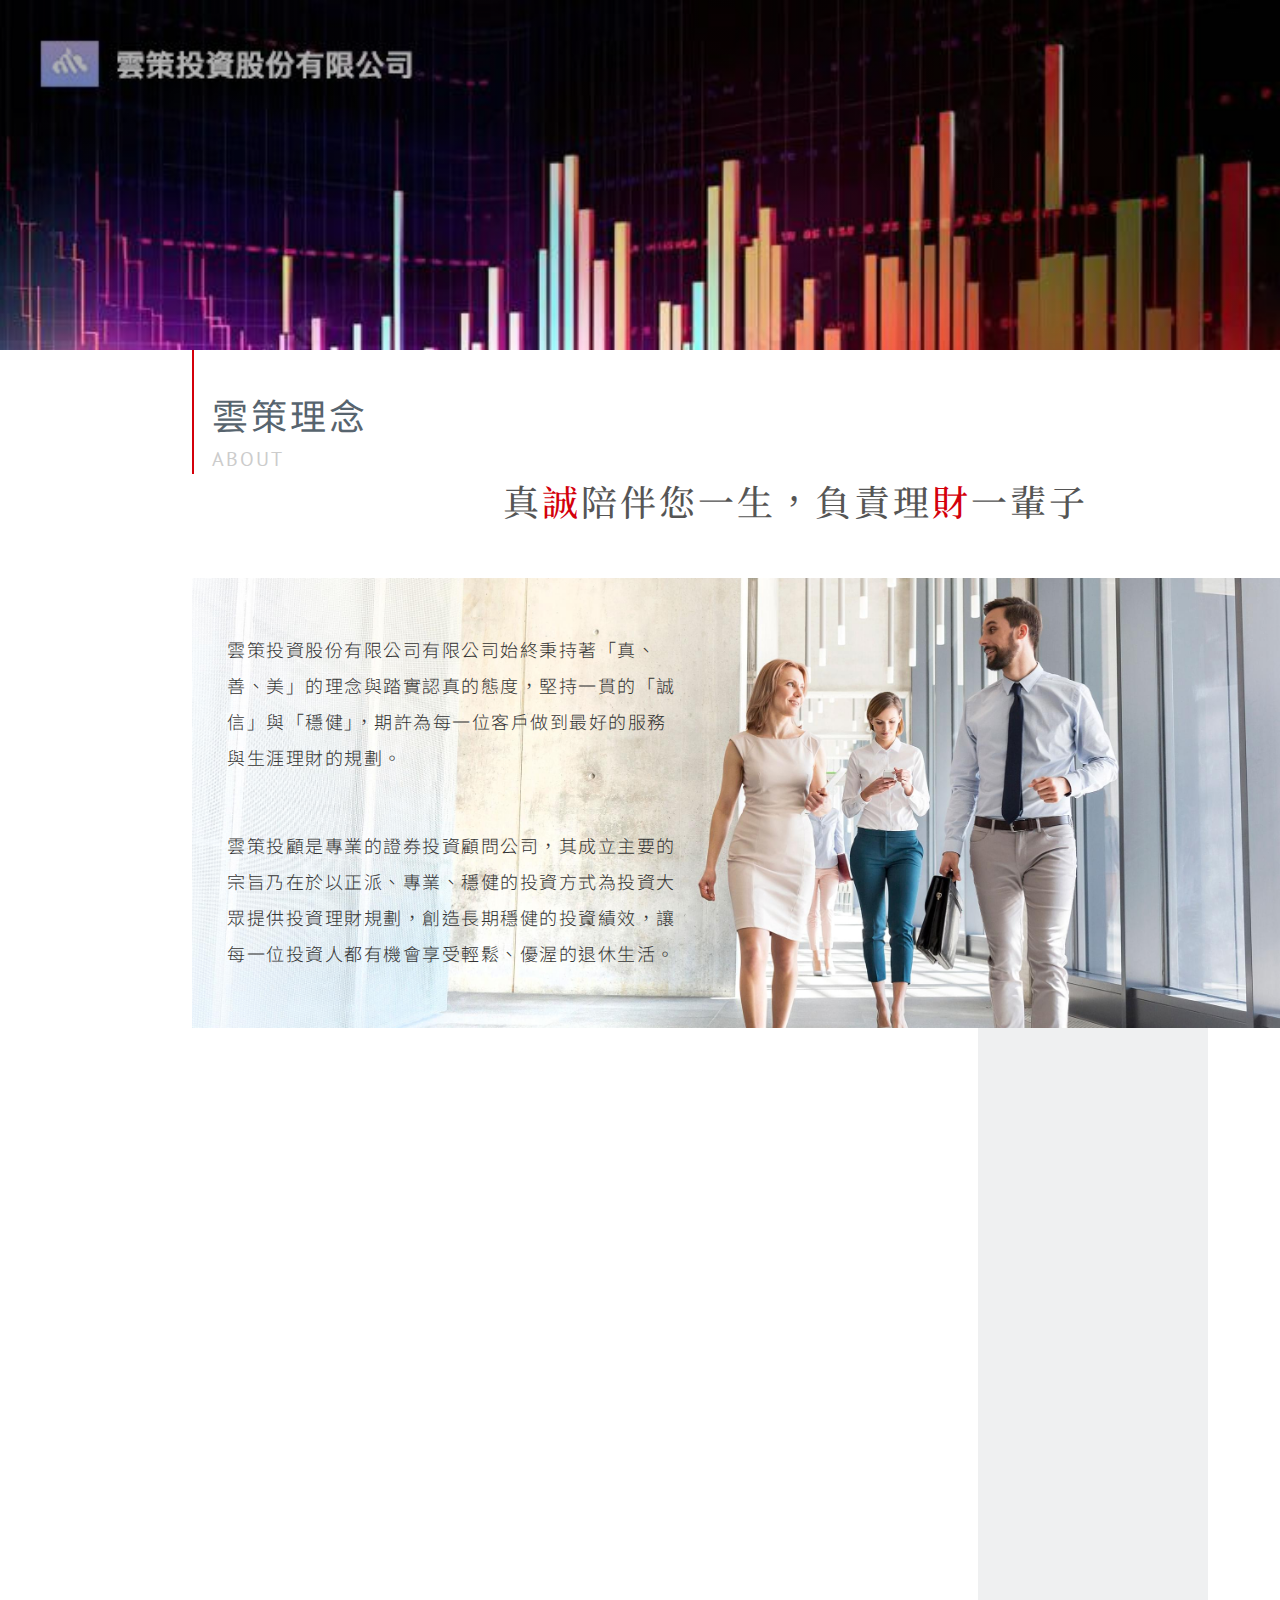
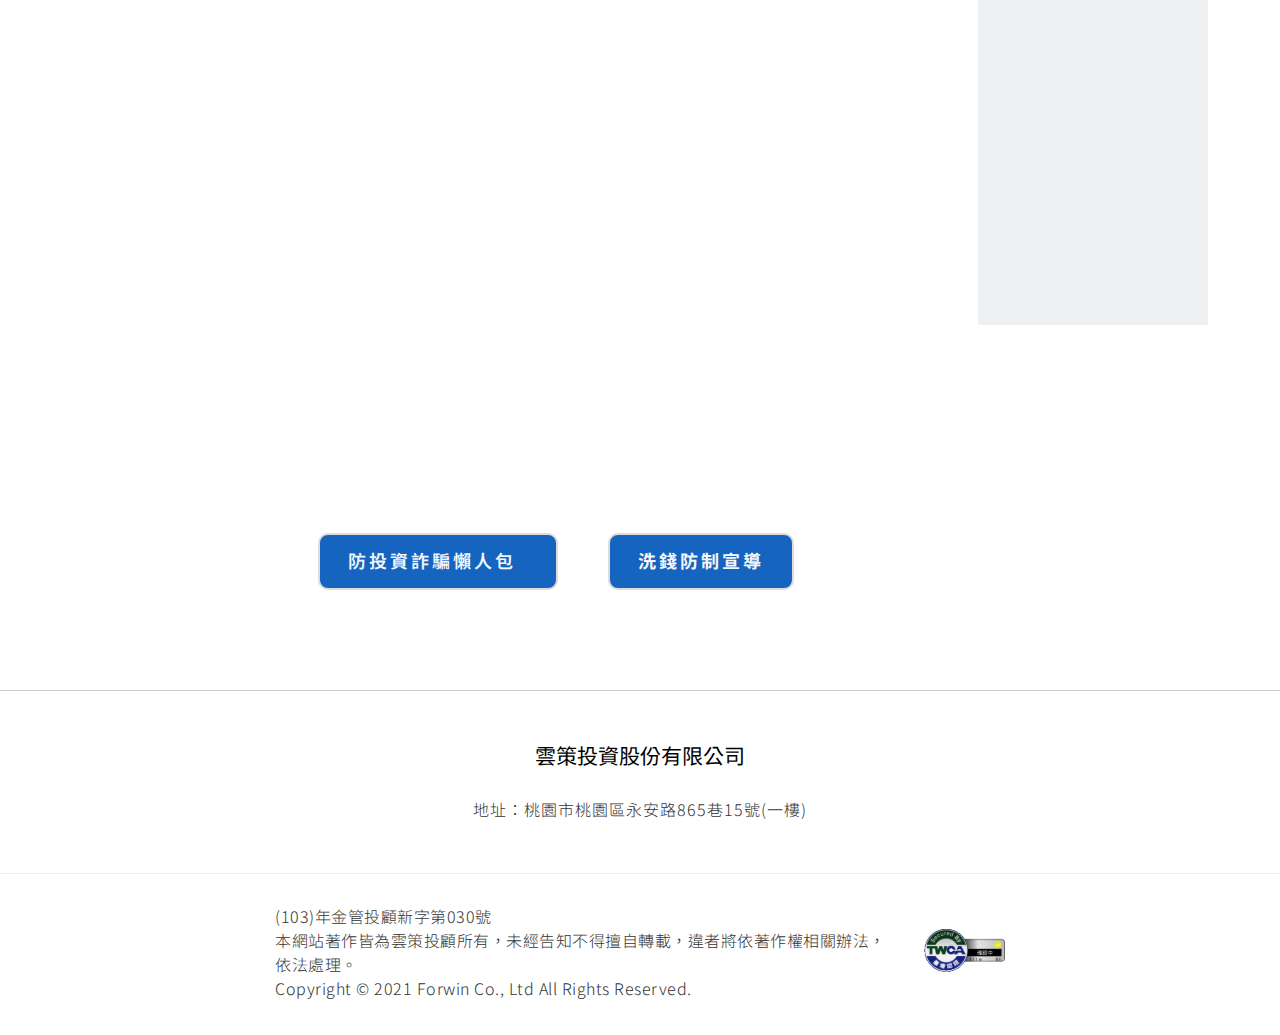
<file: index.html>
<!DOCTYPE html>
<html lang="zh-TW">

<head>
    <meta charset="utf-8">
    <meta http-equiv="X-UA-Compatible" content="IE=edge,chrome=1">
    <meta name="viewport" content="width=device-width, initial-scale=1.0, user-scalable=no">
        <title>關於雲策-雲策投顧</title>
        <!--<base href="https://www.forwinstock.com.tw/">-->
    <link rel="icon" type="image/png" href="./assets/img/favicon.png">
    <link rel="apple-touch-icon" sizes="144x144" href="./assets/img/apple-touch-icon-144x144.png">
    <!--<link rel="canonical" href="https://www.forwinstock.com.tw/tw/about" />-->
    <!--語系選項-->
    <meta name="title" content="關於雲策-雲策投顧">
    <meta name="description" content="雲策投顧">
    <meta name="keywords" content="雲策投顧">
    <meta name="author" content="雲策證券">
    <meta name="copyright" content="雲策證券">
        <!--語系選項-->
        <link rel="stylesheet" href="./assets/ContentBuilder/./assets/minimalist-blocks/content.css">
    <link rel="stylesheet" href="./assets/css/app.css?202103181601">
        <!--[if lt IE 9]>
     <script src="./assets/js/html5shiv.min.js"></script>
    <![endif]-->
</head>

  <body>
    <header class="header ">
  <div class="header__main">
    <h1 class="header__name">
      雲策證券
      <!--<a class="header__logo" href="tw">
        <img
          class="header__logo-img header__logo-default"
          src="./assets/img/logo/logo_header.svg"
          alt="雲策證券"
        />
      </a>-->
    </h1>
    <div class="header__nav"  style="display: none;">
      <div class="nav">
        <ul class="nav__list">
          <li class="nav__item">
            <a class="nav__link" href="tw/about">關於雲策</a>
          </li>
          <li class="nav__item">
            <a class="nav__link" href="tw/teams/teacher"
              >分析師陣容</a
            >
          </li>
          <li class="nav__item">
            <a class="nav__link" href="tw/news/articles">最新消息</a>
          </li>
          <li class="nav__item">
            <a class="nav__link" href="tw/online/lecture"
              >線上演講會</a
            >
          </li>
          <li class="nav__item">
            <a class="nav__link" href="tw/contact">聯絡我們</a>
          </li>
        </ul>
      </div>


      <div class="user_item nav__item">
        <div class="nav__link-bg">
          <a href="https://www.forwinstock.com.tw/tw/login" class="nav__link">
            <div class="img_width">
              <img src="./assets/img/icon/icon_member_dark.svg" />
            </div>
                      </a>
          <a href="https://www.forwinstock.com.tw/tw/login" class="nav__link">會員登入</a>
        </div>
      </div>

      <div class="mobile-nav">
        <ul class="mobile-nav__list">
          <li class="mobile-nav__item">
            <a class="mobile-nav__link" href="tw/about">關於雲策</a>
          </li>
          <li class="mobile-nav__item">
            <a class="mobile-nav__link" href="tw/teams/teacher"
              >分析師陣容</a
            >
          </li>
          <li class="mobile-nav__item">
            <a class="mobile-nav__link" href="tw/news/articles"
              >最新消息</a
            >
          </li>
          <li class="mobile-nav__item">
            <a class="mobile-nav__link" href="tw/online/lecture"
              >線上演講會</a
            >
          </li>
          <li class="mobile-nav__item">
            <a class="mobile-nav__link" href="tw/contact"
              >聯絡我們</a
            >
          </li>
                    <li class="mobile-nav__item mobile-nav__item--btn">
            <a class="mobile-nav__link" href="https://www.forwinstock.com.tw/tw/login"><span>會員登入</span></a>
          </li>
                  </ul>
      </div>
    </div>
    <div class="header__btn" data-href="root">
      <span></span>
      <span></span>
      <span></span>
    </div>
  </div>
</header>
    <main>
      <div class="inner-banner inner-banner--about">
       <!-- <h3>關於雲策</h3>-->
      </div>
      <div class="inner-about-outbox">
        <div class="col-container-about">
          <div class="about-title">
            <div class="title-main" data-aos="fade-up">
              <h3>雲策理念</h3>
              <p>ABOUT</p>
            </div>
          </div>
        </div>
        <div class="editor">
                      <div class="row clearfix" style=""><grammarly-extension data-grammarly-shadow-root="true" style="position: absolute; top: 0px; left: 0px; pointer-events: none;" class="cGcvT"></grammarly-extension>
                        <div class="column full" spellcheck="true"><div class="editor">
          <div class="col-container-about">
            <div class="about-secondtitle">
              <h2 class="n-serif-mainTilte font-medium" data-aos="fade-up" data-aos-delay="600">
                真<span>誠</span>陪伴您一生，負責理<span>財</span>一輩子
              </h2>
            </div>
          </div>
          <div class="about-info about-info--style">
            <div class="about-info__bg">
              <div class="about-info__textbox">
                <p class="mb-8 xl:mb-13" data-aos="fade-up" data-aos-delay="400">
                  雲策投資股份有限公司有限公司始終秉持著「真、善、美」的理念與踏實認真的態度，堅持一貫的「誠信」與「穩健」，期許為每一位客戶做到最好的服務與生涯理財的規劃。
                </p>
                <p data-aos="fade-up" data-aos-delay="600">
                  雲策投顧是專業的證券投資顧問公司，其成立主要的宗旨乃在於以正派、專業、穩健的投資方式為投資大眾提供投資理財規劃，創造長期穩健的投資績效，讓每一位投資人都有機會享受輕鬆、優渥的退休生活。
                </p>
              </div>
            </div>
          </div>
          <div class="about-info">
            <div class="col-container-about">
              <div class="about-bottom__txt">
                <h2 class="n-serif-mainTilte n-serif-mainTilte--line mb-5 xl:mb-10 font-medium" data-aos="fade-up">
                  誠信 穩健 專業
                </h2>
                <p class="mb-3" data-aos="fade-up">
                  雲策投顧提供投資者專業股票分析服務，以專業的語音系統及傳訊，讓客戶能即時掌握瞬息萬變的漲跌行情，並且由專業分析師在第一線為客戶嚴格把關，研判趨勢、精選個股，並隨時提供進場的契機，讓客戶在股海中不致於迷失方向，成為股市之中永遠的大贏家。
                </p>
                <p data-aos="fade-up">
                  「真誠陪伴您一生，負責理財一輩子」，雲策投顧誠摯期待您的加入，讓與眾不同的雲策投顧為您規劃理財生涯，享受別人作不到的服務，
                  同時提升您的優質生活！
                </p>
              </div>
              <div class="about-bottom__txt">
                <div class="about-bottom__left" data-aos="fade-up">
                  <h2 class="n-serif-mainTilte mb-5 xl:mb-10 font-medium">
                    金融友善服務專區
                  </h2>
                  <p class="">
                    為提供身心障礙朋友更友善之金融環境，本公司營業場所之大樓設有無障礙設施如下：<br>
                    1. 大樓門口通路設置「平面坡道」。<br>
                    2.大樓電梯設有「點字按鈕」及扶手。<br>
                    3.本公司所處樓層為平面走廊通道。<br>
                    並已設置客服專線提供專人諮詢服務，可依身心障礙者之個別需求提供適當之友善服務措施與協助。<br>
                    公司地址：桃園市桃園區永安路865巷15號(一樓) <br>
                    <br>
                  </p>
                  <!--<a href="https://www.sitca.org.tw/ROC/UserFriendly/main.aspx" style="color: rgb(21, 101, 192);" target="_blank">https://www.sitca.org.tw/ROC/UserFriendly/main.aspx</a>-->
                </div>
                <img src="/uploads/images/about/about_service.jpg" alt="" class="about-bottom__service" data-aos="fade-up" data-aos-delay="400">
              </div>
            </div>
            <div class="col-container">
            <div class="button_editor"><a href="https://www.sitca.org.tw/ROC/Legal/main4.html?v=2011280086" style="display: inline-block; text-decoration: none; transition: all 0.16s ease 0s; border-style: solid; cursor: pointer; background-color: rgb(21, 101, 192); color: rgb(241, 247, 253); border-color: rgb(220, 220, 220); border-width: 2px; padding: 13px 28px; line-height: 1.5; text-transform: uppercase; font-weight: 600; letter-spacing: 3px; border-radius: 10px; margin-top: 50px; margin-left: 190px; margin-right: 50px; font-size: 14px; width: 240px;" title="" draggable="false" data-hover-bgcolor="" onmouseover="this.setAttribute('data-style',this.style.cssText);if(this.getAttribute('data-hover-bordercolor')) this.style.borderColor=this.getAttribute('data-hover-bordercolor');if(this.getAttribute('data-hover-bgcolor')) this.style.backgroundColor=this.getAttribute('data-hover-bgcolor');if(this.getAttribute('data-hover-color')) this.style.color=this.getAttribute('data-hover-color');" onmouseout="this.setAttribute('style',this.getAttribute('data-style'));this.removeAttribute('data-style')" target="_blank" class="size-18" spellcheck="false">防投資詐騙懶人包</a><a href="https://www.sfb.gov.tw/ch/home.jsp?id=782&amp;parentpath=0,5" style="display: inline-block; text-decoration: none; transition: all 0.16s ease 0s; border-style: solid; cursor: pointer; background-color: rgb(21, 101, 192); color: rgb(247, 247, 247); border-color: rgb(220, 220, 220); border-width: 2px; border-radius: 10px; padding: 13px 28px; line-height: 1.5; text-transform: uppercase; font-weight: bold; letter-spacing: 3px; margin-top: 50px;" title="" target="_blank" class="size-18">洗錢防制宣導</a>
              </div>
              </div>
          </div>
        </div></div></div><div class="row clearfix">
          <!--<div class="column full">
            <img src="./assets/ContentBuilder/uploads/edit/0312-ka9ri1.jpg" alt="" data-filename="0312.jpg" style="width: 51.8547%; height: auto;">
          </div>-->
        </div>                  </div>
      </div>
    </main>
    <footer class="footer">
  <div class="col-container-footer text-center">
    <!--<img
      src="./assets/img/logo/logo_footer.svg"
      alt=""
      class="mb-5 footer-logo"
    />-->
    <h3 class="mb-5 ">雲策投資股份有限公司</h3>
    <ul class="footer-ul mb-8 lg:mb-12">
      <!--<li>
        <p>客服專線：02-8502-6666</p>
        <p>傳真：02-8502-6676</p>
      </li>-->
      <li>
        地址：桃園市桃園區永安路865巷15號(一樓)
      </li>
    </ul>
  </div>
  <div class="footer-bottom">
    <div class="col-container-footer text-center">
      <p>
        (103)年金管投顧新字第030號<br />
        本網站著作皆為雲策投顧所有，未經告知不得擅自轉載，違者將依著作權相關辦法，依法處理。<br />Copyright
        © 2021 Forwin Co., Ltd All Rights Reserved.
      </p>
      <img src="./assets/img/logo/certification.svg" alt="" />
    </div>
  </div>
</footer>
    <script src="./assets/js/vendor.js"></script>
<script src="./assets/js/app.js"></script>
  </body>
</html>

<script>
  function logout2() {
    $.post("https://www.forwinstock.com.tw/tw/logout/member",function(a) {
      if(a.url) top.location.href = a.url;
    })
  }
</script>
<script>
  function logout() {
    $.post("https://www.forwinstock.com.tw/tw/logout",function(a) {
      if(a.url) top.location.href = a.url;
    })
  }
</script>
</file>
<file: assets/ContentBuilder/assets/minimalist-blocks/content.css>
﻿/*
    content.css
    - A simple css for basic formatting
    - Used to format the built-in snippets (content blocks) in ContentBuilder.js
    - You can adjust or customize this css according to your site design
    - Can be combined with popular css frameworks    
*/
@import url("../ionicons/css/ionicons.min.css"); /* Icon support */

/**********************************
    Adjustment for css frameworks
***********************************/

/* For Material Design Lite */
.mdl-cell {
  margin-top: 0px;
  margin-bottom: 0px;
}

/* Images' default margin */
.container img {
  margin: 1.4rem 0 1rem;
}

/**********************************
    Default Typography
***********************************/

.display {
  margin-bottom: 0.5rem;
}
.display h1 {
  font-weight: 800;
  font-size: 3rem;
  line-height: 1.4;
  text-transform: uppercase;
}
.display p {
  font-size: 1.3rem;
  font-style: italic;
}
a {
  word-break: break-all;
}
@media all and (max-width: 1024px) {
  .display h1 {
    font-size: 2.2rem;
  }
  .display p {
    font-size: 1.1rem;
  }
}

/**********************************
    Basic Elements
***********************************/

/* a, a:hover, a:active, a:visited, a:focus {color: #009E91;}  */
hr {
  background: none;
  background-color: transparent;
  border: none;
  border-top: rgba(0, 0, 0, 0.18) 1px solid;
  margin: 30px 0 25px;
  padding: 5px;
}
figure {
  margin: 0;
}
/*ol, ul {line-height: inherit; font-weight: inherit;}
ul {
    list-style: initial;
    padding-left: 20px;
}
ul li {
    list-style: initial;
}
ol {padding-left: 20px;}
*/
table td {
  padding: 12px;
}
pre {
  font-family: courier;
  font-size: 1rem;
  white-space: pre-wrap;
  line-height: 1.4;
  padding: 15px;
  background: rgba(0, 0, 0, 0.03);
}
blockquote {
  margin: 16px 40px;
}
b,
strong {
  font-weight: 600;
}
sup {
  vertical-align: super;
}
sub {
  vertical-align: sub;
}

/**********************************
    Simple Grid 
    (if css framework not used)
***********************************/
.container {
  margin: initial auto;
  max-width: 980px;
}
.column p {
  font-size: 18px;
  line-height: 2;
  letter-spacing: 1.5px;
  color: #333333;
}
.column .editor-title {
  font-size: 20px;
  font-weight: 500;
  line-height: 1.5;
  letter-spacing: 1.5px;
  margin-bottom: 10px;
  color: #333333;
}
@media (min-width: 40rem) {
  .column {
    float: left;
    padding-left: 1rem; /* beta3 */
    padding-right: 1rem; /* beta3 */
    -moz-box-sizing: border-box;
    -webkit-box-sizing: border-box;
    box-sizing: border-box;
  }
  .row {
    margin: 0 -1rem;
  }
  .column.full {
    float: none;
    width: 100%;
  }
  .column.two-third {
    width: 66.7%;
  }
  .column.two-fourth {
    width: 75%;
  }
  .column.two-fifth {
    width: 80%;
  }
  .column.two-sixth {
    width: 83.3%;
  }
  .column.half {
    width: 50%;
  }
  .column.third {
    width: 33.3%;
  }
  .column.fourth {
    width: 25%;
  }
  .column.fifth {
    width: 20%;
  }
  .column.sixth {
    width: 16.6%;
  }
  .column.flow-opposite {
    float: right;
  }
}
.clearfix:before,
.clearfix:after {
  content: " ";
  display: table;
}
.clearfix:after {
  clear: both;
}
.clearfix {
  *zoom: 1;
}

/**********************************
    Useful Classes
***********************************/

.center {
  text-align: center;
}
.right {
  text-align: right;
}
.left {
  text-align: left;
}
.padding-20 {
  padding: 20px;
}
.padding-25 {
  padding: 25px;
}
.padding-30 {
  padding: 30px;
}
.padding-35 {
  padding: 35px;
}
.padding-40 {
  padding: 40px;
}
@media all and (max-width: 540px) {
  /*.center {text-align:initial}
    .right {text-align:initial}
    .left {text-align:initial}*/
  .padding-20 {
    padding: 0;
  }
  .padding-25 {
    padding: 0;
  }
  .padding-30 {
    padding: 0;
  }
  .padding-35 {
    padding: 0;
  }
  .padding-40 {
    padding: 0;
  }
}

.margin-0 {
  margin: 0 !important;
}
.margin-20 {
  margin: 20px !important;
}
.margin-25 {
  margin: 25px !important;
}
.margin-30 {
  margin: 30px !important;
}
.margin-35 {
  margin: 35px !important;
}
.margin-40 {
  margin: 40px !important;
}
.is-card {
  display: table;
  background-color: #fff;
}
.is-card > * {
  display: table;
}
.is-card-circle {
  width: 280px;
  height: 280px;
  border-radius: 500px;
  padding: 70px;
  margin: 0 auto;
}
@media all and (max-width: 540px) {
  .is-card-circle {
    zoom: 0.7;
    -moz-transform: scale(0.7);
  }
}
.is-card-content-centered {
  display: table-cell;
  vertical-align: middle;
  text-align: center;
}
.max-390 {
  max-width: 390px;
  margin: 0 auto;
}
.shadow-1 {
  /* card */
  -webkit-box-shadow: 0 1px 3px rgba(0, 0, 0, 0.12),
    0 1px 2px rgba(0, 0, 0, 0.24);
  -moz-box-shadow: 0 1px 3px rgba(0, 0, 0, 0.12), 0 1px 2px rgba(0, 0, 0, 0.24);
  box-shadow: 0 1px 3px rgba(0, 0, 0, 0.12), 0 1px 2px rgba(0, 0, 0, 0.24);
}
.shadow-2 {
  /* screenshot */
  -webkit-box-shadow: 0 30px 50px rgba(0, 0, 0, 0.15);
  -moz-box-shadow: 0 30px 50px rgba(0, 0, 0, 0.15);
  box-shadow: 0 30px 50px rgba(0, 0, 0, 0.15);
}
.shadow-3 {
  /* highlight */
  -webkit-box-shadow: 0 0px 100px rgba(0, 0, 0, 0.2);
  -moz-box-shadow: 0 0px 100px rgba(0, 0, 0, 0.2);
  box-shadow: 0 0px 100px rgba(0, 0, 0, 0.2);
}

img.circle {
  border-radius: 500px;
  margin-top: 0;
}
img.bordered {
  border: #ccc 1px solid;
}

.embed-responsive {
  position: relative;
  display: block;
  height: 0;
  padding: 0;
  overflow: hidden;
  margin-top: 1.4em;
  margin-bottom: 1em;
}
.embed-responsive.embed-responsive-16by9 {
  padding-bottom: 56.25%;
}
.embed-responsive.embed-responsive-4by3 {
  padding-bottom: 75%;
}
.embed-responsive iframe {
  position: absolute;
  top: 0;
  bottom: 0;
  left: 0;
  width: 100%;
  height: 100%;
  border: 0;
}

.list {
  position: relative;
  margin: 1.5em 0;
  box-shadow: none;
}
.list > i {
  position: absolute;
  left: -3px;
  top: 7px;
  font-size: 1.7em;
  line-height: 1;
}
.list > h2,
.list > h3 {
  margin: 0 0 0 50px;
}
.list > p {
  margin: 5px 0 0 50px;
}

.quote {
  position: relative;
  margin: 1.5em 0;
}
.quote > i {
  position: absolute;
  top: -10px;
  left: -7px;
  font-size: 2em;
}
.quote > small {
  margin-left: 50px;
  opacity: 0.7;
  font-size: 1em;
}
.quote > p {
  margin-left: 50px;
  font-size: 1.5em;
}
@media all and (max-width: 540px) {
  .quote > i {
    left: -15px;
    font-size: 1.5em;
  }
  .quote > small {
    margin-left: 20px;
    ont-size: 1em;
  }
  .quote > p {
    margin-left: 20px;
    font-size: 1.2em;
  }
}

.is-social {
  line-height: 1;
  margin-bottom: 1.5em;
}
.is-social a > i {
  text-decoration: none;
  color: #333;
  font-size: 1.2em;
  margin: 0 15px;
  -webkit-transition: all 0.1s ease-in-out;
  transition: all 0.1s ease-in-out;
}
.is-social a:first-child > i {
  margin: 0 15px 0 0;
}
.is-social a:last-child > i {
  margin: 0 0 0 15px;
}
.is-social a:hover > i {
  color: #08c9b9;
}
.is-light-text .is-social a > i {
  color: #fff;
}
.is-light-text .is-social a:hover > i {
  color: #fff;
}
.is-dark-text .is-social a > i {
  color: #000;
}
.is-dark-text .is-social a:hover > i {
  color: #000;
}

.is-rounded-button-big {
}
.is-rounded-button-big a {
  display: inline-block;
  text-align: center;
  margin: 0 20px;
  border-radius: 500px;
  width: 110px;
  height: 110px;
  background-color: #aaa;
  overflow: hidden;
}
.is-rounded-button-big a i {
  display: inline-block;
  width: 100%;
  height: 100%;
  vertical-align: middle;
  color: #ffffff;
  font-size: 40px;
  line-height: 110px;
}
.is-rounded-button-big a:first-child {
  margin: 0 20px 0 0;
}
.is-rounded-button-big a:last-child {
  margin: 0 0 0 20px;
}

.is-rounded-button-medium {
}
.is-rounded-button-medium a {
  display: inline-block;
  text-align: center;
  margin: 0 20px;
  border-radius: 500px;
  width: 70px;
  height: 70px;
  background-color: #aaa;
  overflow: hidden;
}
.is-rounded-button-medium a i {
  display: inline-block;
  width: 100%;
  height: 100%;
  vertical-align: middle;
  color: #ffffff;
  font-size: 30px;
  line-height: 70px;
}
.is-rounded-button-medium a:first-child {
  margin: 0 20px 0 0;
}
.is-rounded-button-medium a:last-child {
  margin: 0 0 0 20px;
}

.is-boxed-button-big {
  display: inline-block;
}
.is-boxed-button-big a {
  display: table;
  float: left;
  text-align: center;
  margin: 0 30px 0 0;
  width: 110px;
  height: 110px;
  background-color: #aaa;
}
.is-boxed-button-big a i {
  display: table-cell;
  width: 100%;
  height: 100%;
  vertical-align: middle;
  color: #ffffff;
  font-size: 40px;
}

.is-boxed-button-big2 {
  display: inline-block;
}
.is-boxed-button-big2 a {
  display: table;
  float: left;
  text-align: center;
  margin: 0 30px 0 0;
  width: 150px;
  height: 70px;
  background-color: #aaa;
}
.is-boxed-button-big2 a i {
  display: table-cell;
  width: 100%;
  height: 100%;
  vertical-align: middle;
  color: #ffffff;
  font-size: 35px;
}

.is-boxed-button-medium {
  display: inline-block;
}
.is-boxed-button-medium a {
  display: table;
  float: left;
  text-align: center;
  margin: 0 30px 0 0;
  width: 70px;
  height: 70px;
  background-color: #aaa;
}
.is-boxed-button-medium a i {
  display: table-cell;
  width: 100%;
  height: 100%;
  vertical-align: middle;
  color: #ffffff;
  font-size: 30px;
}

.is-boxed-button-medium2 {
  display: inline-block;
}
.is-boxed-button-medium2 a {
  display: table;
  float: left;
  text-align: center;
  margin: 0 30px 0 0;
  width: 100px;
  height: 50px;
  background-color: #aaa;
}
.is-boxed-button-medium2 a i {
  display: table-cell;
  width: 100%;
  height: 100%;
  vertical-align: middle;
  color: #ffffff;
  font-size: 25px;
}

.is-boxed-button-small {
  display: inline-block;
}
.is-boxed-button-small a {
  display: table;
  float: left;
  text-align: center;
  margin: 0 20px 0 0;
  width: 50px;
  height: 50px;
  background-color: #aaa;
}
.is-boxed-button-small a i {
  display: table-cell;
  width: 100%;
  height: 100%;
  vertical-align: middle;
  color: #ffffff;
  font-size: 20px;
}

.height-20 {
  height: 20px;
}
.height-40 {
  height: 40px;
}
.height-60 {
  height: 60px;
}
.height-80 {
  height: 80px;
}
.height-100 {
  height: 100px;
}
.height-120 {
  height: 120px;
}
.height-140 {
  height: 140px;
}
.height-160 {
  height: 160px;
}
.height-180 {
  height: 180px;
}
.height-200 {
  height: 200px;
}
.height-220 {
  height: 220px;
}
.height-240 {
  height: 240px;
}
.height-260 {
  height: 260px;
}
.height-280 {
  height: 280px;
}
.height-300 {
  height: 300px;
}
@media (max-width: 640px) {
  .height-20 {
    height: 20px;
  }
  .height-40 {
    height: 30px;
  }
  .height-60 {
    height: 40px;
  }
  .height-80 {
    height: 45px;
  }
  .height-100 {
    height: 50px;
  }
  .height-120 {
    height: 55px;
  }
  .height-140 {
    height: 60px;
  }
  .height-160 {
    height: 65px;
  }
  .height-180 {
    height: 70px;
  }
  .height-200 {
    height: 75px;
  }
  .height-220 {
    height: 80px;
  }
  .height-240 {
    height: 85px;
  }
  .height-260 {
    height: 90px;
  }
  .height-280 {
    height: 95px;
  }
  .height-300 {
    height: 100px;
  }
}

.size-12 {
  font-size: 12px !important;
}
.size-14 {
  font-size: 14px !important;
}
.size-16 {
  font-size: 16px !important;
}
.size-18 {
  font-size: 18px !important;
}
.size-21 {
  font-size: 21px !important;
}
.size-24 {
  font-size: 24px !important;
}
.size-28 {
  font-size: 28px !important;
}
.size-32 {
  font-size: 32px !important;
}
.size-35 {
  font-size: 35px !important;
}
.size-38 {
  font-size: 36px !important;
}
.size-42 {
  font-size: 42px !important;
}
.size-46 {
  font-size: 46px !important;
}
.size-48 {
  font-size: 48px !important;
}
.size-50 {
  font-size: 50px !important;
}
.size-54 {
  font-size: 54px !important;
}
.size-60 {
  font-size: 60px !important;
}
.size-64 {
  font-size: 64px !important;
}
.size-68 {
  font-size: 68px !important;
}
.size-72 {
  font-size: 72px !important;
}
.size-76 {
  font-size: 76px !important;
}
.size-80 {
  font-size: 80px !important;
}
.size-84 {
  font-size: 84px !important;
}
.size-88 {
  font-size: 88px !important;
}
.size-92 {
  font-size: 92px !important;
}
.size-96 {
  font-size: 96px !important;
}
.size-100 {
  font-size: 100px !important;
}
.size-104 {
  font-size: 104px !important;
}
.size-108 {
  font-size: 108px !important;
}
.size-112 {
  font-size: 112px !important;
}
.size-116 {
  font-size: 116px !important;
}
.size-120 {
  font-size: 120px !important;
}
.size-124 {
  font-size: 124px !important;
}
.size-128 {
  font-size: 128px !important;
}
.size-132 {
  font-size: 132px !important;
}
.size-136 {
  font-size: 136px !important;
}
.size-140 {
  font-size: 140px !important;
}
.size-144 {
  font-size: 144px !important;
}
.size-148 {
  font-size: 148px !important;
}
.size-152 {
  font-size: 152px !important;
}
.size-156 {
  font-size: 156px !important;
}
.size-160 {
  font-size: 160px !important;
}
.size-164 {
  font-size: 164px !important;
}
.size-168 {
  font-size: 168px !important;
}
.size-172 {
  font-size: 172px !important;
}
.size-176 {
  font-size: 176px !important;
}
.size-180 {
  font-size: 180px !important;
}
.size-184 {
  font-size: 184px !important;
}
.size-188 {
  font-size: 188px !important;
}
.size-192 {
  font-size: 192px !important;
}
.size-196 {
  font-size: 196px !important;
}
.size-200 {
  font-size: 200px !important;
}
.size-204 {
  font-size: 204px !important;
}
.size-208 {
  font-size: 208px !important;
}
.size-212 {
  font-size: 212px !important;
}
.size-216 {
  font-size: 216px !important;
}
.size-220 {
  font-size: 220px !important;
}

@media all and (max-width: 1024px) {
  .size-12 {
    font-size: 12px !important;
  }
  .size-14 {
    font-size: 14px !important;
  }
  .size-16 {
    font-size: 16px !important;
  }
  .size-18 {
    font-size: 18px !important;
  }
  .size-21 {
    font-size: 21px !important;
  }
  .size-24 {
    font-size: 24px !important;
  }
  .size-28 {
    font-size: 28px !important;
  }
  .size-32 {
    font-size: 32px !important;
  }
  .size-35 {
    font-size: 35px !important;
  }
  .size-38 {
    font-size: 36px !important;
  }
  .size-42 {
    font-size: 42px !important;
  }
  .size-46 {
    font-size: 46px !important;
  }
  .size-48 {
    font-size: 48px !important;
  }
  .size-50 {
    font-size: 50px !important;
  }
  .size-54 {
    font-size: 54px !important;
  }
  .size-60 {
    font-size: 60px !important;
  }
  .size-64 {
    font-size: 64px !important;
  }
  .size-68 {
    font-size: 68px !important;
  }
  .size-72 {
    font-size: 72px !important;
  }
  .size-76 {
    font-size: 73px !important;
  }
  .size-80 {
    font-size: 74px !important;
  }
  .size-84 {
    font-size: 75px !important;
  }
  .size-88 {
    font-size: 76px !important;
  }
  .size-92 {
    font-size: 77px !important;
  }
  .size-96 {
    font-size: 78px !important;
  }
  .size-100 {
    font-size: 79px !important;
  }
  .size-104 {
    font-size: 80px !important;
  }
  .size-108 {
    font-size: 81px !important;
  }
  .size-112 {
    font-size: 82px !important;
  }
  .size-116 {
    font-size: 84px !important;
  }
  .size-120 {
    font-size: 85px !important;
  }
  .size-124 {
    font-size: 86px !important;
  }
  .size-128 {
    font-size: 87px !important;
  }
  .size-132 {
    font-size: 88px !important;
  }
  .size-136 {
    font-size: 89px !important;
  }
  .size-140 {
    font-size: 90px !important;
  }
  .size-144 {
    font-size: 91px !important;
  }
  .size-148 {
    font-size: 92px !important;
  }
  .size-152 {
    font-size: 93px !important;
  }
  .size-156 {
    font-size: 94px !important;
  }
  .size-160 {
    font-size: 95px !important;
  }
  .size-164 {
    font-size: 96px !important;
  }
  .size-168 {
    font-size: 97px !important;
  }
  .size-172 {
    font-size: 98px !important;
  }
  .size-176 {
    font-size: 99px !important;
  }
  .size-180 {
    font-size: 100px !important;
  }
  .size-184 {
    font-size: 111px !important;
  }
  .size-188 {
    font-size: 112px !important;
  }
  .size-192 {
    font-size: 113px !important;
  }
  .size-196 {
    font-size: 114px !important;
  }
  .size-200 {
    font-size: 115px !important;
  }
  .size-204 {
    font-size: 116px !important;
  }
  .size-208 {
    font-size: 117px !important;
  }
  .size-212 {
    font-size: 118px !important;
  }
  .size-216 {
    font-size: 119px !important;
  }
  .size-220 {
    font-size: 120px !important;
  }
}

@media all and (max-width: 640px) {
  .size-12 {
    font-size: 12px !important;
  }
  .size-14 {
    font-size: 14px !important;
  }
  .size-16 {
    font-size: 16px !important;
  }
  .size-18 {
    font-size: 18px !important;
  }
  .size-21 {
    font-size: 21px !important;
  }
  .size-24 {
    font-size: 22px !important;
  }
  .size-28 {
    font-size: 24px !important;
  }
  .size-32 {
    font-size: 26px !important;
  }
  .size-35 {
    font-size: 28px !important;
  }
  .size-38 {
    font-size: 30px !important;
  }
  .size-42 {
    font-size: 32px !important;
  }
  .size-46 {
    font-size: 34px !important;
  }
  .size-48 {
    font-size: 36px !important;
  }
  .size-50 {
    font-size: 36px !important;
  }
  .size-54 {
    font-size: 36px !important;
  }
  .size-60 {
    font-size: 36px !important;
  }
  .size-64 {
    font-size: 36px !important;
  }
  .size-68 {
    font-size: 36px !important;
  }
  .size-72 {
    font-size: 36px !important;
  }
  .size-76 {
    font-size: 36px !important;
  }
  .size-80 {
    font-size: 36px !important;
  }
  .size-84 {
    font-size: 36px !important;
  }
  .size-88 {
    font-size: 36px !important;
  }
  .size-92 {
    font-size: 36px !important;
  }
  .size-96 {
    font-size: 36px !important;
  }
  .size-100 {
    font-size: 36px !important;
  }
  .size-104 {
    font-size: 36px !important;
  }
  .size-108 {
    font-size: 36px !important;
  }
  .size-112 {
    font-size: 36px !important;
  }
  .size-116 {
    font-size: 36px !important;
  }
  .size-120 {
    font-size: 36px !important;
  }
  .size-124 {
    font-size: 36px !important;
  }
  .size-128 {
    font-size: 36px !important;
  }
  .size-132 {
    font-size: 36px !important;
  }
  .size-136 {
    font-size: 36px !important;
  }
  .size-140 {
    font-size: 36px !important;
  }
  .size-144 {
    font-size: 36px !important;
  }
  .size-148 {
    font-size: 36px !important;
  }
  .size-152 {
    font-size: 36px !important;
  }
  .size-156 {
    font-size: 36px !important;
  }
  .size-160 {
    font-size: 36px !important;
  }
  .size-164 {
    font-size: 36px !important;
  }
  .size-168 {
    font-size: 36px !important;
  }
  .size-172 {
    font-size: 36px !important;
  }
  .size-176 {
    font-size: 36px !important;
  }
  .size-180 {
    font-size: 36px !important;
  }
  .size-184 {
    font-size: 36px !important;
  }
  .size-188 {
    font-size: 36px !important;
  }
  .size-192 {
    font-size: 36px !important;
  }
  .size-196 {
    font-size: 36px !important;
  }
  .size-200 {
    font-size: 36px !important;
  }
  .size-204 {
    font-size: 36px !important;
  }
  .size-208 {
    font-size: 36px !important;
  }
  .size-212 {
    font-size: 36px !important;
  }
  .size-216 {
    font-size: 36px !important;
  }
  .size-220 {
    font-size: 36px !important;
  }
}

/* If text wrapped with span-style during editing, don't apply the fix here (See line59) */
.size-12 span {
  font-size: 12px !important;
}
.size-14 span {
  font-size: 14px !important;
}
.size-16 span {
  font-size: 16px !important;
}
.size-18 span {
  font-size: 18px !important;
}
.size-21 span {
  font-size: 21px !important;
}
.size-24 span {
  font-size: 24px !important;
}
.size-28 span {
  font-size: 28px !important;
}
.size-32 span {
  font-size: 32px !important;
}
.size-35 span {
  font-size: 35px !important;
}
.size-38 span {
  font-size: 36px !important;
}
.size-42 span {
  font-size: 42px !important;
}
.size-46 span {
  font-size: 46px !important;
}
.size-48 span {
  font-size: 48px !important;
}
.size-50 span {
  font-size: 50px !important;
}
.size-54 span {
  font-size: 54px !important;
}
.size-60 span {
  font-size: 60px !important;
}
.size-64 span {
  font-size: 64px !important;
}
.size-68 span {
  font-size: 68px !important;
}
.size-72 span {
  font-size: 72px !important;
}
.size-76 span {
  font-size: 76px !important;
}
.size-80 span {
  font-size: 80px !important;
}
.size-84 span {
  font-size: 84px !important;
}
.size-88 span {
  font-size: 88px !important;
}
.size-92 span {
  font-size: 92px !important;
}
.size-96 span {
  font-size: 96px !important;
}
.size-100 span {
  font-size: 100px !important;
}
.size-104 span {
  font-size: 104px !important;
}
.size-108 span {
  font-size: 108px !important;
}
.size-112 span {
  font-size: 112px !important;
}
.size-116 span {
  font-size: 116px !important;
}
.size-120 span {
  font-size: 120px !important;
}
.size-124 span {
  font-size: 124px !important;
}
.size-128 span {
  font-size: 128px !important;
}
.size-132 span {
  font-size: 132px !important;
}
.size-136 span {
  font-size: 136px !important;
}
.size-140 span {
  font-size: 140px !important;
}
.size-144 span {
  font-size: 144px !important;
}
.size-148 span {
  font-size: 148px !important;
}
.size-152 span {
  font-size: 152px !important;
}
.size-156 span {
  font-size: 156px !important;
}
.size-160 span {
  font-size: 160px !important;
}
.size-164 span {
  font-size: 164px !important;
}
.size-168 span {
  font-size: 168px !important;
}
.size-172 span {
  font-size: 172px !important;
}
.size-176 span {
  font-size: 176px !important;
}
.size-180 span {
  font-size: 180px !important;
}
.size-184 span {
  font-size: 184px !important;
}
.size-188 span {
  font-size: 188px !important;
}
.size-192 span {
  font-size: 192px !important;
}
.size-196 span {
  font-size: 196px !important;
}
.size-200 span {
  font-size: 200px !important;
}
.size-204 span {
  font-size: 204px !important;
}
.size-208 span {
  font-size: 208px !important;
}
.size-212 span {
  font-size: 212px !important;
}
.size-216 span {
  font-size: 216px !important;
}
.size-220 span {
  font-size: 220px !important;
}

@media all and (max-width: 1024px) {
  .size-12 span {
    font-size: 12px !important;
  }
  .size-14 span {
    font-size: 14px !important;
  }
  .size-16 span {
    font-size: 16px !important;
  }
  .size-18 span {
    font-size: 18px !important;
  }
  .size-21 span {
    font-size: 21px !important;
  }
  .size-24 span {
    font-size: 24px !important;
  }
  .size-28 span {
    font-size: 28px !important;
  }
  .size-32 span {
    font-size: 32px !important;
  }
  .size-35 span {
    font-size: 35px !important;
  }
  .size-38 span {
    font-size: 36px !important;
  }
  .size-42 span {
    font-size: 42px !important;
  }
  .size-46 span {
    font-size: 46px !important;
  }
  .size-48 span {
    font-size: 48px !important;
  }
  .size-50 span {
    font-size: 50px !important;
  }
  .size-54 span {
    font-size: 54px !important;
  }
  .size-60 span {
    font-size: 60px !important;
  }
  .size-64 span {
    font-size: 64px !important;
  }
  .size-68 span {
    font-size: 68px !important;
  }
  .size-72 span {
    font-size: 72px !important;
  }
  .size-76 span {
    font-size: 73px !important;
  }
  .size-80 span {
    font-size: 74px !important;
  }
  .size-84 span {
    font-size: 75px !important;
  }
  .size-88 span {
    font-size: 76px !important;
  }
  .size-92 span {
    font-size: 77px !important;
  }
  .size-96 span {
    font-size: 78px !important;
  }
  .size-100 span {
    font-size: 79px !important;
  }
  .size-104 span {
    font-size: 80px !important;
  }
  .size-108 span {
    font-size: 81px !important;
  }
  .size-112 span {
    font-size: 82px !important;
  }
  .size-116 span {
    font-size: 84px !important;
  }
  .size-120 span {
    font-size: 85px !important;
  }
  .size-124 span {
    font-size: 86px !important;
  }
  .size-128 span {
    font-size: 87px !important;
  }
  .size-132 span {
    font-size: 88px !important;
  }
  .size-136 span {
    font-size: 89px !important;
  }
  .size-140 span {
    font-size: 90px !important;
  }
  .size-144 span {
    font-size: 91px !important;
  }
  .size-148 span {
    font-size: 92px !important;
  }
  .size-152 span {
    font-size: 93px !important;
  }
  .size-156 span {
    font-size: 94px !important;
  }
  .size-160 span {
    font-size: 95px !important;
  }
  .size-164 span {
    font-size: 96px !important;
  }
  .size-168 span {
    font-size: 97px !important;
  }
  .size-172 span {
    font-size: 98px !important;
  }
  .size-176 span {
    font-size: 99px !important;
  }
  .size-180 span {
    font-size: 100px !important;
  }
  .size-184 span {
    font-size: 111px !important;
  }
  .size-188 span {
    font-size: 112px !important;
  }
  .size-192 span {
    font-size: 113px !important;
  }
  .size-196 span {
    font-size: 114px !important;
  }
  .size-200 span {
    font-size: 115px !important;
  }
  .size-204 span {
    font-size: 116px !important;
  }
  .size-208 span {
    font-size: 117px !important;
  }
  .size-212 span {
    font-size: 118px !important;
  }
  .size-216 span {
    font-size: 119px !important;
  }
  .size-220 span {
    font-size: 120px !important;
  }
}

@media all and (max-width: 640px) {
  .size-12 span {
    font-size: 12px !important;
  }
  .size-14 span {
    font-size: 14px !important;
  }
  .size-16 span {
    font-size: 16px !important;
  }
  .size-18 span {
    font-size: 18px !important;
  }
  .size-21 span {
    font-size: 21px !important;
  }
  .size-24 span {
    font-size: 22px !important;
  }
  .size-28 span {
    font-size: 24px !important;
  }
  .size-32 span {
    font-size: 26px !important;
  }
  .size-35 span {
    font-size: 28px !important;
  }
  .size-38 span {
    font-size: 30px !important;
  }
  .size-42 span {
    font-size: 32px !important;
  }
  .size-46 span {
    font-size: 34px !important;
  }
  .size-48 span {
    font-size: 36px !important;
  }
  .size-50 span {
    font-size: 36px !important;
  }
  .size-54 span {
    font-size: 36px !important;
  }
  .size-60 span {
    font-size: 36px !important;
  }
  .size-64 span {
    font-size: 36px !important;
  }
  .size-68 span {
    font-size: 36px !important;
  }
  .size-72 span {
    font-size: 36px !important;
  }
  .size-76 span {
    font-size: 36px !important;
  }
  .size-80 span {
    font-size: 36px !important;
  }
  .size-84 span {
    font-size: 36px !important;
  }
  .size-88 span {
    font-size: 36px !important;
  }
  .size-92 span {
    font-size: 36px !important;
  }
  .size-96 span {
    font-size: 36px !important;
  }
  .size-100 span {
    font-size: 36px !important;
  }
  .size-104 span {
    font-size: 36px !important;
  }
  .size-108 span {
    font-size: 36px !important;
  }
  .size-112 span {
    font-size: 36px !important;
  }
  .size-116 span {
    font-size: 36px !important;
  }
  .size-120 span {
    font-size: 36px !important;
  }
  .size-124 span {
    font-size: 36px !important;
  }
  .size-128 span {
    font-size: 36px !important;
  }
  .size-132 span {
    font-size: 36px !important;
  }
  .size-136 span {
    font-size: 36px !important;
  }
  .size-140 span {
    font-size: 36px !important;
  }
  .size-144 span {
    font-size: 36px !important;
  }
  .size-148 span {
    font-size: 36px !important;
  }
  .size-152 span {
    font-size: 36px !important;
  }
  .size-156 span {
    font-size: 36px !important;
  }
  .size-160 span {
    font-size: 36px !important;
  }
  .size-164 span {
    font-size: 36px !important;
  }
  .size-168 span {
    font-size: 36px !important;
  }
  .size-172 span {
    font-size: 36px !important;
  }
  .size-176 span {
    font-size: 36px !important;
  }
  .size-180 span {
    font-size: 36px !important;
  }
  .size-184 span {
    font-size: 36px !important;
  }
  .size-188 span {
    font-size: 36px !important;
  }
  .size-192 span {
    font-size: 36px !important;
  }
  .size-196 span {
    font-size: 36px !important;
  }
  .size-200 span {
    font-size: 36px !important;
  }
  .size-204 span {
    font-size: 36px !important;
  }
  .size-208 span {
    font-size: 36px !important;
  }
  .size-212 span {
    font-size: 36px !important;
  }
  .size-216 span {
    font-size: 36px !important;
  }
  .size-220 span {
    font-size: 36px !important;
  }
}

@media all and (max-width: 1024px) {
  .margin-left-1024-reset {
    margin-left: 0px !important;
  }
  .margin-right-1024-reset {
    margin-right: 0px !important;
  }
}

.letter-spacing-25 {
  letter-spacing: 25px !important;
}
.letter-spacing-24 {
  letter-spacing: 24px !important;
}
.letter-spacing-23 {
  letter-spacing: 23px !important;
}
.letter-spacing-22 {
  letter-spacing: 22px !important;
}
.letter-spacing-21 {
  letter-spacing: 21px !important;
}
.letter-spacing-20 {
  letter-spacing: 20px !important;
}
.letter-spacing-19 {
  letter-spacing: 19px !important;
}
.letter-spacing-18 {
  letter-spacing: 18px !important;
}
.letter-spacing-17 {
  letter-spacing: 17px !important;
}
.letter-spacing-16 {
  letter-spacing: 16px !important;
}
.letter-spacing-15 {
  letter-spacing: 15px !important;
}
.letter-spacing-14 {
  letter-spacing: 14px !important;
}
.letter-spacing-13 {
  letter-spacing: 13px !important;
}
.letter-spacing-12 {
  letter-spacing: 12px !important;
}
.letter-spacing-11 {
  letter-spacing: 11px !important;
}
.letter-spacing-10 {
  letter-spacing: 10px !important;
}
.letter-spacing-9 {
  letter-spacing: 9px !important;
}
.letter-spacing-8 {
  letter-spacing: 8px !important;
}
.letter-spacing-7 {
  letter-spacing: 7px !important;
}
.letter-spacing-6 {
  letter-spacing: 6px !important;
}
.letter-spacing-5 {
  letter-spacing: 5px !important;
}
.letter-spacing-4 {
  letter-spacing: 4px !important;
}
.letter-spacing-3 {
  letter-spacing: 3px !important;
}
.letter-spacing-2 {
  letter-spacing: 2px !important;
}
.letter-spacing-1 {
  letter-spacing: 1px !important;
}

@media all and (max-width: 1024px) {
  .letter-spacing-25 {
    letter-spacing: 5px !important;
  }
  .letter-spacing-24 {
    letter-spacing: 5px !important;
  }
  .letter-spacing-23 {
    letter-spacing: 5px !important;
  }
  .letter-spacing-22 {
    letter-spacing: 5px !important;
  }
  .letter-spacing-21 {
    letter-spacing: 5px !important;
  }
  .letter-spacing-20 {
    letter-spacing: 5px !important;
  }
  .letter-spacing-19 {
    letter-spacing: 5px !important;
  }
  .letter-spacing-18 {
    letter-spacing: 5px !important;
  }
  .letter-spacing-17 {
    letter-spacing: 5px !important;
  }
  .letter-spacing-16 {
    letter-spacing: 5px !important;
  }
  .letter-spacing-15 {
    letter-spacing: 5px !important;
  }
  .letter-spacing-14 {
    letter-spacing: 5px !important;
  }
  .letter-spacing-13 {
    letter-spacing: 5px !important;
  }
  .letter-spacing-12 {
    letter-spacing: 5px !important;
  }
  .letter-spacing-11 {
    letter-spacing: 5px !important;
  }
  .letter-spacing-10 {
    letter-spacing: 5px !important;
  }
  .letter-spacing-9 {
    letter-spacing: 5px !important;
  }
  .letter-spacing-8 {
    letter-spacing: 4px !important;
  }
  .letter-spacing-7 {
    letter-spacing: 4px !important;
  }
  .letter-spacing-6 {
    letter-spacing: 3px !important;
  }
  .letter-spacing-5 {
    letter-spacing: 3px !important;
  }
}

/**********************************
    Title Styles
***********************************/

.is-light-text * {
  color: #fff;
}
.is-dark-text * {
  color: #000;
}

/* Style 1 */

.is-title1-96 {
  margin-top: 20px;
  margin-bottom: 20px;
}
.is-title1-80 {
  margin-top: 15px;
  margin-bottom: 15px;
}
.is-title1-64 {
  margin-top: 15px;
  margin-bottom: 15px;
}
.is-title1-48 {
  margin-top: 15px;
  margin-bottom: 15px;
}
.is-title1-32 {
  margin-top: 15px;
  margin-bottom: 15px;
}

/* Style 2 */

.is-title2-96 {
  margin-top: 25px;
  margin-bottom: 20px;
}
.is-title2-80 {
  margin-top: 20px;
  margin-bottom: 15px;
}
.is-title2-64 {
  margin-top: 20px;
  margin-bottom: 15px;
}
.is-title2-48 {
  margin-top: 15px;
  margin-bottom: 15px;
}
.is-title2-32 {
  margin-top: 10px;
  margin-bottom: 15px;
}

/* Style 3 */

.is-title3-96 {
  margin-top: 30px;
  margin-bottom: 35px;
  padding: 20px 0;
  border-top: #000 2px solid;
  border-bottom: #000 2px solid;
}
.is-title3-80 {
  margin-top: 25px;
  margin-bottom: 33px;
  padding: 20px 0;
  border-top: #000 2px solid;
  border-bottom: #000 2px solid;
}
.is-title3-64 {
  margin-top: 20px;
  margin-bottom: 30px;
  padding: 18px 0;
  border-top: #000 2px solid;
  border-bottom: #000 2px solid;
}
.is-title3-48 {
  margin-top: 20px;
  margin-bottom: 25px;
  padding: 18px 0;
  border-top: #000 2px solid;
  border-bottom: #000 2px solid;
}
.is-title3-32 {
  margin-top: 20px;
  margin-bottom: 20px;
  padding: 15px 0;
  border-top: #000 2px solid;
  border-bottom: #000 2px solid;
}

.is-light-text .is-title3-96 {
  border-top: #fff 2px solid;
  border-bottom: #fff 2px solid;
}
.is-light-text .is-title3-80 {
  border-top: #fff 2px solid;
  border-bottom: #fff 2px solid;
}
.is-light-text .is-title3-64 {
  border-top: #fff 2px solid;
  border-bottom: #fff 2px solid;
}
.is-light-text .is-title3-48 {
  border-top: #fff 2px solid;
  border-bottom: #fff 2px solid;
}
.is-light-text .is-title3-32 {
  border-top: #fff 2px solid;
  border-bottom: #fff 2px solid;
}

.is-dark-text .is-title3-96 {
  border-top: #000 2px solid;
  border-bottom: #000 2px solid;
}
.is-dark-text .is-title3-80 {
  border-top: #000 2px solid;
  border-bottom: #000 2px solid;
}
.is-dark-text .is-title3-64 {
  border-top: #000 2px solid;
  border-bottom: #000 2px solid;
}
.is-dark-text .is-title3-48 {
  border-top: #000 2px solid;
  border-bottom: #000 2px solid;
}
.is-dark-text .is-title3-32 {
  border-top: #000 2px solid;
  border-bottom: #000 2px solid;
}

/* Style 4 */

.is-title4-96 {
  margin-top: 30px;
  margin-bottom: 35px;
  padding: 20px 30px;
  border: #000 2px solid;
}
.is-title4-80 {
  margin-top: 25px;
  margin-bottom: 33px;
  padding: 20px 30px;
  border: #000 2px solid;
}
.is-title4-64 {
  margin-top: 20px;
  margin-bottom: 30px;
  padding: 18px 28px;
  border: #000 2px solid;
}
.is-title4-48 {
  margin-top: 20px;
  margin-bottom: 25px;
  padding: 18px 25px;
  border: #000 2px solid;
}
.is-title4-32 {
  margin-top: 20px;
  margin-bottom: 20px;
  padding: 15px 20px;
  border: #000 2px solid;
}

.is-light-text .is-title4-96 {
  border: #fff 2px solid;
}
.is-light-text .is-title4-80 {
  border: #fff 2px solid;
}
.is-light-text .is-title4-64 {
  border: #fff 2px solid;
}
.is-light-text .is-title4-48 {
  border: #fff 2px solid;
}
.is-light-text .is-title4-32 {
  border: #fff 2px solid;
}

.is-dark-text .is-title4-96 {
  border: #000 2px solid;
}
.is-dark-text .is-title4-80 {
  border: #000 2px solid;
}
.is-dark-text .is-title4-64 {
  border: #000 2px solid;
}
.is-dark-text .is-title4-48 {
  border: #000 2px solid;
}
.is-dark-text .is-title4-32 {
  border: #000 2px solid;
}

/* Style 5 */

.is-title5-96 {
  margin-top: 10px;
  margin-bottom: 35px;
  padding-bottom: 25px;
  border-bottom: #000 2px solid;
}
.is-title5-80 {
  margin-top: 10px;
  margin-bottom: 33px;
  padding-bottom: 25px;
  border-bottom: #000 2px solid;
}
.is-title5-64 {
  margin-top: 10px;
  margin-bottom: 30px;
  padding-bottom: 20px;
  border-bottom: #000 2px solid;
}
.is-title5-48 {
  margin-top: 10px;
  margin-bottom: 25px;
  padding-bottom: 20px;
  border-bottom: #000 2px solid;
}
.is-title5-32 {
  margin-top: 10px;
  margin-bottom: 20px;
  padding-bottom: 20px;
  border-bottom: #000 2px solid;
}

.is-light-text .is-title5-96 {
  border-bottom: #fff 2px solid;
}
.is-light-text .is-title5-80 {
  border-bottom: #fff 2px solid;
}
.is-light-text .is-title5-64 {
  border-bottom: #fff 2px solid;
}
.is-light-text .is-title5-48 {
  border-bottom: #fff 2px solid;
}
.is-light-text .is-title5-32 {
  border-bottom: #fff 2px solid;
}

.is-dark-text .is-title5-96 {
  border-bottom: #000 2px solid;
}
.is-dark-text .is-title5-80 {
  border-bottom: #000 2px solid;
}
.is-dark-text .is-title5-64 {
  border-bottom: #000 2px solid;
}
.is-dark-text .is-title5-48 {
  border-bottom: #000 2px solid;
}
.is-dark-text .is-title5-32 {
  border-bottom: #000 2px solid;
}

/* Extra Title Styles */

.is-title-lite {
  letter-spacing: 3px;
  word-spacing: 5px;
}
.is-title-lite.is-title3-96,
.is-title-lite.is-title4-96,
.is-title-lite.is-title5-96 {
  letter-spacing: 4px;
  word-spacing: 8px;
}
.is-title-lite.is-title3-80,
.is-title-lite.is-title4-80,
.is-title-lite.is-title5-80 {
  letter-spacing: 4px;
  word-spacing: 8px;
}
.is-title-lite.is-title3-64,
.is-title-lite.is-title4-64,
.is-title-lite.is-title5-64 {
  letter-spacing: 4px;
  word-spacing: 8px;
}
.is-title-lite.is-title3-48,
.is-title-lite.is-title4-48,
.is-title-lite.is-title5-48 {
  letter-spacing: 4px;
  word-spacing: 8px;
}
.is-title-lite.is-title3-32,
.is-title-lite.is-title4-32,
.is-title-lite.is-title5-32 {
  letter-spacing: 3px;
  word-spacing: 5px;
}

.is-title-bold {
  font-weight: 800;
}
.is-title-bold.is-title3-96,
.is-title-bold.is-title4-96,
.is-title-bold.is-title5-96 {
  border-width: 4px;
}
.is-title-bold.is-title3-80,
.is-title-bold.is-title4-80,
.is-title-bold.is-title5-80 {
  border-width: 4px;
}
.is-title-bold.is-title3-64,
.is-title-bold.is-title4-64,
.is-title-bold.is-title5-64 {
  border-width: 3px;
}
.is-title-bold.is-title3-48,
.is-title-bold.is-title4-48,
.is-title-bold.is-title5-48 {
  border-width: 3px;
}
.is-title-bold.is-title3-32,
.is-title-bold.is-title4-32,
.is-title-bold.is-title5-32 {
  border-width: 2px;
}

/**********************************
    Into Styles
***********************************/

.is-info1 {
  margin-top: 10px;
  margin-bottom: 0px;
  font-style: italic;
}
.is-info1.size-21 {
  margin-top: 12px;
}
.is-info1.size-24 {
  margin-top: 15px;
}

.is-info2 {
  margin-top: 10px;
  margin-bottom: 0px;
}
.is-info2.size-21 {
  margin-top: 12px;
}
.is-info2.size-24 {
  margin-top: 15px;
}

/**********************************
    Buttons Styles
***********************************/

.is-btn,
a.is-btn {
  padding: 10px 50px;
  font-size: 1rem;
  line-height: 2rem;
  border-radius: 0;
  letter-spacing: 3px;
  display: inline-block;
  margin: 3px 0;
  font-weight: normal;
  text-align: center;
  text-decoration: none;
  cursor: pointer;
  background-image: none;
  border: 1px solid transparent;
  white-space: nowrap;
  -webkit-transition: all 0.16s ease;
  transition: all 0.16s ease;
  text-decoration: none;
  color: #000;
}
.is-btn:hover,
.is-btn:visited,
.is-btn:focus,
a.is-btn:hover,
a.is-btn:visited,
a.is-btn:focus {
  color: initial;
  text-decoration: initial;
  opacity: initial;
} /* prevent overide */

/* ghost1 default */
.is-btn-ghost1,
a.is-btn-ghost1 {
  color: #000;
  border: 2px solid #111;
}

/* ghost1 light-text */
.is-light-text .is-btn-ghost1,
.is-dark-text .is-light-text .is-btn-ghost1,
.is-light-text a.is-btn-ghost1,
.is-dark-text .is-light-text a.is-btn-ghost1 {
  color: #fff;
  border: 2px solid #fff;
}

/* ghost1 dark-text */
.is-dark-text .is-btn-ghost1,
.is-light-text .is-dark-text .is-btn-ghost1,
.is-dark-text a.is-btn-ghost1,
.is-light-text .is-dark-text a.is-btn-ghost1 {
  color: #000;
  border: 2px solid #111;
}

/* ghost2 default */
.is-btn-ghost2,
a.is-btn-ghost2 {
  color: #000;
  border: 2px solid #dcdcdc;
  background-color: #dcdcdc;
}

/* ghost2 light-text */
.is-light-text .is-btn-ghost2,
.is-dark-text .is-light-text .is-btn-ghost2,
.is-light-text a.is-btn-ghost2,
.is-dark-text .is-light-text a.is-btn-ghost2 {
  color: #000;
  border: 2px solid #f9f9f9;
  background-color: #f9f9f9;
}

/* ghost2 dark-text */
.is-dark-text .is-btn-ghost2,
.is-light-text .is-dark-text .is-btn-ghost2,
.is-dark-text a.is-btn-ghost2,
.is-light-text .is-dark-text a.is-btn-ghost2 {
  color: #000;
  border: 2px solid #d7d7d7;
  background-color: #d7d7d7;
}

.is-btn.is-btn-small,
.is-btn-small {
  padding: 5px 25px;
  font-size: 0.85em;
}
.is-btn.is-upper,
.is-upper {
  text-transform: uppercase;
}
.is-btn.is-rounded-30,
.is-rounded-30 {
  border-radius: 30px;
}

/* backward compatible */
.btn {
  padding: 7px 25px;
  font-size: 1em;
  line-height: 2em;
  border-radius: 5px;
  letter-spacing: 1px;
  display: inline-block;
  margin-bottom: 0;
  font-weight: normal;
  text-align: center;
  text-decoration: none;
  vertical-align: middle;
  cursor: pointer;
  background-image: none;
  border: 1px solid transparent;
  white-space: nowrap;
  -webkit-transition: all 0.16s ease;
  transition: all 0.16s ease;
}
.btn.btn-primary {
  color: #ffffff;
  background-color: #08c9b9;
}
.btn.btn-primary:hover {
  color: #ffffff;
  background-color: #07b0a2;
  border-color: #07b0a2;
}
.btn.btn-default {
  color: #333333;
  background-color: #d3d3d3;
}
.btn.btn-default:hover {
  color: #111;
  background-color: #ccc;
  border-color: #ccc;
}
</file>
<file: assets/css/app.css>
@import url("https://fonts.googleapis.com/css2?family=Noto+Sans+TC:wght@100;300;400;500;700&family=Noto+Serif+TC:wght@300;400;500;600;700&family=PT+Sans:wght@400;700&display=swap"); /*! normalize.css v8.0.1 | MIT License | github.com/necolas/normalize.css */
html {
    line-height: 1.15;
    -webkit-text-size-adjust: 100%
}

body {
    margin: 0
}

main {
    display: block
}

h1 {
    font-size: 2em;
    margin: .67em 0
}

hr {
    box-sizing: content-box;
    height: 0;
    overflow: visible
}

pre {
    font-family: monospace, monospace;
    font-size: 1em
}

a {
    background-color: transparent
}

abbr[title] {
    border-bottom: 0;
    text-decoration: underline;
    -webkit-text-decoration: underline dotted;
    text-decoration: underline dotted
}

b, strong {
    font-weight: bolder
}

code, kbd, samp {
    font-family: monospace, monospace;
    font-size: 1em
}

small {
    font-size: 80%
}

sub, sup {
    font-size: 75%;
    line-height: 0;
    position: relative;
    vertical-align: baseline
}

sub {
    bottom: -0.25em
}

sup {
    top: -0.5em
}

img {
    border-style: none
}

button, input, optgroup, select, textarea {
    font-family: inherit;
    font-size: 100%;
    line-height: 1.15;
    margin: 0
}

button, input {
    overflow: visible
}

button, select {
    text-transform: none
}

button, [type="button"], [type="reset"], [type="submit"] {
    -webkit-appearance: button
}

button::-moz-focus-inner, [type="button"]::-moz-focus-inner, [type="reset"]::-moz-focus-inner, [type="submit"]::-moz-focus-inner {
    border-style: none;
    padding: 0
}

button:-moz-focusring, [type="button"]:-moz-focusring, [type="reset"]:-moz-focusring, [type="submit"]:-moz-focusring {
    outline: 1px dotted ButtonText
}

fieldset {
    padding: .35em .75em .625em
}

legend {
    box-sizing: border-box;
    color: inherit;
    display: table;
    max-width: 100%;
    padding: 0;
    white-space: normal
}

progress {
    vertical-align: baseline
}

textarea {
    overflow: auto
}

[type="checkbox"], [type="radio"] {
    box-sizing: border-box;
    padding: 0
}

[type="number"]::-webkit-inner-spin-button, [type="number"]::-webkit-outer-spin-button {
    height: auto
}

[type="search"] {
    -webkit-appearance: textfield;
    outline-offset: -2px
}

[type="search"]::-webkit-search-decoration {
    -webkit-appearance: none
}

::-webkit-file-upload-button {
    -webkit-appearance: button;
    font: inherit
}

details {
    display: block
}

summary {
    display: list-item
}

template {
    display: none
}

[hidden] {
    display: none
}

* {
    box-sizing: border-box
}

*:before, *:after {
    box-sizing: border-box
}

*:focus {
    outline: 0
}

body {
    font-family: "PT Sans", "Noto Sans TC", sans-serif;
    font-size: 18px;
    font-weight: 400;
    line-height: 2;
    overflow-x: hidden
}

main {
    display: block;
    overflow: hidden
}

h1, h2, h3, h4, h5, h6 {
    font-family: "PT Sans", "Noto Sans TC", sans-serif;
    font-weight: 400;
    line-height: 1.5;
    margin: 0
}

p {
    font-size: 18px;
    line-height: 2;
    margin: 0;
    font-weight: 300;
    word-wrap: break-word
}

ul, ol {
    list-style: none;
    padding: 0;
    margin: 0
}

a {
    text-decoration: none
}

a:active, a:focus {
    outline: 0
}

img {
    max-width: 100%;
    height: auto;
    vertical-align: middle
}

figure {
    padding: 0;
    margin: 0
}

fieldset {
    min-width: 0;
    padding: 0;
    margin: 0;
    border: 0
}

input, select, textarea {
    font-family: "Open Sans", -apple-system, BlinkMacSystemFont, "Microsoft JhengHei", Segoe UI, Helvetica, Arial, sans-serif, Apple Color Emoji, Segoe UI Emoji
}

input:focus, select:focus, textarea:focus {
    outline: 0
}

select {
    -webkit-appearance: none;
    -moz-appearance: none
}

select::-ms-expand {
    display: none
}

option {
    color: #000
}

textarea {
    resize: vertical;
    min-height: 120px
}

button {
    background-color: transparent;
    border: 0;
    padding: 0;
    margin: 0;
    cursor: pointer
}

button:focus {
    outline: 0;
    border: 0
}

.clearfix:after {
    content: ".";
    display: block;
    height: 0;
    clear: both;
    visibility: hidden
}

.clearfix {
    zoom: 1
}

@media (min-width: 62.4375em) {
    .mb-state {
        display: none
    }
}

.inner-list-outbox {
    padding: 70px 0 60px;
    border-bottom: solid 1px #ccc
}

@media (min-width: 62.4375em) {
    .inner-list-outbox {
        padding: 120px 0 80px
    }
}

.inner-about-outbox {
    padding: 0 0 60px;
    border-bottom: solid 1px #ccc
}

@media (min-width: 62.4375em) {
    .inner-about-outbox {
        padding: 0 0 100px
    }
}

.inner-detail-outbox {
    padding: 100px 0 60px;
    border-bottom: solid 1px #ccc
}

@media (min-width: 62.4375em) {
    .inner-detail-outbox {
        padding: 130px 0 100px
    }
}

.inner-detail-outbox--s {
    padding: 100px 0 0
}

@media (min-width: 62.4375em) {
    .inner-detail-outbox--s {
        padding: 130px 0 0
    }
}

.col-container {
    width: 80%;
    max-width: 1200px;
    margin-left: auto;
    margin-right: auto
}

@media (min-width: 48em) {
    .col-container {
        width: 90%
    }
}

@media (min-width: 75em) {
    .col-container {
        width: 80%
    }
}

.col-container-s {
    width: 80%;
    max-width: 1000px;
    margin-left: auto;
    margin-right: auto
}

@media (min-width: 48em) {
    .col-container-s {
        width: 90%
    }
}

@media (min-width: 75em) {
    .col-container-s {
        width: 80%
    }
}

.col-container-footer {
    width: 80%;
    max-width: 730px;
    margin-left: auto;
    margin-right: auto
}

@media (min-width: 48em) {
    .col-container-footer {
        width: 90%
    }
}

@media (min-width: 75em) {
    .col-container-footer {
        width: 80%
    }
}

.col-container-about {
    width: 80%;
    margin-left: auto;
    margin-right: auto
}

@media (min-width: 48em) {
    .col-container-about {
        width: 90%;
        max-width: 1000px
    }
}

@media (min-width: 75em) {
    .col-container-about {
        max-width: inherit;
        width: 70%
    }
}

.col-row {
    display: flex;
    flex-wrap: wrap
}

.col-1\/6, .col-1\/5, .col-1\/4, .col-1\/3, .col-2\/3, .col-1\/2, .col-1\/1, .col, .col-1\/6\@sm, .col-1\/5\@sm, .col-1\/4\@sm, .col-1\/3\@sm, .col-2\/3\@sm, .col-1\/2\@sm, .col-1\/1\@sm, .col\@sm, .col-1\/6\@md, .col-1\/5\@md, .col-1\/4\@md, .col-1\/3\@md, .col-2\/3\@md, .col-1\/2\@md, .col-1\/1\@md, .col\@md, .col-1\/6\@lg, .col-1\/5\@lg, .col-1\/4\@lg, .col-1\/3\@lg, .col-2\/3\@lg, .col-1\/2\@lg, .col-1\/1\@lg, .col\@lg, .col-1\/6\@xl, .col-1\/5\@xl, .col-1\/4\@xl, .col-1\/3\@xl, .col-2\/3\@xl, .col-1\/2\@xl, .col-1\/1\@xl, .col\@xl, .col-1\/6\@xxl, .col-1\/5\@xxl, .col-1\/4\@xxl, .col-1\/3\@xxl, .col-2\/3\@xxl, .col-1\/2\@xxl, .col-1\/1\@xxl, .col\@xxl {
    position: relative;
    width: 100%
}

.col {
    flex-basis: 0;
    flex-grow: 1;
    max-width: 100%
}

.col-1\/6 {
    flex: 0 0 16.66667%;
    max-width: 16.66667%
}

.col-1\/5 {
    flex: 0 0 20%;
    max-width: 20%
}

.col-1\/4 {
    flex: 0 0 25%;
    max-width: 25%
}

.col-1\/3 {
    flex: 0 0 33.33333%;
    max-width: 33.33333%
}

.col-2\/3 {
    flex: 0 0 66.66667%;
    max-width: 66.66667%
}

.col-1\/2 {
    flex: 0 0 50%;
    max-width: 50%
}

.col-1\/1 {
    flex: 0 0 100%;
    max-width: 100%
}

@media (min-width: 36em) {
    .sm\:col {
        flex-basis: 0;
        flex-grow: 1;
        max-width: 100%
    }

    .sm\:col-1\/6 {
        flex: 0 0 16.66667%;
        max-width: 16.66667%
    }

    .sm\:col-1\/5 {
        flex: 0 0 20%;
        max-width: 20%
    }

    .sm\:col-1\/4 {
        flex: 0 0 25%;
        max-width: 25%
    }

    .sm\:col-1\/3 {
        flex: 0 0 33.33333%;
        max-width: 33.33333%
    }

    .sm\:col-2\/3 {
        flex: 0 0 66.66667%;
        max-width: 66.66667%
    }

    .sm\:col-1\/2 {
        flex: 0 0 50%;
        max-width: 50%
    }

    .sm\:col-1\/1 {
        flex: 0 0 100%;
        max-width: 100%
    }
}

@media (min-width: 48em) {
    .md\:col {
        flex-basis: 0;
        flex-grow: 1;
        max-width: 100%
    }

    .md\:col-1\/6 {
        flex: 0 0 16.66667%;
        max-width: 16.66667%
    }

    .md\:col-1\/5 {
        flex: 0 0 20%;
        max-width: 20%
    }

    .md\:col-1\/4 {
        flex: 0 0 25%;
        max-width: 25%
    }

    .md\:col-1\/3 {
        flex: 0 0 33.33333%;
        max-width: 33.33333%
    }

    .md\:col-2\/3 {
        flex: 0 0 66.66667%;
        max-width: 66.66667%
    }

    .md\:col-1\/2 {
        flex: 0 0 50%;
        max-width: 50%
    }

    .md\:col-1\/1 {
        flex: 0 0 100%;
        max-width: 100%
    }
}

@media (min-width: 62.4375em) {
    .lg\:col {
        flex-basis: 0;
        flex-grow: 1;
        max-width: 100%
    }

    .lg\:col-1\/6 {
        flex: 0 0 16.66667%;
        max-width: 16.66667%
    }

    .lg\:col-1\/5 {
        flex: 0 0 20%;
        max-width: 20%
    }

    .lg\:col-1\/4 {
        flex: 0 0 25%;
        max-width: 25%
    }

    .lg\:col-1\/3 {
        flex: 0 0 33.33333%;
        max-width: 33.33333%
    }

    .lg\:col-2\/3 {
        flex: 0 0 66.66667%;
        max-width: 66.66667%
    }

    .lg\:col-1\/2 {
        flex: 0 0 50%;
        max-width: 50%
    }

    .lg\:col-1\/1 {
        flex: 0 0 100%;
        max-width: 100%
    }
}

@media (min-width: 75em) {
    .xl\:col {
        flex-basis: 0;
        flex-grow: 1;
        max-width: 100%
    }

    .xl\:col-1\/6 {
        flex: 0 0 16.66667%;
        max-width: 16.66667%
    }

    .xl\:col-1\/5 {
        flex: 0 0 20%;
        max-width: 20%
    }

    .xl\:col-1\/4 {
        flex: 0 0 25%;
        max-width: 25%
    }

    .xl\:col-1\/3 {
        flex: 0 0 33.33333%;
        max-width: 33.33333%
    }

    .xl\:col-2\/3 {
        flex: 0 0 66.66667%;
        max-width: 66.66667%
    }

    .xl\:col-1\/2 {
        flex: 0 0 50%;
        max-width: 50%
    }

    .xl\:col-1\/1 {
        flex: 0 0 100%;
        max-width: 100%
    }
}

@media (min-width: 90em) {
    .xxl\:col {
        flex-basis: 0;
        flex-grow: 1;
        max-width: 100%
    }

    .xxl\:col-1\/6 {
        flex: 0 0 16.66667%;
        max-width: 16.66667%
    }

    .xxl\:col-1\/5 {
        flex: 0 0 20%;
        max-width: 20%
    }

    .xxl\:col-1\/4 {
        flex: 0 0 25%;
        max-width: 25%
    }

    .xxl\:col-1\/3 {
        flex: 0 0 33.33333%;
        max-width: 33.33333%
    }

    .xxl\:col-2\/3 {
        flex: 0 0 66.66667%;
        max-width: 66.66667%
    }

    .xxl\:col-1\/2 {
        flex: 0 0 50%;
        max-width: 50%
    }

    .xxl\:col-1\/1 {
        flex: 0 0 100%;
        max-width: 100%
    }
}

[data-aos][data-aos][data-aos-duration="50"], body[data-aos-duration="50"] [data-aos] {
    transition-duration: 50ms
}

[data-aos][data-aos][data-aos-delay="50"], body[data-aos-delay="50"] [data-aos] {
    transition-delay: 0s
}

[data-aos][data-aos][data-aos-delay="50"].aos-animate, body[data-aos-delay="50"] [data-aos].aos-animate {
    transition-delay: 50ms
}

[data-aos][data-aos][data-aos-duration="100"], body[data-aos-duration="100"] [data-aos] {
    transition-duration: .1s
}

[data-aos][data-aos][data-aos-delay="100"], body[data-aos-delay="100"] [data-aos] {
    transition-delay: 0s
}

[data-aos][data-aos][data-aos-delay="100"].aos-animate, body[data-aos-delay="100"] [data-aos].aos-animate {
    transition-delay: .1s
}

[data-aos][data-aos][data-aos-duration="150"], body[data-aos-duration="150"] [data-aos] {
    transition-duration: .15s
}

[data-aos][data-aos][data-aos-delay="150"], body[data-aos-delay="150"] [data-aos] {
    transition-delay: 0s
}

[data-aos][data-aos][data-aos-delay="150"].aos-animate, body[data-aos-delay="150"] [data-aos].aos-animate {
    transition-delay: .15s
}

[data-aos][data-aos][data-aos-duration="200"], body[data-aos-duration="200"] [data-aos] {
    transition-duration: .2s
}

[data-aos][data-aos][data-aos-delay="200"], body[data-aos-delay="200"] [data-aos] {
    transition-delay: 0s
}

[data-aos][data-aos][data-aos-delay="200"].aos-animate, body[data-aos-delay="200"] [data-aos].aos-animate {
    transition-delay: .2s
}

[data-aos][data-aos][data-aos-duration="250"], body[data-aos-duration="250"] [data-aos] {
    transition-duration: .25s
}

[data-aos][data-aos][data-aos-delay="250"], body[data-aos-delay="250"] [data-aos] {
    transition-delay: 0s
}

[data-aos][data-aos][data-aos-delay="250"].aos-animate, body[data-aos-delay="250"] [data-aos].aos-animate {
    transition-delay: .25s
}

[data-aos][data-aos][data-aos-duration="300"], body[data-aos-duration="300"] [data-aos] {
    transition-duration: .3s
}

[data-aos][data-aos][data-aos-delay="300"], body[data-aos-delay="300"] [data-aos] {
    transition-delay: 0s
}

[data-aos][data-aos][data-aos-delay="300"].aos-animate, body[data-aos-delay="300"] [data-aos].aos-animate {
    transition-delay: .3s
}

[data-aos][data-aos][data-aos-duration="350"], body[data-aos-duration="350"] [data-aos] {
    transition-duration: .35s
}

[data-aos][data-aos][data-aos-delay="350"], body[data-aos-delay="350"] [data-aos] {
    transition-delay: 0s
}

[data-aos][data-aos][data-aos-delay="350"].aos-animate, body[data-aos-delay="350"] [data-aos].aos-animate {
    transition-delay: .35s
}

[data-aos][data-aos][data-aos-duration="400"], body[data-aos-duration="400"] [data-aos] {
    transition-duration: .4s
}

[data-aos][data-aos][data-aos-delay="400"], body[data-aos-delay="400"] [data-aos] {
    transition-delay: 0s
}

[data-aos][data-aos][data-aos-delay="400"].aos-animate, body[data-aos-delay="400"] [data-aos].aos-animate {
    transition-delay: .4s
}

[data-aos][data-aos][data-aos-duration="450"], body[data-aos-duration="450"] [data-aos] {
    transition-duration: .45s
}

[data-aos][data-aos][data-aos-delay="450"], body[data-aos-delay="450"] [data-aos] {
    transition-delay: 0s
}

[data-aos][data-aos][data-aos-delay="450"].aos-animate, body[data-aos-delay="450"] [data-aos].aos-animate {
    transition-delay: .45s
}

[data-aos][data-aos][data-aos-duration="500"], body[data-aos-duration="500"] [data-aos] {
    transition-duration: .5s
}

[data-aos][data-aos][data-aos-delay="500"], body[data-aos-delay="500"] [data-aos] {
    transition-delay: 0s
}

[data-aos][data-aos][data-aos-delay="500"].aos-animate, body[data-aos-delay="500"] [data-aos].aos-animate {
    transition-delay: .5s
}

[data-aos][data-aos][data-aos-duration="550"], body[data-aos-duration="550"] [data-aos] {
    transition-duration: .55s
}

[data-aos][data-aos][data-aos-delay="550"], body[data-aos-delay="550"] [data-aos] {
    transition-delay: 0s
}

[data-aos][data-aos][data-aos-delay="550"].aos-animate, body[data-aos-delay="550"] [data-aos].aos-animate {
    transition-delay: .55s
}

[data-aos][data-aos][data-aos-duration="600"], body[data-aos-duration="600"] [data-aos] {
    transition-duration: .6s
}

[data-aos][data-aos][data-aos-delay="600"], body[data-aos-delay="600"] [data-aos] {
    transition-delay: 0s
}

[data-aos][data-aos][data-aos-delay="600"].aos-animate, body[data-aos-delay="600"] [data-aos].aos-animate {
    transition-delay: .6s
}

[data-aos][data-aos][data-aos-duration="650"], body[data-aos-duration="650"] [data-aos] {
    transition-duration: .65s
}

[data-aos][data-aos][data-aos-delay="650"], body[data-aos-delay="650"] [data-aos] {
    transition-delay: 0s
}

[data-aos][data-aos][data-aos-delay="650"].aos-animate, body[data-aos-delay="650"] [data-aos].aos-animate {
    transition-delay: .65s
}

[data-aos][data-aos][data-aos-duration="700"], body[data-aos-duration="700"] [data-aos] {
    transition-duration: .7s
}

[data-aos][data-aos][data-aos-delay="700"], body[data-aos-delay="700"] [data-aos] {
    transition-delay: 0s
}

[data-aos][data-aos][data-aos-delay="700"].aos-animate, body[data-aos-delay="700"] [data-aos].aos-animate {
    transition-delay: .7s
}

[data-aos][data-aos][data-aos-duration="750"], body[data-aos-duration="750"] [data-aos] {
    transition-duration: .75s
}

[data-aos][data-aos][data-aos-delay="750"], body[data-aos-delay="750"] [data-aos] {
    transition-delay: 0s
}

[data-aos][data-aos][data-aos-delay="750"].aos-animate, body[data-aos-delay="750"] [data-aos].aos-animate {
    transition-delay: .75s
}

[data-aos][data-aos][data-aos-duration="800"], body[data-aos-duration="800"] [data-aos] {
    transition-duration: .8s
}

[data-aos][data-aos][data-aos-delay="800"], body[data-aos-delay="800"] [data-aos] {
    transition-delay: 0s
}

[data-aos][data-aos][data-aos-delay="800"].aos-animate, body[data-aos-delay="800"] [data-aos].aos-animate {
    transition-delay: .8s
}

[data-aos][data-aos][data-aos-duration="850"], body[data-aos-duration="850"] [data-aos] {
    transition-duration: .85s
}

[data-aos][data-aos][data-aos-delay="850"], body[data-aos-delay="850"] [data-aos] {
    transition-delay: 0s
}

[data-aos][data-aos][data-aos-delay="850"].aos-animate, body[data-aos-delay="850"] [data-aos].aos-animate {
    transition-delay: .85s
}

[data-aos][data-aos][data-aos-duration="900"], body[data-aos-duration="900"] [data-aos] {
    transition-duration: .9s
}

[data-aos][data-aos][data-aos-delay="900"], body[data-aos-delay="900"] [data-aos] {
    transition-delay: 0s
}

[data-aos][data-aos][data-aos-delay="900"].aos-animate, body[data-aos-delay="900"] [data-aos].aos-animate {
    transition-delay: .9s
}

[data-aos][data-aos][data-aos-duration="950"], body[data-aos-duration="950"] [data-aos] {
    transition-duration: .95s
}

[data-aos][data-aos][data-aos-delay="950"], body[data-aos-delay="950"] [data-aos] {
    transition-delay: 0s
}

[data-aos][data-aos][data-aos-delay="950"].aos-animate, body[data-aos-delay="950"] [data-aos].aos-animate {
    transition-delay: .95s
}

[data-aos][data-aos][data-aos-duration="1000"], body[data-aos-duration="1000"] [data-aos] {
    transition-duration: 1s
}

[data-aos][data-aos][data-aos-delay="1000"], body[data-aos-delay="1000"] [data-aos] {
    transition-delay: 0s
}

[data-aos][data-aos][data-aos-delay="1000"].aos-animate, body[data-aos-delay="1000"] [data-aos].aos-animate {
    transition-delay: 1s
}

[data-aos][data-aos][data-aos-duration="1050"], body[data-aos-duration="1050"] [data-aos] {
    transition-duration: 1.05s
}

[data-aos][data-aos][data-aos-delay="1050"], body[data-aos-delay="1050"] [data-aos] {
    transition-delay: 0s
}

[data-aos][data-aos][data-aos-delay="1050"].aos-animate, body[data-aos-delay="1050"] [data-aos].aos-animate {
    transition-delay: 1.05s
}

[data-aos][data-aos][data-aos-duration="1100"], body[data-aos-duration="1100"] [data-aos] {
    transition-duration: 1.1s
}

[data-aos][data-aos][data-aos-delay="1100"], body[data-aos-delay="1100"] [data-aos] {
    transition-delay: 0s
}

[data-aos][data-aos][data-aos-delay="1100"].aos-animate, body[data-aos-delay="1100"] [data-aos].aos-animate {
    transition-delay: 1.1s
}

[data-aos][data-aos][data-aos-duration="1150"], body[data-aos-duration="1150"] [data-aos] {
    transition-duration: 1.15s
}

[data-aos][data-aos][data-aos-delay="1150"], body[data-aos-delay="1150"] [data-aos] {
    transition-delay: 0s
}

[data-aos][data-aos][data-aos-delay="1150"].aos-animate, body[data-aos-delay="1150"] [data-aos].aos-animate {
    transition-delay: 1.15s
}

[data-aos][data-aos][data-aos-duration="1200"], body[data-aos-duration="1200"] [data-aos] {
    transition-duration: 1.2s
}

[data-aos][data-aos][data-aos-delay="1200"], body[data-aos-delay="1200"] [data-aos] {
    transition-delay: 0s
}

[data-aos][data-aos][data-aos-delay="1200"].aos-animate, body[data-aos-delay="1200"] [data-aos].aos-animate {
    transition-delay: 1.2s
}

[data-aos][data-aos][data-aos-duration="1250"], body[data-aos-duration="1250"] [data-aos] {
    transition-duration: 1.25s
}

[data-aos][data-aos][data-aos-delay="1250"], body[data-aos-delay="1250"] [data-aos] {
    transition-delay: 0s
}

[data-aos][data-aos][data-aos-delay="1250"].aos-animate, body[data-aos-delay="1250"] [data-aos].aos-animate {
    transition-delay: 1.25s
}

[data-aos][data-aos][data-aos-duration="1300"], body[data-aos-duration="1300"] [data-aos] {
    transition-duration: 1.3s
}

[data-aos][data-aos][data-aos-delay="1300"], body[data-aos-delay="1300"] [data-aos] {
    transition-delay: 0s
}

[data-aos][data-aos][data-aos-delay="1300"].aos-animate, body[data-aos-delay="1300"] [data-aos].aos-animate {
    transition-delay: 1.3s
}

[data-aos][data-aos][data-aos-duration="1350"], body[data-aos-duration="1350"] [data-aos] {
    transition-duration: 1.35s
}

[data-aos][data-aos][data-aos-delay="1350"], body[data-aos-delay="1350"] [data-aos] {
    transition-delay: 0s
}

[data-aos][data-aos][data-aos-delay="1350"].aos-animate, body[data-aos-delay="1350"] [data-aos].aos-animate {
    transition-delay: 1.35s
}

[data-aos][data-aos][data-aos-duration="1400"], body[data-aos-duration="1400"] [data-aos] {
    transition-duration: 1.4s
}

[data-aos][data-aos][data-aos-delay="1400"], body[data-aos-delay="1400"] [data-aos] {
    transition-delay: 0s
}

[data-aos][data-aos][data-aos-delay="1400"].aos-animate, body[data-aos-delay="1400"] [data-aos].aos-animate {
    transition-delay: 1.4s
}

[data-aos][data-aos][data-aos-duration="1450"], body[data-aos-duration="1450"] [data-aos] {
    transition-duration: 1.45s
}

[data-aos][data-aos][data-aos-delay="1450"], body[data-aos-delay="1450"] [data-aos] {
    transition-delay: 0s
}

[data-aos][data-aos][data-aos-delay="1450"].aos-animate, body[data-aos-delay="1450"] [data-aos].aos-animate {
    transition-delay: 1.45s
}

[data-aos][data-aos][data-aos-duration="1500"], body[data-aos-duration="1500"] [data-aos] {
    transition-duration: 1.5s
}

[data-aos][data-aos][data-aos-delay="1500"], body[data-aos-delay="1500"] [data-aos] {
    transition-delay: 0s
}

[data-aos][data-aos][data-aos-delay="1500"].aos-animate, body[data-aos-delay="1500"] [data-aos].aos-animate {
    transition-delay: 1.5s
}

[data-aos][data-aos][data-aos-duration="1550"], body[data-aos-duration="1550"] [data-aos] {
    transition-duration: 1.55s
}

[data-aos][data-aos][data-aos-delay="1550"], body[data-aos-delay="1550"] [data-aos] {
    transition-delay: 0s
}

[data-aos][data-aos][data-aos-delay="1550"].aos-animate, body[data-aos-delay="1550"] [data-aos].aos-animate {
    transition-delay: 1.55s
}

[data-aos][data-aos][data-aos-duration="1600"], body[data-aos-duration="1600"] [data-aos] {
    transition-duration: 1.6s
}

[data-aos][data-aos][data-aos-delay="1600"], body[data-aos-delay="1600"] [data-aos] {
    transition-delay: 0s
}

[data-aos][data-aos][data-aos-delay="1600"].aos-animate, body[data-aos-delay="1600"] [data-aos].aos-animate {
    transition-delay: 1.6s
}

[data-aos][data-aos][data-aos-duration="1650"], body[data-aos-duration="1650"] [data-aos] {
    transition-duration: 1.65s
}

[data-aos][data-aos][data-aos-delay="1650"], body[data-aos-delay="1650"] [data-aos] {
    transition-delay: 0s
}

[data-aos][data-aos][data-aos-delay="1650"].aos-animate, body[data-aos-delay="1650"] [data-aos].aos-animate {
    transition-delay: 1.65s
}

[data-aos][data-aos][data-aos-duration="1700"], body[data-aos-duration="1700"] [data-aos] {
    transition-duration: 1.7s
}

[data-aos][data-aos][data-aos-delay="1700"], body[data-aos-delay="1700"] [data-aos] {
    transition-delay: 0s
}

[data-aos][data-aos][data-aos-delay="1700"].aos-animate, body[data-aos-delay="1700"] [data-aos].aos-animate {
    transition-delay: 1.7s
}

[data-aos][data-aos][data-aos-duration="1750"], body[data-aos-duration="1750"] [data-aos] {
    transition-duration: 1.75s
}

[data-aos][data-aos][data-aos-delay="1750"], body[data-aos-delay="1750"] [data-aos] {
    transition-delay: 0s
}

[data-aos][data-aos][data-aos-delay="1750"].aos-animate, body[data-aos-delay="1750"] [data-aos].aos-animate {
    transition-delay: 1.75s
}

[data-aos][data-aos][data-aos-duration="1800"], body[data-aos-duration="1800"] [data-aos] {
    transition-duration: 1.8s
}

[data-aos][data-aos][data-aos-delay="1800"], body[data-aos-delay="1800"] [data-aos] {
    transition-delay: 0s
}

[data-aos][data-aos][data-aos-delay="1800"].aos-animate, body[data-aos-delay="1800"] [data-aos].aos-animate {
    transition-delay: 1.8s
}

[data-aos][data-aos][data-aos-duration="1850"], body[data-aos-duration="1850"] [data-aos] {
    transition-duration: 1.85s
}

[data-aos][data-aos][data-aos-delay="1850"], body[data-aos-delay="1850"] [data-aos] {
    transition-delay: 0s
}

[data-aos][data-aos][data-aos-delay="1850"].aos-animate, body[data-aos-delay="1850"] [data-aos].aos-animate {
    transition-delay: 1.85s
}

[data-aos][data-aos][data-aos-duration="1900"], body[data-aos-duration="1900"] [data-aos] {
    transition-duration: 1.9s
}

[data-aos][data-aos][data-aos-delay="1900"], body[data-aos-delay="1900"] [data-aos] {
    transition-delay: 0s
}

[data-aos][data-aos][data-aos-delay="1900"].aos-animate, body[data-aos-delay="1900"] [data-aos].aos-animate {
    transition-delay: 1.9s
}

[data-aos][data-aos][data-aos-duration="1950"], body[data-aos-duration="1950"] [data-aos] {
    transition-duration: 1.95s
}

[data-aos][data-aos][data-aos-delay="1950"], body[data-aos-delay="1950"] [data-aos] {
    transition-delay: 0s
}

[data-aos][data-aos][data-aos-delay="1950"].aos-animate, body[data-aos-delay="1950"] [data-aos].aos-animate {
    transition-delay: 1.95s
}

[data-aos][data-aos][data-aos-duration="2000"], body[data-aos-duration="2000"] [data-aos] {
    transition-duration: 2s
}

[data-aos][data-aos][data-aos-delay="2000"], body[data-aos-delay="2000"] [data-aos] {
    transition-delay: 0s
}

[data-aos][data-aos][data-aos-delay="2000"].aos-animate, body[data-aos-delay="2000"] [data-aos].aos-animate {
    transition-delay: 2s
}

[data-aos][data-aos][data-aos-duration="2050"], body[data-aos-duration="2050"] [data-aos] {
    transition-duration: 2.05s
}

[data-aos][data-aos][data-aos-delay="2050"], body[data-aos-delay="2050"] [data-aos] {
    transition-delay: 0s
}

[data-aos][data-aos][data-aos-delay="2050"].aos-animate, body[data-aos-delay="2050"] [data-aos].aos-animate {
    transition-delay: 2.05s
}

[data-aos][data-aos][data-aos-duration="2100"], body[data-aos-duration="2100"] [data-aos] {
    transition-duration: 2.1s
}

[data-aos][data-aos][data-aos-delay="2100"], body[data-aos-delay="2100"] [data-aos] {
    transition-delay: 0s
}

[data-aos][data-aos][data-aos-delay="2100"].aos-animate, body[data-aos-delay="2100"] [data-aos].aos-animate {
    transition-delay: 2.1s
}

[data-aos][data-aos][data-aos-duration="2150"], body[data-aos-duration="2150"] [data-aos] {
    transition-duration: 2.15s
}

[data-aos][data-aos][data-aos-delay="2150"], body[data-aos-delay="2150"] [data-aos] {
    transition-delay: 0s
}

[data-aos][data-aos][data-aos-delay="2150"].aos-animate, body[data-aos-delay="2150"] [data-aos].aos-animate {
    transition-delay: 2.15s
}

[data-aos][data-aos][data-aos-duration="2200"], body[data-aos-duration="2200"] [data-aos] {
    transition-duration: 2.2s
}

[data-aos][data-aos][data-aos-delay="2200"], body[data-aos-delay="2200"] [data-aos] {
    transition-delay: 0s
}

[data-aos][data-aos][data-aos-delay="2200"].aos-animate, body[data-aos-delay="2200"] [data-aos].aos-animate {
    transition-delay: 2.2s
}

[data-aos][data-aos][data-aos-duration="2250"], body[data-aos-duration="2250"] [data-aos] {
    transition-duration: 2.25s
}

[data-aos][data-aos][data-aos-delay="2250"], body[data-aos-delay="2250"] [data-aos] {
    transition-delay: 0s
}

[data-aos][data-aos][data-aos-delay="2250"].aos-animate, body[data-aos-delay="2250"] [data-aos].aos-animate {
    transition-delay: 2.25s
}

[data-aos][data-aos][data-aos-duration="2300"], body[data-aos-duration="2300"] [data-aos] {
    transition-duration: 2.3s
}

[data-aos][data-aos][data-aos-delay="2300"], body[data-aos-delay="2300"] [data-aos] {
    transition-delay: 0s
}

[data-aos][data-aos][data-aos-delay="2300"].aos-animate, body[data-aos-delay="2300"] [data-aos].aos-animate {
    transition-delay: 2.3s
}

[data-aos][data-aos][data-aos-duration="2350"], body[data-aos-duration="2350"] [data-aos] {
    transition-duration: 2.35s
}

[data-aos][data-aos][data-aos-delay="2350"], body[data-aos-delay="2350"] [data-aos] {
    transition-delay: 0s
}

[data-aos][data-aos][data-aos-delay="2350"].aos-animate, body[data-aos-delay="2350"] [data-aos].aos-animate {
    transition-delay: 2.35s
}

[data-aos][data-aos][data-aos-duration="2400"], body[data-aos-duration="2400"] [data-aos] {
    transition-duration: 2.4s
}

[data-aos][data-aos][data-aos-delay="2400"], body[data-aos-delay="2400"] [data-aos] {
    transition-delay: 0s
}

[data-aos][data-aos][data-aos-delay="2400"].aos-animate, body[data-aos-delay="2400"] [data-aos].aos-animate {
    transition-delay: 2.4s
}

[data-aos][data-aos][data-aos-duration="2450"], body[data-aos-duration="2450"] [data-aos] {
    transition-duration: 2.45s
}

[data-aos][data-aos][data-aos-delay="2450"], body[data-aos-delay="2450"] [data-aos] {
    transition-delay: 0s
}

[data-aos][data-aos][data-aos-delay="2450"].aos-animate, body[data-aos-delay="2450"] [data-aos].aos-animate {
    transition-delay: 2.45s
}

[data-aos][data-aos][data-aos-duration="2500"], body[data-aos-duration="2500"] [data-aos] {
    transition-duration: 2.5s
}

[data-aos][data-aos][data-aos-delay="2500"], body[data-aos-delay="2500"] [data-aos] {
    transition-delay: 0s
}

[data-aos][data-aos][data-aos-delay="2500"].aos-animate, body[data-aos-delay="2500"] [data-aos].aos-animate {
    transition-delay: 2.5s
}

[data-aos][data-aos][data-aos-duration="2550"], body[data-aos-duration="2550"] [data-aos] {
    transition-duration: 2.55s
}

[data-aos][data-aos][data-aos-delay="2550"], body[data-aos-delay="2550"] [data-aos] {
    transition-delay: 0s
}

[data-aos][data-aos][data-aos-delay="2550"].aos-animate, body[data-aos-delay="2550"] [data-aos].aos-animate {
    transition-delay: 2.55s
}

[data-aos][data-aos][data-aos-duration="2600"], body[data-aos-duration="2600"] [data-aos] {
    transition-duration: 2.6s
}

[data-aos][data-aos][data-aos-delay="2600"], body[data-aos-delay="2600"] [data-aos] {
    transition-delay: 0s
}

[data-aos][data-aos][data-aos-delay="2600"].aos-animate, body[data-aos-delay="2600"] [data-aos].aos-animate {
    transition-delay: 2.6s
}

[data-aos][data-aos][data-aos-duration="2650"], body[data-aos-duration="2650"] [data-aos] {
    transition-duration: 2.65s
}

[data-aos][data-aos][data-aos-delay="2650"], body[data-aos-delay="2650"] [data-aos] {
    transition-delay: 0s
}

[data-aos][data-aos][data-aos-delay="2650"].aos-animate, body[data-aos-delay="2650"] [data-aos].aos-animate {
    transition-delay: 2.65s
}

[data-aos][data-aos][data-aos-duration="2700"], body[data-aos-duration="2700"] [data-aos] {
    transition-duration: 2.7s
}

[data-aos][data-aos][data-aos-delay="2700"], body[data-aos-delay="2700"] [data-aos] {
    transition-delay: 0s
}

[data-aos][data-aos][data-aos-delay="2700"].aos-animate, body[data-aos-delay="2700"] [data-aos].aos-animate {
    transition-delay: 2.7s
}

[data-aos][data-aos][data-aos-duration="2750"], body[data-aos-duration="2750"] [data-aos] {
    transition-duration: 2.75s
}

[data-aos][data-aos][data-aos-delay="2750"], body[data-aos-delay="2750"] [data-aos] {
    transition-delay: 0s
}

[data-aos][data-aos][data-aos-delay="2750"].aos-animate, body[data-aos-delay="2750"] [data-aos].aos-animate {
    transition-delay: 2.75s
}

[data-aos][data-aos][data-aos-duration="2800"], body[data-aos-duration="2800"] [data-aos] {
    transition-duration: 2.8s
}

[data-aos][data-aos][data-aos-delay="2800"], body[data-aos-delay="2800"] [data-aos] {
    transition-delay: 0s
}

[data-aos][data-aos][data-aos-delay="2800"].aos-animate, body[data-aos-delay="2800"] [data-aos].aos-animate {
    transition-delay: 2.8s
}

[data-aos][data-aos][data-aos-duration="2850"], body[data-aos-duration="2850"] [data-aos] {
    transition-duration: 2.85s
}

[data-aos][data-aos][data-aos-delay="2850"], body[data-aos-delay="2850"] [data-aos] {
    transition-delay: 0s
}

[data-aos][data-aos][data-aos-delay="2850"].aos-animate, body[data-aos-delay="2850"] [data-aos].aos-animate {
    transition-delay: 2.85s
}

[data-aos][data-aos][data-aos-duration="2900"], body[data-aos-duration="2900"] [data-aos] {
    transition-duration: 2.9s
}

[data-aos][data-aos][data-aos-delay="2900"], body[data-aos-delay="2900"] [data-aos] {
    transition-delay: 0s
}

[data-aos][data-aos][data-aos-delay="2900"].aos-animate, body[data-aos-delay="2900"] [data-aos].aos-animate {
    transition-delay: 2.9s
}

[data-aos][data-aos][data-aos-duration="2950"], body[data-aos-duration="2950"] [data-aos] {
    transition-duration: 2.95s
}

[data-aos][data-aos][data-aos-delay="2950"], body[data-aos-delay="2950"] [data-aos] {
    transition-delay: 0s
}

[data-aos][data-aos][data-aos-delay="2950"].aos-animate, body[data-aos-delay="2950"] [data-aos].aos-animate {
    transition-delay: 2.95s
}

[data-aos][data-aos][data-aos-duration="3000"], body[data-aos-duration="3000"] [data-aos] {
    transition-duration: 3s
}

[data-aos][data-aos][data-aos-delay="3000"], body[data-aos-delay="3000"] [data-aos] {
    transition-delay: 0s
}

[data-aos][data-aos][data-aos-delay="3000"].aos-animate, body[data-aos-delay="3000"] [data-aos].aos-animate {
    transition-delay: 3s
}

[data-aos] {
    pointer-events: none
}

[data-aos].aos-animate {
    pointer-events: auto
}

[data-aos][data-aos][data-aos-easing=linear], body[data-aos-easing=linear] [data-aos] {
    transition-timing-function: cubic-bezier(0.25, 0.25, 0.75, 0.75)
}

[data-aos][data-aos][data-aos-easing=ease], body[data-aos-easing=ease] [data-aos] {
    transition-timing-function: ease
}

[data-aos][data-aos][data-aos-easing=ease-in], body[data-aos-easing=ease-in] [data-aos] {
    transition-timing-function: ease-in
}

[data-aos][data-aos][data-aos-easing=ease-out], body[data-aos-easing=ease-out] [data-aos] {
    transition-timing-function: ease-out
}

[data-aos][data-aos][data-aos-easing=ease-in-out], body[data-aos-easing=ease-in-out] [data-aos] {
    transition-timing-function: ease-in-out
}

[data-aos][data-aos][data-aos-easing=ease-in-back], body[data-aos-easing=ease-in-back] [data-aos] {
    transition-timing-function: cubic-bezier(0.6, -0.28, 0.735, 0.045)
}

[data-aos][data-aos][data-aos-easing=ease-out-back], body[data-aos-easing=ease-out-back] [data-aos] {
    transition-timing-function: cubic-bezier(0.175, 0.885, 0.32, 1.275)
}

[data-aos][data-aos][data-aos-easing=ease-in-out-back], body[data-aos-easing=ease-in-out-back] [data-aos] {
    transition-timing-function: cubic-bezier(0.68, -0.55, 0.265, 1.55)
}

[data-aos][data-aos][data-aos-easing=ease-in-sine], body[data-aos-easing=ease-in-sine] [data-aos] {
    transition-timing-function: cubic-bezier(0.47, 0, 0.745, 0.715)
}

[data-aos][data-aos][data-aos-easing=ease-out-sine], body[data-aos-easing=ease-out-sine] [data-aos] {
    transition-timing-function: cubic-bezier(0.39, 0.575, 0.565, 1)
}

[data-aos][data-aos][data-aos-easing=ease-in-out-sine], body[data-aos-easing=ease-in-out-sine] [data-aos] {
    transition-timing-function: cubic-bezier(0.445, 0.05, 0.55, 0.95)
}

[data-aos][data-aos][data-aos-easing=ease-in-quad], body[data-aos-easing=ease-in-quad] [data-aos] {
    transition-timing-function: cubic-bezier(0.55, 0.085, 0.68, 0.53)
}

[data-aos][data-aos][data-aos-easing=ease-out-quad], body[data-aos-easing=ease-out-quad] [data-aos] {
    transition-timing-function: cubic-bezier(0.25, 0.46, 0.45, 0.94)
}

[data-aos][data-aos][data-aos-easing=ease-in-out-quad], body[data-aos-easing=ease-in-out-quad] [data-aos] {
    transition-timing-function: cubic-bezier(0.455, 0.03, 0.515, 0.955)
}

[data-aos][data-aos][data-aos-easing=ease-in-cubic], body[data-aos-easing=ease-in-cubic] [data-aos] {
    transition-timing-function: cubic-bezier(0.55, 0.085, 0.68, 0.53)
}

[data-aos][data-aos][data-aos-easing=ease-out-cubic], body[data-aos-easing=ease-out-cubic] [data-aos] {
    transition-timing-function: cubic-bezier(0.25, 0.46, 0.45, 0.94)
}

[data-aos][data-aos][data-aos-easing=ease-in-out-cubic], body[data-aos-easing=ease-in-out-cubic] [data-aos] {
    transition-timing-function: cubic-bezier(0.455, 0.03, 0.515, 0.955)
}

[data-aos][data-aos][data-aos-easing=ease-in-quart], body[data-aos-easing=ease-in-quart] [data-aos] {
    transition-timing-function: cubic-bezier(0.55, 0.085, 0.68, 0.53)
}

[data-aos][data-aos][data-aos-easing=ease-out-quart], body[data-aos-easing=ease-out-quart] [data-aos] {
    transition-timing-function: cubic-bezier(0.25, 0.46, 0.45, 0.94)
}

[data-aos][data-aos][data-aos-easing=ease-in-out-quart], body[data-aos-easing=ease-in-out-quart] [data-aos] {
    transition-timing-function: cubic-bezier(0.455, 0.03, 0.515, 0.955)
}

@media screen {
    html:not(.no-js) [data-aos^=fade][data-aos^=fade] {
        opacity: 0;
        transition-property: opacity, -webkit-transform;
        transition-property: opacity, transform;
        transition-property: opacity, transform, -webkit-transform
    }

    html:not(.no-js) [data-aos^=fade][data-aos^=fade].aos-animate {
        opacity: 1;
        -webkit-transform: none;
        transform: none
    }

    html:not(.no-js) [data-aos=fade-up] {
        -webkit-transform: translate3d(0, 100px, 0);
        transform: translate3d(0, 100px, 0)
    }

    html:not(.no-js) [data-aos=fade-down] {
        -webkit-transform: translate3d(0, -100px, 0);
        transform: translate3d(0, -100px, 0)
    }

    html:not(.no-js) [data-aos=fade-right] {
        -webkit-transform: translate3d(-100px, 0, 0);
        transform: translate3d(-100px, 0, 0)
    }

    html:not(.no-js) [data-aos=fade-left] {
        -webkit-transform: translate3d(100px, 0, 0);
        transform: translate3d(100px, 0, 0)
    }

    html:not(.no-js) [data-aos=fade-up-right] {
        -webkit-transform: translate3d(-100px, 100px, 0);
        transform: translate3d(-100px, 100px, 0)
    }

    html:not(.no-js) [data-aos=fade-up-left] {
        -webkit-transform: translate3d(100px, 100px, 0);
        transform: translate3d(100px, 100px, 0)
    }

    html:not(.no-js) [data-aos=fade-down-right] {
        -webkit-transform: translate3d(-100px, -100px, 0);
        transform: translate3d(-100px, -100px, 0)
    }

    html:not(.no-js) [data-aos=fade-down-left] {
        -webkit-transform: translate3d(100px, -100px, 0);
        transform: translate3d(100px, -100px, 0)
    }

    html:not(.no-js) [data-aos^=zoom][data-aos^=zoom] {
        opacity: 0;
        transition-property: opacity, -webkit-transform;
        transition-property: opacity, transform;
        transition-property: opacity, transform, -webkit-transform
    }

    html:not(.no-js) [data-aos^=zoom][data-aos^=zoom].aos-animate {
        opacity: 1;
        -webkit-transform: translateZ(0) scale(1);
        transform: translateZ(0) scale(1)
    }

    html:not(.no-js) [data-aos=zoom-in] {
        -webkit-transform: scale(0.6);
        transform: scale(0.6)
    }

    html:not(.no-js) [data-aos=zoom-in-up] {
        -webkit-transform: translate3d(0, 100px, 0) scale(0.6);
        transform: translate3d(0, 100px, 0) scale(0.6)
    }

    html:not(.no-js) [data-aos=zoom-in-down] {
        -webkit-transform: translate3d(0, -100px, 0) scale(0.6);
        transform: translate3d(0, -100px, 0) scale(0.6)
    }

    html:not(.no-js) [data-aos=zoom-in-right] {
        -webkit-transform: translate3d(-100px, 0, 0) scale(0.6);
        transform: translate3d(-100px, 0, 0) scale(0.6)
    }

    html:not(.no-js) [data-aos=zoom-in-left] {
        -webkit-transform: translate3d(100px, 0, 0) scale(0.6);
        transform: translate3d(100px, 0, 0) scale(0.6)
    }

    html:not(.no-js) [data-aos=zoom-out] {
        -webkit-transform: scale(1.2);
        transform: scale(1.2)
    }

    html:not(.no-js) [data-aos=zoom-out-up] {
        -webkit-transform: translate3d(0, 100px, 0) scale(1.2);
        transform: translate3d(0, 100px, 0) scale(1.2)
    }

    html:not(.no-js) [data-aos=zoom-out-down] {
        -webkit-transform: translate3d(0, -100px, 0) scale(1.2);
        transform: translate3d(0, -100px, 0) scale(1.2)
    }

    html:not(.no-js) [data-aos=zoom-out-right] {
        -webkit-transform: translate3d(-100px, 0, 0) scale(1.2);
        transform: translate3d(-100px, 0, 0) scale(1.2)
    }

    html:not(.no-js) [data-aos=zoom-out-left] {
        -webkit-transform: translate3d(100px, 0, 0) scale(1.2);
        transform: translate3d(100px, 0, 0) scale(1.2)
    }

    html:not(.no-js) [data-aos^=slide][data-aos^=slide] {
        transition-property: -webkit-transform;
        transition-property: transform;
        transition-property: transform, -webkit-transform;
        transition-property: transform, -webkit-transform;
        visibility: hidden
    }

    html:not(.no-js) [data-aos^=slide][data-aos^=slide].aos-animate {
        visibility: visible;
        -webkit-transform: translateZ(0);
        transform: translateZ(0)
    }

    html:not(.no-js) [data-aos=slide-up] {
        -webkit-transform: translate3d(0, 100%, 0);
        transform: translate3d(0, 100%, 0)
    }

    html:not(.no-js) [data-aos=slide-down] {
        -webkit-transform: translate3d(0, -100%, 0);
        transform: translate3d(0, -100%, 0)
    }

    html:not(.no-js) [data-aos=slide-right] {
        -webkit-transform: translate3d(-100%, 0, 0);
        transform: translate3d(-100%, 0, 0)
    }

    html:not(.no-js) [data-aos=slide-left] {
        -webkit-transform: translate3d(100%, 0, 0);
        transform: translate3d(100%, 0, 0)
    }

    html:not(.no-js) [data-aos^=flip][data-aos^=flip] {
        -webkit-backface-visibility: hidden;
        backface-visibility: hidden;
        transition-property: -webkit-transform;
        transition-property: transform;
        transition-property: transform, -webkit-transform;
        transition-property: transform, -webkit-transform
    }

    html:not(.no-js) [data-aos=flip-left] {
        -webkit-transform: perspective(2500px) rotateY(-100deg);
        transform: perspective(2500px) rotateY(-100deg)
    }

    html:not(.no-js) [data-aos=flip-left].aos-animate {
        -webkit-transform: perspective(2500px) rotateY(0);
        transform: perspective(2500px) rotateY(0)
    }

    html:not(.no-js) [data-aos=flip-right] {
        -webkit-transform: perspective(2500px) rotateY(100deg);
        transform: perspective(2500px) rotateY(100deg)
    }

    html:not(.no-js) [data-aos=flip-right].aos-animate {
        -webkit-transform: perspective(2500px) rotateY(0);
        transform: perspective(2500px) rotateY(0)
    }

    html:not(.no-js) [data-aos=flip-up] {
        -webkit-transform: perspective(2500px) rotateX(-100deg);
        transform: perspective(2500px) rotateX(-100deg)
    }

    html:not(.no-js) [data-aos=flip-up].aos-animate {
        -webkit-transform: perspective(2500px) rotateX(0);
        transform: perspective(2500px) rotateX(0)
    }

    html:not(.no-js) [data-aos=flip-down] {
        -webkit-transform: perspective(2500px) rotateX(100deg);
        transform: perspective(2500px) rotateX(100deg)
    }

    html:not(.no-js) [data-aos=flip-down].aos-animate {
        -webkit-transform: perspective(2500px) rotateX(0);
        transform: perspective(2500px) rotateX(0)
    }
}

@font-face {
    font-family: "swiper-icons";
    src: url("[data-uri]") format("woff");
    font-weight: 400;
    font-style: normal
}

:root {
    --swiper-theme-color: #007aff
}

.swiper-container {
    margin-left: auto;
    margin-right: auto;
    position: relative;
    overflow: hidden;
    list-style: none;
    padding: 0;
    z-index: 1
}

.swiper-container-vertical > .swiper-wrapper {
    flex-direction: column
}

.swiper-wrapper {
    position: relative;
    width: 100%;
    height: 100%;
    z-index: 1;
    display: flex;
    transition-property: -webkit-transform;
    transition-property: transform;
    transition-property: transform, -webkit-transform;
    box-sizing: content-box
}

.swiper-container-android .swiper-slide, .swiper-wrapper {
    -webkit-transform: translate3d(0, 0, 0);
    transform: translate3d(0, 0, 0)
}

.swiper-container-multirow > .swiper-wrapper {
    flex-wrap: wrap
}

.swiper-container-multirow-column > .swiper-wrapper {
    flex-wrap: wrap;
    flex-direction: column
}

.swiper-container-free-mode > .swiper-wrapper {
    transition-timing-function: ease-out;
    margin: 0 auto
}

.swiper-slide {
    flex-shrink: 0;
    width: 100%;
    height: 100%;
    position: relative;
    transition-property: -webkit-transform;
    transition-property: transform;
    transition-property: transform, -webkit-transform
}

.swiper-slide-invisible-blank {
    visibility: hidden
}

.swiper-container-autoheight, .swiper-container-autoheight .swiper-slide {
    height: auto
}

.swiper-container-autoheight .swiper-wrapper {
    align-items: flex-start;
    transition-property: height, -webkit-transform;
    transition-property: transform, height;
    transition-property: transform, height, -webkit-transform
}

.swiper-container-3d {
    -webkit-perspective: 1200px;
    perspective: 1200px
}

.swiper-container-3d .swiper-wrapper, .swiper-container-3d .swiper-slide, .swiper-container-3d .swiper-slide-shadow-left, .swiper-container-3d .swiper-slide-shadow-right, .swiper-container-3d .swiper-slide-shadow-top, .swiper-container-3d .swiper-slide-shadow-bottom, .swiper-container-3d .swiper-cube-shadow {
    -webkit-transform-style: preserve-3d;
    transform-style: preserve-3d
}

.swiper-container-3d .swiper-slide-shadow-left, .swiper-container-3d .swiper-slide-shadow-right, .swiper-container-3d .swiper-slide-shadow-top, .swiper-container-3d .swiper-slide-shadow-bottom {
    position: absolute;
    left: 0;
    top: 0;
    width: 100%;
    height: 100%;
    pointer-events: none;
    z-index: 10
}

.swiper-container-3d .swiper-slide-shadow-left {
    background-image: linear-gradient(to left, rgba(0, 0, 0, 0.5), rgba(0, 0, 0, 0))
}

.swiper-container-3d .swiper-slide-shadow-right {
    background-image: linear-gradient(to right, rgba(0, 0, 0, 0.5), rgba(0, 0, 0, 0))
}

.swiper-container-3d .swiper-slide-shadow-top {
    background-image: linear-gradient(to top, rgba(0, 0, 0, 0.5), rgba(0, 0, 0, 0))
}

.swiper-container-3d .swiper-slide-shadow-bottom {
    background-image: linear-gradient(to bottom, rgba(0, 0, 0, 0.5), rgba(0, 0, 0, 0))
}

.swiper-container-css-mode > .swiper-wrapper {
    overflow: auto;
    scrollbar-width: none;
    -ms-overflow-style: none
}

.swiper-container-css-mode > .swiper-wrapper::-webkit-scrollbar {
    display: none
}

.swiper-container-css-mode > .swiper-wrapper > .swiper-slide {
    scroll-snap-align: start start
}

.swiper-container-horizontal.swiper-container-css-mode > .swiper-wrapper {
    -ms-scroll-snap-type: x mandatory;
    scroll-snap-type: x mandatory
}

.swiper-container-vertical.swiper-container-css-mode > .swiper-wrapper {
    -ms-scroll-snap-type: y mandatory;
    scroll-snap-type: y mandatory
}

:root {
    --swiper-navigation-size: 44px
}

.swiper-button-prev, .swiper-button-next {
    position: absolute;
    top: 50%;
    width: calc(var(--swiper-navigation-size) / 44 * 27);
    height: var(--swiper-navigation-size);
    margin-top: calc(-1 * var(--swiper-navigation-size) / 2);
    z-index: 10;
    cursor: pointer;
    display: flex;
    align-items: center;
    justify-content: center;
    color: var(--swiper-navigation-color, var(--swiper-theme-color))
}

.swiper-button-prev.swiper-button-disabled, .swiper-button-next.swiper-button-disabled {
    opacity: .35;
    cursor: auto;
    pointer-events: none
}

.swiper-button-prev:after, .swiper-button-next:after {
    font-family: swiper-icons;
    font-size: var(--swiper-navigation-size);
    text-transform: none !important;
    letter-spacing: 0;
    text-transform: none;
    font-variant: initial;
    line-height: 1
}

.swiper-button-prev, .swiper-container-rtl .swiper-button-next {
    left: 10px;
    right: auto
}

.swiper-button-next, .swiper-container-rtl .swiper-button-prev {
    right: 10px;
    left: auto
}

.swiper-button-prev.swiper-button-white, .swiper-button-next.swiper-button-white {
    --swiper-navigation-color: #fff
}

.swiper-button-prev.swiper-button-black, .swiper-button-next.swiper-button-black {
    --swiper-navigation-color: #000
}

.swiper-button-lock {
    display: none
}

.swiper-pagination {
    position: absolute;
    text-align: center;
    transition: 300ms opacity;
    -webkit-transform: translate3d(0, 0, 0);
    transform: translate3d(0, 0, 0);
    z-index: 10
}

.swiper-pagination.swiper-pagination-hidden {
    opacity: 0
}

.swiper-pagination-fraction, .swiper-pagination-custom, .swiper-container-horizontal > .swiper-pagination-bullets {
    bottom: 10px;
    left: 0;
    width: 100%
}

.swiper-pagination-bullets-dynamic {
    overflow: hidden;
    font-size: 0
}

.swiper-pagination-bullets-dynamic .swiper-pagination-bullet {
    -webkit-transform: scale(0.33);
    transform: scale(0.33);
    position: relative
}

.swiper-pagination-bullets-dynamic .swiper-pagination-bullet-active {
    -webkit-transform: scale(1);
    transform: scale(1)
}

.swiper-pagination-bullets-dynamic .swiper-pagination-bullet-active-main {
    -webkit-transform: scale(1);
    transform: scale(1)
}

.swiper-pagination-bullets-dynamic .swiper-pagination-bullet-active-prev {
    -webkit-transform: scale(0.66);
    transform: scale(0.66)
}

.swiper-pagination-bullets-dynamic .swiper-pagination-bullet-active-prev-prev {
    -webkit-transform: scale(0.33);
    transform: scale(0.33)
}

.swiper-pagination-bullets-dynamic .swiper-pagination-bullet-active-next {
    -webkit-transform: scale(0.66);
    transform: scale(0.66)
}

.swiper-pagination-bullets-dynamic .swiper-pagination-bullet-active-next-next {
    -webkit-transform: scale(0.33);
    transform: scale(0.33)
}

.swiper-pagination-bullet {
    width: 8px;
    height: 8px;
    display: inline-block;
    border-radius: 100%;
    background: #000;
    opacity: .2
}

button.swiper-pagination-bullet {
    border: 0;
    margin: 0;
    padding: 0;
    box-shadow: none;
    -webkit-appearance: none;
    -moz-appearance: none;
    appearance: none
}

.swiper-pagination-clickable .swiper-pagination-bullet {
    cursor: pointer
}

.swiper-pagination-bullet-active {
    opacity: 1;
    background: var(--swiper-pagination-color, var(--swiper-theme-color))
}

.swiper-container-vertical > .swiper-pagination-bullets {
    right: 10px;
    top: 50%;
    -webkit-transform: translate3d(0, -50%, 0);
    transform: translate3d(0, -50%, 0)
}

.swiper-container-vertical > .swiper-pagination-bullets .swiper-pagination-bullet {
    margin: 6px 0;
    display: block
}

.swiper-container-vertical > .swiper-pagination-bullets.swiper-pagination-bullets-dynamic {
    top: 50%;
    -webkit-transform: translateY(-50%);
    transform: translateY(-50%);
    width: 8px
}

.swiper-container-vertical > .swiper-pagination-bullets.swiper-pagination-bullets-dynamic .swiper-pagination-bullet {
    display: inline-block;
    transition: 200ms top, 200ms -webkit-transform;
    transition: 200ms transform, 200ms top;
    transition: 200ms transform, 200ms top, 200ms -webkit-transform
}

.swiper-container-horizontal > .swiper-pagination-bullets .swiper-pagination-bullet {
    margin: 0 4px
}

.swiper-container-horizontal > .swiper-pagination-bullets.swiper-pagination-bullets-dynamic {
    left: 50%;
    -webkit-transform: translateX(-50%);
    transform: translateX(-50%);
    white-space: nowrap
}

.swiper-container-horizontal > .swiper-pagination-bullets.swiper-pagination-bullets-dynamic .swiper-pagination-bullet {
    transition: 200ms left, 200ms -webkit-transform;
    transition: 200ms transform, 200ms left;
    transition: 200ms transform, 200ms left, 200ms -webkit-transform
}

.swiper-container-horizontal.swiper-container-rtl > .swiper-pagination-bullets-dynamic .swiper-pagination-bullet {
    transition: 200ms right, 200ms -webkit-transform;
    transition: 200ms transform, 200ms right;
    transition: 200ms transform, 200ms right, 200ms -webkit-transform
}

.swiper-pagination-progressbar {
    background: rgba(0, 0, 0, 0.25);
    position: absolute
}

.swiper-pagination-progressbar .swiper-pagination-progressbar-fill {
    background: var(--swiper-pagination-color, var(--swiper-theme-color));
    position: absolute;
    left: 0;
    top: 0;
    width: 100%;
    height: 100%;
    -webkit-transform: scale(0);
    transform: scale(0);
    -webkit-transform-origin: left top;
    transform-origin: left top
}

.swiper-container-rtl .swiper-pagination-progressbar .swiper-pagination-progressbar-fill {
    -webkit-transform-origin: right top;
    transform-origin: right top
}

.swiper-container-horizontal > .swiper-pagination-progressbar, .swiper-container-vertical > .swiper-pagination-progressbar.swiper-pagination-progressbar-opposite {
    width: 100%;
    height: 4px;
    left: 0;
    top: 0
}

.swiper-container-vertical > .swiper-pagination-progressbar, .swiper-container-horizontal > .swiper-pagination-progressbar.swiper-pagination-progressbar-opposite {
    width: 4px;
    height: 100%;
    left: 0;
    top: 0
}

.swiper-pagination-white {
    --swiper-pagination-color: #fff
}

.swiper-pagination-black {
    --swiper-pagination-color: #000
}

.swiper-pagination-lock {
    display: none
}

.swiper-scrollbar {
    border-radius: 10px;
    position: relative;
    -ms-touch-action: none;
    background: rgba(0, 0, 0, 0.1)
}

.swiper-container-horizontal > .swiper-scrollbar {
    position: absolute;
    left: 1%;
    bottom: 3px;
    z-index: 50;
    height: 5px;
    width: 98%
}

.swiper-container-vertical > .swiper-scrollbar {
    position: absolute;
    right: 3px;
    top: 1%;
    z-index: 50;
    width: 5px;
    height: 98%
}

.swiper-scrollbar-drag {
    height: 100%;
    width: 100%;
    position: relative;
    background: rgba(0, 0, 0, 0.5);
    border-radius: 10px;
    left: 0;
    top: 0
}

.swiper-scrollbar-cursor-drag {
    cursor: move
}

.swiper-scrollbar-lock {
    display: none
}

.swiper-zoom-container {
    width: 100%;
    height: 100%;
    display: flex;
    justify-content: center;
    align-items: center;
    text-align: center
}

.swiper-zoom-container > img, .swiper-zoom-container > svg, .swiper-zoom-container > canvas {
    max-width: 100%;
    max-height: 100%;
    -o-object-fit: contain;
    object-fit: contain
}

.swiper-slide-zoomed {
    cursor: move
}

.swiper-lazy-preloader {
    width: 42px;
    height: 42px;
    position: absolute;
    left: 50%;
    top: 50%;
    margin-left: -21px;
    margin-top: -21px;
    z-index: 10;
    -webkit-transform-origin: 50%;
    transform-origin: 50%;
    -webkit-animation: swiper-preloader-spin 1s infinite linear;
    animation: swiper-preloader-spin 1s infinite linear;
    box-sizing: border-box;
    border: 4px solid var(--swiper-preloader-color, var(--swiper-theme-color));
    border-radius: 50%;
    border-top-color: transparent
}

.swiper-lazy-preloader-white {
    --swiper-preloader-color: #fff
}

.swiper-lazy-preloader-black {
    --swiper-preloader-color: #000
}

@-webkit-keyframes swiper-preloader-spin {
    100% {
        -webkit-transform: rotate(360deg);
        transform: rotate(360deg)
    }
}

@keyframes swiper-preloader-spin {
    100% {
        -webkit-transform: rotate(360deg);
        transform: rotate(360deg)
    }
}

.swiper-container .swiper-notification {
    position: absolute;
    left: 0;
    top: 0;
    pointer-events: none;
    opacity: 0;
    z-index: -1000
}

.swiper-container-fade.swiper-container-free-mode .swiper-slide {
    transition-timing-function: ease-out
}

.swiper-container-fade .swiper-slide {
    pointer-events: none;
    transition-property: opacity
}

.swiper-container-fade .swiper-slide .swiper-slide {
    pointer-events: none
}

.swiper-container-fade .swiper-slide-active, .swiper-container-fade .swiper-slide-active .swiper-slide-active {
    pointer-events: auto
}

.swiper-container-cube {
    overflow: visible
}

.swiper-container-cube .swiper-slide {
    pointer-events: none;
    -webkit-backface-visibility: hidden;
    backface-visibility: hidden;
    z-index: 1;
    visibility: hidden;
    -webkit-transform-origin: 0 0;
    transform-origin: 0 0;
    width: 100%;
    height: 100%
}

.swiper-container-cube .swiper-slide .swiper-slide {
    pointer-events: none
}

.swiper-container-cube.swiper-container-rtl .swiper-slide {
    -webkit-transform-origin: 100% 0;
    transform-origin: 100% 0
}

.swiper-container-cube .swiper-slide-active, .swiper-container-cube .swiper-slide-active .swiper-slide-active {
    pointer-events: auto
}

.swiper-container-cube .swiper-slide-active, .swiper-container-cube .swiper-slide-next, .swiper-container-cube .swiper-slide-prev, .swiper-container-cube .swiper-slide-next + .swiper-slide {
    pointer-events: auto;
    visibility: visible
}

.swiper-container-cube .swiper-slide-shadow-top, .swiper-container-cube .swiper-slide-shadow-bottom, .swiper-container-cube .swiper-slide-shadow-left, .swiper-container-cube .swiper-slide-shadow-right {
    z-index: 0;
    -webkit-backface-visibility: hidden;
    backface-visibility: hidden
}

.swiper-container-cube .swiper-cube-shadow {
    position: absolute;
    left: 0;
    bottom: 0;
    width: 100%;
    height: 100%;
    background: #000;
    opacity: .6;
    -webkit-filter: blur(50px);
    filter: blur(50px);
    z-index: 0
}

.swiper-container-flip {
    overflow: visible
}

.swiper-container-flip .swiper-slide {
    pointer-events: none;
    -webkit-backface-visibility: hidden;
    backface-visibility: hidden;
    z-index: 1
}

.swiper-container-flip .swiper-slide .swiper-slide {
    pointer-events: none
}

.swiper-container-flip .swiper-slide-active, .swiper-container-flip .swiper-slide-active .swiper-slide-active {
    pointer-events: auto
}

.swiper-container-flip .swiper-slide-shadow-top, .swiper-container-flip .swiper-slide-shadow-bottom, .swiper-container-flip .swiper-slide-shadow-left, .swiper-container-flip .swiper-slide-shadow-right {
    z-index: 0;
    -webkit-backface-visibility: hidden;
    backface-visibility: hidden
}

.u-bg-primary {
    background-color: #003288 !important
}

.u-bg-secondary {
    background-color: #d4000b !important
}

.u-bg-white {
    background-color: #fff !important
}

.u-bg-black {
    background-color: #000 !important
}

.u-bg-gray-100 {
    background-color: #eff0f1 !important
}

.u-bg-gray-200 {
    background-color: #ccc !important
}

.u-bg-gray-300 {
    background-color: #aaa !important
}

.u-bg-gray-400 {
    background-color: #888 !important
}

.u-bg-gray-500 {
    background-color: #555 !important
}

.u-bg-cover {
    background-size: cover !important;
    background-position: center !important;
    background-repeat: no-repeat !important
}

.u-border-top {
    border-top: 1px solid #000
}

.u-border-bottom {
    border-bottom: 1px solid #000
}

.u-border-gray-100 {
    border-color: #eff0f1
}

.u-border-gray-200 {
    border-color: #ccc
}

.u-border-gray-300 {
    border-color: #aaa
}

.u-border-gray-400 {
    border-color: #888
}

.u-border-gray-500 {
    border-color: #555
}

.color-primary {
    color: #003288 !important
}

.color-secondary {
    color: #d4000b !important
}

.color-white {
    color: #fff !important
}

.color-black {
    color: #000 !important
}

.color-gray-100 {
    color: #eff0f1 !important
}

.color-gray-200 {
    color: #ccc !important
}

.color-gray-300 {
    color: #aaa !important
}

.color-gray-400 {
    color: #888 !important
}

.color-gray-500 {
    color: #555 !important
}

.block {
    display: block
}

.block-inline {
    display: inline-block
}

.flex {
    display: flex
}

.hidden {
    display: none
}

@media (min-width: 36em) {
    .sm\:block {
        display: block
    }

    .sm\:block-inline {
        display: inline-block
    }

    .sm\:flex {
        display: flex
    }

    .sm\:hidden {
        display: none
    }
}

@media (min-width: 48em) {
    .md\:block {
        display: block
    }

    .md\:block-inline {
        display: inline-block
    }

    .md\:flex {
        display: flex
    }

    .md\:hidden {
        display: none
    }
}

@media (min-width: 62.4375em) {
    .lg\:block {
        display: block
    }

    .lg\:block-inline {
        display: inline-block
    }

    .lg\:flex {
        display: flex
    }

    .lg\:hidden {
        display: none
    }
}

@media (min-width: 75em) {
    .xl\:block {
        display: block
    }

    .xl\:block-inline {
        display: inline-block
    }

    .xl\:flex {
        display: flex
    }

    .xl\:hidden {
        display: none
    }
}

.flex-row {
    flex-direction: row
}

.flex-row-reverse {
    flex-direction: row-reverse
}

.flex-col {
    flex-direction: column
}

.flex-col-reverse {
    flex-direction: column-reverse
}

.flex-wrap {
    flex-wrap: wrap
}

.items-start {
    align-items: flex-start
}

.items-end {
    align-items: flex-end
}

.items-center {
    align-items: center
}

.justify-start {
    justify-content: flex-start
}

.justify-end {
    justify-content: flex-end
}

.justify-center {
    justify-content: center
}

.justify-between {
    justify-content: space-between
}

@media (min-width: 36em) {
    .sm\:flex-row {
        flex-direction: row
    }

    .sm\:flex-row-reverse {
        flex-direction: row-reverse
    }

    .sm\:flex-col {
        flex-direction: column
    }

    .sm\:flex-col-reverse {
        flex-direction: column-reverse
    }

    .sm\:flex-wrap {
        flex-wrap: wrap
    }

    .sm\:items-start {
        align-items: flex-start
    }

    .sm\:items-end {
        align-items: flex-end
    }

    .sm\:items-center {
        align-items: center
    }

    .sm\:justify-start {
        justify-content: flex-start
    }

    .sm\:justify-end {
        justify-content: flex-end
    }

    .sm\:justify-center {
        justify-content: center
    }

    .sm\:justify-between {
        justify-content: space-between
    }

    .sm\:content-center {
        align-content: center
    }
}

@media (min-width: 48em) {
    .md\:flex-row {
        flex-direction: row
    }

    .md\:flex-row-reverse {
        flex-direction: row-reverse
    }

    .md\:flex-col {
        flex-direction: column
    }

    .md\:flex-col-reverse {
        flex-direction: column-reverse
    }

    .md\:flex-wrap {
        flex-wrap: wrap
    }

    .md\:items-start {
        align-items: flex-start
    }

    .md\:items-end {
        align-items: flex-end
    }

    .md\:items-center {
        align-items: center
    }

    .md\:justify-start {
        justify-content: flex-start
    }

    .md\:justify-end {
        justify-content: flex-end
    }

    .md\:justify-center {
        justify-content: center
    }

    .md\:justify-between {
        justify-content: space-between
    }

    .md\:content-center {
        align-content: center
    }
}

@media (min-width: 62.4375em) {
    .lg\:flex-row {
        flex-direction: row
    }

    .lg\:flex-row-reverse {
        flex-direction: row-reverse
    }

    .lg\:flex-col {
        flex-direction: column
    }

    .lg\:flex-col-reverse {
        flex-direction: column-reverse
    }

    .lg\:flex-wrap {
        flex-wrap: wrap
    }

    .lg\:items-start {
        align-items: flex-start
    }

    .lg\:items-end {
        align-items: flex-end
    }

    .lg\:items-center {
        align-items: center
    }

    .lg\:justify-start {
        justify-content: flex-start
    }

    .lg\:justify-end {
        justify-content: flex-end
    }

    .lg\:justify-center {
        justify-content: center
    }

    .lg\:justify-between {
        justify-content: space-between
    }

    .lg\:content-center {
        align-content: center
    }
}

@media (min-width: 75em) {
    .xl\:flex-row {
        flex-direction: row
    }

    .xl\:flex-row-reverse {
        flex-direction: row-reverse
    }

    .xl\:flex-col {
        flex-direction: column
    }

    .xl\:flex-col-reverse {
        flex-direction: column-reverse
    }

    .xl\:flex-wrap {
        flex-wrap: wrap
    }

    .xl\:items-start {
        align-items: flex-start
    }

    .xl\:items-end {
        align-items: flex-end
    }

    .xl\:items-center {
        align-items: center
    }

    .xl\:justify-start {
        justify-content: flex-start
    }

    .xl\:justify-end {
        justify-content: flex-end
    }

    .xl\:justify-center {
        justify-content: center
    }

    .xl\:justify-between {
        justify-content: space-between
    }

    .xl\:content-center {
        align-content: center
    }
}

.flex-auto {
    flex: 1
}

.gap-15 {
    margin-left: -0.9375rem;
    margin-bottom: -0.9375rem
}

.gap-15 > * {
    padding-left: .9375rem;
    padding-bottom: .9375rem
}

.gap-x-15 {
    margin-left: -0.9375rem
}

.gap-x-15 > * {
    padding-left: .9375rem
}

.gap-y-15 {
    margin-bottom: -0.9375rem
}

.gap-y-15 > * {
    padding-bottom: .9375rem
}

@media (min-width: 36em) {
    .sm\:gap-15 {
        margin-left: -0.9375rem;
        margin-bottom: -0.9375rem
    }

    .sm\:gap-15 > * {
        padding-left: .9375rem;
        padding-bottom: .9375rem
    }

    .sm\:gap-x-15 {
        margin-left: -0.9375rem
    }

    .sm\:gap-x-15 > * {
        padding-left: .9375rem
    }

    .sm\:gap-y-15 {
        margin-bottom: -0.9375rem
    }

    .sm\:gap-y-15 > * {
        padding-bottom: .9375rem
    }
}

@media (min-width: 48em) {
    .md\:gap-15 {
        margin-left: -0.9375rem;
        margin-bottom: -0.9375rem
    }

    .md\:gap-15 > * {
        padding-left: .9375rem;
        padding-bottom: .9375rem
    }

    .md\:gap-x-15 {
        margin-left: -0.9375rem
    }

    .md\:gap-x-15 > * {
        padding-left: .9375rem
    }

    .md\:gap-y-15 {
        margin-bottom: -0.9375rem
    }

    .md\:gap-y-15 > * {
        padding-bottom: .9375rem
    }
}

@media (min-width: 62.4375em) {
    .lg\:gap-15 {
        margin-left: -0.9375rem;
        margin-bottom: -0.9375rem
    }

    .lg\:gap-15 > * {
        padding-left: .9375rem;
        padding-bottom: .9375rem
    }

    .lg\:gap-x-15 {
        margin-left: -0.9375rem
    }

    .lg\:gap-x-15 > * {
        padding-left: .9375rem
    }

    .lg\:gap-y-15 {
        margin-bottom: -0.9375rem
    }

    .lg\:gap-y-15 > * {
        padding-bottom: .9375rem
    }
}

@media (min-width: 75em) {
    .xl\:gap-15 {
        margin-left: -0.9375rem;
        margin-bottom: -0.9375rem
    }

    .xl\:gap-15 > * {
        padding-left: .9375rem;
        padding-bottom: .9375rem
    }

    .xl\:gap-x-15 {
        margin-left: -0.9375rem
    }

    .xl\:gap-x-15 > * {
        padding-left: .9375rem
    }

    .xl\:gap-y-15 {
        margin-bottom: -0.9375rem
    }

    .xl\:gap-y-15 > * {
        padding-bottom: .9375rem
    }
}

@media (min-width: 90em) {
    .xxl\:gap-15 {
        margin-left: -0.9375rem;
        margin-bottom: -0.9375rem
    }

    .xxl\:gap-15 > * {
        padding-left: .9375rem;
        padding-bottom: .9375rem
    }

    .xxl\:gap-x-15 {
        margin-left: -0.9375rem
    }

    .xxl\:gap-x-15 > * {
        padding-left: .9375rem
    }

    .xxl\:gap-y-15 {
        margin-bottom: -0.9375rem
    }

    .xxl\:gap-y-15 > * {
        padding-bottom: .9375rem
    }
}

.gap-30 {
    margin-left: -1.875rem;
    margin-bottom: -1.875rem
}

.gap-30 > * {
    padding-left: 1.875rem;
    padding-bottom: 1.875rem
}

.gap-x-30 {
    margin-left: -1.875rem
}

.gap-x-30 > * {
    padding-left: 1.875rem
}

.gap-y-30 {
    margin-bottom: -1.875rem
}

.gap-y-30 > * {
    padding-bottom: 1.875rem
}

@media (min-width: 36em) {
    .sm\:gap-30 {
        margin-left: -1.875rem;
        margin-bottom: -1.875rem
    }

    .sm\:gap-30 > * {
        padding-left: 1.875rem;
        padding-bottom: 1.875rem
    }

    .sm\:gap-x-30 {
        margin-left: -1.875rem
    }

    .sm\:gap-x-30 > * {
        padding-left: 1.875rem
    }

    .sm\:gap-y-30 {
        margin-bottom: -1.875rem
    }

    .sm\:gap-y-30 > * {
        padding-bottom: 1.875rem
    }
}

@media (min-width: 48em) {
    .md\:gap-30 {
        margin-left: -1.875rem;
        margin-bottom: -1.875rem
    }

    .md\:gap-30 > * {
        padding-left: 1.875rem;
        padding-bottom: 1.875rem
    }

    .md\:gap-x-30 {
        margin-left: -1.875rem
    }

    .md\:gap-x-30 > * {
        padding-left: 1.875rem
    }

    .md\:gap-y-30 {
        margin-bottom: -1.875rem
    }

    .md\:gap-y-30 > * {
        padding-bottom: 1.875rem
    }
}

@media (min-width: 62.4375em) {
    .lg\:gap-30 {
        margin-left: -1.875rem;
        margin-bottom: -1.875rem
    }

    .lg\:gap-30 > * {
        padding-left: 1.875rem;
        padding-bottom: 1.875rem
    }

    .lg\:gap-x-30 {
        margin-left: -1.875rem
    }

    .lg\:gap-x-30 > * {
        padding-left: 1.875rem
    }

    .lg\:gap-y-30 {
        margin-bottom: -1.875rem
    }

    .lg\:gap-y-30 > * {
        padding-bottom: 1.875rem
    }
}

@media (min-width: 75em) {
    .xl\:gap-30 {
        margin-left: -1.875rem;
        margin-bottom: -1.875rem
    }

    .xl\:gap-30 > * {
        padding-left: 1.875rem;
        padding-bottom: 1.875rem
    }

    .xl\:gap-x-30 {
        margin-left: -1.875rem
    }

    .xl\:gap-x-30 > * {
        padding-left: 1.875rem
    }

    .xl\:gap-y-30 {
        margin-bottom: -1.875rem
    }

    .xl\:gap-y-30 > * {
        padding-bottom: 1.875rem
    }
}

@media (min-width: 90em) {
    .xxl\:gap-30 {
        margin-left: -1.875rem;
        margin-bottom: -1.875rem
    }

    .xxl\:gap-30 > * {
        padding-left: 1.875rem;
        padding-bottom: 1.875rem
    }

    .xxl\:gap-x-30 {
        margin-left: -1.875rem
    }

    .xxl\:gap-x-30 > * {
        padding-left: 1.875rem
    }

    .xxl\:gap-y-30 {
        margin-bottom: -1.875rem
    }

    .xxl\:gap-y-30 > * {
        padding-bottom: 1.875rem
    }
}

.gap-60 {
    margin-left: -3.75rem;
    margin-bottom: -3.75rem
}

.gap-60 > * {
    padding-left: 3.75rem;
    padding-bottom: 3.75rem
}

.gap-x-60 {
    margin-left: -3.75rem
}

.gap-x-60 > * {
    padding-left: 3.75rem
}

.gap-y-60 {
    margin-bottom: -3.75rem
}

.gap-y-60 > * {
    padding-bottom: 3.75rem
}

@media (min-width: 36em) {
    .sm\:gap-60 {
        margin-left: -3.75rem;
        margin-bottom: -3.75rem
    }

    .sm\:gap-60 > * {
        padding-left: 3.75rem;
        padding-bottom: 3.75rem
    }

    .sm\:gap-x-60 {
        margin-left: -3.75rem
    }

    .sm\:gap-x-60 > * {
        padding-left: 3.75rem
    }

    .sm\:gap-y-60 {
        margin-bottom: -3.75rem
    }

    .sm\:gap-y-60 > * {
        padding-bottom: 3.75rem
    }
}

@media (min-width: 48em) {
    .md\:gap-60 {
        margin-left: -3.75rem;
        margin-bottom: -3.75rem
    }

    .md\:gap-60 > * {
        padding-left: 3.75rem;
        padding-bottom: 3.75rem
    }

    .md\:gap-x-60 {
        margin-left: -3.75rem
    }

    .md\:gap-x-60 > * {
        padding-left: 3.75rem
    }

    .md\:gap-y-60 {
        margin-bottom: -3.75rem
    }

    .md\:gap-y-60 > * {
        padding-bottom: 3.75rem
    }
}

@media (min-width: 62.4375em) {
    .lg\:gap-60 {
        margin-left: -3.75rem;
        margin-bottom: -3.75rem
    }

    .lg\:gap-60 > * {
        padding-left: 3.75rem;
        padding-bottom: 3.75rem
    }

    .lg\:gap-x-60 {
        margin-left: -3.75rem
    }

    .lg\:gap-x-60 > * {
        padding-left: 3.75rem
    }

    .lg\:gap-y-60 {
        margin-bottom: -3.75rem
    }

    .lg\:gap-y-60 > * {
        padding-bottom: 3.75rem
    }
}

@media (min-width: 75em) {
    .xl\:gap-60 {
        margin-left: -3.75rem;
        margin-bottom: -3.75rem
    }

    .xl\:gap-60 > * {
        padding-left: 3.75rem;
        padding-bottom: 3.75rem
    }

    .xl\:gap-x-60 {
        margin-left: -3.75rem
    }

    .xl\:gap-x-60 > * {
        padding-left: 3.75rem
    }

    .xl\:gap-y-60 {
        margin-bottom: -3.75rem
    }

    .xl\:gap-y-60 > * {
        padding-bottom: 3.75rem
    }
}

@media (min-width: 90em) {
    .xxl\:gap-60 {
        margin-left: -3.75rem;
        margin-bottom: -3.75rem
    }

    .xxl\:gap-60 > * {
        padding-left: 3.75rem;
        padding-bottom: 3.75rem
    }

    .xxl\:gap-x-60 {
        margin-left: -3.75rem
    }

    .xxl\:gap-x-60 > * {
        padding-left: 3.75rem
    }

    .xxl\:gap-y-60 {
        margin-bottom: -3.75rem
    }

    .xxl\:gap-y-60 > * {
        padding-bottom: 3.75rem
    }
}

.gap-75 {
    margin-left: -4.6875rem;
    margin-bottom: -4.6875rem
}

.gap-75 > * {
    padding-left: 4.6875rem;
    padding-bottom: 4.6875rem
}

.gap-x-75 {
    margin-left: -4.6875rem
}

.gap-x-75 > * {
    padding-left: 4.6875rem
}

.gap-y-75 {
    margin-bottom: -4.6875rem
}

.gap-y-75 > * {
    padding-bottom: 4.6875rem
}

@media (min-width: 36em) {
    .sm\:gap-75 {
        margin-left: -4.6875rem;
        margin-bottom: -4.6875rem
    }

    .sm\:gap-75 > * {
        padding-left: 4.6875rem;
        padding-bottom: 4.6875rem
    }

    .sm\:gap-x-75 {
        margin-left: -4.6875rem
    }

    .sm\:gap-x-75 > * {
        padding-left: 4.6875rem
    }

    .sm\:gap-y-75 {
        margin-bottom: -4.6875rem
    }

    .sm\:gap-y-75 > * {
        padding-bottom: 4.6875rem
    }
}

@media (min-width: 48em) {
    .md\:gap-75 {
        margin-left: -4.6875rem;
        margin-bottom: -4.6875rem
    }

    .md\:gap-75 > * {
        padding-left: 4.6875rem;
        padding-bottom: 4.6875rem
    }

    .md\:gap-x-75 {
        margin-left: -4.6875rem
    }

    .md\:gap-x-75 > * {
        padding-left: 4.6875rem
    }

    .md\:gap-y-75 {
        margin-bottom: -4.6875rem
    }

    .md\:gap-y-75 > * {
        padding-bottom: 4.6875rem
    }
}

@media (min-width: 62.4375em) {
    .lg\:gap-75 {
        margin-left: -4.6875rem;
        margin-bottom: -4.6875rem
    }

    .lg\:gap-75 > * {
        padding-left: 4.6875rem;
        padding-bottom: 4.6875rem
    }

    .lg\:gap-x-75 {
        margin-left: -4.6875rem
    }

    .lg\:gap-x-75 > * {
        padding-left: 4.6875rem
    }

    .lg\:gap-y-75 {
        margin-bottom: -4.6875rem
    }

    .lg\:gap-y-75 > * {
        padding-bottom: 4.6875rem
    }
}

@media (min-width: 75em) {
    .xl\:gap-75 {
        margin-left: -4.6875rem;
        margin-bottom: -4.6875rem
    }

    .xl\:gap-75 > * {
        padding-left: 4.6875rem;
        padding-bottom: 4.6875rem
    }

    .xl\:gap-x-75 {
        margin-left: -4.6875rem
    }

    .xl\:gap-x-75 > * {
        padding-left: 4.6875rem
    }

    .xl\:gap-y-75 {
        margin-bottom: -4.6875rem
    }

    .xl\:gap-y-75 > * {
        padding-bottom: 4.6875rem
    }
}

@media (min-width: 90em) {
    .xxl\:gap-75 {
        margin-left: -4.6875rem;
        margin-bottom: -4.6875rem
    }

    .xxl\:gap-75 > * {
        padding-left: 4.6875rem;
        padding-bottom: 4.6875rem
    }

    .xxl\:gap-x-75 {
        margin-left: -4.6875rem
    }

    .xxl\:gap-x-75 > * {
        padding-left: 4.6875rem
    }

    .xxl\:gap-y-75 {
        margin-bottom: -4.6875rem
    }

    .xxl\:gap-y-75 > * {
        padding-bottom: 4.6875rem
    }
}

.opacity-10 {
    opacity: .1
}

.opacity-20 {
    opacity: .2
}

.opacity-30 {
    opacity: .3
}

.opacity-40 {
    opacity: .4
}

.opacity-50 {
    opacity: .5
}

.opacity-60 {
    opacity: .6
}

.opacity-70 {
    opacity: .7
}

.opacity-80 {
    opacity: .8
}

.opacity-90 {
    opacity: .9
}

.opacity-100 {
    opacity: 1
}

.pt-0 {
    padding-top: 0
}

.pt-1 {
    padding-top: .25rem
}

.pt-2 {
    padding-top: .5rem
}

.pt-3 {
    padding-top: .75rem
}

.pt-4 {
    padding-top: 1rem
}

.pt-5 {
    padding-top: 1.25rem
}

.pt-6 {
    padding-top: 1.5rem
}

.pt-7 {
    padding-top: 1.75rem
}

.pt-8 {
    padding-top: 2rem
}

.pt-9 {
    padding-top: 2.25rem
}

.pt-10 {
    padding-top: 2.5rem
}

.pt-11 {
    padding-top: 2.75rem
}

.pt-12 {
    padding-top: 3rem
}

.pt-13 {
    padding-top: 3.25rem
}

.pt-14 {
    padding-top: 3.5rem
}

.pt-15 {
    padding-top: 3.75rem
}

.pt-16 {
    padding-top: 4rem
}

.pt-17 {
    padding-top: 4.25rem
}

.pt-18 {
    padding-top: 4.5rem
}

.pt-19 {
    padding-top: 4.75rem
}

.pt-20 {
    padding-top: 5rem
}

.pt-21 {
    padding-top: 5.25rem
}

.pt-22 {
    padding-top: 5.5rem
}

.pt-23 {
    padding-top: 5.75rem
}

.pt-24 {
    padding-top: 6rem
}

.pt-25 {
    padding-top: 6.25rem
}

.pt-26 {
    padding-top: 6.5rem
}

.pt-27 {
    padding-top: 6.75rem
}

.pt-28 {
    padding-top: 7rem
}

.pt-29 {
    padding-top: 7.25rem
}

.pt-30 {
    padding-top: 7.5rem
}

.pt-31 {
    padding-top: 7.75rem
}

.pt-32 {
    padding-top: 8rem
}

.pt-33 {
    padding-top: 8.25rem
}

.pt-34 {
    padding-top: 8.5rem
}

.pt-35 {
    padding-top: 8.75rem
}

.pt-36 {
    padding-top: 9rem
}

.pr-0 {
    padding-right: 0
}

.pr-1 {
    padding-right: .25rem
}

.pr-2 {
    padding-right: .5rem
}

.pr-3 {
    padding-right: .75rem
}

.pr-4 {
    padding-right: 1rem
}

.pr-5 {
    padding-right: 1.25rem
}

.pr-6 {
    padding-right: 1.5rem
}

.pr-7 {
    padding-right: 1.75rem
}

.pr-8 {
    padding-right: 2rem
}

.pr-9 {
    padding-right: 2.25rem
}

.pr-10 {
    padding-right: 2.5rem
}

.pr-11 {
    padding-right: 2.75rem
}

.pr-12 {
    padding-right: 3rem
}

.pr-13 {
    padding-right: 3.25rem
}

.pr-14 {
    padding-right: 3.5rem
}

.pr-15 {
    padding-right: 3.75rem
}

.pr-16 {
    padding-right: 4rem
}

.pr-17 {
    padding-right: 4.25rem
}

.pr-18 {
    padding-right: 4.5rem
}

.pr-19 {
    padding-right: 4.75rem
}

.pr-20 {
    padding-right: 5rem
}

.pr-21 {
    padding-right: 5.25rem
}

.pr-22 {
    padding-right: 5.5rem
}

.pr-23 {
    padding-right: 5.75rem
}

.pr-24 {
    padding-right: 6rem
}

.pr-25 {
    padding-right: 6.25rem
}

.pr-26 {
    padding-right: 6.5rem
}

.pr-27 {
    padding-right: 6.75rem
}

.pr-28 {
    padding-right: 7rem
}

.pr-29 {
    padding-right: 7.25rem
}

.pr-30 {
    padding-right: 7.5rem
}

.pr-31 {
    padding-right: 7.75rem
}

.pr-32 {
    padding-right: 8rem
}

.pr-33 {
    padding-right: 8.25rem
}

.pr-34 {
    padding-right: 8.5rem
}

.pr-35 {
    padding-right: 8.75rem
}

.pr-36 {
    padding-right: 9rem
}

.pb-0 {
    padding-bottom: 0
}

.pb-1 {
    padding-bottom: .25rem
}

.pb-2 {
    padding-bottom: .5rem
}

.pb-3 {
    padding-bottom: .75rem
}

.pb-4 {
    padding-bottom: 1rem
}

.pb-5 {
    padding-bottom: 1.25rem
}

.pb-6 {
    padding-bottom: 1.5rem
}

.pb-7 {
    padding-bottom: 1.75rem
}

.pb-8 {
    padding-bottom: 2rem
}

.pb-9 {
    padding-bottom: 2.25rem
}

.pb-10 {
    padding-bottom: 2.5rem
}

.pb-11 {
    padding-bottom: 2.75rem
}

.pb-12 {
    padding-bottom: 3rem
}

.pb-13 {
    padding-bottom: 3.25rem
}

.pb-14 {
    padding-bottom: 3.5rem
}

.pb-15 {
    padding-bottom: 3.75rem
}

.pb-16 {
    padding-bottom: 4rem
}

.pb-17 {
    padding-bottom: 4.25rem
}

.pb-18 {
    padding-bottom: 4.5rem
}

.pb-19 {
    padding-bottom: 4.75rem
}

.pb-20 {
    padding-bottom: 5rem
}

.pb-21 {
    padding-bottom: 5.25rem
}

.pb-22 {
    padding-bottom: 5.5rem
}

.pb-23 {
    padding-bottom: 5.75rem
}

.pb-24 {
    padding-bottom: 6rem
}

.pb-25 {
    padding-bottom: 6.25rem
}

.pb-26 {
    padding-bottom: 6.5rem
}

.pb-27 {
    padding-bottom: 6.75rem
}

.pb-28 {
    padding-bottom: 7rem
}

.pb-29 {
    padding-bottom: 7.25rem
}

.pb-30 {
    padding-bottom: 7.5rem
}

.pb-31 {
    padding-bottom: 7.75rem
}

.pb-32 {
    padding-bottom: 8rem
}

.pb-33 {
    padding-bottom: 8.25rem
}

.pb-34 {
    padding-bottom: 8.5rem
}

.pb-35 {
    padding-bottom: 8.75rem
}

.pb-36 {
    padding-bottom: 9rem
}

.pl-0 {
    padding-left: 0
}

.pl-1 {
    padding-left: .25rem
}

.pl-2 {
    padding-left: .5rem
}

.pl-3 {
    padding-left: .75rem
}

.pl-4 {
    padding-left: 1rem
}

.pl-5 {
    padding-left: 1.25rem
}

.pl-6 {
    padding-left: 1.5rem
}

.pl-7 {
    padding-left: 1.75rem
}

.pl-8 {
    padding-left: 2rem
}

.pl-9 {
    padding-left: 2.25rem
}

.pl-10 {
    padding-left: 2.5rem
}

.pl-11 {
    padding-left: 2.75rem
}

.pl-12 {
    padding-left: 3rem
}

.pl-13 {
    padding-left: 3.25rem
}

.pl-14 {
    padding-left: 3.5rem
}

.pl-15 {
    padding-left: 3.75rem
}

.pl-16 {
    padding-left: 4rem
}

.pl-17 {
    padding-left: 4.25rem
}

.pl-18 {
    padding-left: 4.5rem
}

.pl-19 {
    padding-left: 4.75rem
}

.pl-20 {
    padding-left: 5rem
}

.pl-21 {
    padding-left: 5.25rem
}

.pl-22 {
    padding-left: 5.5rem
}

.pl-23 {
    padding-left: 5.75rem
}

.pl-24 {
    padding-left: 6rem
}

.pl-25 {
    padding-left: 6.25rem
}

.pl-26 {
    padding-left: 6.5rem
}

.pl-27 {
    padding-left: 6.75rem
}

.pl-28 {
    padding-left: 7rem
}

.pl-29 {
    padding-left: 7.25rem
}

.pl-30 {
    padding-left: 7.5rem
}

.pl-31 {
    padding-left: 7.75rem
}

.pl-32 {
    padding-left: 8rem
}

.pl-33 {
    padding-left: 8.25rem
}

.pl-34 {
    padding-left: 8.5rem
}

.pl-35 {
    padding-left: 8.75rem
}

.pl-36 {
    padding-left: 9rem
}

.py-0 {
    padding-top: 0;
    padding-bottom: 0
}

.py-1 {
    padding-top: .25rem;
    padding-bottom: .25rem
}

.py-2 {
    padding-top: .5rem;
    padding-bottom: .5rem
}

.py-3 {
    padding-top: .75rem;
    padding-bottom: .75rem
}

.py-4 {
    padding-top: 1rem;
    padding-bottom: 1rem
}

.py-5 {
    padding-top: 1.25rem;
    padding-bottom: 1.25rem
}

.py-6 {
    padding-top: 1.5rem;
    padding-bottom: 1.5rem
}

.py-7 {
    padding-top: 1.75rem;
    padding-bottom: 1.75rem
}

.py-8 {
    padding-top: 2rem;
    padding-bottom: 2rem
}

.py-9 {
    padding-top: 2.25rem;
    padding-bottom: 2.25rem
}

.py-10 {
    padding-top: 2.5rem;
    padding-bottom: 2.5rem
}

.py-11 {
    padding-top: 2.75rem;
    padding-bottom: 2.75rem
}

.py-12 {
    padding-top: 3rem;
    padding-bottom: 3rem
}

.py-13 {
    padding-top: 3.25rem;
    padding-bottom: 3.25rem
}

.py-14 {
    padding-top: 3.5rem;
    padding-bottom: 3.5rem
}

.py-15 {
    padding-top: 3.75rem;
    padding-bottom: 3.75rem
}

.py-16 {
    padding-top: 4rem;
    padding-bottom: 4rem
}

.py-17 {
    padding-top: 4.25rem;
    padding-bottom: 4.25rem
}

.py-18 {
    padding-top: 4.5rem;
    padding-bottom: 4.5rem
}

.py-19 {
    padding-top: 4.75rem;
    padding-bottom: 4.75rem
}

.py-20 {
    padding-top: 5rem;
    padding-bottom: 5rem
}

.py-21 {
    padding-top: 5.25rem;
    padding-bottom: 5.25rem
}

.py-22 {
    padding-top: 5.5rem;
    padding-bottom: 5.5rem
}

.py-23 {
    padding-top: 5.75rem;
    padding-bottom: 5.75rem
}

.py-24 {
    padding-top: 6rem;
    padding-bottom: 6rem
}

.py-25 {
    padding-top: 6.25rem;
    padding-bottom: 6.25rem
}

.py-26 {
    padding-top: 6.5rem;
    padding-bottom: 6.5rem
}

.py-27 {
    padding-top: 6.75rem;
    padding-bottom: 6.75rem
}

.py-28 {
    padding-top: 7rem;
    padding-bottom: 7rem
}

.py-29 {
    padding-top: 7.25rem;
    padding-bottom: 7.25rem
}

.py-30 {
    padding-top: 7.5rem;
    padding-bottom: 7.5rem
}

.py-31 {
    padding-top: 7.75rem;
    padding-bottom: 7.75rem
}

.py-32 {
    padding-top: 8rem;
    padding-bottom: 8rem
}

.py-33 {
    padding-top: 8.25rem;
    padding-bottom: 8.25rem
}

.py-34 {
    padding-top: 8.5rem;
    padding-bottom: 8.5rem
}

.py-35 {
    padding-top: 8.75rem;
    padding-bottom: 8.75rem
}

.py-36 {
    padding-top: 9rem;
    padding-bottom: 9rem
}

.px-0 {
    padding-left: 0;
    padding-right: 0
}

.px-1 {
    padding-left: .25rem;
    padding-right: .25rem
}

.px-2 {
    padding-left: .5rem;
    padding-right: .5rem
}

.px-3 {
    padding-left: .75rem;
    padding-right: .75rem
}

.px-4 {
    padding-left: 1rem;
    padding-right: 1rem
}

.px-5 {
    padding-left: 1.25rem;
    padding-right: 1.25rem
}

.px-6 {
    padding-left: 1.5rem;
    padding-right: 1.5rem
}

.px-7 {
    padding-left: 1.75rem;
    padding-right: 1.75rem
}

.px-8 {
    padding-left: 2rem;
    padding-right: 2rem
}

.px-9 {
    padding-left: 2.25rem;
    padding-right: 2.25rem
}

.px-10 {
    padding-left: 2.5rem;
    padding-right: 2.5rem
}

.px-11 {
    padding-left: 2.75rem;
    padding-right: 2.75rem
}

.px-12 {
    padding-left: 3rem;
    padding-right: 3rem
}

.px-13 {
    padding-left: 3.25rem;
    padding-right: 3.25rem
}

.px-14 {
    padding-left: 3.5rem;
    padding-right: 3.5rem
}

.px-15 {
    padding-left: 3.75rem;
    padding-right: 3.75rem
}

.px-16 {
    padding-left: 4rem;
    padding-right: 4rem
}

.px-17 {
    padding-left: 4.25rem;
    padding-right: 4.25rem
}

.px-18 {
    padding-left: 4.5rem;
    padding-right: 4.5rem
}

.px-19 {
    padding-left: 4.75rem;
    padding-right: 4.75rem
}

.px-20 {
    padding-left: 5rem;
    padding-right: 5rem
}

.px-21 {
    padding-left: 5.25rem;
    padding-right: 5.25rem
}

.px-22 {
    padding-left: 5.5rem;
    padding-right: 5.5rem
}

.px-23 {
    padding-left: 5.75rem;
    padding-right: 5.75rem
}

.px-24 {
    padding-left: 6rem;
    padding-right: 6rem
}

.px-25 {
    padding-left: 6.25rem;
    padding-right: 6.25rem
}

.px-26 {
    padding-left: 6.5rem;
    padding-right: 6.5rem
}

.px-27 {
    padding-left: 6.75rem;
    padding-right: 6.75rem
}

.px-28 {
    padding-left: 7rem;
    padding-right: 7rem
}

.px-29 {
    padding-left: 7.25rem;
    padding-right: 7.25rem
}

.px-30 {
    padding-left: 7.5rem;
    padding-right: 7.5rem
}

.px-31 {
    padding-left: 7.75rem;
    padding-right: 7.75rem
}

.px-32 {
    padding-left: 8rem;
    padding-right: 8rem
}

.px-33 {
    padding-left: 8.25rem;
    padding-right: 8.25rem
}

.px-34 {
    padding-left: 8.5rem;
    padding-right: 8.5rem
}

.px-35 {
    padding-left: 8.75rem;
    padding-right: 8.75rem
}

.px-36 {
    padding-left: 9rem;
    padding-right: 9rem
}

.p-0 {
    padding: 0
}

.p-1 {
    padding: .25rem
}

.p-2 {
    padding: .5rem
}

.p-3 {
    padding: .75rem
}

.p-4 {
    padding: 1rem
}

.p-5 {
    padding: 1.25rem
}

.p-6 {
    padding: 1.5rem
}

.p-7 {
    padding: 1.75rem
}

.p-8 {
    padding: 2rem
}

.p-9 {
    padding: 2.25rem
}

.p-10 {
    padding: 2.5rem
}

.p-11 {
    padding: 2.75rem
}

.p-12 {
    padding: 3rem
}

.p-13 {
    padding: 3.25rem
}

.p-14 {
    padding: 3.5rem
}

.p-15 {
    padding: 3.75rem
}

.p-16 {
    padding: 4rem
}

.p-17 {
    padding: 4.25rem
}

.p-18 {
    padding: 4.5rem
}

.p-19 {
    padding: 4.75rem
}

.p-20 {
    padding: 5rem
}

.p-21 {
    padding: 5.25rem
}

.p-22 {
    padding: 5.5rem
}

.p-23 {
    padding: 5.75rem
}

.p-24 {
    padding: 6rem
}

.p-25 {
    padding: 6.25rem
}

.p-26 {
    padding: 6.5rem
}

.p-27 {
    padding: 6.75rem
}

.p-28 {
    padding: 7rem
}

.p-29 {
    padding: 7.25rem
}

.p-30 {
    padding: 7.5rem
}

.p-31 {
    padding: 7.75rem
}

.p-32 {
    padding: 8rem
}

.p-33 {
    padding: 8.25rem
}

.p-34 {
    padding: 8.5rem
}

.p-35 {
    padding: 8.75rem
}

.p-36 {
    padding: 9rem
}

@media (min-width: 36em) {
    .sm\:pt-0 {
        padding-top: 0
    }

    .sm\:pt-1 {
        padding-top: .25rem
    }

    .sm\:pt-2 {
        padding-top: .5rem
    }

    .sm\:pt-3 {
        padding-top: .75rem
    }

    .sm\:pt-4 {
        padding-top: 1rem
    }

    .sm\:pt-5 {
        padding-top: 1.25rem
    }

    .sm\:pt-6 {
        padding-top: 1.5rem
    }

    .sm\:pt-7 {
        padding-top: 1.75rem
    }

    .sm\:pt-8 {
        padding-top: 2rem
    }

    .sm\:pt-9 {
        padding-top: 2.25rem
    }

    .sm\:pt-10 {
        padding-top: 2.5rem
    }

    .sm\:pt-11 {
        padding-top: 2.75rem
    }

    .sm\:pt-12 {
        padding-top: 3rem
    }

    .sm\:pt-13 {
        padding-top: 3.25rem
    }

    .sm\:pt-14 {
        padding-top: 3.5rem
    }

    .sm\:pt-15 {
        padding-top: 3.75rem
    }

    .sm\:pt-16 {
        padding-top: 4rem
    }

    .sm\:pt-17 {
        padding-top: 4.25rem
    }

    .sm\:pt-18 {
        padding-top: 4.5rem
    }

    .sm\:pt-19 {
        padding-top: 4.75rem
    }

    .sm\:pt-20 {
        padding-top: 5rem
    }

    .sm\:pt-21 {
        padding-top: 5.25rem
    }

    .sm\:pt-22 {
        padding-top: 5.5rem
    }

    .sm\:pt-23 {
        padding-top: 5.75rem
    }

    .sm\:pt-24 {
        padding-top: 6rem
    }

    .sm\:pt-25 {
        padding-top: 6.25rem
    }

    .sm\:pt-26 {
        padding-top: 6.5rem
    }

    .sm\:pt-27 {
        padding-top: 6.75rem
    }

    .sm\:pt-28 {
        padding-top: 7rem
    }

    .sm\:pt-29 {
        padding-top: 7.25rem
    }

    .sm\:pt-30 {
        padding-top: 7.5rem
    }

    .sm\:pt-31 {
        padding-top: 7.75rem
    }

    .sm\:pt-32 {
        padding-top: 8rem
    }

    .sm\:pt-33 {
        padding-top: 8.25rem
    }

    .sm\:pt-34 {
        padding-top: 8.5rem
    }

    .sm\:pt-35 {
        padding-top: 8.75rem
    }

    .sm\:pt-36 {
        padding-top: 9rem
    }

    .sm\:pr-0 {
        padding-right: 0
    }

    .sm\:pr-1 {
        padding-right: .25rem
    }

    .sm\:pr-2 {
        padding-right: .5rem
    }

    .sm\:pr-3 {
        padding-right: .75rem
    }

    .sm\:pr-4 {
        padding-right: 1rem
    }

    .sm\:pr-5 {
        padding-right: 1.25rem
    }

    .sm\:pr-6 {
        padding-right: 1.5rem
    }

    .sm\:pr-7 {
        padding-right: 1.75rem
    }

    .sm\:pr-8 {
        padding-right: 2rem
    }

    .sm\:pr-9 {
        padding-right: 2.25rem
    }

    .sm\:pr-10 {
        padding-right: 2.5rem
    }

    .sm\:pr-11 {
        padding-right: 2.75rem
    }

    .sm\:pr-12 {
        padding-right: 3rem
    }

    .sm\:pr-13 {
        padding-right: 3.25rem
    }

    .sm\:pr-14 {
        padding-right: 3.5rem
    }

    .sm\:pr-15 {
        padding-right: 3.75rem
    }

    .sm\:pr-16 {
        padding-right: 4rem
    }

    .sm\:pr-17 {
        padding-right: 4.25rem
    }

    .sm\:pr-18 {
        padding-right: 4.5rem
    }

    .sm\:pr-19 {
        padding-right: 4.75rem
    }

    .sm\:pr-20 {
        padding-right: 5rem
    }

    .sm\:pr-21 {
        padding-right: 5.25rem
    }

    .sm\:pr-22 {
        padding-right: 5.5rem
    }

    .sm\:pr-23 {
        padding-right: 5.75rem
    }

    .sm\:pr-24 {
        padding-right: 6rem
    }

    .sm\:pr-25 {
        padding-right: 6.25rem
    }

    .sm\:pr-26 {
        padding-right: 6.5rem
    }

    .sm\:pr-27 {
        padding-right: 6.75rem
    }

    .sm\:pr-28 {
        padding-right: 7rem
    }

    .sm\:pr-29 {
        padding-right: 7.25rem
    }

    .sm\:pr-30 {
        padding-right: 7.5rem
    }

    .sm\:pr-31 {
        padding-right: 7.75rem
    }

    .sm\:pr-32 {
        padding-right: 8rem
    }

    .sm\:pr-33 {
        padding-right: 8.25rem
    }

    .sm\:pr-34 {
        padding-right: 8.5rem
    }

    .sm\:pr-35 {
        padding-right: 8.75rem
    }

    .sm\:pr-36 {
        padding-right: 9rem
    }

    .sm\:pb-0 {
        padding-bottom: 0
    }

    .sm\:pb-1 {
        padding-bottom: .25rem
    }

    .sm\:pb-2 {
        padding-bottom: .5rem
    }

    .sm\:pb-3 {
        padding-bottom: .75rem
    }

    .sm\:pb-4 {
        padding-bottom: 1rem
    }

    .sm\:pb-5 {
        padding-bottom: 1.25rem
    }

    .sm\:pb-6 {
        padding-bottom: 1.5rem
    }

    .sm\:pb-7 {
        padding-bottom: 1.75rem
    }

    .sm\:pb-8 {
        padding-bottom: 2rem
    }

    .sm\:pb-9 {
        padding-bottom: 2.25rem
    }

    .sm\:pb-10 {
        padding-bottom: 2.5rem
    }

    .sm\:pb-11 {
        padding-bottom: 2.75rem
    }

    .sm\:pb-12 {
        padding-bottom: 3rem
    }

    .sm\:pb-13 {
        padding-bottom: 3.25rem
    }

    .sm\:pb-14 {
        padding-bottom: 3.5rem
    }

    .sm\:pb-15 {
        padding-bottom: 3.75rem
    }

    .sm\:pb-16 {
        padding-bottom: 4rem
    }

    .sm\:pb-17 {
        padding-bottom: 4.25rem
    }

    .sm\:pb-18 {
        padding-bottom: 4.5rem
    }

    .sm\:pb-19 {
        padding-bottom: 4.75rem
    }

    .sm\:pb-20 {
        padding-bottom: 5rem
    }

    .sm\:pb-21 {
        padding-bottom: 5.25rem
    }

    .sm\:pb-22 {
        padding-bottom: 5.5rem
    }

    .sm\:pb-23 {
        padding-bottom: 5.75rem
    }

    .sm\:pb-24 {
        padding-bottom: 6rem
    }

    .sm\:pb-25 {
        padding-bottom: 6.25rem
    }

    .sm\:pb-26 {
        padding-bottom: 6.5rem
    }

    .sm\:pb-27 {
        padding-bottom: 6.75rem
    }

    .sm\:pb-28 {
        padding-bottom: 7rem
    }

    .sm\:pb-29 {
        padding-bottom: 7.25rem
    }

    .sm\:pb-30 {
        padding-bottom: 7.5rem
    }

    .sm\:pb-31 {
        padding-bottom: 7.75rem
    }

    .sm\:pb-32 {
        padding-bottom: 8rem
    }

    .sm\:pb-33 {
        padding-bottom: 8.25rem
    }

    .sm\:pb-34 {
        padding-bottom: 8.5rem
    }

    .sm\:pb-35 {
        padding-bottom: 8.75rem
    }

    .sm\:pb-36 {
        padding-bottom: 9rem
    }

    .sm\:pl-0 {
        padding-left: 0
    }

    .sm\:pl-1 {
        padding-left: .25rem
    }

    .sm\:pl-2 {
        padding-left: .5rem
    }

    .sm\:pl-3 {
        padding-left: .75rem
    }

    .sm\:pl-4 {
        padding-left: 1rem
    }

    .sm\:pl-5 {
        padding-left: 1.25rem
    }

    .sm\:pl-6 {
        padding-left: 1.5rem
    }

    .sm\:pl-7 {
        padding-left: 1.75rem
    }

    .sm\:pl-8 {
        padding-left: 2rem
    }

    .sm\:pl-9 {
        padding-left: 2.25rem
    }

    .sm\:pl-10 {
        padding-left: 2.5rem
    }

    .sm\:pl-11 {
        padding-left: 2.75rem
    }

    .sm\:pl-12 {
        padding-left: 3rem
    }

    .sm\:pl-13 {
        padding-left: 3.25rem
    }

    .sm\:pl-14 {
        padding-left: 3.5rem
    }

    .sm\:pl-15 {
        padding-left: 3.75rem
    }

    .sm\:pl-16 {
        padding-left: 4rem
    }

    .sm\:pl-17 {
        padding-left: 4.25rem
    }

    .sm\:pl-18 {
        padding-left: 4.5rem
    }

    .sm\:pl-19 {
        padding-left: 4.75rem
    }

    .sm\:pl-20 {
        padding-left: 5rem
    }

    .sm\:pl-21 {
        padding-left: 5.25rem
    }

    .sm\:pl-22 {
        padding-left: 5.5rem
    }

    .sm\:pl-23 {
        padding-left: 5.75rem
    }

    .sm\:pl-24 {
        padding-left: 6rem
    }

    .sm\:pl-25 {
        padding-left: 6.25rem
    }

    .sm\:pl-26 {
        padding-left: 6.5rem
    }

    .sm\:pl-27 {
        padding-left: 6.75rem
    }

    .sm\:pl-28 {
        padding-left: 7rem
    }

    .sm\:pl-29 {
        padding-left: 7.25rem
    }

    .sm\:pl-30 {
        padding-left: 7.5rem
    }

    .sm\:pl-31 {
        padding-left: 7.75rem
    }

    .sm\:pl-32 {
        padding-left: 8rem
    }

    .sm\:pl-33 {
        padding-left: 8.25rem
    }

    .sm\:pl-34 {
        padding-left: 8.5rem
    }

    .sm\:pl-35 {
        padding-left: 8.75rem
    }

    .sm\:pl-36 {
        padding-left: 9rem
    }

    .sm\:py-0 {
        padding-top: 0;
        padding-bottom: 0
    }

    .sm\:py-1 {
        padding-top: .25rem;
        padding-bottom: .25rem
    }

    .sm\:py-2 {
        padding-top: .5rem;
        padding-bottom: .5rem
    }

    .sm\:py-3 {
        padding-top: .75rem;
        padding-bottom: .75rem
    }

    .sm\:py-4 {
        padding-top: 1rem;
        padding-bottom: 1rem
    }

    .sm\:py-5 {
        padding-top: 1.25rem;
        padding-bottom: 1.25rem
    }

    .sm\:py-6 {
        padding-top: 1.5rem;
        padding-bottom: 1.5rem
    }

    .sm\:py-7 {
        padding-top: 1.75rem;
        padding-bottom: 1.75rem
    }

    .sm\:py-8 {
        padding-top: 2rem;
        padding-bottom: 2rem
    }

    .sm\:py-9 {
        padding-top: 2.25rem;
        padding-bottom: 2.25rem
    }

    .sm\:py-10 {
        padding-top: 2.5rem;
        padding-bottom: 2.5rem
    }

    .sm\:py-11 {
        padding-top: 2.75rem;
        padding-bottom: 2.75rem
    }

    .sm\:py-12 {
        padding-top: 3rem;
        padding-bottom: 3rem
    }

    .sm\:py-13 {
        padding-top: 3.25rem;
        padding-bottom: 3.25rem
    }

    .sm\:py-14 {
        padding-top: 3.5rem;
        padding-bottom: 3.5rem
    }

    .sm\:py-15 {
        padding-top: 3.75rem;
        padding-bottom: 3.75rem
    }

    .sm\:py-16 {
        padding-top: 4rem;
        padding-bottom: 4rem
    }

    .sm\:py-17 {
        padding-top: 4.25rem;
        padding-bottom: 4.25rem
    }

    .sm\:py-18 {
        padding-top: 4.5rem;
        padding-bottom: 4.5rem
    }

    .sm\:py-19 {
        padding-top: 4.75rem;
        padding-bottom: 4.75rem
    }

    .sm\:py-20 {
        padding-top: 5rem;
        padding-bottom: 5rem
    }

    .sm\:py-21 {
        padding-top: 5.25rem;
        padding-bottom: 5.25rem
    }

    .sm\:py-22 {
        padding-top: 5.5rem;
        padding-bottom: 5.5rem
    }

    .sm\:py-23 {
        padding-top: 5.75rem;
        padding-bottom: 5.75rem
    }

    .sm\:py-24 {
        padding-top: 6rem;
        padding-bottom: 6rem
    }

    .sm\:py-25 {
        padding-top: 6.25rem;
        padding-bottom: 6.25rem
    }

    .sm\:py-26 {
        padding-top: 6.5rem;
        padding-bottom: 6.5rem
    }

    .sm\:py-27 {
        padding-top: 6.75rem;
        padding-bottom: 6.75rem
    }

    .sm\:py-28 {
        padding-top: 7rem;
        padding-bottom: 7rem
    }

    .sm\:py-29 {
        padding-top: 7.25rem;
        padding-bottom: 7.25rem
    }

    .sm\:py-30 {
        padding-top: 7.5rem;
        padding-bottom: 7.5rem
    }

    .sm\:py-31 {
        padding-top: 7.75rem;
        padding-bottom: 7.75rem
    }

    .sm\:py-32 {
        padding-top: 8rem;
        padding-bottom: 8rem
    }

    .sm\:py-33 {
        padding-top: 8.25rem;
        padding-bottom: 8.25rem
    }

    .sm\:py-34 {
        padding-top: 8.5rem;
        padding-bottom: 8.5rem
    }

    .sm\:py-35 {
        padding-top: 8.75rem;
        padding-bottom: 8.75rem
    }

    .sm\:py-36 {
        padding-top: 9rem;
        padding-bottom: 9rem
    }

    .sm\:px-0 {
        padding-left: 0;
        padding-right: 0
    }

    .sm\:px-1 {
        padding-left: .25rem;
        padding-right: .25rem
    }

    .sm\:px-2 {
        padding-left: .5rem;
        padding-right: .5rem
    }

    .sm\:px-3 {
        padding-left: .75rem;
        padding-right: .75rem
    }

    .sm\:px-4 {
        padding-left: 1rem;
        padding-right: 1rem
    }

    .sm\:px-5 {
        padding-left: 1.25rem;
        padding-right: 1.25rem
    }

    .sm\:px-6 {
        padding-left: 1.5rem;
        padding-right: 1.5rem
    }

    .sm\:px-7 {
        padding-left: 1.75rem;
        padding-right: 1.75rem
    }

    .sm\:px-8 {
        padding-left: 2rem;
        padding-right: 2rem
    }

    .sm\:px-9 {
        padding-left: 2.25rem;
        padding-right: 2.25rem
    }

    .sm\:px-10 {
        padding-left: 2.5rem;
        padding-right: 2.5rem
    }

    .sm\:px-11 {
        padding-left: 2.75rem;
        padding-right: 2.75rem
    }

    .sm\:px-12 {
        padding-left: 3rem;
        padding-right: 3rem
    }

    .sm\:px-13 {
        padding-left: 3.25rem;
        padding-right: 3.25rem
    }

    .sm\:px-14 {
        padding-left: 3.5rem;
        padding-right: 3.5rem
    }

    .sm\:px-15 {
        padding-left: 3.75rem;
        padding-right: 3.75rem
    }

    .sm\:px-16 {
        padding-left: 4rem;
        padding-right: 4rem
    }

    .sm\:px-17 {
        padding-left: 4.25rem;
        padding-right: 4.25rem
    }

    .sm\:px-18 {
        padding-left: 4.5rem;
        padding-right: 4.5rem
    }

    .sm\:px-19 {
        padding-left: 4.75rem;
        padding-right: 4.75rem
    }

    .sm\:px-20 {
        padding-left: 5rem;
        padding-right: 5rem
    }

    .sm\:px-21 {
        padding-left: 5.25rem;
        padding-right: 5.25rem
    }

    .sm\:px-22 {
        padding-left: 5.5rem;
        padding-right: 5.5rem
    }

    .sm\:px-23 {
        padding-left: 5.75rem;
        padding-right: 5.75rem
    }

    .sm\:px-24 {
        padding-left: 6rem;
        padding-right: 6rem
    }

    .sm\:px-25 {
        padding-left: 6.25rem;
        padding-right: 6.25rem
    }

    .sm\:px-26 {
        padding-left: 6.5rem;
        padding-right: 6.5rem
    }

    .sm\:px-27 {
        padding-left: 6.75rem;
        padding-right: 6.75rem
    }

    .sm\:px-28 {
        padding-left: 7rem;
        padding-right: 7rem
    }

    .sm\:px-29 {
        padding-left: 7.25rem;
        padding-right: 7.25rem
    }

    .sm\:px-30 {
        padding-left: 7.5rem;
        padding-right: 7.5rem
    }

    .sm\:px-31 {
        padding-left: 7.75rem;
        padding-right: 7.75rem
    }

    .sm\:px-32 {
        padding-left: 8rem;
        padding-right: 8rem
    }

    .sm\:px-33 {
        padding-left: 8.25rem;
        padding-right: 8.25rem
    }

    .sm\:px-34 {
        padding-left: 8.5rem;
        padding-right: 8.5rem
    }

    .sm\:px-35 {
        padding-left: 8.75rem;
        padding-right: 8.75rem
    }

    .sm\:px-36 {
        padding-left: 9rem;
        padding-right: 9rem
    }

    .sm\:p-0 {
        padding: 0
    }

    .sm\:p-1 {
        padding: .25rem
    }

    .sm\:p-2 {
        padding: .5rem
    }

    .sm\:p-3 {
        padding: .75rem
    }

    .sm\:p-4 {
        padding: 1rem
    }

    .sm\:p-5 {
        padding: 1.25rem
    }

    .sm\:p-6 {
        padding: 1.5rem
    }

    .sm\:p-7 {
        padding: 1.75rem
    }

    .sm\:p-8 {
        padding: 2rem
    }

    .sm\:p-9 {
        padding: 2.25rem
    }

    .sm\:p-10 {
        padding: 2.5rem
    }

    .sm\:p-11 {
        padding: 2.75rem
    }

    .sm\:p-12 {
        padding: 3rem
    }

    .sm\:p-13 {
        padding: 3.25rem
    }

    .sm\:p-14 {
        padding: 3.5rem
    }

    .sm\:p-15 {
        padding: 3.75rem
    }

    .sm\:p-16 {
        padding: 4rem
    }

    .sm\:p-17 {
        padding: 4.25rem
    }

    .sm\:p-18 {
        padding: 4.5rem
    }

    .sm\:p-19 {
        padding: 4.75rem
    }

    .sm\:p-20 {
        padding: 5rem
    }

    .sm\:p-21 {
        padding: 5.25rem
    }

    .sm\:p-22 {
        padding: 5.5rem
    }

    .sm\:p-23 {
        padding: 5.75rem
    }

    .sm\:p-24 {
        padding: 6rem
    }

    .sm\:p-25 {
        padding: 6.25rem
    }

    .sm\:p-26 {
        padding: 6.5rem
    }

    .sm\:p-27 {
        padding: 6.75rem
    }

    .sm\:p-28 {
        padding: 7rem
    }

    .sm\:p-29 {
        padding: 7.25rem
    }

    .sm\:p-30 {
        padding: 7.5rem
    }

    .sm\:p-31 {
        padding: 7.75rem
    }

    .sm\:p-32 {
        padding: 8rem
    }

    .sm\:p-33 {
        padding: 8.25rem
    }

    .sm\:p-34 {
        padding: 8.5rem
    }

    .sm\:p-35 {
        padding: 8.75rem
    }

    .sm\:p-36 {
        padding: 9rem
    }
}

@media (min-width: 48em) {
    .md\:pt-0 {
        padding-top: 0
    }

    .md\:pt-1 {
        padding-top: .25rem
    }

    .md\:pt-2 {
        padding-top: .5rem
    }

    .md\:pt-3 {
        padding-top: .75rem
    }

    .md\:pt-4 {
        padding-top: 1rem
    }

    .md\:pt-5 {
        padding-top: 1.25rem
    }

    .md\:pt-6 {
        padding-top: 1.5rem
    }

    .md\:pt-7 {
        padding-top: 1.75rem
    }

    .md\:pt-8 {
        padding-top: 2rem
    }

    .md\:pt-9 {
        padding-top: 2.25rem
    }

    .md\:pt-10 {
        padding-top: 2.5rem
    }

    .md\:pt-11 {
        padding-top: 2.75rem
    }

    .md\:pt-12 {
        padding-top: 3rem
    }

    .md\:pt-13 {
        padding-top: 3.25rem
    }

    .md\:pt-14 {
        padding-top: 3.5rem
    }

    .md\:pt-15 {
        padding-top: 3.75rem
    }

    .md\:pt-16 {
        padding-top: 4rem
    }

    .md\:pt-17 {
        padding-top: 4.25rem
    }

    .md\:pt-18 {
        padding-top: 4.5rem
    }

    .md\:pt-19 {
        padding-top: 4.75rem
    }

    .md\:pt-20 {
        padding-top: 5rem
    }

    .md\:pt-21 {
        padding-top: 5.25rem
    }

    .md\:pt-22 {
        padding-top: 5.5rem
    }

    .md\:pt-23 {
        padding-top: 5.75rem
    }

    .md\:pt-24 {
        padding-top: 6rem
    }

    .md\:pt-25 {
        padding-top: 6.25rem
    }

    .md\:pt-26 {
        padding-top: 6.5rem
    }

    .md\:pt-27 {
        padding-top: 6.75rem
    }

    .md\:pt-28 {
        padding-top: 7rem
    }

    .md\:pt-29 {
        padding-top: 7.25rem
    }

    .md\:pt-30 {
        padding-top: 7.5rem
    }

    .md\:pt-31 {
        padding-top: 7.75rem
    }

    .md\:pt-32 {
        padding-top: 8rem
    }

    .md\:pt-33 {
        padding-top: 8.25rem
    }

    .md\:pt-34 {
        padding-top: 8.5rem
    }

    .md\:pt-35 {
        padding-top: 8.75rem
    }

    .md\:pt-36 {
        padding-top: 9rem
    }

    .md\:pr-0 {
        padding-right: 0
    }

    .md\:pr-1 {
        padding-right: .25rem
    }

    .md\:pr-2 {
        padding-right: .5rem
    }

    .md\:pr-3 {
        padding-right: .75rem
    }

    .md\:pr-4 {
        padding-right: 1rem
    }

    .md\:pr-5 {
        padding-right: 1.25rem
    }

    .md\:pr-6 {
        padding-right: 1.5rem
    }

    .md\:pr-7 {
        padding-right: 1.75rem
    }

    .md\:pr-8 {
        padding-right: 2rem
    }

    .md\:pr-9 {
        padding-right: 2.25rem
    }

    .md\:pr-10 {
        padding-right: 2.5rem
    }

    .md\:pr-11 {
        padding-right: 2.75rem
    }

    .md\:pr-12 {
        padding-right: 3rem
    }

    .md\:pr-13 {
        padding-right: 3.25rem
    }

    .md\:pr-14 {
        padding-right: 3.5rem
    }

    .md\:pr-15 {
        padding-right: 3.75rem
    }

    .md\:pr-16 {
        padding-right: 4rem
    }

    .md\:pr-17 {
        padding-right: 4.25rem
    }

    .md\:pr-18 {
        padding-right: 4.5rem
    }

    .md\:pr-19 {
        padding-right: 4.75rem
    }

    .md\:pr-20 {
        padding-right: 5rem
    }

    .md\:pr-21 {
        padding-right: 5.25rem
    }

    .md\:pr-22 {
        padding-right: 5.5rem
    }

    .md\:pr-23 {
        padding-right: 5.75rem
    }

    .md\:pr-24 {
        padding-right: 6rem
    }

    .md\:pr-25 {
        padding-right: 6.25rem
    }

    .md\:pr-26 {
        padding-right: 6.5rem
    }

    .md\:pr-27 {
        padding-right: 6.75rem
    }

    .md\:pr-28 {
        padding-right: 7rem
    }

    .md\:pr-29 {
        padding-right: 7.25rem
    }

    .md\:pr-30 {
        padding-right: 7.5rem
    }

    .md\:pr-31 {
        padding-right: 7.75rem
    }

    .md\:pr-32 {
        padding-right: 8rem
    }

    .md\:pr-33 {
        padding-right: 8.25rem
    }

    .md\:pr-34 {
        padding-right: 8.5rem
    }

    .md\:pr-35 {
        padding-right: 8.75rem
    }

    .md\:pr-36 {
        padding-right: 9rem
    }

    .md\:pb-0 {
        padding-bottom: 0
    }

    .md\:pb-1 {
        padding-bottom: .25rem
    }

    .md\:pb-2 {
        padding-bottom: .5rem
    }

    .md\:pb-3 {
        padding-bottom: .75rem
    }

    .md\:pb-4 {
        padding-bottom: 1rem
    }

    .md\:pb-5 {
        padding-bottom: 1.25rem
    }

    .md\:pb-6 {
        padding-bottom: 1.5rem
    }

    .md\:pb-7 {
        padding-bottom: 1.75rem
    }

    .md\:pb-8 {
        padding-bottom: 2rem
    }

    .md\:pb-9 {
        padding-bottom: 2.25rem
    }

    .md\:pb-10 {
        padding-bottom: 2.5rem
    }

    .md\:pb-11 {
        padding-bottom: 2.75rem
    }

    .md\:pb-12 {
        padding-bottom: 3rem
    }

    .md\:pb-13 {
        padding-bottom: 3.25rem
    }

    .md\:pb-14 {
        padding-bottom: 3.5rem
    }

    .md\:pb-15 {
        padding-bottom: 3.75rem
    }

    .md\:pb-16 {
        padding-bottom: 4rem
    }

    .md\:pb-17 {
        padding-bottom: 4.25rem
    }

    .md\:pb-18 {
        padding-bottom: 4.5rem
    }

    .md\:pb-19 {
        padding-bottom: 4.75rem
    }

    .md\:pb-20 {
        padding-bottom: 5rem
    }

    .md\:pb-21 {
        padding-bottom: 5.25rem
    }

    .md\:pb-22 {
        padding-bottom: 5.5rem
    }

    .md\:pb-23 {
        padding-bottom: 5.75rem
    }

    .md\:pb-24 {
        padding-bottom: 6rem
    }

    .md\:pb-25 {
        padding-bottom: 6.25rem
    }

    .md\:pb-26 {
        padding-bottom: 6.5rem
    }

    .md\:pb-27 {
        padding-bottom: 6.75rem
    }

    .md\:pb-28 {
        padding-bottom: 7rem
    }

    .md\:pb-29 {
        padding-bottom: 7.25rem
    }

    .md\:pb-30 {
        padding-bottom: 7.5rem
    }

    .md\:pb-31 {
        padding-bottom: 7.75rem
    }

    .md\:pb-32 {
        padding-bottom: 8rem
    }

    .md\:pb-33 {
        padding-bottom: 8.25rem
    }

    .md\:pb-34 {
        padding-bottom: 8.5rem
    }

    .md\:pb-35 {
        padding-bottom: 8.75rem
    }

    .md\:pb-36 {
        padding-bottom: 9rem
    }

    .md\:pl-0 {
        padding-left: 0
    }

    .md\:pl-1 {
        padding-left: .25rem
    }

    .md\:pl-2 {
        padding-left: .5rem
    }

    .md\:pl-3 {
        padding-left: .75rem
    }

    .md\:pl-4 {
        padding-left: 1rem
    }

    .md\:pl-5 {
        padding-left: 1.25rem
    }

    .md\:pl-6 {
        padding-left: 1.5rem
    }

    .md\:pl-7 {
        padding-left: 1.75rem
    }

    .md\:pl-8 {
        padding-left: 2rem
    }

    .md\:pl-9 {
        padding-left: 2.25rem
    }

    .md\:pl-10 {
        padding-left: 2.5rem
    }

    .md\:pl-11 {
        padding-left: 2.75rem
    }

    .md\:pl-12 {
        padding-left: 3rem
    }

    .md\:pl-13 {
        padding-left: 3.25rem
    }

    .md\:pl-14 {
        padding-left: 3.5rem
    }

    .md\:pl-15 {
        padding-left: 3.75rem
    }

    .md\:pl-16 {
        padding-left: 4rem
    }

    .md\:pl-17 {
        padding-left: 4.25rem
    }

    .md\:pl-18 {
        padding-left: 4.5rem
    }

    .md\:pl-19 {
        padding-left: 4.75rem
    }

    .md\:pl-20 {
        padding-left: 5rem
    }

    .md\:pl-21 {
        padding-left: 5.25rem
    }

    .md\:pl-22 {
        padding-left: 5.5rem
    }

    .md\:pl-23 {
        padding-left: 5.75rem
    }

    .md\:pl-24 {
        padding-left: 6rem
    }

    .md\:pl-25 {
        padding-left: 6.25rem
    }

    .md\:pl-26 {
        padding-left: 6.5rem
    }

    .md\:pl-27 {
        padding-left: 6.75rem
    }

    .md\:pl-28 {
        padding-left: 7rem
    }

    .md\:pl-29 {
        padding-left: 7.25rem
    }

    .md\:pl-30 {
        padding-left: 7.5rem
    }

    .md\:pl-31 {
        padding-left: 7.75rem
    }

    .md\:pl-32 {
        padding-left: 8rem
    }

    .md\:pl-33 {
        padding-left: 8.25rem
    }

    .md\:pl-34 {
        padding-left: 8.5rem
    }

    .md\:pl-35 {
        padding-left: 8.75rem
    }

    .md\:pl-36 {
        padding-left: 9rem
    }

    .md\:py-0 {
        padding-top: 0;
        padding-bottom: 0
    }

    .md\:py-1 {
        padding-top: .25rem;
        padding-bottom: .25rem
    }

    .md\:py-2 {
        padding-top: .5rem;
        padding-bottom: .5rem
    }

    .md\:py-3 {
        padding-top: .75rem;
        padding-bottom: .75rem
    }

    .md\:py-4 {
        padding-top: 1rem;
        padding-bottom: 1rem
    }

    .md\:py-5 {
        padding-top: 1.25rem;
        padding-bottom: 1.25rem
    }

    .md\:py-6 {
        padding-top: 1.5rem;
        padding-bottom: 1.5rem
    }

    .md\:py-7 {
        padding-top: 1.75rem;
        padding-bottom: 1.75rem
    }

    .md\:py-8 {
        padding-top: 2rem;
        padding-bottom: 2rem
    }

    .md\:py-9 {
        padding-top: 2.25rem;
        padding-bottom: 2.25rem
    }

    .md\:py-10 {
        padding-top: 2.5rem;
        padding-bottom: 2.5rem
    }

    .md\:py-11 {
        padding-top: 2.75rem;
        padding-bottom: 2.75rem
    }

    .md\:py-12 {
        padding-top: 3rem;
        padding-bottom: 3rem
    }

    .md\:py-13 {
        padding-top: 3.25rem;
        padding-bottom: 3.25rem
    }

    .md\:py-14 {
        padding-top: 3.5rem;
        padding-bottom: 3.5rem
    }

    .md\:py-15 {
        padding-top: 3.75rem;
        padding-bottom: 3.75rem
    }

    .md\:py-16 {
        padding-top: 4rem;
        padding-bottom: 4rem
    }

    .md\:py-17 {
        padding-top: 4.25rem;
        padding-bottom: 4.25rem
    }

    .md\:py-18 {
        padding-top: 4.5rem;
        padding-bottom: 4.5rem
    }

    .md\:py-19 {
        padding-top: 4.75rem;
        padding-bottom: 4.75rem
    }

    .md\:py-20 {
        padding-top: 5rem;
        padding-bottom: 5rem
    }

    .md\:py-21 {
        padding-top: 5.25rem;
        padding-bottom: 5.25rem
    }

    .md\:py-22 {
        padding-top: 5.5rem;
        padding-bottom: 5.5rem
    }

    .md\:py-23 {
        padding-top: 5.75rem;
        padding-bottom: 5.75rem
    }

    .md\:py-24 {
        padding-top: 6rem;
        padding-bottom: 6rem
    }

    .md\:py-25 {
        padding-top: 6.25rem;
        padding-bottom: 6.25rem
    }

    .md\:py-26 {
        padding-top: 6.5rem;
        padding-bottom: 6.5rem
    }

    .md\:py-27 {
        padding-top: 6.75rem;
        padding-bottom: 6.75rem
    }

    .md\:py-28 {
        padding-top: 7rem;
        padding-bottom: 7rem
    }

    .md\:py-29 {
        padding-top: 7.25rem;
        padding-bottom: 7.25rem
    }

    .md\:py-30 {
        padding-top: 7.5rem;
        padding-bottom: 7.5rem
    }

    .md\:py-31 {
        padding-top: 7.75rem;
        padding-bottom: 7.75rem
    }

    .md\:py-32 {
        padding-top: 8rem;
        padding-bottom: 8rem
    }

    .md\:py-33 {
        padding-top: 8.25rem;
        padding-bottom: 8.25rem
    }

    .md\:py-34 {
        padding-top: 8.5rem;
        padding-bottom: 8.5rem
    }

    .md\:py-35 {
        padding-top: 8.75rem;
        padding-bottom: 8.75rem
    }

    .md\:py-36 {
        padding-top: 9rem;
        padding-bottom: 9rem
    }

    .md\:px-0 {
        padding-left: 0;
        padding-right: 0
    }

    .md\:px-1 {
        padding-left: .25rem;
        padding-right: .25rem
    }

    .md\:px-2 {
        padding-left: .5rem;
        padding-right: .5rem
    }

    .md\:px-3 {
        padding-left: .75rem;
        padding-right: .75rem
    }

    .md\:px-4 {
        padding-left: 1rem;
        padding-right: 1rem
    }

    .md\:px-5 {
        padding-left: 1.25rem;
        padding-right: 1.25rem
    }

    .md\:px-6 {
        padding-left: 1.5rem;
        padding-right: 1.5rem
    }

    .md\:px-7 {
        padding-left: 1.75rem;
        padding-right: 1.75rem
    }

    .md\:px-8 {
        padding-left: 2rem;
        padding-right: 2rem
    }

    .md\:px-9 {
        padding-left: 2.25rem;
        padding-right: 2.25rem
    }

    .md\:px-10 {
        padding-left: 2.5rem;
        padding-right: 2.5rem
    }

    .md\:px-11 {
        padding-left: 2.75rem;
        padding-right: 2.75rem
    }

    .md\:px-12 {
        padding-left: 3rem;
        padding-right: 3rem
    }

    .md\:px-13 {
        padding-left: 3.25rem;
        padding-right: 3.25rem
    }

    .md\:px-14 {
        padding-left: 3.5rem;
        padding-right: 3.5rem
    }

    .md\:px-15 {
        padding-left: 3.75rem;
        padding-right: 3.75rem
    }

    .md\:px-16 {
        padding-left: 4rem;
        padding-right: 4rem
    }

    .md\:px-17 {
        padding-left: 4.25rem;
        padding-right: 4.25rem
    }

    .md\:px-18 {
        padding-left: 4.5rem;
        padding-right: 4.5rem
    }

    .md\:px-19 {
        padding-left: 4.75rem;
        padding-right: 4.75rem
    }

    .md\:px-20 {
        padding-left: 5rem;
        padding-right: 5rem
    }

    .md\:px-21 {
        padding-left: 5.25rem;
        padding-right: 5.25rem
    }

    .md\:px-22 {
        padding-left: 5.5rem;
        padding-right: 5.5rem
    }

    .md\:px-23 {
        padding-left: 5.75rem;
        padding-right: 5.75rem
    }

    .md\:px-24 {
        padding-left: 6rem;
        padding-right: 6rem
    }

    .md\:px-25 {
        padding-left: 6.25rem;
        padding-right: 6.25rem
    }

    .md\:px-26 {
        padding-left: 6.5rem;
        padding-right: 6.5rem
    }

    .md\:px-27 {
        padding-left: 6.75rem;
        padding-right: 6.75rem
    }

    .md\:px-28 {
        padding-left: 7rem;
        padding-right: 7rem
    }

    .md\:px-29 {
        padding-left: 7.25rem;
        padding-right: 7.25rem
    }

    .md\:px-30 {
        padding-left: 7.5rem;
        padding-right: 7.5rem
    }

    .md\:px-31 {
        padding-left: 7.75rem;
        padding-right: 7.75rem
    }

    .md\:px-32 {
        padding-left: 8rem;
        padding-right: 8rem
    }

    .md\:px-33 {
        padding-left: 8.25rem;
        padding-right: 8.25rem
    }

    .md\:px-34 {
        padding-left: 8.5rem;
        padding-right: 8.5rem
    }

    .md\:px-35 {
        padding-left: 8.75rem;
        padding-right: 8.75rem
    }

    .md\:px-36 {
        padding-left: 9rem;
        padding-right: 9rem
    }

    .md\:p-0 {
        padding: 0
    }

    .md\:p-1 {
        padding: .25rem
    }

    .md\:p-2 {
        padding: .5rem
    }

    .md\:p-3 {
        padding: .75rem
    }

    .md\:p-4 {
        padding: 1rem
    }

    .md\:p-5 {
        padding: 1.25rem
    }

    .md\:p-6 {
        padding: 1.5rem
    }

    .md\:p-7 {
        padding: 1.75rem
    }

    .md\:p-8 {
        padding: 2rem
    }

    .md\:p-9 {
        padding: 2.25rem
    }

    .md\:p-10 {
        padding: 2.5rem
    }

    .md\:p-11 {
        padding: 2.75rem
    }

    .md\:p-12 {
        padding: 3rem
    }

    .md\:p-13 {
        padding: 3.25rem
    }

    .md\:p-14 {
        padding: 3.5rem
    }

    .md\:p-15 {
        padding: 3.75rem
    }

    .md\:p-16 {
        padding: 4rem
    }

    .md\:p-17 {
        padding: 4.25rem
    }

    .md\:p-18 {
        padding: 4.5rem
    }

    .md\:p-19 {
        padding: 4.75rem
    }

    .md\:p-20 {
        padding: 5rem
    }

    .md\:p-21 {
        padding: 5.25rem
    }

    .md\:p-22 {
        padding: 5.5rem
    }

    .md\:p-23 {
        padding: 5.75rem
    }

    .md\:p-24 {
        padding: 6rem
    }

    .md\:p-25 {
        padding: 6.25rem
    }

    .md\:p-26 {
        padding: 6.5rem
    }

    .md\:p-27 {
        padding: 6.75rem
    }

    .md\:p-28 {
        padding: 7rem
    }

    .md\:p-29 {
        padding: 7.25rem
    }

    .md\:p-30 {
        padding: 7.5rem
    }

    .md\:p-31 {
        padding: 7.75rem
    }

    .md\:p-32 {
        padding: 8rem
    }

    .md\:p-33 {
        padding: 8.25rem
    }

    .md\:p-34 {
        padding: 8.5rem
    }

    .md\:p-35 {
        padding: 8.75rem
    }

    .md\:p-36 {
        padding: 9rem
    }
}

@media (min-width: 62.4375em) {
    .lg\:pt-0 {
        padding-top: 0
    }

    .lg\:pt-1 {
        padding-top: .25rem
    }

    .lg\:pt-2 {
        padding-top: .5rem
    }

    .lg\:pt-3 {
        padding-top: .75rem
    }

    .lg\:pt-4 {
        padding-top: 1rem
    }

    .lg\:pt-5 {
        padding-top: 1.25rem
    }

    .lg\:pt-6 {
        padding-top: 1.5rem
    }

    .lg\:pt-7 {
        padding-top: 1.75rem
    }

    .lg\:pt-8 {
        padding-top: 2rem
    }

    .lg\:pt-9 {
        padding-top: 2.25rem
    }

    .lg\:pt-10 {
        padding-top: 2.5rem
    }

    .lg\:pt-11 {
        padding-top: 2.75rem
    }

    .lg\:pt-12 {
        padding-top: 3rem
    }

    .lg\:pt-13 {
        padding-top: 3.25rem
    }

    .lg\:pt-14 {
        padding-top: 3.5rem
    }

    .lg\:pt-15 {
        padding-top: 3.75rem
    }

    .lg\:pt-16 {
        padding-top: 4rem
    }

    .lg\:pt-17 {
        padding-top: 4.25rem
    }

    .lg\:pt-18 {
        padding-top: 4.5rem
    }

    .lg\:pt-19 {
        padding-top: 4.75rem
    }

    .lg\:pt-20 {
        padding-top: 5rem
    }

    .lg\:pt-21 {
        padding-top: 5.25rem
    }

    .lg\:pt-22 {
        padding-top: 5.5rem
    }

    .lg\:pt-23 {
        padding-top: 5.75rem
    }

    .lg\:pt-24 {
        padding-top: 6rem
    }

    .lg\:pt-25 {
        padding-top: 6.25rem
    }

    .lg\:pt-26 {
        padding-top: 6.5rem
    }

    .lg\:pt-27 {
        padding-top: 6.75rem
    }

    .lg\:pt-28 {
        padding-top: 7rem
    }

    .lg\:pt-29 {
        padding-top: 7.25rem
    }

    .lg\:pt-30 {
        padding-top: 7.5rem
    }

    .lg\:pt-31 {
        padding-top: 7.75rem
    }

    .lg\:pt-32 {
        padding-top: 8rem
    }

    .lg\:pt-33 {
        padding-top: 8.25rem
    }

    .lg\:pt-34 {
        padding-top: 8.5rem
    }

    .lg\:pt-35 {
        padding-top: 8.75rem
    }

    .lg\:pt-36 {
        padding-top: 9rem
    }

    .lg\:pr-0 {
        padding-right: 0
    }

    .lg\:pr-1 {
        padding-right: .25rem
    }

    .lg\:pr-2 {
        padding-right: .5rem
    }

    .lg\:pr-3 {
        padding-right: .75rem
    }

    .lg\:pr-4 {
        padding-right: 1rem
    }

    .lg\:pr-5 {
        padding-right: 1.25rem
    }

    .lg\:pr-6 {
        padding-right: 1.5rem
    }

    .lg\:pr-7 {
        padding-right: 1.75rem
    }

    .lg\:pr-8 {
        padding-right: 2rem
    }

    .lg\:pr-9 {
        padding-right: 2.25rem
    }

    .lg\:pr-10 {
        padding-right: 2.5rem
    }

    .lg\:pr-11 {
        padding-right: 2.75rem
    }

    .lg\:pr-12 {
        padding-right: 3rem
    }

    .lg\:pr-13 {
        padding-right: 3.25rem
    }

    .lg\:pr-14 {
        padding-right: 3.5rem
    }

    .lg\:pr-15 {
        padding-right: 3.75rem
    }

    .lg\:pr-16 {
        padding-right: 4rem
    }

    .lg\:pr-17 {
        padding-right: 4.25rem
    }

    .lg\:pr-18 {
        padding-right: 4.5rem
    }

    .lg\:pr-19 {
        padding-right: 4.75rem
    }

    .lg\:pr-20 {
        padding-right: 5rem
    }

    .lg\:pr-21 {
        padding-right: 5.25rem
    }

    .lg\:pr-22 {
        padding-right: 5.5rem
    }

    .lg\:pr-23 {
        padding-right: 5.75rem
    }

    .lg\:pr-24 {
        padding-right: 6rem
    }

    .lg\:pr-25 {
        padding-right: 6.25rem
    }

    .lg\:pr-26 {
        padding-right: 6.5rem
    }

    .lg\:pr-27 {
        padding-right: 6.75rem
    }

    .lg\:pr-28 {
        padding-right: 7rem
    }

    .lg\:pr-29 {
        padding-right: 7.25rem
    }

    .lg\:pr-30 {
        padding-right: 7.5rem
    }

    .lg\:pr-31 {
        padding-right: 7.75rem
    }

    .lg\:pr-32 {
        padding-right: 8rem
    }

    .lg\:pr-33 {
        padding-right: 8.25rem
    }

    .lg\:pr-34 {
        padding-right: 8.5rem
    }

    .lg\:pr-35 {
        padding-right: 8.75rem
    }

    .lg\:pr-36 {
        padding-right: 9rem
    }

    .lg\:pb-0 {
        padding-bottom: 0
    }

    .lg\:pb-1 {
        padding-bottom: .25rem
    }

    .lg\:pb-2 {
        padding-bottom: .5rem
    }

    .lg\:pb-3 {
        padding-bottom: .75rem
    }

    .lg\:pb-4 {
        padding-bottom: 1rem
    }

    .lg\:pb-5 {
        padding-bottom: 1.25rem
    }

    .lg\:pb-6 {
        padding-bottom: 1.5rem
    }

    .lg\:pb-7 {
        padding-bottom: 1.75rem
    }

    .lg\:pb-8 {
        padding-bottom: 2rem
    }

    .lg\:pb-9 {
        padding-bottom: 2.25rem
    }

    .lg\:pb-10 {
        padding-bottom: 2.5rem
    }

    .lg\:pb-11 {
        padding-bottom: 2.75rem
    }

    .lg\:pb-12 {
        padding-bottom: 3rem
    }

    .lg\:pb-13 {
        padding-bottom: 3.25rem
    }

    .lg\:pb-14 {
        padding-bottom: 3.5rem
    }

    .lg\:pb-15 {
        padding-bottom: 3.75rem
    }

    .lg\:pb-16 {
        padding-bottom: 4rem
    }

    .lg\:pb-17 {
        padding-bottom: 4.25rem
    }

    .lg\:pb-18 {
        padding-bottom: 4.5rem
    }

    .lg\:pb-19 {
        padding-bottom: 4.75rem
    }

    .lg\:pb-20 {
        padding-bottom: 5rem
    }

    .lg\:pb-21 {
        padding-bottom: 5.25rem
    }

    .lg\:pb-22 {
        padding-bottom: 5.5rem
    }

    .lg\:pb-23 {
        padding-bottom: 5.75rem
    }

    .lg\:pb-24 {
        padding-bottom: 6rem
    }

    .lg\:pb-25 {
        padding-bottom: 6.25rem
    }

    .lg\:pb-26 {
        padding-bottom: 6.5rem
    }

    .lg\:pb-27 {
        padding-bottom: 6.75rem
    }

    .lg\:pb-28 {
        padding-bottom: 7rem
    }

    .lg\:pb-29 {
        padding-bottom: 7.25rem
    }

    .lg\:pb-30 {
        padding-bottom: 7.5rem
    }

    .lg\:pb-31 {
        padding-bottom: 7.75rem
    }

    .lg\:pb-32 {
        padding-bottom: 8rem
    }

    .lg\:pb-33 {
        padding-bottom: 8.25rem
    }

    .lg\:pb-34 {
        padding-bottom: 8.5rem
    }

    .lg\:pb-35 {
        padding-bottom: 8.75rem
    }

    .lg\:pb-36 {
        padding-bottom: 9rem
    }

    .lg\:pl-0 {
        padding-left: 0
    }

    .lg\:pl-1 {
        padding-left: .25rem
    }

    .lg\:pl-2 {
        padding-left: .5rem
    }

    .lg\:pl-3 {
        padding-left: .75rem
    }

    .lg\:pl-4 {
        padding-left: 1rem
    }

    .lg\:pl-5 {
        padding-left: 1.25rem
    }

    .lg\:pl-6 {
        padding-left: 1.5rem
    }

    .lg\:pl-7 {
        padding-left: 1.75rem
    }

    .lg\:pl-8 {
        padding-left: 2rem
    }

    .lg\:pl-9 {
        padding-left: 2.25rem
    }

    .lg\:pl-10 {
        padding-left: 2.5rem
    }

    .lg\:pl-11 {
        padding-left: 2.75rem
    }

    .lg\:pl-12 {
        padding-left: 3rem
    }

    .lg\:pl-13 {
        padding-left: 3.25rem
    }

    .lg\:pl-14 {
        padding-left: 3.5rem
    }

    .lg\:pl-15 {
        padding-left: 3.75rem
    }

    .lg\:pl-16 {
        padding-left: 4rem
    }

    .lg\:pl-17 {
        padding-left: 4.25rem
    }

    .lg\:pl-18 {
        padding-left: 4.5rem
    }

    .lg\:pl-19 {
        padding-left: 4.75rem
    }

    .lg\:pl-20 {
        padding-left: 5rem
    }

    .lg\:pl-21 {
        padding-left: 5.25rem
    }

    .lg\:pl-22 {
        padding-left: 5.5rem
    }

    .lg\:pl-23 {
        padding-left: 5.75rem
    }

    .lg\:pl-24 {
        padding-left: 6rem
    }

    .lg\:pl-25 {
        padding-left: 6.25rem
    }

    .lg\:pl-26 {
        padding-left: 6.5rem
    }

    .lg\:pl-27 {
        padding-left: 6.75rem
    }

    .lg\:pl-28 {
        padding-left: 7rem
    }

    .lg\:pl-29 {
        padding-left: 7.25rem
    }

    .lg\:pl-30 {
        padding-left: 7.5rem
    }

    .lg\:pl-31 {
        padding-left: 7.75rem
    }

    .lg\:pl-32 {
        padding-left: 8rem
    }

    .lg\:pl-33 {
        padding-left: 8.25rem
    }

    .lg\:pl-34 {
        padding-left: 8.5rem
    }

    .lg\:pl-35 {
        padding-left: 8.75rem
    }

    .lg\:pl-36 {
        padding-left: 9rem
    }

    .lg\:py-0 {
        padding-top: 0;
        padding-bottom: 0
    }

    .lg\:py-1 {
        padding-top: .25rem;
        padding-bottom: .25rem
    }

    .lg\:py-2 {
        padding-top: .5rem;
        padding-bottom: .5rem
    }

    .lg\:py-3 {
        padding-top: .75rem;
        padding-bottom: .75rem
    }

    .lg\:py-4 {
        padding-top: 1rem;
        padding-bottom: 1rem
    }

    .lg\:py-5 {
        padding-top: 1.25rem;
        padding-bottom: 1.25rem
    }

    .lg\:py-6 {
        padding-top: 1.5rem;
        padding-bottom: 1.5rem
    }

    .lg\:py-7 {
        padding-top: 1.75rem;
        padding-bottom: 1.75rem
    }

    .lg\:py-8 {
        padding-top: 2rem;
        padding-bottom: 2rem
    }

    .lg\:py-9 {
        padding-top: 2.25rem;
        padding-bottom: 2.25rem
    }

    .lg\:py-10 {
        padding-top: 2.5rem;
        padding-bottom: 2.5rem
    }

    .lg\:py-11 {
        padding-top: 2.75rem;
        padding-bottom: 2.75rem
    }

    .lg\:py-12 {
        padding-top: 3rem;
        padding-bottom: 3rem
    }

    .lg\:py-13 {
        padding-top: 3.25rem;
        padding-bottom: 3.25rem
    }

    .lg\:py-14 {
        padding-top: 3.5rem;
        padding-bottom: 3.5rem
    }

    .lg\:py-15 {
        padding-top: 3.75rem;
        padding-bottom: 3.75rem
    }

    .lg\:py-16 {
        padding-top: 4rem;
        padding-bottom: 4rem
    }

    .lg\:py-17 {
        padding-top: 4.25rem;
        padding-bottom: 4.25rem
    }

    .lg\:py-18 {
        padding-top: 4.5rem;
        padding-bottom: 4.5rem
    }

    .lg\:py-19 {
        padding-top: 4.75rem;
        padding-bottom: 4.75rem
    }

    .lg\:py-20 {
        padding-top: 5rem;
        padding-bottom: 5rem
    }

    .lg\:py-21 {
        padding-top: 5.25rem;
        padding-bottom: 5.25rem
    }

    .lg\:py-22 {
        padding-top: 5.5rem;
        padding-bottom: 5.5rem
    }

    .lg\:py-23 {
        padding-top: 5.75rem;
        padding-bottom: 5.75rem
    }

    .lg\:py-24 {
        padding-top: 6rem;
        padding-bottom: 6rem
    }

    .lg\:py-25 {
        padding-top: 6.25rem;
        padding-bottom: 6.25rem
    }

    .lg\:py-26 {
        padding-top: 6.5rem;
        padding-bottom: 6.5rem
    }

    .lg\:py-27 {
        padding-top: 6.75rem;
        padding-bottom: 6.75rem
    }

    .lg\:py-28 {
        padding-top: 7rem;
        padding-bottom: 7rem
    }

    .lg\:py-29 {
        padding-top: 7.25rem;
        padding-bottom: 7.25rem
    }

    .lg\:py-30 {
        padding-top: 7.5rem;
        padding-bottom: 7.5rem
    }

    .lg\:py-31 {
        padding-top: 7.75rem;
        padding-bottom: 7.75rem
    }

    .lg\:py-32 {
        padding-top: 8rem;
        padding-bottom: 8rem
    }

    .lg\:py-33 {
        padding-top: 8.25rem;
        padding-bottom: 8.25rem
    }

    .lg\:py-34 {
        padding-top: 8.5rem;
        padding-bottom: 8.5rem
    }

    .lg\:py-35 {
        padding-top: 8.75rem;
        padding-bottom: 8.75rem
    }

    .lg\:py-36 {
        padding-top: 9rem;
        padding-bottom: 9rem
    }

    .lg\:px-0 {
        padding-left: 0;
        padding-right: 0
    }

    .lg\:px-1 {
        padding-left: .25rem;
        padding-right: .25rem
    }

    .lg\:px-2 {
        padding-left: .5rem;
        padding-right: .5rem
    }

    .lg\:px-3 {
        padding-left: .75rem;
        padding-right: .75rem
    }

    .lg\:px-4 {
        padding-left: 1rem;
        padding-right: 1rem
    }

    .lg\:px-5 {
        padding-left: 1.25rem;
        padding-right: 1.25rem
    }

    .lg\:px-6 {
        padding-left: 1.5rem;
        padding-right: 1.5rem
    }

    .lg\:px-7 {
        padding-left: 1.75rem;
        padding-right: 1.75rem
    }

    .lg\:px-8 {
        padding-left: 2rem;
        padding-right: 2rem
    }

    .lg\:px-9 {
        padding-left: 2.25rem;
        padding-right: 2.25rem
    }

    .lg\:px-10 {
        padding-left: 2.5rem;
        padding-right: 2.5rem
    }

    .lg\:px-11 {
        padding-left: 2.75rem;
        padding-right: 2.75rem
    }

    .lg\:px-12 {
        padding-left: 3rem;
        padding-right: 3rem
    }

    .lg\:px-13 {
        padding-left: 3.25rem;
        padding-right: 3.25rem
    }

    .lg\:px-14 {
        padding-left: 3.5rem;
        padding-right: 3.5rem
    }

    .lg\:px-15 {
        padding-left: 3.75rem;
        padding-right: 3.75rem
    }

    .lg\:px-16 {
        padding-left: 4rem;
        padding-right: 4rem
    }

    .lg\:px-17 {
        padding-left: 4.25rem;
        padding-right: 4.25rem
    }

    .lg\:px-18 {
        padding-left: 4.5rem;
        padding-right: 4.5rem
    }

    .lg\:px-19 {
        padding-left: 4.75rem;
        padding-right: 4.75rem
    }

    .lg\:px-20 {
        padding-left: 5rem;
        padding-right: 5rem
    }

    .lg\:px-21 {
        padding-left: 5.25rem;
        padding-right: 5.25rem
    }

    .lg\:px-22 {
        padding-left: 5.5rem;
        padding-right: 5.5rem
    }

    .lg\:px-23 {
        padding-left: 5.75rem;
        padding-right: 5.75rem
    }

    .lg\:px-24 {
        padding-left: 6rem;
        padding-right: 6rem
    }

    .lg\:px-25 {
        padding-left: 6.25rem;
        padding-right: 6.25rem
    }

    .lg\:px-26 {
        padding-left: 6.5rem;
        padding-right: 6.5rem
    }

    .lg\:px-27 {
        padding-left: 6.75rem;
        padding-right: 6.75rem
    }

    .lg\:px-28 {
        padding-left: 7rem;
        padding-right: 7rem
    }

    .lg\:px-29 {
        padding-left: 7.25rem;
        padding-right: 7.25rem
    }

    .lg\:px-30 {
        padding-left: 7.5rem;
        padding-right: 7.5rem
    }

    .lg\:px-31 {
        padding-left: 7.75rem;
        padding-right: 7.75rem
    }

    .lg\:px-32 {
        padding-left: 8rem;
        padding-right: 8rem
    }

    .lg\:px-33 {
        padding-left: 8.25rem;
        padding-right: 8.25rem
    }

    .lg\:px-34 {
        padding-left: 8.5rem;
        padding-right: 8.5rem
    }

    .lg\:px-35 {
        padding-left: 8.75rem;
        padding-right: 8.75rem
    }

    .lg\:px-36 {
        padding-left: 9rem;
        padding-right: 9rem
    }

    .lg\:p-0 {
        padding: 0
    }

    .lg\:p-1 {
        padding: .25rem
    }

    .lg\:p-2 {
        padding: .5rem
    }

    .lg\:p-3 {
        padding: .75rem
    }

    .lg\:p-4 {
        padding: 1rem
    }

    .lg\:p-5 {
        padding: 1.25rem
    }

    .lg\:p-6 {
        padding: 1.5rem
    }

    .lg\:p-7 {
        padding: 1.75rem
    }

    .lg\:p-8 {
        padding: 2rem
    }

    .lg\:p-9 {
        padding: 2.25rem
    }

    .lg\:p-10 {
        padding: 2.5rem
    }

    .lg\:p-11 {
        padding: 2.75rem
    }

    .lg\:p-12 {
        padding: 3rem
    }

    .lg\:p-13 {
        padding: 3.25rem
    }

    .lg\:p-14 {
        padding: 3.5rem
    }

    .lg\:p-15 {
        padding: 3.75rem
    }

    .lg\:p-16 {
        padding: 4rem
    }

    .lg\:p-17 {
        padding: 4.25rem
    }

    .lg\:p-18 {
        padding: 4.5rem
    }

    .lg\:p-19 {
        padding: 4.75rem
    }

    .lg\:p-20 {
        padding: 5rem
    }

    .lg\:p-21 {
        padding: 5.25rem
    }

    .lg\:p-22 {
        padding: 5.5rem
    }

    .lg\:p-23 {
        padding: 5.75rem
    }

    .lg\:p-24 {
        padding: 6rem
    }

    .lg\:p-25 {
        padding: 6.25rem
    }

    .lg\:p-26 {
        padding: 6.5rem
    }

    .lg\:p-27 {
        padding: 6.75rem
    }

    .lg\:p-28 {
        padding: 7rem
    }

    .lg\:p-29 {
        padding: 7.25rem
    }

    .lg\:p-30 {
        padding: 7.5rem
    }

    .lg\:p-31 {
        padding: 7.75rem
    }

    .lg\:p-32 {
        padding: 8rem
    }

    .lg\:p-33 {
        padding: 8.25rem
    }

    .lg\:p-34 {
        padding: 8.5rem
    }

    .lg\:p-35 {
        padding: 8.75rem
    }

    .lg\:p-36 {
        padding: 9rem
    }
}

@media (min-width: 75em) {
    .xl\:pt-0 {
        padding-top: 0
    }

    .xl\:pt-1 {
        padding-top: .25rem
    }

    .xl\:pt-2 {
        padding-top: .5rem
    }

    .xl\:pt-3 {
        padding-top: .75rem
    }

    .xl\:pt-4 {
        padding-top: 1rem
    }

    .xl\:pt-5 {
        padding-top: 1.25rem
    }

    .xl\:pt-6 {
        padding-top: 1.5rem
    }

    .xl\:pt-7 {
        padding-top: 1.75rem
    }

    .xl\:pt-8 {
        padding-top: 2rem
    }

    .xl\:pt-9 {
        padding-top: 2.25rem
    }

    .xl\:pt-10 {
        padding-top: 2.5rem
    }

    .xl\:pt-11 {
        padding-top: 2.75rem
    }

    .xl\:pt-12 {
        padding-top: 3rem
    }

    .xl\:pt-13 {
        padding-top: 3.25rem
    }

    .xl\:pt-14 {
        padding-top: 3.5rem
    }

    .xl\:pt-15 {
        padding-top: 3.75rem
    }

    .xl\:pt-16 {
        padding-top: 4rem
    }

    .xl\:pt-17 {
        padding-top: 4.25rem
    }

    .xl\:pt-18 {
        padding-top: 4.5rem
    }

    .xl\:pt-19 {
        padding-top: 4.75rem
    }

    .xl\:pt-20 {
        padding-top: 5rem
    }

    .xl\:pt-21 {
        padding-top: 5.25rem
    }

    .xl\:pt-22 {
        padding-top: 5.5rem
    }

    .xl\:pt-23 {
        padding-top: 5.75rem
    }

    .xl\:pt-24 {
        padding-top: 6rem
    }

    .xl\:pt-25 {
        padding-top: 6.25rem
    }

    .xl\:pt-26 {
        padding-top: 6.5rem
    }

    .xl\:pt-27 {
        padding-top: 6.75rem
    }

    .xl\:pt-28 {
        padding-top: 7rem
    }

    .xl\:pt-29 {
        padding-top: 7.25rem
    }

    .xl\:pt-30 {
        padding-top: 7.5rem
    }

    .xl\:pt-31 {
        padding-top: 7.75rem
    }

    .xl\:pt-32 {
        padding-top: 8rem
    }

    .xl\:pt-33 {
        padding-top: 8.25rem
    }

    .xl\:pt-34 {
        padding-top: 8.5rem
    }

    .xl\:pt-35 {
        padding-top: 8.75rem
    }

    .xl\:pt-36 {
        padding-top: 9rem
    }

    .xl\:pr-0 {
        padding-right: 0
    }

    .xl\:pr-1 {
        padding-right: .25rem
    }

    .xl\:pr-2 {
        padding-right: .5rem
    }

    .xl\:pr-3 {
        padding-right: .75rem
    }

    .xl\:pr-4 {
        padding-right: 1rem
    }

    .xl\:pr-5 {
        padding-right: 1.25rem
    }

    .xl\:pr-6 {
        padding-right: 1.5rem
    }

    .xl\:pr-7 {
        padding-right: 1.75rem
    }

    .xl\:pr-8 {
        padding-right: 2rem
    }

    .xl\:pr-9 {
        padding-right: 2.25rem
    }

    .xl\:pr-10 {
        padding-right: 2.5rem
    }

    .xl\:pr-11 {
        padding-right: 2.75rem
    }

    .xl\:pr-12 {
        padding-right: 3rem
    }

    .xl\:pr-13 {
        padding-right: 3.25rem
    }

    .xl\:pr-14 {
        padding-right: 3.5rem
    }

    .xl\:pr-15 {
        padding-right: 3.75rem
    }

    .xl\:pr-16 {
        padding-right: 4rem
    }

    .xl\:pr-17 {
        padding-right: 4.25rem
    }

    .xl\:pr-18 {
        padding-right: 4.5rem
    }

    .xl\:pr-19 {
        padding-right: 4.75rem
    }

    .xl\:pr-20 {
        padding-right: 5rem
    }

    .xl\:pr-21 {
        padding-right: 5.25rem
    }

    .xl\:pr-22 {
        padding-right: 5.5rem
    }

    .xl\:pr-23 {
        padding-right: 5.75rem
    }

    .xl\:pr-24 {
        padding-right: 6rem
    }

    .xl\:pr-25 {
        padding-right: 6.25rem
    }

    .xl\:pr-26 {
        padding-right: 6.5rem
    }

    .xl\:pr-27 {
        padding-right: 6.75rem
    }

    .xl\:pr-28 {
        padding-right: 7rem
    }

    .xl\:pr-29 {
        padding-right: 7.25rem
    }

    .xl\:pr-30 {
        padding-right: 7.5rem
    }

    .xl\:pr-31 {
        padding-right: 7.75rem
    }

    .xl\:pr-32 {
        padding-right: 8rem
    }

    .xl\:pr-33 {
        padding-right: 8.25rem
    }

    .xl\:pr-34 {
        padding-right: 8.5rem
    }

    .xl\:pr-35 {
        padding-right: 8.75rem
    }

    .xl\:pr-36 {
        padding-right: 9rem
    }

    .xl\:pb-0 {
        padding-bottom: 0
    }

    .xl\:pb-1 {
        padding-bottom: .25rem
    }

    .xl\:pb-2 {
        padding-bottom: .5rem
    }

    .xl\:pb-3 {
        padding-bottom: .75rem
    }

    .xl\:pb-4 {
        padding-bottom: 1rem
    }

    .xl\:pb-5 {
        padding-bottom: 1.25rem
    }

    .xl\:pb-6 {
        padding-bottom: 1.5rem
    }

    .xl\:pb-7 {
        padding-bottom: 1.75rem
    }

    .xl\:pb-8 {
        padding-bottom: 2rem
    }

    .xl\:pb-9 {
        padding-bottom: 2.25rem
    }

    .xl\:pb-10 {
        padding-bottom: 2.5rem
    }

    .xl\:pb-11 {
        padding-bottom: 2.75rem
    }

    .xl\:pb-12 {
        padding-bottom: 3rem
    }

    .xl\:pb-13 {
        padding-bottom: 3.25rem
    }

    .xl\:pb-14 {
        padding-bottom: 3.5rem
    }

    .xl\:pb-15 {
        padding-bottom: 3.75rem
    }

    .xl\:pb-16 {
        padding-bottom: 4rem
    }

    .xl\:pb-17 {
        padding-bottom: 4.25rem
    }

    .xl\:pb-18 {
        padding-bottom: 4.5rem
    }

    .xl\:pb-19 {
        padding-bottom: 4.75rem
    }

    .xl\:pb-20 {
        padding-bottom: 5rem
    }

    .xl\:pb-21 {
        padding-bottom: 5.25rem
    }

    .xl\:pb-22 {
        padding-bottom: 5.5rem
    }

    .xl\:pb-23 {
        padding-bottom: 5.75rem
    }

    .xl\:pb-24 {
        padding-bottom: 6rem
    }

    .xl\:pb-25 {
        padding-bottom: 6.25rem
    }

    .xl\:pb-26 {
        padding-bottom: 6.5rem
    }

    .xl\:pb-27 {
        padding-bottom: 6.75rem
    }

    .xl\:pb-28 {
        padding-bottom: 7rem
    }

    .xl\:pb-29 {
        padding-bottom: 7.25rem
    }

    .xl\:pb-30 {
        padding-bottom: 7.5rem
    }

    .xl\:pb-31 {
        padding-bottom: 7.75rem
    }

    .xl\:pb-32 {
        padding-bottom: 8rem
    }

    .xl\:pb-33 {
        padding-bottom: 8.25rem
    }

    .xl\:pb-34 {
        padding-bottom: 8.5rem
    }

    .xl\:pb-35 {
        padding-bottom: 8.75rem
    }

    .xl\:pb-36 {
        padding-bottom: 9rem
    }

    .xl\:pl-0 {
        padding-left: 0
    }

    .xl\:pl-1 {
        padding-left: .25rem
    }

    .xl\:pl-2 {
        padding-left: .5rem
    }

    .xl\:pl-3 {
        padding-left: .75rem
    }

    .xl\:pl-4 {
        padding-left: 1rem
    }

    .xl\:pl-5 {
        padding-left: 1.25rem
    }

    .xl\:pl-6 {
        padding-left: 1.5rem
    }

    .xl\:pl-7 {
        padding-left: 1.75rem
    }

    .xl\:pl-8 {
        padding-left: 2rem
    }

    .xl\:pl-9 {
        padding-left: 2.25rem
    }

    .xl\:pl-10 {
        padding-left: 2.5rem
    }

    .xl\:pl-11 {
        padding-left: 2.75rem
    }

    .xl\:pl-12 {
        padding-left: 3rem
    }

    .xl\:pl-13 {
        padding-left: 3.25rem
    }

    .xl\:pl-14 {
        padding-left: 3.5rem
    }

    .xl\:pl-15 {
        padding-left: 3.75rem
    }

    .xl\:pl-16 {
        padding-left: 4rem
    }

    .xl\:pl-17 {
        padding-left: 4.25rem
    }

    .xl\:pl-18 {
        padding-left: 4.5rem
    }

    .xl\:pl-19 {
        padding-left: 4.75rem
    }

    .xl\:pl-20 {
        padding-left: 5rem
    }

    .xl\:pl-21 {
        padding-left: 5.25rem
    }

    .xl\:pl-22 {
        padding-left: 5.5rem
    }

    .xl\:pl-23 {
        padding-left: 5.75rem
    }

    .xl\:pl-24 {
        padding-left: 6rem
    }

    .xl\:pl-25 {
        padding-left: 6.25rem
    }

    .xl\:pl-26 {
        padding-left: 6.5rem
    }

    .xl\:pl-27 {
        padding-left: 6.75rem
    }

    .xl\:pl-28 {
        padding-left: 7rem
    }

    .xl\:pl-29 {
        padding-left: 7.25rem
    }

    .xl\:pl-30 {
        padding-left: 7.5rem
    }

    .xl\:pl-31 {
        padding-left: 7.75rem
    }

    .xl\:pl-32 {
        padding-left: 8rem
    }

    .xl\:pl-33 {
        padding-left: 8.25rem
    }

    .xl\:pl-34 {
        padding-left: 8.5rem
    }

    .xl\:pl-35 {
        padding-left: 8.75rem
    }

    .xl\:pl-36 {
        padding-left: 9rem
    }

    .xl\:py-0 {
        padding-top: 0;
        padding-bottom: 0
    }

    .xl\:py-1 {
        padding-top: .25rem;
        padding-bottom: .25rem
    }

    .xl\:py-2 {
        padding-top: .5rem;
        padding-bottom: .5rem
    }

    .xl\:py-3 {
        padding-top: .75rem;
        padding-bottom: .75rem
    }

    .xl\:py-4 {
        padding-top: 1rem;
        padding-bottom: 1rem
    }

    .xl\:py-5 {
        padding-top: 1.25rem;
        padding-bottom: 1.25rem
    }

    .xl\:py-6 {
        padding-top: 1.5rem;
        padding-bottom: 1.5rem
    }

    .xl\:py-7 {
        padding-top: 1.75rem;
        padding-bottom: 1.75rem
    }

    .xl\:py-8 {
        padding-top: 2rem;
        padding-bottom: 2rem
    }

    .xl\:py-9 {
        padding-top: 2.25rem;
        padding-bottom: 2.25rem
    }

    .xl\:py-10 {
        padding-top: 2.5rem;
        padding-bottom: 2.5rem
    }

    .xl\:py-11 {
        padding-top: 2.75rem;
        padding-bottom: 2.75rem
    }

    .xl\:py-12 {
        padding-top: 3rem;
        padding-bottom: 3rem
    }

    .xl\:py-13 {
        padding-top: 3.25rem;
        padding-bottom: 3.25rem
    }

    .xl\:py-14 {
        padding-top: 3.5rem;
        padding-bottom: 3.5rem
    }

    .xl\:py-15 {
        padding-top: 3.75rem;
        padding-bottom: 3.75rem
    }

    .xl\:py-16 {
        padding-top: 4rem;
        padding-bottom: 4rem
    }

    .xl\:py-17 {
        padding-top: 4.25rem;
        padding-bottom: 4.25rem
    }

    .xl\:py-18 {
        padding-top: 4.5rem;
        padding-bottom: 4.5rem
    }

    .xl\:py-19 {
        padding-top: 4.75rem;
        padding-bottom: 4.75rem
    }

    .xl\:py-20 {
        padding-top: 5rem;
        padding-bottom: 5rem
    }

    .xl\:py-21 {
        padding-top: 5.25rem;
        padding-bottom: 5.25rem
    }

    .xl\:py-22 {
        padding-top: 5.5rem;
        padding-bottom: 5.5rem
    }

    .xl\:py-23 {
        padding-top: 5.75rem;
        padding-bottom: 5.75rem
    }

    .xl\:py-24 {
        padding-top: 6rem;
        padding-bottom: 6rem
    }

    .xl\:py-25 {
        padding-top: 6.25rem;
        padding-bottom: 6.25rem
    }

    .xl\:py-26 {
        padding-top: 6.5rem;
        padding-bottom: 6.5rem
    }

    .xl\:py-27 {
        padding-top: 6.75rem;
        padding-bottom: 6.75rem
    }

    .xl\:py-28 {
        padding-top: 7rem;
        padding-bottom: 7rem
    }

    .xl\:py-29 {
        padding-top: 7.25rem;
        padding-bottom: 7.25rem
    }

    .xl\:py-30 {
        padding-top: 7.5rem;
        padding-bottom: 7.5rem
    }

    .xl\:py-31 {
        padding-top: 7.75rem;
        padding-bottom: 7.75rem
    }

    .xl\:py-32 {
        padding-top: 8rem;
        padding-bottom: 8rem
    }

    .xl\:py-33 {
        padding-top: 8.25rem;
        padding-bottom: 8.25rem
    }

    .xl\:py-34 {
        padding-top: 8.5rem;
        padding-bottom: 8.5rem
    }

    .xl\:py-35 {
        padding-top: 8.75rem;
        padding-bottom: 8.75rem
    }

    .xl\:py-36 {
        padding-top: 9rem;
        padding-bottom: 9rem
    }

    .xl\:px-0 {
        padding-left: 0;
        padding-right: 0
    }

    .xl\:px-1 {
        padding-left: .25rem;
        padding-right: .25rem
    }

    .xl\:px-2 {
        padding-left: .5rem;
        padding-right: .5rem
    }

    .xl\:px-3 {
        padding-left: .75rem;
        padding-right: .75rem
    }

    .xl\:px-4 {
        padding-left: 1rem;
        padding-right: 1rem
    }

    .xl\:px-5 {
        padding-left: 1.25rem;
        padding-right: 1.25rem
    }

    .xl\:px-6 {
        padding-left: 1.5rem;
        padding-right: 1.5rem
    }

    .xl\:px-7 {
        padding-left: 1.75rem;
        padding-right: 1.75rem
    }

    .xl\:px-8 {
        padding-left: 2rem;
        padding-right: 2rem
    }

    .xl\:px-9 {
        padding-left: 2.25rem;
        padding-right: 2.25rem
    }

    .xl\:px-10 {
        padding-left: 2.5rem;
        padding-right: 2.5rem
    }

    .xl\:px-11 {
        padding-left: 2.75rem;
        padding-right: 2.75rem
    }

    .xl\:px-12 {
        padding-left: 3rem;
        padding-right: 3rem
    }

    .xl\:px-13 {
        padding-left: 3.25rem;
        padding-right: 3.25rem
    }

    .xl\:px-14 {
        padding-left: 3.5rem;
        padding-right: 3.5rem
    }

    .xl\:px-15 {
        padding-left: 3.75rem;
        padding-right: 3.75rem
    }

    .xl\:px-16 {
        padding-left: 4rem;
        padding-right: 4rem
    }

    .xl\:px-17 {
        padding-left: 4.25rem;
        padding-right: 4.25rem
    }

    .xl\:px-18 {
        padding-left: 4.5rem;
        padding-right: 4.5rem
    }

    .xl\:px-19 {
        padding-left: 4.75rem;
        padding-right: 4.75rem
    }

    .xl\:px-20 {
        padding-left: 5rem;
        padding-right: 5rem
    }

    .xl\:px-21 {
        padding-left: 5.25rem;
        padding-right: 5.25rem
    }

    .xl\:px-22 {
        padding-left: 5.5rem;
        padding-right: 5.5rem
    }

    .xl\:px-23 {
        padding-left: 5.75rem;
        padding-right: 5.75rem
    }

    .xl\:px-24 {
        padding-left: 6rem;
        padding-right: 6rem
    }

    .xl\:px-25 {
        padding-left: 6.25rem;
        padding-right: 6.25rem
    }

    .xl\:px-26 {
        padding-left: 6.5rem;
        padding-right: 6.5rem
    }

    .xl\:px-27 {
        padding-left: 6.75rem;
        padding-right: 6.75rem
    }

    .xl\:px-28 {
        padding-left: 7rem;
        padding-right: 7rem
    }

    .xl\:px-29 {
        padding-left: 7.25rem;
        padding-right: 7.25rem
    }

    .xl\:px-30 {
        padding-left: 7.5rem;
        padding-right: 7.5rem
    }

    .xl\:px-31 {
        padding-left: 7.75rem;
        padding-right: 7.75rem
    }

    .xl\:px-32 {
        padding-left: 8rem;
        padding-right: 8rem
    }

    .xl\:px-33 {
        padding-left: 8.25rem;
        padding-right: 8.25rem
    }

    .xl\:px-34 {
        padding-left: 8.5rem;
        padding-right: 8.5rem
    }

    .xl\:px-35 {
        padding-left: 8.75rem;
        padding-right: 8.75rem
    }

    .xl\:px-36 {
        padding-left: 9rem;
        padding-right: 9rem
    }

    .xl\:p-0 {
        padding: 0
    }

    .xl\:p-1 {
        padding: .25rem
    }

    .xl\:p-2 {
        padding: .5rem
    }

    .xl\:p-3 {
        padding: .75rem
    }

    .xl\:p-4 {
        padding: 1rem
    }

    .xl\:p-5 {
        padding: 1.25rem
    }

    .xl\:p-6 {
        padding: 1.5rem
    }

    .xl\:p-7 {
        padding: 1.75rem
    }

    .xl\:p-8 {
        padding: 2rem
    }

    .xl\:p-9 {
        padding: 2.25rem
    }

    .xl\:p-10 {
        padding: 2.5rem
    }

    .xl\:p-11 {
        padding: 2.75rem
    }

    .xl\:p-12 {
        padding: 3rem
    }

    .xl\:p-13 {
        padding: 3.25rem
    }

    .xl\:p-14 {
        padding: 3.5rem
    }

    .xl\:p-15 {
        padding: 3.75rem
    }

    .xl\:p-16 {
        padding: 4rem
    }

    .xl\:p-17 {
        padding: 4.25rem
    }

    .xl\:p-18 {
        padding: 4.5rem
    }

    .xl\:p-19 {
        padding: 4.75rem
    }

    .xl\:p-20 {
        padding: 5rem
    }

    .xl\:p-21 {
        padding: 5.25rem
    }

    .xl\:p-22 {
        padding: 5.5rem
    }

    .xl\:p-23 {
        padding: 5.75rem
    }

    .xl\:p-24 {
        padding: 6rem
    }

    .xl\:p-25 {
        padding: 6.25rem
    }

    .xl\:p-26 {
        padding: 6.5rem
    }

    .xl\:p-27 {
        padding: 6.75rem
    }

    .xl\:p-28 {
        padding: 7rem
    }

    .xl\:p-29 {
        padding: 7.25rem
    }

    .xl\:p-30 {
        padding: 7.5rem
    }

    .xl\:p-31 {
        padding: 7.75rem
    }

    .xl\:p-32 {
        padding: 8rem
    }

    .xl\:p-33 {
        padding: 8.25rem
    }

    .xl\:p-34 {
        padding: 8.5rem
    }

    .xl\:p-35 {
        padding: 8.75rem
    }

    .xl\:p-36 {
        padding: 9rem
    }
}

@media (min-width: 90em) {
    .xxl\:pt-0 {
        padding-top: 0
    }

    .xxl\:pt-1 {
        padding-top: .25rem
    }

    .xxl\:pt-2 {
        padding-top: .5rem
    }

    .xxl\:pt-3 {
        padding-top: .75rem
    }

    .xxl\:pt-4 {
        padding-top: 1rem
    }

    .xxl\:pt-5 {
        padding-top: 1.25rem
    }

    .xxl\:pt-6 {
        padding-top: 1.5rem
    }

    .xxl\:pt-7 {
        padding-top: 1.75rem
    }

    .xxl\:pt-8 {
        padding-top: 2rem
    }

    .xxl\:pt-9 {
        padding-top: 2.25rem
    }

    .xxl\:pt-10 {
        padding-top: 2.5rem
    }

    .xxl\:pt-11 {
        padding-top: 2.75rem
    }

    .xxl\:pt-12 {
        padding-top: 3rem
    }

    .xxl\:pt-13 {
        padding-top: 3.25rem
    }

    .xxl\:pt-14 {
        padding-top: 3.5rem
    }

    .xxl\:pt-15 {
        padding-top: 3.75rem
    }

    .xxl\:pt-16 {
        padding-top: 4rem
    }

    .xxl\:pt-17 {
        padding-top: 4.25rem
    }

    .xxl\:pt-18 {
        padding-top: 4.5rem
    }

    .xxl\:pt-19 {
        padding-top: 4.75rem
    }

    .xxl\:pt-20 {
        padding-top: 5rem
    }

    .xxl\:pt-21 {
        padding-top: 5.25rem
    }

    .xxl\:pt-22 {
        padding-top: 5.5rem
    }

    .xxl\:pt-23 {
        padding-top: 5.75rem
    }

    .xxl\:pt-24 {
        padding-top: 6rem
    }

    .xxl\:pt-25 {
        padding-top: 6.25rem
    }

    .xxl\:pt-26 {
        padding-top: 6.5rem
    }

    .xxl\:pt-27 {
        padding-top: 6.75rem
    }

    .xxl\:pt-28 {
        padding-top: 7rem
    }

    .xxl\:pt-29 {
        padding-top: 7.25rem
    }

    .xxl\:pt-30 {
        padding-top: 7.5rem
    }

    .xxl\:pt-31 {
        padding-top: 7.75rem
    }

    .xxl\:pt-32 {
        padding-top: 8rem
    }

    .xxl\:pt-33 {
        padding-top: 8.25rem
    }

    .xxl\:pt-34 {
        padding-top: 8.5rem
    }

    .xxl\:pt-35 {
        padding-top: 8.75rem
    }

    .xxl\:pt-36 {
        padding-top: 9rem
    }

    .xxl\:pr-0 {
        padding-right: 0
    }

    .xxl\:pr-1 {
        padding-right: .25rem
    }

    .xxl\:pr-2 {
        padding-right: .5rem
    }

    .xxl\:pr-3 {
        padding-right: .75rem
    }

    .xxl\:pr-4 {
        padding-right: 1rem
    }

    .xxl\:pr-5 {
        padding-right: 1.25rem
    }

    .xxl\:pr-6 {
        padding-right: 1.5rem
    }

    .xxl\:pr-7 {
        padding-right: 1.75rem
    }

    .xxl\:pr-8 {
        padding-right: 2rem
    }

    .xxl\:pr-9 {
        padding-right: 2.25rem
    }

    .xxl\:pr-10 {
        padding-right: 2.5rem
    }

    .xxl\:pr-11 {
        padding-right: 2.75rem
    }

    .xxl\:pr-12 {
        padding-right: 3rem
    }

    .xxl\:pr-13 {
        padding-right: 3.25rem
    }

    .xxl\:pr-14 {
        padding-right: 3.5rem
    }

    .xxl\:pr-15 {
        padding-right: 3.75rem
    }

    .xxl\:pr-16 {
        padding-right: 4rem
    }

    .xxl\:pr-17 {
        padding-right: 4.25rem
    }

    .xxl\:pr-18 {
        padding-right: 4.5rem
    }

    .xxl\:pr-19 {
        padding-right: 4.75rem
    }

    .xxl\:pr-20 {
        padding-right: 5rem
    }

    .xxl\:pr-21 {
        padding-right: 5.25rem
    }

    .xxl\:pr-22 {
        padding-right: 5.5rem
    }

    .xxl\:pr-23 {
        padding-right: 5.75rem
    }

    .xxl\:pr-24 {
        padding-right: 6rem
    }

    .xxl\:pr-25 {
        padding-right: 6.25rem
    }

    .xxl\:pr-26 {
        padding-right: 6.5rem
    }

    .xxl\:pr-27 {
        padding-right: 6.75rem
    }

    .xxl\:pr-28 {
        padding-right: 7rem
    }

    .xxl\:pr-29 {
        padding-right: 7.25rem
    }

    .xxl\:pr-30 {
        padding-right: 7.5rem
    }

    .xxl\:pr-31 {
        padding-right: 7.75rem
    }

    .xxl\:pr-32 {
        padding-right: 8rem
    }

    .xxl\:pr-33 {
        padding-right: 8.25rem
    }

    .xxl\:pr-34 {
        padding-right: 8.5rem
    }

    .xxl\:pr-35 {
        padding-right: 8.75rem
    }

    .xxl\:pr-36 {
        padding-right: 9rem
    }

    .xxl\:pb-0 {
        padding-bottom: 0
    }

    .xxl\:pb-1 {
        padding-bottom: .25rem
    }

    .xxl\:pb-2 {
        padding-bottom: .5rem
    }

    .xxl\:pb-3 {
        padding-bottom: .75rem
    }

    .xxl\:pb-4 {
        padding-bottom: 1rem
    }

    .xxl\:pb-5 {
        padding-bottom: 1.25rem
    }

    .xxl\:pb-6 {
        padding-bottom: 1.5rem
    }

    .xxl\:pb-7 {
        padding-bottom: 1.75rem
    }

    .xxl\:pb-8 {
        padding-bottom: 2rem
    }

    .xxl\:pb-9 {
        padding-bottom: 2.25rem
    }

    .xxl\:pb-10 {
        padding-bottom: 2.5rem
    }

    .xxl\:pb-11 {
        padding-bottom: 2.75rem
    }

    .xxl\:pb-12 {
        padding-bottom: 3rem
    }

    .xxl\:pb-13 {
        padding-bottom: 3.25rem
    }

    .xxl\:pb-14 {
        padding-bottom: 3.5rem
    }

    .xxl\:pb-15 {
        padding-bottom: 3.75rem
    }

    .xxl\:pb-16 {
        padding-bottom: 4rem
    }

    .xxl\:pb-17 {
        padding-bottom: 4.25rem
    }

    .xxl\:pb-18 {
        padding-bottom: 4.5rem
    }

    .xxl\:pb-19 {
        padding-bottom: 4.75rem
    }

    .xxl\:pb-20 {
        padding-bottom: 5rem
    }

    .xxl\:pb-21 {
        padding-bottom: 5.25rem
    }

    .xxl\:pb-22 {
        padding-bottom: 5.5rem
    }

    .xxl\:pb-23 {
        padding-bottom: 5.75rem
    }

    .xxl\:pb-24 {
        padding-bottom: 6rem
    }

    .xxl\:pb-25 {
        padding-bottom: 6.25rem
    }

    .xxl\:pb-26 {
        padding-bottom: 6.5rem
    }

    .xxl\:pb-27 {
        padding-bottom: 6.75rem
    }

    .xxl\:pb-28 {
        padding-bottom: 7rem
    }

    .xxl\:pb-29 {
        padding-bottom: 7.25rem
    }

    .xxl\:pb-30 {
        padding-bottom: 7.5rem
    }

    .xxl\:pb-31 {
        padding-bottom: 7.75rem
    }

    .xxl\:pb-32 {
        padding-bottom: 8rem
    }

    .xxl\:pb-33 {
        padding-bottom: 8.25rem
    }

    .xxl\:pb-34 {
        padding-bottom: 8.5rem
    }

    .xxl\:pb-35 {
        padding-bottom: 8.75rem
    }

    .xxl\:pb-36 {
        padding-bottom: 9rem
    }

    .xxl\:pl-0 {
        padding-left: 0
    }

    .xxl\:pl-1 {
        padding-left: .25rem
    }

    .xxl\:pl-2 {
        padding-left: .5rem
    }

    .xxl\:pl-3 {
        padding-left: .75rem
    }

    .xxl\:pl-4 {
        padding-left: 1rem
    }

    .xxl\:pl-5 {
        padding-left: 1.25rem
    }

    .xxl\:pl-6 {
        padding-left: 1.5rem
    }

    .xxl\:pl-7 {
        padding-left: 1.75rem
    }

    .xxl\:pl-8 {
        padding-left: 2rem
    }

    .xxl\:pl-9 {
        padding-left: 2.25rem
    }

    .xxl\:pl-10 {
        padding-left: 2.5rem
    }

    .xxl\:pl-11 {
        padding-left: 2.75rem
    }

    .xxl\:pl-12 {
        padding-left: 3rem
    }

    .xxl\:pl-13 {
        padding-left: 3.25rem
    }

    .xxl\:pl-14 {
        padding-left: 3.5rem
    }

    .xxl\:pl-15 {
        padding-left: 3.75rem
    }

    .xxl\:pl-16 {
        padding-left: 4rem
    }

    .xxl\:pl-17 {
        padding-left: 4.25rem
    }

    .xxl\:pl-18 {
        padding-left: 4.5rem
    }

    .xxl\:pl-19 {
        padding-left: 4.75rem
    }

    .xxl\:pl-20 {
        padding-left: 5rem
    }

    .xxl\:pl-21 {
        padding-left: 5.25rem
    }

    .xxl\:pl-22 {
        padding-left: 5.5rem
    }

    .xxl\:pl-23 {
        padding-left: 5.75rem
    }

    .xxl\:pl-24 {
        padding-left: 6rem
    }

    .xxl\:pl-25 {
        padding-left: 6.25rem
    }

    .xxl\:pl-26 {
        padding-left: 6.5rem
    }

    .xxl\:pl-27 {
        padding-left: 6.75rem
    }

    .xxl\:pl-28 {
        padding-left: 7rem
    }

    .xxl\:pl-29 {
        padding-left: 7.25rem
    }

    .xxl\:pl-30 {
        padding-left: 7.5rem
    }

    .xxl\:pl-31 {
        padding-left: 7.75rem
    }

    .xxl\:pl-32 {
        padding-left: 8rem
    }

    .xxl\:pl-33 {
        padding-left: 8.25rem
    }

    .xxl\:pl-34 {
        padding-left: 8.5rem
    }

    .xxl\:pl-35 {
        padding-left: 8.75rem
    }

    .xxl\:pl-36 {
        padding-left: 9rem
    }

    .xxl\:py-0 {
        padding-top: 0;
        padding-bottom: 0
    }

    .xxl\:py-1 {
        padding-top: .25rem;
        padding-bottom: .25rem
    }

    .xxl\:py-2 {
        padding-top: .5rem;
        padding-bottom: .5rem
    }

    .xxl\:py-3 {
        padding-top: .75rem;
        padding-bottom: .75rem
    }

    .xxl\:py-4 {
        padding-top: 1rem;
        padding-bottom: 1rem
    }

    .xxl\:py-5 {
        padding-top: 1.25rem;
        padding-bottom: 1.25rem
    }

    .xxl\:py-6 {
        padding-top: 1.5rem;
        padding-bottom: 1.5rem
    }

    .xxl\:py-7 {
        padding-top: 1.75rem;
        padding-bottom: 1.75rem
    }

    .xxl\:py-8 {
        padding-top: 2rem;
        padding-bottom: 2rem
    }

    .xxl\:py-9 {
        padding-top: 2.25rem;
        padding-bottom: 2.25rem
    }

    .xxl\:py-10 {
        padding-top: 2.5rem;
        padding-bottom: 2.5rem
    }

    .xxl\:py-11 {
        padding-top: 2.75rem;
        padding-bottom: 2.75rem
    }

    .xxl\:py-12 {
        padding-top: 3rem;
        padding-bottom: 3rem
    }

    .xxl\:py-13 {
        padding-top: 3.25rem;
        padding-bottom: 3.25rem
    }

    .xxl\:py-14 {
        padding-top: 3.5rem;
        padding-bottom: 3.5rem
    }

    .xxl\:py-15 {
        padding-top: 3.75rem;
        padding-bottom: 3.75rem
    }

    .xxl\:py-16 {
        padding-top: 4rem;
        padding-bottom: 4rem
    }

    .xxl\:py-17 {
        padding-top: 4.25rem;
        padding-bottom: 4.25rem
    }

    .xxl\:py-18 {
        padding-top: 4.5rem;
        padding-bottom: 4.5rem
    }

    .xxl\:py-19 {
        padding-top: 4.75rem;
        padding-bottom: 4.75rem
    }

    .xxl\:py-20 {
        padding-top: 5rem;
        padding-bottom: 5rem
    }

    .xxl\:py-21 {
        padding-top: 5.25rem;
        padding-bottom: 5.25rem
    }

    .xxl\:py-22 {
        padding-top: 5.5rem;
        padding-bottom: 5.5rem
    }

    .xxl\:py-23 {
        padding-top: 5.75rem;
        padding-bottom: 5.75rem
    }

    .xxl\:py-24 {
        padding-top: 6rem;
        padding-bottom: 6rem
    }

    .xxl\:py-25 {
        padding-top: 6.25rem;
        padding-bottom: 6.25rem
    }

    .xxl\:py-26 {
        padding-top: 6.5rem;
        padding-bottom: 6.5rem
    }

    .xxl\:py-27 {
        padding-top: 6.75rem;
        padding-bottom: 6.75rem
    }

    .xxl\:py-28 {
        padding-top: 7rem;
        padding-bottom: 7rem
    }

    .xxl\:py-29 {
        padding-top: 7.25rem;
        padding-bottom: 7.25rem
    }

    .xxl\:py-30 {
        padding-top: 7.5rem;
        padding-bottom: 7.5rem
    }

    .xxl\:py-31 {
        padding-top: 7.75rem;
        padding-bottom: 7.75rem
    }

    .xxl\:py-32 {
        padding-top: 8rem;
        padding-bottom: 8rem
    }

    .xxl\:py-33 {
        padding-top: 8.25rem;
        padding-bottom: 8.25rem
    }

    .xxl\:py-34 {
        padding-top: 8.5rem;
        padding-bottom: 8.5rem
    }

    .xxl\:py-35 {
        padding-top: 8.75rem;
        padding-bottom: 8.75rem
    }

    .xxl\:py-36 {
        padding-top: 9rem;
        padding-bottom: 9rem
    }

    .xxl\:px-0 {
        padding-left: 0;
        padding-right: 0
    }

    .xxl\:px-1 {
        padding-left: .25rem;
        padding-right: .25rem
    }

    .xxl\:px-2 {
        padding-left: .5rem;
        padding-right: .5rem
    }

    .xxl\:px-3 {
        padding-left: .75rem;
        padding-right: .75rem
    }

    .xxl\:px-4 {
        padding-left: 1rem;
        padding-right: 1rem
    }

    .xxl\:px-5 {
        padding-left: 1.25rem;
        padding-right: 1.25rem
    }

    .xxl\:px-6 {
        padding-left: 1.5rem;
        padding-right: 1.5rem
    }

    .xxl\:px-7 {
        padding-left: 1.75rem;
        padding-right: 1.75rem
    }

    .xxl\:px-8 {
        padding-left: 2rem;
        padding-right: 2rem
    }

    .xxl\:px-9 {
        padding-left: 2.25rem;
        padding-right: 2.25rem
    }

    .xxl\:px-10 {
        padding-left: 2.5rem;
        padding-right: 2.5rem
    }

    .xxl\:px-11 {
        padding-left: 2.75rem;
        padding-right: 2.75rem
    }

    .xxl\:px-12 {
        padding-left: 3rem;
        padding-right: 3rem
    }

    .xxl\:px-13 {
        padding-left: 3.25rem;
        padding-right: 3.25rem
    }

    .xxl\:px-14 {
        padding-left: 3.5rem;
        padding-right: 3.5rem
    }

    .xxl\:px-15 {
        padding-left: 3.75rem;
        padding-right: 3.75rem
    }

    .xxl\:px-16 {
        padding-left: 4rem;
        padding-right: 4rem
    }

    .xxl\:px-17 {
        padding-left: 4.25rem;
        padding-right: 4.25rem
    }

    .xxl\:px-18 {
        padding-left: 4.5rem;
        padding-right: 4.5rem
    }

    .xxl\:px-19 {
        padding-left: 4.75rem;
        padding-right: 4.75rem
    }

    .xxl\:px-20 {
        padding-left: 5rem;
        padding-right: 5rem
    }

    .xxl\:px-21 {
        padding-left: 5.25rem;
        padding-right: 5.25rem
    }

    .xxl\:px-22 {
        padding-left: 5.5rem;
        padding-right: 5.5rem
    }

    .xxl\:px-23 {
        padding-left: 5.75rem;
        padding-right: 5.75rem
    }

    .xxl\:px-24 {
        padding-left: 6rem;
        padding-right: 6rem
    }

    .xxl\:px-25 {
        padding-left: 6.25rem;
        padding-right: 6.25rem
    }

    .xxl\:px-26 {
        padding-left: 6.5rem;
        padding-right: 6.5rem
    }

    .xxl\:px-27 {
        padding-left: 6.75rem;
        padding-right: 6.75rem
    }

    .xxl\:px-28 {
        padding-left: 7rem;
        padding-right: 7rem
    }

    .xxl\:px-29 {
        padding-left: 7.25rem;
        padding-right: 7.25rem
    }

    .xxl\:px-30 {
        padding-left: 7.5rem;
        padding-right: 7.5rem
    }

    .xxl\:px-31 {
        padding-left: 7.75rem;
        padding-right: 7.75rem
    }

    .xxl\:px-32 {
        padding-left: 8rem;
        padding-right: 8rem
    }

    .xxl\:px-33 {
        padding-left: 8.25rem;
        padding-right: 8.25rem
    }

    .xxl\:px-34 {
        padding-left: 8.5rem;
        padding-right: 8.5rem
    }

    .xxl\:px-35 {
        padding-left: 8.75rem;
        padding-right: 8.75rem
    }

    .xxl\:px-36 {
        padding-left: 9rem;
        padding-right: 9rem
    }

    .xxl\:p-0 {
        padding: 0
    }

    .xxl\:p-1 {
        padding: .25rem
    }

    .xxl\:p-2 {
        padding: .5rem
    }

    .xxl\:p-3 {
        padding: .75rem
    }

    .xxl\:p-4 {
        padding: 1rem
    }

    .xxl\:p-5 {
        padding: 1.25rem
    }

    .xxl\:p-6 {
        padding: 1.5rem
    }

    .xxl\:p-7 {
        padding: 1.75rem
    }

    .xxl\:p-8 {
        padding: 2rem
    }

    .xxl\:p-9 {
        padding: 2.25rem
    }

    .xxl\:p-10 {
        padding: 2.5rem
    }

    .xxl\:p-11 {
        padding: 2.75rem
    }

    .xxl\:p-12 {
        padding: 3rem
    }

    .xxl\:p-13 {
        padding: 3.25rem
    }

    .xxl\:p-14 {
        padding: 3.5rem
    }

    .xxl\:p-15 {
        padding: 3.75rem
    }

    .xxl\:p-16 {
        padding: 4rem
    }

    .xxl\:p-17 {
        padding: 4.25rem
    }

    .xxl\:p-18 {
        padding: 4.5rem
    }

    .xxl\:p-19 {
        padding: 4.75rem
    }

    .xxl\:p-20 {
        padding: 5rem
    }

    .xxl\:p-21 {
        padding: 5.25rem
    }

    .xxl\:p-22 {
        padding: 5.5rem
    }

    .xxl\:p-23 {
        padding: 5.75rem
    }

    .xxl\:p-24 {
        padding: 6rem
    }

    .xxl\:p-25 {
        padding: 6.25rem
    }

    .xxl\:p-26 {
        padding: 6.5rem
    }

    .xxl\:p-27 {
        padding: 6.75rem
    }

    .xxl\:p-28 {
        padding: 7rem
    }

    .xxl\:p-29 {
        padding: 7.25rem
    }

    .xxl\:p-30 {
        padding: 7.5rem
    }

    .xxl\:p-31 {
        padding: 7.75rem
    }

    .xxl\:p-32 {
        padding: 8rem
    }

    .xxl\:p-33 {
        padding: 8.25rem
    }

    .xxl\:p-34 {
        padding: 8.5rem
    }

    .xxl\:p-35 {
        padding: 8.75rem
    }

    .xxl\:p-36 {
        padding: 9rem
    }
}

.mt-0 {
    margin-top: 0
}

.mt-1 {
    margin-top: .25rem
}

.mt-2 {
    margin-top: .5rem
}

.mt-3 {
    margin-top: .75rem
}

.mt-4 {
    margin-top: 1rem
}

.mt-5 {
    margin-top: 1.25rem
}

.mt-6 {
    margin-top: 1.5rem
}

.mt-7 {
    margin-top: 1.75rem
}

.mt-8 {
    margin-top: 2rem
}

.mt-9 {
    margin-top: 2.25rem
}

.mt-10 {
    margin-top: 2.5rem
}

.mt-11 {
    margin-top: 2.75rem
}

.mt-12 {
    margin-top: 3rem
}

.mt-13 {
    margin-top: 3.25rem
}

.mt-14 {
    margin-top: 3.5rem
}

.mt-15 {
    margin-top: 3.75rem
}

.mt-16 {
    margin-top: 4rem
}

.mt-17 {
    margin-top: 4.25rem
}

.mt-18 {
    margin-top: 4.5rem
}

.mt-19 {
    margin-top: 4.75rem
}

.mt-20 {
    margin-top: 5rem
}

.mt-21 {
    margin-top: 5.25rem
}

.mt-22 {
    margin-top: 5.5rem
}

.mt-23 {
    margin-top: 5.75rem
}

.mt-24 {
    margin-top: 6rem
}

.mt-25 {
    margin-top: 6.25rem
}

.mt-26 {
    margin-top: 6.5rem
}

.mt-27 {
    margin-top: 6.75rem
}

.mt-28 {
    margin-top: 7rem
}

.mt-29 {
    margin-top: 7.25rem
}

.mt-30 {
    margin-top: 7.5rem
}

.mt-31 {
    margin-top: 7.75rem
}

.mt-32 {
    margin-top: 8rem
}

.mt-33 {
    margin-top: 8.25rem
}

.mt-34 {
    margin-top: 8.5rem
}

.mt-35 {
    margin-top: 8.75rem
}

.mt-36 {
    margin-top: 9rem
}

.mr-0 {
    margin-right: 0
}

.mr-1 {
    margin-right: .25rem
}

.mr-2 {
    margin-right: .5rem
}

.mr-3 {
    margin-right: .75rem
}

.mr-4 {
    margin-right: 1rem
}

.mr-5 {
    margin-right: 1.25rem
}

.mr-6 {
    margin-right: 1.5rem
}

.mr-7 {
    margin-right: 1.75rem
}

.mr-8 {
    margin-right: 2rem
}

.mr-9 {
    margin-right: 2.25rem
}

.mr-10 {
    margin-right: 2.5rem
}

.mr-11 {
    margin-right: 2.75rem
}

.mr-12 {
    margin-right: 3rem
}

.mr-13 {
    margin-right: 3.25rem
}

.mr-14 {
    margin-right: 3.5rem
}

.mr-15 {
    margin-right: 3.75rem
}

.mr-16 {
    margin-right: 4rem
}

.mr-17 {
    margin-right: 4.25rem
}

.mr-18 {
    margin-right: 4.5rem
}

.mr-19 {
    margin-right: 4.75rem
}

.mr-20 {
    margin-right: 5rem
}

.mr-21 {
    margin-right: 5.25rem
}

.mr-22 {
    margin-right: 5.5rem
}

.mr-23 {
    margin-right: 5.75rem
}

.mr-24 {
    margin-right: 6rem
}

.mr-25 {
    margin-right: 6.25rem
}

.mr-26 {
    margin-right: 6.5rem
}

.mr-27 {
    margin-right: 6.75rem
}

.mr-28 {
    margin-right: 7rem
}

.mr-29 {
    margin-right: 7.25rem
}

.mr-30 {
    margin-right: 7.5rem
}

.mr-31 {
    margin-right: 7.75rem
}

.mr-32 {
    margin-right: 8rem
}

.mr-33 {
    margin-right: 8.25rem
}

.mr-34 {
    margin-right: 8.5rem
}

.mr-35 {
    margin-right: 8.75rem
}

.mr-36 {
    margin-right: 9rem
}

.mb-0 {
    margin-bottom: 0
}

.mb-1 {
    margin-bottom: .25rem
}

.mb-2 {
    margin-bottom: .5rem
}

.mb-3 {
    margin-bottom: .75rem
}

.mb-4 {
    margin-bottom: 1rem
}

.mb-5 {
    margin-bottom: 1.25rem
}

.mb-6 {
    margin-bottom: 1.5rem
}

.mb-7 {
    margin-bottom: 1.75rem
}

.mb-8 {
    margin-bottom: 2rem
}

.mb-9 {
    margin-bottom: 2.25rem
}

.mb-10 {
    margin-bottom: 2.5rem
}

.mb-11 {
    margin-bottom: 2.75rem
}

.mb-12 {
    margin-bottom: 3rem
}

.mb-13 {
    margin-bottom: 3.25rem
}

.mb-14 {
    margin-bottom: 3.5rem
}

.mb-15 {
    margin-bottom: 3.75rem
}

.mb-16 {
    margin-bottom: 4rem
}

.mb-17 {
    margin-bottom: 4.25rem
}

.mb-18 {
    margin-bottom: 4.5rem
}

.mb-19 {
    margin-bottom: 4.75rem
}

.mb-20 {
    margin-bottom: 5rem
}

.mb-21 {
    margin-bottom: 5.25rem
}

.mb-22 {
    margin-bottom: 5.5rem
}

.mb-23 {
    margin-bottom: 5.75rem
}

.mb-24 {
    margin-bottom: 6rem
}

.mb-25 {
    margin-bottom: 6.25rem
}

.mb-26 {
    margin-bottom: 6.5rem
}

.mb-27 {
    margin-bottom: 6.75rem
}

.mb-28 {
    margin-bottom: 7rem
}

.mb-29 {
    margin-bottom: 7.25rem
}

.mb-30 {
    margin-bottom: 7.5rem
}

.mb-31 {
    margin-bottom: 7.75rem
}

.mb-32 {
    margin-bottom: 8rem
}

.mb-33 {
    margin-bottom: 8.25rem
}

.mb-34 {
    margin-bottom: 8.5rem
}

.mb-35 {
    margin-bottom: 8.75rem
}

.mb-36 {
    margin-bottom: 9rem
}

.ml-0 {
    margin-left: 0
}

.ml-1 {
    margin-left: .25rem
}

.ml-2 {
    margin-left: .5rem
}

.ml-3 {
    margin-left: .75rem
}

.ml-4 {
    margin-left: 1rem
}

.ml-5 {
    margin-left: 1.25rem
}

.ml-6 {
    margin-left: 1.5rem
}

.ml-7 {
    margin-left: 1.75rem
}

.ml-8 {
    margin-left: 2rem
}

.ml-9 {
    margin-left: 2.25rem
}

.ml-10 {
    margin-left: 2.5rem
}

.ml-11 {
    margin-left: 2.75rem
}

.ml-12 {
    margin-left: 3rem
}

.ml-13 {
    margin-left: 3.25rem
}

.ml-14 {
    margin-left: 3.5rem
}

.ml-15 {
    margin-left: 3.75rem
}

.ml-16 {
    margin-left: 4rem
}

.ml-17 {
    margin-left: 4.25rem
}

.ml-18 {
    margin-left: 4.5rem
}

.ml-19 {
    margin-left: 4.75rem
}

.ml-20 {
    margin-left: 5rem
}

.ml-21 {
    margin-left: 5.25rem
}

.ml-22 {
    margin-left: 5.5rem
}

.ml-23 {
    margin-left: 5.75rem
}

.ml-24 {
    margin-left: 6rem
}

.ml-25 {
    margin-left: 6.25rem
}

.ml-26 {
    margin-left: 6.5rem
}

.ml-27 {
    margin-left: 6.75rem
}

.ml-28 {
    margin-left: 7rem
}

.ml-29 {
    margin-left: 7.25rem
}

.ml-30 {
    margin-left: 7.5rem
}

.ml-31 {
    margin-left: 7.75rem
}

.ml-32 {
    margin-left: 8rem
}

.ml-33 {
    margin-left: 8.25rem
}

.ml-34 {
    margin-left: 8.5rem
}

.ml-35 {
    margin-left: 8.75rem
}

.ml-36 {
    margin-left: 9rem
}

.my-0 {
    margin-top: 0;
    margin-bottom: 0
}

.my-1 {
    margin-top: .25rem;
    margin-bottom: .25rem
}

.my-2 {
    margin-top: .5rem;
    margin-bottom: .5rem
}

.my-3 {
    margin-top: .75rem;
    margin-bottom: .75rem
}

.my-4 {
    margin-top: 1rem;
    margin-bottom: 1rem
}

.my-5 {
    margin-top: 1.25rem;
    margin-bottom: 1.25rem
}

.my-6 {
    margin-top: 1.5rem;
    margin-bottom: 1.5rem
}

.my-7 {
    margin-top: 1.75rem;
    margin-bottom: 1.75rem
}

.my-8 {
    margin-top: 2rem;
    margin-bottom: 2rem
}

.my-9 {
    margin-top: 2.25rem;
    margin-bottom: 2.25rem
}

.my-10 {
    margin-top: 2.5rem;
    margin-bottom: 2.5rem
}

.my-11 {
    margin-top: 2.75rem;
    margin-bottom: 2.75rem
}

.my-12 {
    margin-top: 3rem;
    margin-bottom: 3rem
}

.my-13 {
    margin-top: 3.25rem;
    margin-bottom: 3.25rem
}

.my-14 {
    margin-top: 3.5rem;
    margin-bottom: 3.5rem
}

.my-15 {
    margin-top: 3.75rem;
    margin-bottom: 3.75rem
}

.my-16 {
    margin-top: 4rem;
    margin-bottom: 4rem
}

.my-17 {
    margin-top: 4.25rem;
    margin-bottom: 4.25rem
}

.my-18 {
    margin-top: 4.5rem;
    margin-bottom: 4.5rem
}

.my-19 {
    margin-top: 4.75rem;
    margin-bottom: 4.75rem
}

.my-20 {
    margin-top: 5rem;
    margin-bottom: 5rem
}

.my-21 {
    margin-top: 5.25rem;
    margin-bottom: 5.25rem
}

.my-22 {
    margin-top: 5.5rem;
    margin-bottom: 5.5rem
}

.my-23 {
    margin-top: 5.75rem;
    margin-bottom: 5.75rem
}

.my-24 {
    margin-top: 6rem;
    margin-bottom: 6rem
}

.my-25 {
    margin-top: 6.25rem;
    margin-bottom: 6.25rem
}

.my-26 {
    margin-top: 6.5rem;
    margin-bottom: 6.5rem
}

.my-27 {
    margin-top: 6.75rem;
    margin-bottom: 6.75rem
}

.my-28 {
    margin-top: 7rem;
    margin-bottom: 7rem
}

.my-29 {
    margin-top: 7.25rem;
    margin-bottom: 7.25rem
}

.my-30 {
    margin-top: 7.5rem;
    margin-bottom: 7.5rem
}

.my-31 {
    margin-top: 7.75rem;
    margin-bottom: 7.75rem
}

.my-32 {
    margin-top: 8rem;
    margin-bottom: 8rem
}

.my-33 {
    margin-top: 8.25rem;
    margin-bottom: 8.25rem
}

.my-34 {
    margin-top: 8.5rem;
    margin-bottom: 8.5rem
}

.my-35 {
    margin-top: 8.75rem;
    margin-bottom: 8.75rem
}

.my-36 {
    margin-top: 9rem;
    margin-bottom: 9rem
}

.mx-0 {
    margin-left: 0;
    margin-right: 0
}

.mx-1 {
    margin-left: .25rem;
    margin-right: .25rem
}

.mx-2 {
    margin-left: .5rem;
    margin-right: .5rem
}

.mx-3 {
    margin-left: .75rem;
    margin-right: .75rem
}

.mx-4 {
    margin-left: 1rem;
    margin-right: 1rem
}

.mx-5 {
    margin-left: 1.25rem;
    margin-right: 1.25rem
}

.mx-6 {
    margin-left: 1.5rem;
    margin-right: 1.5rem
}

.mx-7 {
    margin-left: 1.75rem;
    margin-right: 1.75rem
}

.mx-8 {
    margin-left: 2rem;
    margin-right: 2rem
}

.mx-9 {
    margin-left: 2.25rem;
    margin-right: 2.25rem
}

.mx-10 {
    margin-left: 2.5rem;
    margin-right: 2.5rem
}

.mx-11 {
    margin-left: 2.75rem;
    margin-right: 2.75rem
}

.mx-12 {
    margin-left: 3rem;
    margin-right: 3rem
}

.mx-13 {
    margin-left: 3.25rem;
    margin-right: 3.25rem
}

.mx-14 {
    margin-left: 3.5rem;
    margin-right: 3.5rem
}

.mx-15 {
    margin-left: 3.75rem;
    margin-right: 3.75rem
}

.mx-16 {
    margin-left: 4rem;
    margin-right: 4rem
}

.mx-17 {
    margin-left: 4.25rem;
    margin-right: 4.25rem
}

.mx-18 {
    margin-left: 4.5rem;
    margin-right: 4.5rem
}

.mx-19 {
    margin-left: 4.75rem;
    margin-right: 4.75rem
}

.mx-20 {
    margin-left: 5rem;
    margin-right: 5rem
}

.mx-21 {
    margin-left: 5.25rem;
    margin-right: 5.25rem
}

.mx-22 {
    margin-left: 5.5rem;
    margin-right: 5.5rem
}

.mx-23 {
    margin-left: 5.75rem;
    margin-right: 5.75rem
}

.mx-24 {
    margin-left: 6rem;
    margin-right: 6rem
}

.mx-25 {
    margin-left: 6.25rem;
    margin-right: 6.25rem
}

.mx-26 {
    margin-left: 6.5rem;
    margin-right: 6.5rem
}

.mx-27 {
    margin-left: 6.75rem;
    margin-right: 6.75rem
}

.mx-28 {
    margin-left: 7rem;
    margin-right: 7rem
}

.mx-29 {
    margin-left: 7.25rem;
    margin-right: 7.25rem
}

.mx-30 {
    margin-left: 7.5rem;
    margin-right: 7.5rem
}

.mx-31 {
    margin-left: 7.75rem;
    margin-right: 7.75rem
}

.mx-32 {
    margin-left: 8rem;
    margin-right: 8rem
}

.mx-33 {
    margin-left: 8.25rem;
    margin-right: 8.25rem
}

.mx-34 {
    margin-left: 8.5rem;
    margin-right: 8.5rem
}

.mx-35 {
    margin-left: 8.75rem;
    margin-right: 8.75rem
}

.mx-36 {
    margin-left: 9rem;
    margin-right: 9rem
}

.m-0 {
    margin: 0
}

.m-1 {
    margin: .25rem
}

.m-2 {
    margin: .5rem
}

.m-3 {
    margin: .75rem
}

.m-4 {
    margin: 1rem
}

.m-5 {
    margin: 1.25rem
}

.m-6 {
    margin: 1.5rem
}

.m-7 {
    margin: 1.75rem
}

.m-8 {
    margin: 2rem
}

.m-9 {
    margin: 2.25rem
}

.m-10 {
    margin: 2.5rem
}

.m-11 {
    margin: 2.75rem
}

.m-12 {
    margin: 3rem
}

.m-13 {
    margin: 3.25rem
}

.m-14 {
    margin: 3.5rem
}

.m-15 {
    margin: 3.75rem
}

.m-16 {
    margin: 4rem
}

.m-17 {
    margin: 4.25rem
}

.m-18 {
    margin: 4.5rem
}

.m-19 {
    margin: 4.75rem
}

.m-20 {
    margin: 5rem
}

.m-21 {
    margin: 5.25rem
}

.m-22 {
    margin: 5.5rem
}

.m-23 {
    margin: 5.75rem
}

.m-24 {
    margin: 6rem
}

.m-25 {
    margin: 6.25rem
}

.m-26 {
    margin: 6.5rem
}

.m-27 {
    margin: 6.75rem
}

.m-28 {
    margin: 7rem
}

.m-29 {
    margin: 7.25rem
}

.m-30 {
    margin: 7.5rem
}

.m-31 {
    margin: 7.75rem
}

.m-32 {
    margin: 8rem
}

.m-33 {
    margin: 8.25rem
}

.m-34 {
    margin: 8.5rem
}

.m-35 {
    margin: 8.75rem
}

.m-36 {
    margin: 9rem
}

@media (min-width: 36em) {
    .sm\:mt-0 {
        margin-top: 0
    }

    .sm\:mt-1 {
        margin-top: .25rem
    }

    .sm\:mt-2 {
        margin-top: .5rem
    }

    .sm\:mt-3 {
        margin-top: .75rem
    }

    .sm\:mt-4 {
        margin-top: 1rem
    }

    .sm\:mt-5 {
        margin-top: 1.25rem
    }

    .sm\:mt-6 {
        margin-top: 1.5rem
    }

    .sm\:mt-7 {
        margin-top: 1.75rem
    }

    .sm\:mt-8 {
        margin-top: 2rem
    }

    .sm\:mt-9 {
        margin-top: 2.25rem
    }

    .sm\:mt-10 {
        margin-top: 2.5rem
    }

    .sm\:mt-11 {
        margin-top: 2.75rem
    }

    .sm\:mt-12 {
        margin-top: 3rem
    }

    .sm\:mt-13 {
        margin-top: 3.25rem
    }

    .sm\:mt-14 {
        margin-top: 3.5rem
    }

    .sm\:mt-15 {
        margin-top: 3.75rem
    }

    .sm\:mt-16 {
        margin-top: 4rem
    }

    .sm\:mt-17 {
        margin-top: 4.25rem
    }

    .sm\:mt-18 {
        margin-top: 4.5rem
    }

    .sm\:mt-19 {
        margin-top: 4.75rem
    }

    .sm\:mt-20 {
        margin-top: 5rem
    }

    .sm\:mt-21 {
        margin-top: 5.25rem
    }

    .sm\:mt-22 {
        margin-top: 5.5rem
    }

    .sm\:mt-23 {
        margin-top: 5.75rem
    }

    .sm\:mt-24 {
        margin-top: 6rem
    }

    .sm\:mt-25 {
        margin-top: 6.25rem
    }

    .sm\:mt-26 {
        margin-top: 6.5rem
    }

    .sm\:mt-27 {
        margin-top: 6.75rem
    }

    .sm\:mt-28 {
        margin-top: 7rem
    }

    .sm\:mt-29 {
        margin-top: 7.25rem
    }

    .sm\:mt-30 {
        margin-top: 7.5rem
    }

    .sm\:mt-31 {
        margin-top: 7.75rem
    }

    .sm\:mt-32 {
        margin-top: 8rem
    }

    .sm\:mt-33 {
        margin-top: 8.25rem
    }

    .sm\:mt-34 {
        margin-top: 8.5rem
    }

    .sm\:mt-35 {
        margin-top: 8.75rem
    }

    .sm\:mt-36 {
        margin-top: 9rem
    }

    .sm\:mr-0 {
        margin-right: 0
    }

    .sm\:mr-1 {
        margin-right: .25rem
    }

    .sm\:mr-2 {
        margin-right: .5rem
    }

    .sm\:mr-3 {
        margin-right: .75rem
    }

    .sm\:mr-4 {
        margin-right: 1rem
    }

    .sm\:mr-5 {
        margin-right: 1.25rem
    }

    .sm\:mr-6 {
        margin-right: 1.5rem
    }

    .sm\:mr-7 {
        margin-right: 1.75rem
    }

    .sm\:mr-8 {
        margin-right: 2rem
    }

    .sm\:mr-9 {
        margin-right: 2.25rem
    }

    .sm\:mr-10 {
        margin-right: 2.5rem
    }

    .sm\:mr-11 {
        margin-right: 2.75rem
    }

    .sm\:mr-12 {
        margin-right: 3rem
    }

    .sm\:mr-13 {
        margin-right: 3.25rem
    }

    .sm\:mr-14 {
        margin-right: 3.5rem
    }

    .sm\:mr-15 {
        margin-right: 3.75rem
    }

    .sm\:mr-16 {
        margin-right: 4rem
    }

    .sm\:mr-17 {
        margin-right: 4.25rem
    }

    .sm\:mr-18 {
        margin-right: 4.5rem
    }

    .sm\:mr-19 {
        margin-right: 4.75rem
    }

    .sm\:mr-20 {
        margin-right: 5rem
    }

    .sm\:mr-21 {
        margin-right: 5.25rem
    }

    .sm\:mr-22 {
        margin-right: 5.5rem
    }

    .sm\:mr-23 {
        margin-right: 5.75rem
    }

    .sm\:mr-24 {
        margin-right: 6rem
    }

    .sm\:mr-25 {
        margin-right: 6.25rem
    }

    .sm\:mr-26 {
        margin-right: 6.5rem
    }

    .sm\:mr-27 {
        margin-right: 6.75rem
    }

    .sm\:mr-28 {
        margin-right: 7rem
    }

    .sm\:mr-29 {
        margin-right: 7.25rem
    }

    .sm\:mr-30 {
        margin-right: 7.5rem
    }

    .sm\:mr-31 {
        margin-right: 7.75rem
    }

    .sm\:mr-32 {
        margin-right: 8rem
    }

    .sm\:mr-33 {
        margin-right: 8.25rem
    }

    .sm\:mr-34 {
        margin-right: 8.5rem
    }

    .sm\:mr-35 {
        margin-right: 8.75rem
    }

    .sm\:mr-36 {
        margin-right: 9rem
    }

    .sm\:mb-0 {
        margin-bottom: 0
    }

    .sm\:mb-1 {
        margin-bottom: .25rem
    }

    .sm\:mb-2 {
        margin-bottom: .5rem
    }

    .sm\:mb-3 {
        margin-bottom: .75rem
    }

    .sm\:mb-4 {
        margin-bottom: 1rem
    }

    .sm\:mb-5 {
        margin-bottom: 1.25rem
    }

    .sm\:mb-6 {
        margin-bottom: 1.5rem
    }

    .sm\:mb-7 {
        margin-bottom: 1.75rem
    }

    .sm\:mb-8 {
        margin-bottom: 2rem
    }

    .sm\:mb-9 {
        margin-bottom: 2.25rem
    }

    .sm\:mb-10 {
        margin-bottom: 2.5rem
    }

    .sm\:mb-11 {
        margin-bottom: 2.75rem
    }

    .sm\:mb-12 {
        margin-bottom: 3rem
    }

    .sm\:mb-13 {
        margin-bottom: 3.25rem
    }

    .sm\:mb-14 {
        margin-bottom: 3.5rem
    }

    .sm\:mb-15 {
        margin-bottom: 3.75rem
    }

    .sm\:mb-16 {
        margin-bottom: 4rem
    }

    .sm\:mb-17 {
        margin-bottom: 4.25rem
    }

    .sm\:mb-18 {
        margin-bottom: 4.5rem
    }

    .sm\:mb-19 {
        margin-bottom: 4.75rem
    }

    .sm\:mb-20 {
        margin-bottom: 5rem
    }

    .sm\:mb-21 {
        margin-bottom: 5.25rem
    }

    .sm\:mb-22 {
        margin-bottom: 5.5rem
    }

    .sm\:mb-23 {
        margin-bottom: 5.75rem
    }

    .sm\:mb-24 {
        margin-bottom: 6rem
    }

    .sm\:mb-25 {
        margin-bottom: 6.25rem
    }

    .sm\:mb-26 {
        margin-bottom: 6.5rem
    }

    .sm\:mb-27 {
        margin-bottom: 6.75rem
    }

    .sm\:mb-28 {
        margin-bottom: 7rem
    }

    .sm\:mb-29 {
        margin-bottom: 7.25rem
    }

    .sm\:mb-30 {
        margin-bottom: 7.5rem
    }

    .sm\:mb-31 {
        margin-bottom: 7.75rem
    }

    .sm\:mb-32 {
        margin-bottom: 8rem
    }

    .sm\:mb-33 {
        margin-bottom: 8.25rem
    }

    .sm\:mb-34 {
        margin-bottom: 8.5rem
    }

    .sm\:mb-35 {
        margin-bottom: 8.75rem
    }

    .sm\:mb-36 {
        margin-bottom: 9rem
    }

    .sm\:ml-0 {
        margin-left: 0
    }

    .sm\:ml-1 {
        margin-left: .25rem
    }

    .sm\:ml-2 {
        margin-left: .5rem
    }

    .sm\:ml-3 {
        margin-left: .75rem
    }

    .sm\:ml-4 {
        margin-left: 1rem
    }

    .sm\:ml-5 {
        margin-left: 1.25rem
    }

    .sm\:ml-6 {
        margin-left: 1.5rem
    }

    .sm\:ml-7 {
        margin-left: 1.75rem
    }

    .sm\:ml-8 {
        margin-left: 2rem
    }

    .sm\:ml-9 {
        margin-left: 2.25rem
    }

    .sm\:ml-10 {
        margin-left: 2.5rem
    }

    .sm\:ml-11 {
        margin-left: 2.75rem
    }

    .sm\:ml-12 {
        margin-left: 3rem
    }

    .sm\:ml-13 {
        margin-left: 3.25rem
    }

    .sm\:ml-14 {
        margin-left: 3.5rem
    }

    .sm\:ml-15 {
        margin-left: 3.75rem
    }

    .sm\:ml-16 {
        margin-left: 4rem
    }

    .sm\:ml-17 {
        margin-left: 4.25rem
    }

    .sm\:ml-18 {
        margin-left: 4.5rem
    }

    .sm\:ml-19 {
        margin-left: 4.75rem
    }

    .sm\:ml-20 {
        margin-left: 5rem
    }

    .sm\:ml-21 {
        margin-left: 5.25rem
    }

    .sm\:ml-22 {
        margin-left: 5.5rem
    }

    .sm\:ml-23 {
        margin-left: 5.75rem
    }

    .sm\:ml-24 {
        margin-left: 6rem
    }

    .sm\:ml-25 {
        margin-left: 6.25rem
    }

    .sm\:ml-26 {
        margin-left: 6.5rem
    }

    .sm\:ml-27 {
        margin-left: 6.75rem
    }

    .sm\:ml-28 {
        margin-left: 7rem
    }

    .sm\:ml-29 {
        margin-left: 7.25rem
    }

    .sm\:ml-30 {
        margin-left: 7.5rem
    }

    .sm\:ml-31 {
        margin-left: 7.75rem
    }

    .sm\:ml-32 {
        margin-left: 8rem
    }

    .sm\:ml-33 {
        margin-left: 8.25rem
    }

    .sm\:ml-34 {
        margin-left: 8.5rem
    }

    .sm\:ml-35 {
        margin-left: 8.75rem
    }

    .sm\:ml-36 {
        margin-left: 9rem
    }

    .sm\:my-0 {
        margin-top: 0;
        margin-bottom: 0
    }

    .sm\:my-1 {
        margin-top: .25rem;
        margin-bottom: .25rem
    }

    .sm\:my-2 {
        margin-top: .5rem;
        margin-bottom: .5rem
    }

    .sm\:my-3 {
        margin-top: .75rem;
        margin-bottom: .75rem
    }

    .sm\:my-4 {
        margin-top: 1rem;
        margin-bottom: 1rem
    }

    .sm\:my-5 {
        margin-top: 1.25rem;
        margin-bottom: 1.25rem
    }

    .sm\:my-6 {
        margin-top: 1.5rem;
        margin-bottom: 1.5rem
    }

    .sm\:my-7 {
        margin-top: 1.75rem;
        margin-bottom: 1.75rem
    }

    .sm\:my-8 {
        margin-top: 2rem;
        margin-bottom: 2rem
    }

    .sm\:my-9 {
        margin-top: 2.25rem;
        margin-bottom: 2.25rem
    }

    .sm\:my-10 {
        margin-top: 2.5rem;
        margin-bottom: 2.5rem
    }

    .sm\:my-11 {
        margin-top: 2.75rem;
        margin-bottom: 2.75rem
    }

    .sm\:my-12 {
        margin-top: 3rem;
        margin-bottom: 3rem
    }

    .sm\:my-13 {
        margin-top: 3.25rem;
        margin-bottom: 3.25rem
    }

    .sm\:my-14 {
        margin-top: 3.5rem;
        margin-bottom: 3.5rem
    }

    .sm\:my-15 {
        margin-top: 3.75rem;
        margin-bottom: 3.75rem
    }

    .sm\:my-16 {
        margin-top: 4rem;
        margin-bottom: 4rem
    }

    .sm\:my-17 {
        margin-top: 4.25rem;
        margin-bottom: 4.25rem
    }

    .sm\:my-18 {
        margin-top: 4.5rem;
        margin-bottom: 4.5rem
    }

    .sm\:my-19 {
        margin-top: 4.75rem;
        margin-bottom: 4.75rem
    }

    .sm\:my-20 {
        margin-top: 5rem;
        margin-bottom: 5rem
    }

    .sm\:my-21 {
        margin-top: 5.25rem;
        margin-bottom: 5.25rem
    }

    .sm\:my-22 {
        margin-top: 5.5rem;
        margin-bottom: 5.5rem
    }

    .sm\:my-23 {
        margin-top: 5.75rem;
        margin-bottom: 5.75rem
    }

    .sm\:my-24 {
        margin-top: 6rem;
        margin-bottom: 6rem
    }

    .sm\:my-25 {
        margin-top: 6.25rem;
        margin-bottom: 6.25rem
    }

    .sm\:my-26 {
        margin-top: 6.5rem;
        margin-bottom: 6.5rem
    }

    .sm\:my-27 {
        margin-top: 6.75rem;
        margin-bottom: 6.75rem
    }

    .sm\:my-28 {
        margin-top: 7rem;
        margin-bottom: 7rem
    }

    .sm\:my-29 {
        margin-top: 7.25rem;
        margin-bottom: 7.25rem
    }

    .sm\:my-30 {
        margin-top: 7.5rem;
        margin-bottom: 7.5rem
    }

    .sm\:my-31 {
        margin-top: 7.75rem;
        margin-bottom: 7.75rem
    }

    .sm\:my-32 {
        margin-top: 8rem;
        margin-bottom: 8rem
    }

    .sm\:my-33 {
        margin-top: 8.25rem;
        margin-bottom: 8.25rem
    }

    .sm\:my-34 {
        margin-top: 8.5rem;
        margin-bottom: 8.5rem
    }

    .sm\:my-35 {
        margin-top: 8.75rem;
        margin-bottom: 8.75rem
    }

    .sm\:my-36 {
        margin-top: 9rem;
        margin-bottom: 9rem
    }

    .sm\:mx-0 {
        margin-left: 0;
        margin-right: 0
    }

    .sm\:mx-1 {
        margin-left: .25rem;
        margin-right: .25rem
    }

    .sm\:mx-2 {
        margin-left: .5rem;
        margin-right: .5rem
    }

    .sm\:mx-3 {
        margin-left: .75rem;
        margin-right: .75rem
    }

    .sm\:mx-4 {
        margin-left: 1rem;
        margin-right: 1rem
    }

    .sm\:mx-5 {
        margin-left: 1.25rem;
        margin-right: 1.25rem
    }

    .sm\:mx-6 {
        margin-left: 1.5rem;
        margin-right: 1.5rem
    }

    .sm\:mx-7 {
        margin-left: 1.75rem;
        margin-right: 1.75rem
    }

    .sm\:mx-8 {
        margin-left: 2rem;
        margin-right: 2rem
    }

    .sm\:mx-9 {
        margin-left: 2.25rem;
        margin-right: 2.25rem
    }

    .sm\:mx-10 {
        margin-left: 2.5rem;
        margin-right: 2.5rem
    }

    .sm\:mx-11 {
        margin-left: 2.75rem;
        margin-right: 2.75rem
    }

    .sm\:mx-12 {
        margin-left: 3rem;
        margin-right: 3rem
    }

    .sm\:mx-13 {
        margin-left: 3.25rem;
        margin-right: 3.25rem
    }

    .sm\:mx-14 {
        margin-left: 3.5rem;
        margin-right: 3.5rem
    }

    .sm\:mx-15 {
        margin-left: 3.75rem;
        margin-right: 3.75rem
    }

    .sm\:mx-16 {
        margin-left: 4rem;
        margin-right: 4rem
    }

    .sm\:mx-17 {
        margin-left: 4.25rem;
        margin-right: 4.25rem
    }

    .sm\:mx-18 {
        margin-left: 4.5rem;
        margin-right: 4.5rem
    }

    .sm\:mx-19 {
        margin-left: 4.75rem;
        margin-right: 4.75rem
    }

    .sm\:mx-20 {
        margin-left: 5rem;
        margin-right: 5rem
    }

    .sm\:mx-21 {
        margin-left: 5.25rem;
        margin-right: 5.25rem
    }

    .sm\:mx-22 {
        margin-left: 5.5rem;
        margin-right: 5.5rem
    }

    .sm\:mx-23 {
        margin-left: 5.75rem;
        margin-right: 5.75rem
    }

    .sm\:mx-24 {
        margin-left: 6rem;
        margin-right: 6rem
    }

    .sm\:mx-25 {
        margin-left: 6.25rem;
        margin-right: 6.25rem
    }

    .sm\:mx-26 {
        margin-left: 6.5rem;
        margin-right: 6.5rem
    }

    .sm\:mx-27 {
        margin-left: 6.75rem;
        margin-right: 6.75rem
    }

    .sm\:mx-28 {
        margin-left: 7rem;
        margin-right: 7rem
    }

    .sm\:mx-29 {
        margin-left: 7.25rem;
        margin-right: 7.25rem
    }

    .sm\:mx-30 {
        margin-left: 7.5rem;
        margin-right: 7.5rem
    }

    .sm\:mx-31 {
        margin-left: 7.75rem;
        margin-right: 7.75rem
    }

    .sm\:mx-32 {
        margin-left: 8rem;
        margin-right: 8rem
    }

    .sm\:mx-33 {
        margin-left: 8.25rem;
        margin-right: 8.25rem
    }

    .sm\:mx-34 {
        margin-left: 8.5rem;
        margin-right: 8.5rem
    }

    .sm\:mx-35 {
        margin-left: 8.75rem;
        margin-right: 8.75rem
    }

    .sm\:mx-36 {
        margin-left: 9rem;
        margin-right: 9rem
    }

    .sm\:m-0 {
        margin: 0
    }

    .sm\:m-1 {
        margin: .25rem
    }

    .sm\:m-2 {
        margin: .5rem
    }

    .sm\:m-3 {
        margin: .75rem
    }

    .sm\:m-4 {
        margin: 1rem
    }

    .sm\:m-5 {
        margin: 1.25rem
    }

    .sm\:m-6 {
        margin: 1.5rem
    }

    .sm\:m-7 {
        margin: 1.75rem
    }

    .sm\:m-8 {
        margin: 2rem
    }

    .sm\:m-9 {
        margin: 2.25rem
    }

    .sm\:m-10 {
        margin: 2.5rem
    }

    .sm\:m-11 {
        margin: 2.75rem
    }

    .sm\:m-12 {
        margin: 3rem
    }

    .sm\:m-13 {
        margin: 3.25rem
    }

    .sm\:m-14 {
        margin: 3.5rem
    }

    .sm\:m-15 {
        margin: 3.75rem
    }

    .sm\:m-16 {
        margin: 4rem
    }

    .sm\:m-17 {
        margin: 4.25rem
    }

    .sm\:m-18 {
        margin: 4.5rem
    }

    .sm\:m-19 {
        margin: 4.75rem
    }

    .sm\:m-20 {
        margin: 5rem
    }

    .sm\:m-21 {
        margin: 5.25rem
    }

    .sm\:m-22 {
        margin: 5.5rem
    }

    .sm\:m-23 {
        margin: 5.75rem
    }

    .sm\:m-24 {
        margin: 6rem
    }

    .sm\:m-25 {
        margin: 6.25rem
    }

    .sm\:m-26 {
        margin: 6.5rem
    }

    .sm\:m-27 {
        margin: 6.75rem
    }

    .sm\:m-28 {
        margin: 7rem
    }

    .sm\:m-29 {
        margin: 7.25rem
    }

    .sm\:m-30 {
        margin: 7.5rem
    }

    .sm\:m-31 {
        margin: 7.75rem
    }

    .sm\:m-32 {
        margin: 8rem
    }

    .sm\:m-33 {
        margin: 8.25rem
    }

    .sm\:m-34 {
        margin: 8.5rem
    }

    .sm\:m-35 {
        margin: 8.75rem
    }

    .sm\:m-36 {
        margin: 9rem
    }
}

@media (min-width: 48em) {
    .md\:mt-0 {
        margin-top: 0
    }

    .md\:mt-1 {
        margin-top: .25rem
    }

    .md\:mt-2 {
        margin-top: .5rem
    }

    .md\:mt-3 {
        margin-top: .75rem
    }

    .md\:mt-4 {
        margin-top: 1rem
    }

    .md\:mt-5 {
        margin-top: 1.25rem
    }

    .md\:mt-6 {
        margin-top: 1.5rem
    }

    .md\:mt-7 {
        margin-top: 1.75rem
    }

    .md\:mt-8 {
        margin-top: 2rem
    }

    .md\:mt-9 {
        margin-top: 2.25rem
    }

    .md\:mt-10 {
        margin-top: 2.5rem
    }

    .md\:mt-11 {
        margin-top: 2.75rem
    }

    .md\:mt-12 {
        margin-top: 3rem
    }

    .md\:mt-13 {
        margin-top: 3.25rem
    }

    .md\:mt-14 {
        margin-top: 3.5rem
    }

    .md\:mt-15 {
        margin-top: 3.75rem
    }

    .md\:mt-16 {
        margin-top: 4rem
    }

    .md\:mt-17 {
        margin-top: 4.25rem
    }

    .md\:mt-18 {
        margin-top: 4.5rem
    }

    .md\:mt-19 {
        margin-top: 4.75rem
    }

    .md\:mt-20 {
        margin-top: 5rem
    }

    .md\:mt-21 {
        margin-top: 5.25rem
    }

    .md\:mt-22 {
        margin-top: 5.5rem
    }

    .md\:mt-23 {
        margin-top: 5.75rem
    }

    .md\:mt-24 {
        margin-top: 6rem
    }

    .md\:mt-25 {
        margin-top: 6.25rem
    }

    .md\:mt-26 {
        margin-top: 6.5rem
    }

    .md\:mt-27 {
        margin-top: 6.75rem
    }

    .md\:mt-28 {
        margin-top: 7rem
    }

    .md\:mt-29 {
        margin-top: 7.25rem
    }

    .md\:mt-30 {
        margin-top: 7.5rem
    }

    .md\:mt-31 {
        margin-top: 7.75rem
    }

    .md\:mt-32 {
        margin-top: 8rem
    }

    .md\:mt-33 {
        margin-top: 8.25rem
    }

    .md\:mt-34 {
        margin-top: 8.5rem
    }

    .md\:mt-35 {
        margin-top: 8.75rem
    }

    .md\:mt-36 {
        margin-top: 9rem
    }

    .md\:mr-0 {
        margin-right: 0
    }

    .md\:mr-1 {
        margin-right: .25rem
    }

    .md\:mr-2 {
        margin-right: .5rem
    }

    .md\:mr-3 {
        margin-right: .75rem
    }

    .md\:mr-4 {
        margin-right: 1rem
    }

    .md\:mr-5 {
        margin-right: 1.25rem
    }

    .md\:mr-6 {
        margin-right: 1.5rem
    }

    .md\:mr-7 {
        margin-right: 1.75rem
    }

    .md\:mr-8 {
        margin-right: 2rem
    }

    .md\:mr-9 {
        margin-right: 2.25rem
    }

    .md\:mr-10 {
        margin-right: 2.5rem
    }

    .md\:mr-11 {
        margin-right: 2.75rem
    }

    .md\:mr-12 {
        margin-right: 3rem
    }

    .md\:mr-13 {
        margin-right: 3.25rem
    }

    .md\:mr-14 {
        margin-right: 3.5rem
    }

    .md\:mr-15 {
        margin-right: 3.75rem
    }

    .md\:mr-16 {
        margin-right: 4rem
    }

    .md\:mr-17 {
        margin-right: 4.25rem
    }

    .md\:mr-18 {
        margin-right: 4.5rem
    }

    .md\:mr-19 {
        margin-right: 4.75rem
    }

    .md\:mr-20 {
        margin-right: 5rem
    }

    .md\:mr-21 {
        margin-right: 5.25rem
    }

    .md\:mr-22 {
        margin-right: 5.5rem
    }

    .md\:mr-23 {
        margin-right: 5.75rem
    }

    .md\:mr-24 {
        margin-right: 6rem
    }

    .md\:mr-25 {
        margin-right: 6.25rem
    }

    .md\:mr-26 {
        margin-right: 6.5rem
    }

    .md\:mr-27 {
        margin-right: 6.75rem
    }

    .md\:mr-28 {
        margin-right: 7rem
    }

    .md\:mr-29 {
        margin-right: 7.25rem
    }

    .md\:mr-30 {
        margin-right: 7.5rem
    }

    .md\:mr-31 {
        margin-right: 7.75rem
    }

    .md\:mr-32 {
        margin-right: 8rem
    }

    .md\:mr-33 {
        margin-right: 8.25rem
    }

    .md\:mr-34 {
        margin-right: 8.5rem
    }

    .md\:mr-35 {
        margin-right: 8.75rem
    }

    .md\:mr-36 {
        margin-right: 9rem
    }

    .md\:mb-0 {
        margin-bottom: 0
    }

    .md\:mb-1 {
        margin-bottom: .25rem
    }

    .md\:mb-2 {
        margin-bottom: .5rem
    }

    .md\:mb-3 {
        margin-bottom: .75rem
    }

    .md\:mb-4 {
        margin-bottom: 1rem
    }

    .md\:mb-5 {
        margin-bottom: 1.25rem
    }

    .md\:mb-6 {
        margin-bottom: 1.5rem
    }

    .md\:mb-7 {
        margin-bottom: 1.75rem
    }

    .md\:mb-8 {
        margin-bottom: 2rem
    }

    .md\:mb-9 {
        margin-bottom: 2.25rem
    }

    .md\:mb-10 {
        margin-bottom: 2.5rem
    }

    .md\:mb-11 {
        margin-bottom: 2.75rem
    }

    .md\:mb-12 {
        margin-bottom: 3rem
    }

    .md\:mb-13 {
        margin-bottom: 3.25rem
    }

    .md\:mb-14 {
        margin-bottom: 3.5rem
    }

    .md\:mb-15 {
        margin-bottom: 3.75rem
    }

    .md\:mb-16 {
        margin-bottom: 4rem
    }

    .md\:mb-17 {
        margin-bottom: 4.25rem
    }

    .md\:mb-18 {
        margin-bottom: 4.5rem
    }

    .md\:mb-19 {
        margin-bottom: 4.75rem
    }

    .md\:mb-20 {
        margin-bottom: 5rem
    }

    .md\:mb-21 {
        margin-bottom: 5.25rem
    }

    .md\:mb-22 {
        margin-bottom: 5.5rem
    }

    .md\:mb-23 {
        margin-bottom: 5.75rem
    }

    .md\:mb-24 {
        margin-bottom: 6rem
    }

    .md\:mb-25 {
        margin-bottom: 6.25rem
    }

    .md\:mb-26 {
        margin-bottom: 6.5rem
    }

    .md\:mb-27 {
        margin-bottom: 6.75rem
    }

    .md\:mb-28 {
        margin-bottom: 7rem
    }

    .md\:mb-29 {
        margin-bottom: 7.25rem
    }

    .md\:mb-30 {
        margin-bottom: 7.5rem
    }

    .md\:mb-31 {
        margin-bottom: 7.75rem
    }

    .md\:mb-32 {
        margin-bottom: 8rem
    }

    .md\:mb-33 {
        margin-bottom: 8.25rem
    }

    .md\:mb-34 {
        margin-bottom: 8.5rem
    }

    .md\:mb-35 {
        margin-bottom: 8.75rem
    }

    .md\:mb-36 {
        margin-bottom: 9rem
    }

    .md\:ml-0 {
        margin-left: 0
    }

    .md\:ml-1 {
        margin-left: .25rem
    }

    .md\:ml-2 {
        margin-left: .5rem
    }

    .md\:ml-3 {
        margin-left: .75rem
    }

    .md\:ml-4 {
        margin-left: 1rem
    }

    .md\:ml-5 {
        margin-left: 1.25rem
    }

    .md\:ml-6 {
        margin-left: 1.5rem
    }

    .md\:ml-7 {
        margin-left: 1.75rem
    }

    .md\:ml-8 {
        margin-left: 2rem
    }

    .md\:ml-9 {
        margin-left: 2.25rem
    }

    .md\:ml-10 {
        margin-left: 2.5rem
    }

    .md\:ml-11 {
        margin-left: 2.75rem
    }

    .md\:ml-12 {
        margin-left: 3rem
    }

    .md\:ml-13 {
        margin-left: 3.25rem
    }

    .md\:ml-14 {
        margin-left: 3.5rem
    }

    .md\:ml-15 {
        margin-left: 3.75rem
    }

    .md\:ml-16 {
        margin-left: 4rem
    }

    .md\:ml-17 {
        margin-left: 4.25rem
    }

    .md\:ml-18 {
        margin-left: 4.5rem
    }

    .md\:ml-19 {
        margin-left: 4.75rem
    }

    .md\:ml-20 {
        margin-left: 5rem
    }

    .md\:ml-21 {
        margin-left: 5.25rem
    }

    .md\:ml-22 {
        margin-left: 5.5rem
    }

    .md\:ml-23 {
        margin-left: 5.75rem
    }

    .md\:ml-24 {
        margin-left: 6rem
    }

    .md\:ml-25 {
        margin-left: 6.25rem
    }

    .md\:ml-26 {
        margin-left: 6.5rem
    }

    .md\:ml-27 {
        margin-left: 6.75rem
    }

    .md\:ml-28 {
        margin-left: 7rem
    }

    .md\:ml-29 {
        margin-left: 7.25rem
    }

    .md\:ml-30 {
        margin-left: 7.5rem
    }

    .md\:ml-31 {
        margin-left: 7.75rem
    }

    .md\:ml-32 {
        margin-left: 8rem
    }

    .md\:ml-33 {
        margin-left: 8.25rem
    }

    .md\:ml-34 {
        margin-left: 8.5rem
    }

    .md\:ml-35 {
        margin-left: 8.75rem
    }

    .md\:ml-36 {
        margin-left: 9rem
    }

    .md\:my-0 {
        margin-top: 0;
        margin-bottom: 0
    }

    .md\:my-1 {
        margin-top: .25rem;
        margin-bottom: .25rem
    }

    .md\:my-2 {
        margin-top: .5rem;
        margin-bottom: .5rem
    }

    .md\:my-3 {
        margin-top: .75rem;
        margin-bottom: .75rem
    }

    .md\:my-4 {
        margin-top: 1rem;
        margin-bottom: 1rem
    }

    .md\:my-5 {
        margin-top: 1.25rem;
        margin-bottom: 1.25rem
    }

    .md\:my-6 {
        margin-top: 1.5rem;
        margin-bottom: 1.5rem
    }

    .md\:my-7 {
        margin-top: 1.75rem;
        margin-bottom: 1.75rem
    }

    .md\:my-8 {
        margin-top: 2rem;
        margin-bottom: 2rem
    }

    .md\:my-9 {
        margin-top: 2.25rem;
        margin-bottom: 2.25rem
    }

    .md\:my-10 {
        margin-top: 2.5rem;
        margin-bottom: 2.5rem
    }

    .md\:my-11 {
        margin-top: 2.75rem;
        margin-bottom: 2.75rem
    }

    .md\:my-12 {
        margin-top: 3rem;
        margin-bottom: 3rem
    }

    .md\:my-13 {
        margin-top: 3.25rem;
        margin-bottom: 3.25rem
    }

    .md\:my-14 {
        margin-top: 3.5rem;
        margin-bottom: 3.5rem
    }

    .md\:my-15 {
        margin-top: 3.75rem;
        margin-bottom: 3.75rem
    }

    .md\:my-16 {
        margin-top: 4rem;
        margin-bottom: 4rem
    }

    .md\:my-17 {
        margin-top: 4.25rem;
        margin-bottom: 4.25rem
    }

    .md\:my-18 {
        margin-top: 4.5rem;
        margin-bottom: 4.5rem
    }

    .md\:my-19 {
        margin-top: 4.75rem;
        margin-bottom: 4.75rem
    }

    .md\:my-20 {
        margin-top: 5rem;
        margin-bottom: 5rem
    }

    .md\:my-21 {
        margin-top: 5.25rem;
        margin-bottom: 5.25rem
    }

    .md\:my-22 {
        margin-top: 5.5rem;
        margin-bottom: 5.5rem
    }

    .md\:my-23 {
        margin-top: 5.75rem;
        margin-bottom: 5.75rem
    }

    .md\:my-24 {
        margin-top: 6rem;
        margin-bottom: 6rem
    }

    .md\:my-25 {
        margin-top: 6.25rem;
        margin-bottom: 6.25rem
    }

    .md\:my-26 {
        margin-top: 6.5rem;
        margin-bottom: 6.5rem
    }

    .md\:my-27 {
        margin-top: 6.75rem;
        margin-bottom: 6.75rem
    }

    .md\:my-28 {
        margin-top: 7rem;
        margin-bottom: 7rem
    }

    .md\:my-29 {
        margin-top: 7.25rem;
        margin-bottom: 7.25rem
    }

    .md\:my-30 {
        margin-top: 7.5rem;
        margin-bottom: 7.5rem
    }

    .md\:my-31 {
        margin-top: 7.75rem;
        margin-bottom: 7.75rem
    }

    .md\:my-32 {
        margin-top: 8rem;
        margin-bottom: 8rem
    }

    .md\:my-33 {
        margin-top: 8.25rem;
        margin-bottom: 8.25rem
    }

    .md\:my-34 {
        margin-top: 8.5rem;
        margin-bottom: 8.5rem
    }

    .md\:my-35 {
        margin-top: 8.75rem;
        margin-bottom: 8.75rem
    }

    .md\:my-36 {
        margin-top: 9rem;
        margin-bottom: 9rem
    }

    .md\:mx-0 {
        margin-left: 0;
        margin-right: 0
    }

    .md\:mx-1 {
        margin-left: .25rem;
        margin-right: .25rem
    }

    .md\:mx-2 {
        margin-left: .5rem;
        margin-right: .5rem
    }

    .md\:mx-3 {
        margin-left: .75rem;
        margin-right: .75rem
    }

    .md\:mx-4 {
        margin-left: 1rem;
        margin-right: 1rem
    }

    .md\:mx-5 {
        margin-left: 1.25rem;
        margin-right: 1.25rem
    }

    .md\:mx-6 {
        margin-left: 1.5rem;
        margin-right: 1.5rem
    }

    .md\:mx-7 {
        margin-left: 1.75rem;
        margin-right: 1.75rem
    }

    .md\:mx-8 {
        margin-left: 2rem;
        margin-right: 2rem
    }

    .md\:mx-9 {
        margin-left: 2.25rem;
        margin-right: 2.25rem
    }

    .md\:mx-10 {
        margin-left: 2.5rem;
        margin-right: 2.5rem
    }

    .md\:mx-11 {
        margin-left: 2.75rem;
        margin-right: 2.75rem
    }

    .md\:mx-12 {
        margin-left: 3rem;
        margin-right: 3rem
    }

    .md\:mx-13 {
        margin-left: 3.25rem;
        margin-right: 3.25rem
    }

    .md\:mx-14 {
        margin-left: 3.5rem;
        margin-right: 3.5rem
    }

    .md\:mx-15 {
        margin-left: 3.75rem;
        margin-right: 3.75rem
    }

    .md\:mx-16 {
        margin-left: 4rem;
        margin-right: 4rem
    }

    .md\:mx-17 {
        margin-left: 4.25rem;
        margin-right: 4.25rem
    }

    .md\:mx-18 {
        margin-left: 4.5rem;
        margin-right: 4.5rem
    }

    .md\:mx-19 {
        margin-left: 4.75rem;
        margin-right: 4.75rem
    }

    .md\:mx-20 {
        margin-left: 5rem;
        margin-right: 5rem
    }

    .md\:mx-21 {
        margin-left: 5.25rem;
        margin-right: 5.25rem
    }

    .md\:mx-22 {
        margin-left: 5.5rem;
        margin-right: 5.5rem
    }

    .md\:mx-23 {
        margin-left: 5.75rem;
        margin-right: 5.75rem
    }

    .md\:mx-24 {
        margin-left: 6rem;
        margin-right: 6rem
    }

    .md\:mx-25 {
        margin-left: 6.25rem;
        margin-right: 6.25rem
    }

    .md\:mx-26 {
        margin-left: 6.5rem;
        margin-right: 6.5rem
    }

    .md\:mx-27 {
        margin-left: 6.75rem;
        margin-right: 6.75rem
    }

    .md\:mx-28 {
        margin-left: 7rem;
        margin-right: 7rem
    }

    .md\:mx-29 {
        margin-left: 7.25rem;
        margin-right: 7.25rem
    }

    .md\:mx-30 {
        margin-left: 7.5rem;
        margin-right: 7.5rem
    }

    .md\:mx-31 {
        margin-left: 7.75rem;
        margin-right: 7.75rem
    }

    .md\:mx-32 {
        margin-left: 8rem;
        margin-right: 8rem
    }

    .md\:mx-33 {
        margin-left: 8.25rem;
        margin-right: 8.25rem
    }

    .md\:mx-34 {
        margin-left: 8.5rem;
        margin-right: 8.5rem
    }

    .md\:mx-35 {
        margin-left: 8.75rem;
        margin-right: 8.75rem
    }

    .md\:mx-36 {
        margin-left: 9rem;
        margin-right: 9rem
    }

    .md\:m-0 {
        margin: 0
    }

    .md\:m-1 {
        margin: .25rem
    }

    .md\:m-2 {
        margin: .5rem
    }

    .md\:m-3 {
        margin: .75rem
    }

    .md\:m-4 {
        margin: 1rem
    }

    .md\:m-5 {
        margin: 1.25rem
    }

    .md\:m-6 {
        margin: 1.5rem
    }

    .md\:m-7 {
        margin: 1.75rem
    }

    .md\:m-8 {
        margin: 2rem
    }

    .md\:m-9 {
        margin: 2.25rem
    }

    .md\:m-10 {
        margin: 2.5rem
    }

    .md\:m-11 {
        margin: 2.75rem
    }

    .md\:m-12 {
        margin: 3rem
    }

    .md\:m-13 {
        margin: 3.25rem
    }

    .md\:m-14 {
        margin: 3.5rem
    }

    .md\:m-15 {
        margin: 3.75rem
    }

    .md\:m-16 {
        margin: 4rem
    }

    .md\:m-17 {
        margin: 4.25rem
    }

    .md\:m-18 {
        margin: 4.5rem
    }

    .md\:m-19 {
        margin: 4.75rem
    }

    .md\:m-20 {
        margin: 5rem
    }

    .md\:m-21 {
        margin: 5.25rem
    }

    .md\:m-22 {
        margin: 5.5rem
    }

    .md\:m-23 {
        margin: 5.75rem
    }

    .md\:m-24 {
        margin: 6rem
    }

    .md\:m-25 {
        margin: 6.25rem
    }

    .md\:m-26 {
        margin: 6.5rem
    }

    .md\:m-27 {
        margin: 6.75rem
    }

    .md\:m-28 {
        margin: 7rem
    }

    .md\:m-29 {
        margin: 7.25rem
    }

    .md\:m-30 {
        margin: 7.5rem
    }

    .md\:m-31 {
        margin: 7.75rem
    }

    .md\:m-32 {
        margin: 8rem
    }

    .md\:m-33 {
        margin: 8.25rem
    }

    .md\:m-34 {
        margin: 8.5rem
    }

    .md\:m-35 {
        margin: 8.75rem
    }

    .md\:m-36 {
        margin: 9rem
    }
}

@media (min-width: 62.4375em) {
    .lg\:mt-0 {
        margin-top: 0
    }

    .lg\:mt-1 {
        margin-top: .25rem
    }

    .lg\:mt-2 {
        margin-top: .5rem
    }

    .lg\:mt-3 {
        margin-top: .75rem
    }

    .lg\:mt-4 {
        margin-top: 1rem
    }

    .lg\:mt-5 {
        margin-top: 1.25rem
    }

    .lg\:mt-6 {
        margin-top: 1.5rem
    }

    .lg\:mt-7 {
        margin-top: 1.75rem
    }

    .lg\:mt-8 {
        margin-top: 2rem
    }

    .lg\:mt-9 {
        margin-top: 2.25rem
    }

    .lg\:mt-10 {
        margin-top: 2.5rem
    }

    .lg\:mt-11 {
        margin-top: 2.75rem
    }

    .lg\:mt-12 {
        margin-top: 3rem
    }

    .lg\:mt-13 {
        margin-top: 3.25rem
    }

    .lg\:mt-14 {
        margin-top: 3.5rem
    }

    .lg\:mt-15 {
        margin-top: 3.75rem
    }

    .lg\:mt-16 {
        margin-top: 4rem
    }

    .lg\:mt-17 {
        margin-top: 4.25rem
    }

    .lg\:mt-18 {
        margin-top: 4.5rem
    }

    .lg\:mt-19 {
        margin-top: 4.75rem
    }

    .lg\:mt-20 {
        margin-top: 5rem
    }

    .lg\:mt-21 {
        margin-top: 5.25rem
    }

    .lg\:mt-22 {
        margin-top: 5.5rem
    }

    .lg\:mt-23 {
        margin-top: 5.75rem
    }

    .lg\:mt-24 {
        margin-top: 6rem
    }

    .lg\:mt-25 {
        margin-top: 6.25rem
    }

    .lg\:mt-26 {
        margin-top: 6.5rem
    }

    .lg\:mt-27 {
        margin-top: 6.75rem
    }

    .lg\:mt-28 {
        margin-top: 7rem
    }

    .lg\:mt-29 {
        margin-top: 7.25rem
    }

    .lg\:mt-30 {
        margin-top: 7.5rem
    }

    .lg\:mt-31 {
        margin-top: 7.75rem
    }

    .lg\:mt-32 {
        margin-top: 8rem
    }

    .lg\:mt-33 {
        margin-top: 8.25rem
    }

    .lg\:mt-34 {
        margin-top: 8.5rem
    }

    .lg\:mt-35 {
        margin-top: 8.75rem
    }

    .lg\:mt-36 {
        margin-top: 9rem
    }

    .lg\:mr-0 {
        margin-right: 0
    }

    .lg\:mr-1 {
        margin-right: .25rem
    }

    .lg\:mr-2 {
        margin-right: .5rem
    }

    .lg\:mr-3 {
        margin-right: .75rem
    }

    .lg\:mr-4 {
        margin-right: 1rem
    }

    .lg\:mr-5 {
        margin-right: 1.25rem
    }

    .lg\:mr-6 {
        margin-right: 1.5rem
    }

    .lg\:mr-7 {
        margin-right: 1.75rem
    }

    .lg\:mr-8 {
        margin-right: 2rem
    }

    .lg\:mr-9 {
        margin-right: 2.25rem
    }

    .lg\:mr-10 {
        margin-right: 2.5rem
    }

    .lg\:mr-11 {
        margin-right: 2.75rem
    }

    .lg\:mr-12 {
        margin-right: 3rem
    }

    .lg\:mr-13 {
        margin-right: 3.25rem
    }

    .lg\:mr-14 {
        margin-right: 3.5rem
    }

    .lg\:mr-15 {
        margin-right: 3.75rem
    }

    .lg\:mr-16 {
        margin-right: 4rem
    }

    .lg\:mr-17 {
        margin-right: 4.25rem
    }

    .lg\:mr-18 {
        margin-right: 4.5rem
    }

    .lg\:mr-19 {
        margin-right: 4.75rem
    }

    .lg\:mr-20 {
        margin-right: 5rem
    }

    .lg\:mr-21 {
        margin-right: 5.25rem
    }

    .lg\:mr-22 {
        margin-right: 5.5rem
    }

    .lg\:mr-23 {
        margin-right: 5.75rem
    }

    .lg\:mr-24 {
        margin-right: 6rem
    }

    .lg\:mr-25 {
        margin-right: 6.25rem
    }

    .lg\:mr-26 {
        margin-right: 6.5rem
    }

    .lg\:mr-27 {
        margin-right: 6.75rem
    }

    .lg\:mr-28 {
        margin-right: 7rem
    }

    .lg\:mr-29 {
        margin-right: 7.25rem
    }

    .lg\:mr-30 {
        margin-right: 7.5rem
    }

    .lg\:mr-31 {
        margin-right: 7.75rem
    }

    .lg\:mr-32 {
        margin-right: 8rem
    }

    .lg\:mr-33 {
        margin-right: 8.25rem
    }

    .lg\:mr-34 {
        margin-right: 8.5rem
    }

    .lg\:mr-35 {
        margin-right: 8.75rem
    }

    .lg\:mr-36 {
        margin-right: 9rem
    }

    .lg\:mb-0 {
        margin-bottom: 0
    }

    .lg\:mb-1 {
        margin-bottom: .25rem
    }

    .lg\:mb-2 {
        margin-bottom: .5rem
    }

    .lg\:mb-3 {
        margin-bottom: .75rem
    }

    .lg\:mb-4 {
        margin-bottom: 1rem
    }

    .lg\:mb-5 {
        margin-bottom: 1.25rem
    }

    .lg\:mb-6 {
        margin-bottom: 1.5rem
    }

    .lg\:mb-7 {
        margin-bottom: 1.75rem
    }

    .lg\:mb-8 {
        margin-bottom: 2rem
    }

    .lg\:mb-9 {
        margin-bottom: 2.25rem
    }

    .lg\:mb-10 {
        margin-bottom: 2.5rem
    }

    .lg\:mb-11 {
        margin-bottom: 2.75rem
    }

    .lg\:mb-12 {
        margin-bottom: 3rem
    }

    .lg\:mb-13 {
        margin-bottom: 3.25rem
    }

    .lg\:mb-14 {
        margin-bottom: 3.5rem
    }

    .lg\:mb-15 {
        margin-bottom: 3.75rem
    }

    .lg\:mb-16 {
        margin-bottom: 4rem
    }

    .lg\:mb-17 {
        margin-bottom: 4.25rem
    }

    .lg\:mb-18 {
        margin-bottom: 4.5rem
    }

    .lg\:mb-19 {
        margin-bottom: 4.75rem
    }

    .lg\:mb-20 {
        margin-bottom: 5rem
    }

    .lg\:mb-21 {
        margin-bottom: 5.25rem
    }

    .lg\:mb-22 {
        margin-bottom: 5.5rem
    }

    .lg\:mb-23 {
        margin-bottom: 5.75rem
    }

    .lg\:mb-24 {
        margin-bottom: 6rem
    }

    .lg\:mb-25 {
        margin-bottom: 6.25rem
    }

    .lg\:mb-26 {
        margin-bottom: 6.5rem
    }

    .lg\:mb-27 {
        margin-bottom: 6.75rem
    }

    .lg\:mb-28 {
        margin-bottom: 7rem
    }

    .lg\:mb-29 {
        margin-bottom: 7.25rem
    }

    .lg\:mb-30 {
        margin-bottom: 7.5rem
    }

    .lg\:mb-31 {
        margin-bottom: 7.75rem
    }

    .lg\:mb-32 {
        margin-bottom: 8rem
    }

    .lg\:mb-33 {
        margin-bottom: 8.25rem
    }

    .lg\:mb-34 {
        margin-bottom: 8.5rem
    }

    .lg\:mb-35 {
        margin-bottom: 8.75rem
    }

    .lg\:mb-36 {
        margin-bottom: 9rem
    }

    .lg\:ml-0 {
        margin-left: 0
    }

    .lg\:ml-1 {
        margin-left: .25rem
    }

    .lg\:ml-2 {
        margin-left: .5rem
    }

    .lg\:ml-3 {
        margin-left: .75rem
    }

    .lg\:ml-4 {
        margin-left: 1rem
    }

    .lg\:ml-5 {
        margin-left: 1.25rem
    }

    .lg\:ml-6 {
        margin-left: 1.5rem
    }

    .lg\:ml-7 {
        margin-left: 1.75rem
    }

    .lg\:ml-8 {
        margin-left: 2rem
    }

    .lg\:ml-9 {
        margin-left: 2.25rem
    }

    .lg\:ml-10 {
        margin-left: 2.5rem
    }

    .lg\:ml-11 {
        margin-left: 2.75rem
    }

    .lg\:ml-12 {
        margin-left: 3rem
    }

    .lg\:ml-13 {
        margin-left: 3.25rem
    }

    .lg\:ml-14 {
        margin-left: 3.5rem
    }

    .lg\:ml-15 {
        margin-left: 3.75rem
    }

    .lg\:ml-16 {
        margin-left: 4rem
    }

    .lg\:ml-17 {
        margin-left: 4.25rem
    }

    .lg\:ml-18 {
        margin-left: 4.5rem
    }

    .lg\:ml-19 {
        margin-left: 4.75rem
    }

    .lg\:ml-20 {
        margin-left: 5rem
    }

    .lg\:ml-21 {
        margin-left: 5.25rem
    }

    .lg\:ml-22 {
        margin-left: 5.5rem
    }

    .lg\:ml-23 {
        margin-left: 5.75rem
    }

    .lg\:ml-24 {
        margin-left: 6rem
    }

    .lg\:ml-25 {
        margin-left: 6.25rem
    }

    .lg\:ml-26 {
        margin-left: 6.5rem
    }

    .lg\:ml-27 {
        margin-left: 6.75rem
    }

    .lg\:ml-28 {
        margin-left: 7rem
    }

    .lg\:ml-29 {
        margin-left: 7.25rem
    }

    .lg\:ml-30 {
        margin-left: 7.5rem
    }

    .lg\:ml-31 {
        margin-left: 7.75rem
    }

    .lg\:ml-32 {
        margin-left: 8rem
    }

    .lg\:ml-33 {
        margin-left: 8.25rem
    }

    .lg\:ml-34 {
        margin-left: 8.5rem
    }

    .lg\:ml-35 {
        margin-left: 8.75rem
    }

    .lg\:ml-36 {
        margin-left: 9rem
    }

    .lg\:my-0 {
        margin-top: 0;
        margin-bottom: 0
    }

    .lg\:my-1 {
        margin-top: .25rem;
        margin-bottom: .25rem
    }

    .lg\:my-2 {
        margin-top: .5rem;
        margin-bottom: .5rem
    }

    .lg\:my-3 {
        margin-top: .75rem;
        margin-bottom: .75rem
    }

    .lg\:my-4 {
        margin-top: 1rem;
        margin-bottom: 1rem
    }

    .lg\:my-5 {
        margin-top: 1.25rem;
        margin-bottom: 1.25rem
    }

    .lg\:my-6 {
        margin-top: 1.5rem;
        margin-bottom: 1.5rem
    }

    .lg\:my-7 {
        margin-top: 1.75rem;
        margin-bottom: 1.75rem
    }

    .lg\:my-8 {
        margin-top: 2rem;
        margin-bottom: 2rem
    }

    .lg\:my-9 {
        margin-top: 2.25rem;
        margin-bottom: 2.25rem
    }

    .lg\:my-10 {
        margin-top: 2.5rem;
        margin-bottom: 2.5rem
    }

    .lg\:my-11 {
        margin-top: 2.75rem;
        margin-bottom: 2.75rem
    }

    .lg\:my-12 {
        margin-top: 3rem;
        margin-bottom: 3rem
    }

    .lg\:my-13 {
        margin-top: 3.25rem;
        margin-bottom: 3.25rem
    }

    .lg\:my-14 {
        margin-top: 3.5rem;
        margin-bottom: 3.5rem
    }

    .lg\:my-15 {
        margin-top: 3.75rem;
        margin-bottom: 3.75rem
    }

    .lg\:my-16 {
        margin-top: 4rem;
        margin-bottom: 4rem
    }

    .lg\:my-17 {
        margin-top: 4.25rem;
        margin-bottom: 4.25rem
    }

    .lg\:my-18 {
        margin-top: 4.5rem;
        margin-bottom: 4.5rem
    }

    .lg\:my-19 {
        margin-top: 4.75rem;
        margin-bottom: 4.75rem
    }

    .lg\:my-20 {
        margin-top: 5rem;
        margin-bottom: 5rem
    }

    .lg\:my-21 {
        margin-top: 5.25rem;
        margin-bottom: 5.25rem
    }

    .lg\:my-22 {
        margin-top: 5.5rem;
        margin-bottom: 5.5rem
    }

    .lg\:my-23 {
        margin-top: 5.75rem;
        margin-bottom: 5.75rem
    }

    .lg\:my-24 {
        margin-top: 6rem;
        margin-bottom: 6rem
    }

    .lg\:my-25 {
        margin-top: 6.25rem;
        margin-bottom: 6.25rem
    }

    .lg\:my-26 {
        margin-top: 6.5rem;
        margin-bottom: 6.5rem
    }

    .lg\:my-27 {
        margin-top: 6.75rem;
        margin-bottom: 6.75rem
    }

    .lg\:my-28 {
        margin-top: 7rem;
        margin-bottom: 7rem
    }

    .lg\:my-29 {
        margin-top: 7.25rem;
        margin-bottom: 7.25rem
    }

    .lg\:my-30 {
        margin-top: 7.5rem;
        margin-bottom: 7.5rem
    }

    .lg\:my-31 {
        margin-top: 7.75rem;
        margin-bottom: 7.75rem
    }

    .lg\:my-32 {
        margin-top: 8rem;
        margin-bottom: 8rem
    }

    .lg\:my-33 {
        margin-top: 8.25rem;
        margin-bottom: 8.25rem
    }

    .lg\:my-34 {
        margin-top: 8.5rem;
        margin-bottom: 8.5rem
    }

    .lg\:my-35 {
        margin-top: 8.75rem;
        margin-bottom: 8.75rem
    }

    .lg\:my-36 {
        margin-top: 9rem;
        margin-bottom: 9rem
    }

    .lg\:mx-0 {
        margin-left: 0;
        margin-right: 0
    }

    .lg\:mx-1 {
        margin-left: .25rem;
        margin-right: .25rem
    }

    .lg\:mx-2 {
        margin-left: .5rem;
        margin-right: .5rem
    }

    .lg\:mx-3 {
        margin-left: .75rem;
        margin-right: .75rem
    }

    .lg\:mx-4 {
        margin-left: 1rem;
        margin-right: 1rem
    }

    .lg\:mx-5 {
        margin-left: 1.25rem;
        margin-right: 1.25rem
    }

    .lg\:mx-6 {
        margin-left: 1.5rem;
        margin-right: 1.5rem
    }

    .lg\:mx-7 {
        margin-left: 1.75rem;
        margin-right: 1.75rem
    }

    .lg\:mx-8 {
        margin-left: 2rem;
        margin-right: 2rem
    }

    .lg\:mx-9 {
        margin-left: 2.25rem;
        margin-right: 2.25rem
    }

    .lg\:mx-10 {
        margin-left: 2.5rem;
        margin-right: 2.5rem
    }

    .lg\:mx-11 {
        margin-left: 2.75rem;
        margin-right: 2.75rem
    }

    .lg\:mx-12 {
        margin-left: 3rem;
        margin-right: 3rem
    }

    .lg\:mx-13 {
        margin-left: 3.25rem;
        margin-right: 3.25rem
    }

    .lg\:mx-14 {
        margin-left: 3.5rem;
        margin-right: 3.5rem
    }

    .lg\:mx-15 {
        margin-left: 3.75rem;
        margin-right: 3.75rem
    }

    .lg\:mx-16 {
        margin-left: 4rem;
        margin-right: 4rem
    }

    .lg\:mx-17 {
        margin-left: 4.25rem;
        margin-right: 4.25rem
    }

    .lg\:mx-18 {
        margin-left: 4.5rem;
        margin-right: 4.5rem
    }

    .lg\:mx-19 {
        margin-left: 4.75rem;
        margin-right: 4.75rem
    }

    .lg\:mx-20 {
        margin-left: 5rem;
        margin-right: 5rem
    }

    .lg\:mx-21 {
        margin-left: 5.25rem;
        margin-right: 5.25rem
    }

    .lg\:mx-22 {
        margin-left: 5.5rem;
        margin-right: 5.5rem
    }

    .lg\:mx-23 {
        margin-left: 5.75rem;
        margin-right: 5.75rem
    }

    .lg\:mx-24 {
        margin-left: 6rem;
        margin-right: 6rem
    }

    .lg\:mx-25 {
        margin-left: 6.25rem;
        margin-right: 6.25rem
    }

    .lg\:mx-26 {
        margin-left: 6.5rem;
        margin-right: 6.5rem
    }

    .lg\:mx-27 {
        margin-left: 6.75rem;
        margin-right: 6.75rem
    }

    .lg\:mx-28 {
        margin-left: 7rem;
        margin-right: 7rem
    }

    .lg\:mx-29 {
        margin-left: 7.25rem;
        margin-right: 7.25rem
    }

    .lg\:mx-30 {
        margin-left: 7.5rem;
        margin-right: 7.5rem
    }

    .lg\:mx-31 {
        margin-left: 7.75rem;
        margin-right: 7.75rem
    }

    .lg\:mx-32 {
        margin-left: 8rem;
        margin-right: 8rem
    }

    .lg\:mx-33 {
        margin-left: 8.25rem;
        margin-right: 8.25rem
    }

    .lg\:mx-34 {
        margin-left: 8.5rem;
        margin-right: 8.5rem
    }

    .lg\:mx-35 {
        margin-left: 8.75rem;
        margin-right: 8.75rem
    }

    .lg\:mx-36 {
        margin-left: 9rem;
        margin-right: 9rem
    }

    .lg\:m-0 {
        margin: 0
    }

    .lg\:m-1 {
        margin: .25rem
    }

    .lg\:m-2 {
        margin: .5rem
    }

    .lg\:m-3 {
        margin: .75rem
    }

    .lg\:m-4 {
        margin: 1rem
    }

    .lg\:m-5 {
        margin: 1.25rem
    }

    .lg\:m-6 {
        margin: 1.5rem
    }

    .lg\:m-7 {
        margin: 1.75rem
    }

    .lg\:m-8 {
        margin: 2rem
    }

    .lg\:m-9 {
        margin: 2.25rem
    }

    .lg\:m-10 {
        margin: 2.5rem
    }

    .lg\:m-11 {
        margin: 2.75rem
    }

    .lg\:m-12 {
        margin: 3rem
    }

    .lg\:m-13 {
        margin: 3.25rem
    }

    .lg\:m-14 {
        margin: 3.5rem
    }

    .lg\:m-15 {
        margin: 3.75rem
    }

    .lg\:m-16 {
        margin: 4rem
    }

    .lg\:m-17 {
        margin: 4.25rem
    }

    .lg\:m-18 {
        margin: 4.5rem
    }

    .lg\:m-19 {
        margin: 4.75rem
    }

    .lg\:m-20 {
        margin: 5rem
    }

    .lg\:m-21 {
        margin: 5.25rem
    }

    .lg\:m-22 {
        margin: 5.5rem
    }

    .lg\:m-23 {
        margin: 5.75rem
    }

    .lg\:m-24 {
        margin: 6rem
    }

    .lg\:m-25 {
        margin: 6.25rem
    }

    .lg\:m-26 {
        margin: 6.5rem
    }

    .lg\:m-27 {
        margin: 6.75rem
    }

    .lg\:m-28 {
        margin: 7rem
    }

    .lg\:m-29 {
        margin: 7.25rem
    }

    .lg\:m-30 {
        margin: 7.5rem
    }

    .lg\:m-31 {
        margin: 7.75rem
    }

    .lg\:m-32 {
        margin: 8rem
    }

    .lg\:m-33 {
        margin: 8.25rem
    }

    .lg\:m-34 {
        margin: 8.5rem
    }

    .lg\:m-35 {
        margin: 8.75rem
    }

    .lg\:m-36 {
        margin: 9rem
    }
}

@media (min-width: 75em) {
    .xl\:mt-0 {
        margin-top: 0
    }

    .xl\:mt-1 {
        margin-top: .25rem
    }

    .xl\:mt-2 {
        margin-top: .5rem
    }

    .xl\:mt-3 {
        margin-top: .75rem
    }

    .xl\:mt-4 {
        margin-top: 1rem
    }

    .xl\:mt-5 {
        margin-top: 1.25rem
    }

    .xl\:mt-6 {
        margin-top: 1.5rem
    }

    .xl\:mt-7 {
        margin-top: 1.75rem
    }

    .xl\:mt-8 {
        margin-top: 2rem
    }

    .xl\:mt-9 {
        margin-top: 2.25rem
    }

    .xl\:mt-10 {
        margin-top: 2.5rem
    }

    .xl\:mt-11 {
        margin-top: 2.75rem
    }

    .xl\:mt-12 {
        margin-top: 3rem
    }

    .xl\:mt-13 {
        margin-top: 3.25rem
    }

    .xl\:mt-14 {
        margin-top: 3.5rem
    }

    .xl\:mt-15 {
        margin-top: 3.75rem
    }

    .xl\:mt-16 {
        margin-top: 4rem
    }

    .xl\:mt-17 {
        margin-top: 4.25rem
    }

    .xl\:mt-18 {
        margin-top: 4.5rem
    }

    .xl\:mt-19 {
        margin-top: 4.75rem
    }

    .xl\:mt-20 {
        margin-top: 5rem
    }

    .xl\:mt-21 {
        margin-top: 5.25rem
    }

    .xl\:mt-22 {
        margin-top: 5.5rem
    }

    .xl\:mt-23 {
        margin-top: 5.75rem
    }

    .xl\:mt-24 {
        margin-top: 6rem
    }

    .xl\:mt-25 {
        margin-top: 6.25rem
    }

    .xl\:mt-26 {
        margin-top: 6.5rem
    }

    .xl\:mt-27 {
        margin-top: 6.75rem
    }

    .xl\:mt-28 {
        margin-top: 7rem
    }

    .xl\:mt-29 {
        margin-top: 7.25rem
    }

    .xl\:mt-30 {
        margin-top: 7.5rem
    }

    .xl\:mt-31 {
        margin-top: 7.75rem
    }

    .xl\:mt-32 {
        margin-top: 8rem
    }

    .xl\:mt-33 {
        margin-top: 8.25rem
    }

    .xl\:mt-34 {
        margin-top: 8.5rem
    }

    .xl\:mt-35 {
        margin-top: 8.75rem
    }

    .xl\:mt-36 {
        margin-top: 9rem
    }

    .xl\:mr-0 {
        margin-right: 0
    }

    .xl\:mr-1 {
        margin-right: .25rem
    }

    .xl\:mr-2 {
        margin-right: .5rem
    }

    .xl\:mr-3 {
        margin-right: .75rem
    }

    .xl\:mr-4 {
        margin-right: 1rem
    }

    .xl\:mr-5 {
        margin-right: 1.25rem
    }

    .xl\:mr-6 {
        margin-right: 1.5rem
    }

    .xl\:mr-7 {
        margin-right: 1.75rem
    }

    .xl\:mr-8 {
        margin-right: 2rem
    }

    .xl\:mr-9 {
        margin-right: 2.25rem
    }

    .xl\:mr-10 {
        margin-right: 2.5rem
    }

    .xl\:mr-11 {
        margin-right: 2.75rem
    }

    .xl\:mr-12 {
        margin-right: 3rem
    }

    .xl\:mr-13 {
        margin-right: 3.25rem
    }

    .xl\:mr-14 {
        margin-right: 3.5rem
    }

    .xl\:mr-15 {
        margin-right: 3.75rem
    }

    .xl\:mr-16 {
        margin-right: 4rem
    }

    .xl\:mr-17 {
        margin-right: 4.25rem
    }

    .xl\:mr-18 {
        margin-right: 4.5rem
    }

    .xl\:mr-19 {
        margin-right: 4.75rem
    }

    .xl\:mr-20 {
        margin-right: 5rem
    }

    .xl\:mr-21 {
        margin-right: 5.25rem
    }

    .xl\:mr-22 {
        margin-right: 5.5rem
    }

    .xl\:mr-23 {
        margin-right: 5.75rem
    }

    .xl\:mr-24 {
        margin-right: 6rem
    }

    .xl\:mr-25 {
        margin-right: 6.25rem
    }

    .xl\:mr-26 {
        margin-right: 6.5rem
    }

    .xl\:mr-27 {
        margin-right: 6.75rem
    }

    .xl\:mr-28 {
        margin-right: 7rem
    }

    .xl\:mr-29 {
        margin-right: 7.25rem
    }

    .xl\:mr-30 {
        margin-right: 7.5rem
    }

    .xl\:mr-31 {
        margin-right: 7.75rem
    }

    .xl\:mr-32 {
        margin-right: 8rem
    }

    .xl\:mr-33 {
        margin-right: 8.25rem
    }

    .xl\:mr-34 {
        margin-right: 8.5rem
    }

    .xl\:mr-35 {
        margin-right: 8.75rem
    }

    .xl\:mr-36 {
        margin-right: 9rem
    }

    .xl\:mb-0 {
        margin-bottom: 0
    }

    .xl\:mb-1 {
        margin-bottom: .25rem
    }

    .xl\:mb-2 {
        margin-bottom: .5rem
    }

    .xl\:mb-3 {
        margin-bottom: .75rem
    }

    .xl\:mb-4 {
        margin-bottom: 1rem
    }

    .xl\:mb-5 {
        margin-bottom: 1.25rem
    }

    .xl\:mb-6 {
        margin-bottom: 1.5rem
    }

    .xl\:mb-7 {
        margin-bottom: 1.75rem
    }

    .xl\:mb-8 {
        margin-bottom: 2rem
    }

    .xl\:mb-9 {
        margin-bottom: 2.25rem
    }

    .xl\:mb-10 {
        margin-bottom: 2.5rem
    }

    .xl\:mb-11 {
        margin-bottom: 2.75rem
    }

    .xl\:mb-12 {
        margin-bottom: 3rem
    }

    .xl\:mb-13 {
        margin-bottom: 3.25rem
    }

    .xl\:mb-14 {
        margin-bottom: 3.5rem
    }

    .xl\:mb-15 {
        margin-bottom: 3.75rem
    }

    .xl\:mb-16 {
        margin-bottom: 4rem
    }

    .xl\:mb-17 {
        margin-bottom: 4.25rem
    }

    .xl\:mb-18 {
        margin-bottom: 4.5rem
    }

    .xl\:mb-19 {
        margin-bottom: 4.75rem
    }

    .xl\:mb-20 {
        margin-bottom: 5rem
    }

    .xl\:mb-21 {
        margin-bottom: 5.25rem
    }

    .xl\:mb-22 {
        margin-bottom: 5.5rem
    }

    .xl\:mb-23 {
        margin-bottom: 5.75rem
    }

    .xl\:mb-24 {
        margin-bottom: 6rem
    }

    .xl\:mb-25 {
        margin-bottom: 6.25rem
    }

    .xl\:mb-26 {
        margin-bottom: 6.5rem
    }

    .xl\:mb-27 {
        margin-bottom: 6.75rem
    }

    .xl\:mb-28 {
        margin-bottom: 7rem
    }

    .xl\:mb-29 {
        margin-bottom: 7.25rem
    }

    .xl\:mb-30 {
        margin-bottom: 7.5rem
    }

    .xl\:mb-31 {
        margin-bottom: 7.75rem
    }

    .xl\:mb-32 {
        margin-bottom: 8rem
    }

    .xl\:mb-33 {
        margin-bottom: 8.25rem
    }

    .xl\:mb-34 {
        margin-bottom: 8.5rem
    }

    .xl\:mb-35 {
        margin-bottom: 8.75rem
    }

    .xl\:mb-36 {
        margin-bottom: 9rem
    }

    .xl\:ml-0 {
        margin-left: 0
    }

    .xl\:ml-1 {
        margin-left: .25rem
    }

    .xl\:ml-2 {
        margin-left: .5rem
    }

    .xl\:ml-3 {
        margin-left: .75rem
    }

    .xl\:ml-4 {
        margin-left: 1rem
    }

    .xl\:ml-5 {
        margin-left: 1.25rem
    }

    .xl\:ml-6 {
        margin-left: 1.5rem
    }

    .xl\:ml-7 {
        margin-left: 1.75rem
    }

    .xl\:ml-8 {
        margin-left: 2rem
    }

    .xl\:ml-9 {
        margin-left: 2.25rem
    }

    .xl\:ml-10 {
        margin-left: 2.5rem
    }

    .xl\:ml-11 {
        margin-left: 2.75rem
    }

    .xl\:ml-12 {
        margin-left: 3rem
    }

    .xl\:ml-13 {
        margin-left: 3.25rem
    }

    .xl\:ml-14 {
        margin-left: 3.5rem
    }

    .xl\:ml-15 {
        margin-left: 3.75rem
    }

    .xl\:ml-16 {
        margin-left: 4rem
    }

    .xl\:ml-17 {
        margin-left: 4.25rem
    }

    .xl\:ml-18 {
        margin-left: 4.5rem
    }

    .xl\:ml-19 {
        margin-left: 4.75rem
    }

    .xl\:ml-20 {
        margin-left: 5rem
    }

    .xl\:ml-21 {
        margin-left: 5.25rem
    }

    .xl\:ml-22 {
        margin-left: 5.5rem
    }

    .xl\:ml-23 {
        margin-left: 5.75rem
    }

    .xl\:ml-24 {
        margin-left: 6rem
    }

    .xl\:ml-25 {
        margin-left: 6.25rem
    }

    .xl\:ml-26 {
        margin-left: 6.5rem
    }

    .xl\:ml-27 {
        margin-left: 6.75rem
    }

    .xl\:ml-28 {
        margin-left: 7rem
    }

    .xl\:ml-29 {
        margin-left: 7.25rem
    }

    .xl\:ml-30 {
        margin-left: 7.5rem
    }

    .xl\:ml-31 {
        margin-left: 7.75rem
    }

    .xl\:ml-32 {
        margin-left: 8rem
    }

    .xl\:ml-33 {
        margin-left: 8.25rem
    }

    .xl\:ml-34 {
        margin-left: 8.5rem
    }

    .xl\:ml-35 {
        margin-left: 8.75rem
    }

    .xl\:ml-36 {
        margin-left: 9rem
    }

    .xl\:my-0 {
        margin-top: 0;
        margin-bottom: 0
    }

    .xl\:my-1 {
        margin-top: .25rem;
        margin-bottom: .25rem
    }

    .xl\:my-2 {
        margin-top: .5rem;
        margin-bottom: .5rem
    }

    .xl\:my-3 {
        margin-top: .75rem;
        margin-bottom: .75rem
    }

    .xl\:my-4 {
        margin-top: 1rem;
        margin-bottom: 1rem
    }

    .xl\:my-5 {
        margin-top: 1.25rem;
        margin-bottom: 1.25rem
    }

    .xl\:my-6 {
        margin-top: 1.5rem;
        margin-bottom: 1.5rem
    }

    .xl\:my-7 {
        margin-top: 1.75rem;
        margin-bottom: 1.75rem
    }

    .xl\:my-8 {
        margin-top: 2rem;
        margin-bottom: 2rem
    }

    .xl\:my-9 {
        margin-top: 2.25rem;
        margin-bottom: 2.25rem
    }

    .xl\:my-10 {
        margin-top: 2.5rem;
        margin-bottom: 2.5rem
    }

    .xl\:my-11 {
        margin-top: 2.75rem;
        margin-bottom: 2.75rem
    }

    .xl\:my-12 {
        margin-top: 3rem;
        margin-bottom: 3rem
    }

    .xl\:my-13 {
        margin-top: 3.25rem;
        margin-bottom: 3.25rem
    }

    .xl\:my-14 {
        margin-top: 3.5rem;
        margin-bottom: 3.5rem
    }

    .xl\:my-15 {
        margin-top: 3.75rem;
        margin-bottom: 3.75rem
    }

    .xl\:my-16 {
        margin-top: 4rem;
        margin-bottom: 4rem
    }

    .xl\:my-17 {
        margin-top: 4.25rem;
        margin-bottom: 4.25rem
    }

    .xl\:my-18 {
        margin-top: 4.5rem;
        margin-bottom: 4.5rem
    }

    .xl\:my-19 {
        margin-top: 4.75rem;
        margin-bottom: 4.75rem
    }

    .xl\:my-20 {
        margin-top: 5rem;
        margin-bottom: 5rem
    }

    .xl\:my-21 {
        margin-top: 5.25rem;
        margin-bottom: 5.25rem
    }

    .xl\:my-22 {
        margin-top: 5.5rem;
        margin-bottom: 5.5rem
    }

    .xl\:my-23 {
        margin-top: 5.75rem;
        margin-bottom: 5.75rem
    }

    .xl\:my-24 {
        margin-top: 6rem;
        margin-bottom: 6rem
    }

    .xl\:my-25 {
        margin-top: 6.25rem;
        margin-bottom: 6.25rem
    }

    .xl\:my-26 {
        margin-top: 6.5rem;
        margin-bottom: 6.5rem
    }

    .xl\:my-27 {
        margin-top: 6.75rem;
        margin-bottom: 6.75rem
    }

    .xl\:my-28 {
        margin-top: 7rem;
        margin-bottom: 7rem
    }

    .xl\:my-29 {
        margin-top: 7.25rem;
        margin-bottom: 7.25rem
    }

    .xl\:my-30 {
        margin-top: 7.5rem;
        margin-bottom: 7.5rem
    }

    .xl\:my-31 {
        margin-top: 7.75rem;
        margin-bottom: 7.75rem
    }

    .xl\:my-32 {
        margin-top: 8rem;
        margin-bottom: 8rem
    }

    .xl\:my-33 {
        margin-top: 8.25rem;
        margin-bottom: 8.25rem
    }

    .xl\:my-34 {
        margin-top: 8.5rem;
        margin-bottom: 8.5rem
    }

    .xl\:my-35 {
        margin-top: 8.75rem;
        margin-bottom: 8.75rem
    }

    .xl\:my-36 {
        margin-top: 9rem;
        margin-bottom: 9rem
    }

    .xl\:mx-0 {
        margin-left: 0;
        margin-right: 0
    }

    .xl\:mx-1 {
        margin-left: .25rem;
        margin-right: .25rem
    }

    .xl\:mx-2 {
        margin-left: .5rem;
        margin-right: .5rem
    }

    .xl\:mx-3 {
        margin-left: .75rem;
        margin-right: .75rem
    }

    .xl\:mx-4 {
        margin-left: 1rem;
        margin-right: 1rem
    }

    .xl\:mx-5 {
        margin-left: 1.25rem;
        margin-right: 1.25rem
    }

    .xl\:mx-6 {
        margin-left: 1.5rem;
        margin-right: 1.5rem
    }

    .xl\:mx-7 {
        margin-left: 1.75rem;
        margin-right: 1.75rem
    }

    .xl\:mx-8 {
        margin-left: 2rem;
        margin-right: 2rem
    }

    .xl\:mx-9 {
        margin-left: 2.25rem;
        margin-right: 2.25rem
    }

    .xl\:mx-10 {
        margin-left: 2.5rem;
        margin-right: 2.5rem
    }

    .xl\:mx-11 {
        margin-left: 2.75rem;
        margin-right: 2.75rem
    }

    .xl\:mx-12 {
        margin-left: 3rem;
        margin-right: 3rem
    }

    .xl\:mx-13 {
        margin-left: 3.25rem;
        margin-right: 3.25rem
    }

    .xl\:mx-14 {
        margin-left: 3.5rem;
        margin-right: 3.5rem
    }

    .xl\:mx-15 {
        margin-left: 3.75rem;
        margin-right: 3.75rem
    }

    .xl\:mx-16 {
        margin-left: 4rem;
        margin-right: 4rem
    }

    .xl\:mx-17 {
        margin-left: 4.25rem;
        margin-right: 4.25rem
    }

    .xl\:mx-18 {
        margin-left: 4.5rem;
        margin-right: 4.5rem
    }

    .xl\:mx-19 {
        margin-left: 4.75rem;
        margin-right: 4.75rem
    }

    .xl\:mx-20 {
        margin-left: 5rem;
        margin-right: 5rem
    }

    .xl\:mx-21 {
        margin-left: 5.25rem;
        margin-right: 5.25rem
    }

    .xl\:mx-22 {
        margin-left: 5.5rem;
        margin-right: 5.5rem
    }

    .xl\:mx-23 {
        margin-left: 5.75rem;
        margin-right: 5.75rem
    }

    .xl\:mx-24 {
        margin-left: 6rem;
        margin-right: 6rem
    }

    .xl\:mx-25 {
        margin-left: 6.25rem;
        margin-right: 6.25rem
    }

    .xl\:mx-26 {
        margin-left: 6.5rem;
        margin-right: 6.5rem
    }

    .xl\:mx-27 {
        margin-left: 6.75rem;
        margin-right: 6.75rem
    }

    .xl\:mx-28 {
        margin-left: 7rem;
        margin-right: 7rem
    }

    .xl\:mx-29 {
        margin-left: 7.25rem;
        margin-right: 7.25rem
    }

    .xl\:mx-30 {
        margin-left: 7.5rem;
        margin-right: 7.5rem
    }

    .xl\:mx-31 {
        margin-left: 7.75rem;
        margin-right: 7.75rem
    }

    .xl\:mx-32 {
        margin-left: 8rem;
        margin-right: 8rem
    }

    .xl\:mx-33 {
        margin-left: 8.25rem;
        margin-right: 8.25rem
    }

    .xl\:mx-34 {
        margin-left: 8.5rem;
        margin-right: 8.5rem
    }

    .xl\:mx-35 {
        margin-left: 8.75rem;
        margin-right: 8.75rem
    }

    .xl\:mx-36 {
        margin-left: 9rem;
        margin-right: 9rem
    }

    .xl\:m-0 {
        margin: 0
    }

    .xl\:m-1 {
        margin: .25rem
    }

    .xl\:m-2 {
        margin: .5rem
    }

    .xl\:m-3 {
        margin: .75rem
    }

    .xl\:m-4 {
        margin: 1rem
    }

    .xl\:m-5 {
        margin: 1.25rem
    }

    .xl\:m-6 {
        margin: 1.5rem
    }

    .xl\:m-7 {
        margin: 1.75rem
    }

    .xl\:m-8 {
        margin: 2rem
    }

    .xl\:m-9 {
        margin: 2.25rem
    }

    .xl\:m-10 {
        margin: 2.5rem
    }

    .xl\:m-11 {
        margin: 2.75rem
    }

    .xl\:m-12 {
        margin: 3rem
    }

    .xl\:m-13 {
        margin: 3.25rem
    }

    .xl\:m-14 {
        margin: 3.5rem
    }

    .xl\:m-15 {
        margin: 3.75rem
    }

    .xl\:m-16 {
        margin: 4rem
    }

    .xl\:m-17 {
        margin: 4.25rem
    }

    .xl\:m-18 {
        margin: 4.5rem
    }

    .xl\:m-19 {
        margin: 4.75rem
    }

    .xl\:m-20 {
        margin: 5rem
    }

    .xl\:m-21 {
        margin: 5.25rem
    }

    .xl\:m-22 {
        margin: 5.5rem
    }

    .xl\:m-23 {
        margin: 5.75rem
    }

    .xl\:m-24 {
        margin: 6rem
    }

    .xl\:m-25 {
        margin: 6.25rem
    }

    .xl\:m-26 {
        margin: 6.5rem
    }

    .xl\:m-27 {
        margin: 6.75rem
    }

    .xl\:m-28 {
        margin: 7rem
    }

    .xl\:m-29 {
        margin: 7.25rem
    }

    .xl\:m-30 {
        margin: 7.5rem
    }

    .xl\:m-31 {
        margin: 7.75rem
    }

    .xl\:m-32 {
        margin: 8rem
    }

    .xl\:m-33 {
        margin: 8.25rem
    }

    .xl\:m-34 {
        margin: 8.5rem
    }

    .xl\:m-35 {
        margin: 8.75rem
    }

    .xl\:m-36 {
        margin: 9rem
    }
}

@media (min-width: 90em) {
    .xxl\:mt-0 {
        margin-top: 0
    }

    .xxl\:mt-1 {
        margin-top: .25rem
    }

    .xxl\:mt-2 {
        margin-top: .5rem
    }

    .xxl\:mt-3 {
        margin-top: .75rem
    }

    .xxl\:mt-4 {
        margin-top: 1rem
    }

    .xxl\:mt-5 {
        margin-top: 1.25rem
    }

    .xxl\:mt-6 {
        margin-top: 1.5rem
    }

    .xxl\:mt-7 {
        margin-top: 1.75rem
    }

    .xxl\:mt-8 {
        margin-top: 2rem
    }

    .xxl\:mt-9 {
        margin-top: 2.25rem
    }

    .xxl\:mt-10 {
        margin-top: 2.5rem
    }

    .xxl\:mt-11 {
        margin-top: 2.75rem
    }

    .xxl\:mt-12 {
        margin-top: 3rem
    }

    .xxl\:mt-13 {
        margin-top: 3.25rem
    }

    .xxl\:mt-14 {
        margin-top: 3.5rem
    }

    .xxl\:mt-15 {
        margin-top: 3.75rem
    }

    .xxl\:mt-16 {
        margin-top: 4rem
    }

    .xxl\:mt-17 {
        margin-top: 4.25rem
    }

    .xxl\:mt-18 {
        margin-top: 4.5rem
    }

    .xxl\:mt-19 {
        margin-top: 4.75rem
    }

    .xxl\:mt-20 {
        margin-top: 5rem
    }

    .xxl\:mt-21 {
        margin-top: 5.25rem
    }

    .xxl\:mt-22 {
        margin-top: 5.5rem
    }

    .xxl\:mt-23 {
        margin-top: 5.75rem
    }

    .xxl\:mt-24 {
        margin-top: 6rem
    }

    .xxl\:mt-25 {
        margin-top: 6.25rem
    }

    .xxl\:mt-26 {
        margin-top: 6.5rem
    }

    .xxl\:mt-27 {
        margin-top: 6.75rem
    }

    .xxl\:mt-28 {
        margin-top: 7rem
    }

    .xxl\:mt-29 {
        margin-top: 7.25rem
    }

    .xxl\:mt-30 {
        margin-top: 7.5rem
    }

    .xxl\:mt-31 {
        margin-top: 7.75rem
    }

    .xxl\:mt-32 {
        margin-top: 8rem
    }

    .xxl\:mt-33 {
        margin-top: 8.25rem
    }

    .xxl\:mt-34 {
        margin-top: 8.5rem
    }

    .xxl\:mt-35 {
        margin-top: 8.75rem
    }

    .xxl\:mt-36 {
        margin-top: 9rem
    }

    .xxl\:mr-0 {
        margin-right: 0
    }

    .xxl\:mr-1 {
        margin-right: .25rem
    }

    .xxl\:mr-2 {
        margin-right: .5rem
    }

    .xxl\:mr-3 {
        margin-right: .75rem
    }

    .xxl\:mr-4 {
        margin-right: 1rem
    }

    .xxl\:mr-5 {
        margin-right: 1.25rem
    }

    .xxl\:mr-6 {
        margin-right: 1.5rem
    }

    .xxl\:mr-7 {
        margin-right: 1.75rem
    }

    .xxl\:mr-8 {
        margin-right: 2rem
    }

    .xxl\:mr-9 {
        margin-right: 2.25rem
    }

    .xxl\:mr-10 {
        margin-right: 2.5rem
    }

    .xxl\:mr-11 {
        margin-right: 2.75rem
    }

    .xxl\:mr-12 {
        margin-right: 3rem
    }

    .xxl\:mr-13 {
        margin-right: 3.25rem
    }

    .xxl\:mr-14 {
        margin-right: 3.5rem
    }

    .xxl\:mr-15 {
        margin-right: 3.75rem
    }

    .xxl\:mr-16 {
        margin-right: 4rem
    }

    .xxl\:mr-17 {
        margin-right: 4.25rem
    }

    .xxl\:mr-18 {
        margin-right: 4.5rem
    }

    .xxl\:mr-19 {
        margin-right: 4.75rem
    }

    .xxl\:mr-20 {
        margin-right: 5rem
    }

    .xxl\:mr-21 {
        margin-right: 5.25rem
    }

    .xxl\:mr-22 {
        margin-right: 5.5rem
    }

    .xxl\:mr-23 {
        margin-right: 5.75rem
    }

    .xxl\:mr-24 {
        margin-right: 6rem
    }

    .xxl\:mr-25 {
        margin-right: 6.25rem
    }

    .xxl\:mr-26 {
        margin-right: 6.5rem
    }

    .xxl\:mr-27 {
        margin-right: 6.75rem
    }

    .xxl\:mr-28 {
        margin-right: 7rem
    }

    .xxl\:mr-29 {
        margin-right: 7.25rem
    }

    .xxl\:mr-30 {
        margin-right: 7.5rem
    }

    .xxl\:mr-31 {
        margin-right: 7.75rem
    }

    .xxl\:mr-32 {
        margin-right: 8rem
    }

    .xxl\:mr-33 {
        margin-right: 8.25rem
    }

    .xxl\:mr-34 {
        margin-right: 8.5rem
    }

    .xxl\:mr-35 {
        margin-right: 8.75rem
    }

    .xxl\:mr-36 {
        margin-right: 9rem
    }

    .xxl\:mb-0 {
        margin-bottom: 0
    }

    .xxl\:mb-1 {
        margin-bottom: .25rem
    }

    .xxl\:mb-2 {
        margin-bottom: .5rem
    }

    .xxl\:mb-3 {
        margin-bottom: .75rem
    }

    .xxl\:mb-4 {
        margin-bottom: 1rem
    }

    .xxl\:mb-5 {
        margin-bottom: 1.25rem
    }

    .xxl\:mb-6 {
        margin-bottom: 1.5rem
    }

    .xxl\:mb-7 {
        margin-bottom: 1.75rem
    }

    .xxl\:mb-8 {
        margin-bottom: 2rem
    }

    .xxl\:mb-9 {
        margin-bottom: 2.25rem
    }

    .xxl\:mb-10 {
        margin-bottom: 2.5rem
    }

    .xxl\:mb-11 {
        margin-bottom: 2.75rem
    }

    .xxl\:mb-12 {
        margin-bottom: 3rem
    }

    .xxl\:mb-13 {
        margin-bottom: 3.25rem
    }

    .xxl\:mb-14 {
        margin-bottom: 3.5rem
    }

    .xxl\:mb-15 {
        margin-bottom: 3.75rem
    }

    .xxl\:mb-16 {
        margin-bottom: 4rem
    }

    .xxl\:mb-17 {
        margin-bottom: 4.25rem
    }

    .xxl\:mb-18 {
        margin-bottom: 4.5rem
    }

    .xxl\:mb-19 {
        margin-bottom: 4.75rem
    }

    .xxl\:mb-20 {
        margin-bottom: 5rem
    }

    .xxl\:mb-21 {
        margin-bottom: 5.25rem
    }

    .xxl\:mb-22 {
        margin-bottom: 5.5rem
    }

    .xxl\:mb-23 {
        margin-bottom: 5.75rem
    }

    .xxl\:mb-24 {
        margin-bottom: 6rem
    }

    .xxl\:mb-25 {
        margin-bottom: 6.25rem
    }

    .xxl\:mb-26 {
        margin-bottom: 6.5rem
    }

    .xxl\:mb-27 {
        margin-bottom: 6.75rem
    }

    .xxl\:mb-28 {
        margin-bottom: 7rem
    }

    .xxl\:mb-29 {
        margin-bottom: 7.25rem
    }

    .xxl\:mb-30 {
        margin-bottom: 7.5rem
    }

    .xxl\:mb-31 {
        margin-bottom: 7.75rem
    }

    .xxl\:mb-32 {
        margin-bottom: 8rem
    }

    .xxl\:mb-33 {
        margin-bottom: 8.25rem
    }

    .xxl\:mb-34 {
        margin-bottom: 8.5rem
    }

    .xxl\:mb-35 {
        margin-bottom: 8.75rem
    }

    .xxl\:mb-36 {
        margin-bottom: 9rem
    }

    .xxl\:ml-0 {
        margin-left: 0
    }

    .xxl\:ml-1 {
        margin-left: .25rem
    }

    .xxl\:ml-2 {
        margin-left: .5rem
    }

    .xxl\:ml-3 {
        margin-left: .75rem
    }

    .xxl\:ml-4 {
        margin-left: 1rem
    }

    .xxl\:ml-5 {
        margin-left: 1.25rem
    }

    .xxl\:ml-6 {
        margin-left: 1.5rem
    }

    .xxl\:ml-7 {
        margin-left: 1.75rem
    }

    .xxl\:ml-8 {
        margin-left: 2rem
    }

    .xxl\:ml-9 {
        margin-left: 2.25rem
    }

    .xxl\:ml-10 {
        margin-left: 2.5rem
    }

    .xxl\:ml-11 {
        margin-left: 2.75rem
    }

    .xxl\:ml-12 {
        margin-left: 3rem
    }

    .xxl\:ml-13 {
        margin-left: 3.25rem
    }

    .xxl\:ml-14 {
        margin-left: 3.5rem
    }

    .xxl\:ml-15 {
        margin-left: 3.75rem
    }

    .xxl\:ml-16 {
        margin-left: 4rem
    }

    .xxl\:ml-17 {
        margin-left: 4.25rem
    }

    .xxl\:ml-18 {
        margin-left: 4.5rem
    }

    .xxl\:ml-19 {
        margin-left: 4.75rem
    }

    .xxl\:ml-20 {
        margin-left: 5rem
    }

    .xxl\:ml-21 {
        margin-left: 5.25rem
    }

    .xxl\:ml-22 {
        margin-left: 5.5rem
    }

    .xxl\:ml-23 {
        margin-left: 5.75rem
    }

    .xxl\:ml-24 {
        margin-left: 6rem
    }

    .xxl\:ml-25 {
        margin-left: 6.25rem
    }

    .xxl\:ml-26 {
        margin-left: 6.5rem
    }

    .xxl\:ml-27 {
        margin-left: 6.75rem
    }

    .xxl\:ml-28 {
        margin-left: 7rem
    }

    .xxl\:ml-29 {
        margin-left: 7.25rem
    }

    .xxl\:ml-30 {
        margin-left: 7.5rem
    }

    .xxl\:ml-31 {
        margin-left: 7.75rem
    }

    .xxl\:ml-32 {
        margin-left: 8rem
    }

    .xxl\:ml-33 {
        margin-left: 8.25rem
    }

    .xxl\:ml-34 {
        margin-left: 8.5rem
    }

    .xxl\:ml-35 {
        margin-left: 8.75rem
    }

    .xxl\:ml-36 {
        margin-left: 9rem
    }

    .xxl\:my-0 {
        margin-top: 0;
        margin-bottom: 0
    }

    .xxl\:my-1 {
        margin-top: .25rem;
        margin-bottom: .25rem
    }

    .xxl\:my-2 {
        margin-top: .5rem;
        margin-bottom: .5rem
    }

    .xxl\:my-3 {
        margin-top: .75rem;
        margin-bottom: .75rem
    }

    .xxl\:my-4 {
        margin-top: 1rem;
        margin-bottom: 1rem
    }

    .xxl\:my-5 {
        margin-top: 1.25rem;
        margin-bottom: 1.25rem
    }

    .xxl\:my-6 {
        margin-top: 1.5rem;
        margin-bottom: 1.5rem
    }

    .xxl\:my-7 {
        margin-top: 1.75rem;
        margin-bottom: 1.75rem
    }

    .xxl\:my-8 {
        margin-top: 2rem;
        margin-bottom: 2rem
    }

    .xxl\:my-9 {
        margin-top: 2.25rem;
        margin-bottom: 2.25rem
    }

    .xxl\:my-10 {
        margin-top: 2.5rem;
        margin-bottom: 2.5rem
    }

    .xxl\:my-11 {
        margin-top: 2.75rem;
        margin-bottom: 2.75rem
    }

    .xxl\:my-12 {
        margin-top: 3rem;
        margin-bottom: 3rem
    }

    .xxl\:my-13 {
        margin-top: 3.25rem;
        margin-bottom: 3.25rem
    }

    .xxl\:my-14 {
        margin-top: 3.5rem;
        margin-bottom: 3.5rem
    }

    .xxl\:my-15 {
        margin-top: 3.75rem;
        margin-bottom: 3.75rem
    }

    .xxl\:my-16 {
        margin-top: 4rem;
        margin-bottom: 4rem
    }

    .xxl\:my-17 {
        margin-top: 4.25rem;
        margin-bottom: 4.25rem
    }

    .xxl\:my-18 {
        margin-top: 4.5rem;
        margin-bottom: 4.5rem
    }

    .xxl\:my-19 {
        margin-top: 4.75rem;
        margin-bottom: 4.75rem
    }

    .xxl\:my-20 {
        margin-top: 5rem;
        margin-bottom: 5rem
    }

    .xxl\:my-21 {
        margin-top: 5.25rem;
        margin-bottom: 5.25rem
    }

    .xxl\:my-22 {
        margin-top: 5.5rem;
        margin-bottom: 5.5rem
    }

    .xxl\:my-23 {
        margin-top: 5.75rem;
        margin-bottom: 5.75rem
    }

    .xxl\:my-24 {
        margin-top: 6rem;
        margin-bottom: 6rem
    }

    .xxl\:my-25 {
        margin-top: 6.25rem;
        margin-bottom: 6.25rem
    }

    .xxl\:my-26 {
        margin-top: 6.5rem;
        margin-bottom: 6.5rem
    }

    .xxl\:my-27 {
        margin-top: 6.75rem;
        margin-bottom: 6.75rem
    }

    .xxl\:my-28 {
        margin-top: 7rem;
        margin-bottom: 7rem
    }

    .xxl\:my-29 {
        margin-top: 7.25rem;
        margin-bottom: 7.25rem
    }

    .xxl\:my-30 {
        margin-top: 7.5rem;
        margin-bottom: 7.5rem
    }

    .xxl\:my-31 {
        margin-top: 7.75rem;
        margin-bottom: 7.75rem
    }

    .xxl\:my-32 {
        margin-top: 8rem;
        margin-bottom: 8rem
    }

    .xxl\:my-33 {
        margin-top: 8.25rem;
        margin-bottom: 8.25rem
    }

    .xxl\:my-34 {
        margin-top: 8.5rem;
        margin-bottom: 8.5rem
    }

    .xxl\:my-35 {
        margin-top: 8.75rem;
        margin-bottom: 8.75rem
    }

    .xxl\:my-36 {
        margin-top: 9rem;
        margin-bottom: 9rem
    }

    .xxl\:mx-0 {
        margin-left: 0;
        margin-right: 0
    }

    .xxl\:mx-1 {
        margin-left: .25rem;
        margin-right: .25rem
    }

    .xxl\:mx-2 {
        margin-left: .5rem;
        margin-right: .5rem
    }

    .xxl\:mx-3 {
        margin-left: .75rem;
        margin-right: .75rem
    }

    .xxl\:mx-4 {
        margin-left: 1rem;
        margin-right: 1rem
    }

    .xxl\:mx-5 {
        margin-left: 1.25rem;
        margin-right: 1.25rem
    }

    .xxl\:mx-6 {
        margin-left: 1.5rem;
        margin-right: 1.5rem
    }

    .xxl\:mx-7 {
        margin-left: 1.75rem;
        margin-right: 1.75rem
    }

    .xxl\:mx-8 {
        margin-left: 2rem;
        margin-right: 2rem
    }

    .xxl\:mx-9 {
        margin-left: 2.25rem;
        margin-right: 2.25rem
    }

    .xxl\:mx-10 {
        margin-left: 2.5rem;
        margin-right: 2.5rem
    }

    .xxl\:mx-11 {
        margin-left: 2.75rem;
        margin-right: 2.75rem
    }

    .xxl\:mx-12 {
        margin-left: 3rem;
        margin-right: 3rem
    }

    .xxl\:mx-13 {
        margin-left: 3.25rem;
        margin-right: 3.25rem
    }

    .xxl\:mx-14 {
        margin-left: 3.5rem;
        margin-right: 3.5rem
    }

    .xxl\:mx-15 {
        margin-left: 3.75rem;
        margin-right: 3.75rem
    }

    .xxl\:mx-16 {
        margin-left: 4rem;
        margin-right: 4rem
    }

    .xxl\:mx-17 {
        margin-left: 4.25rem;
        margin-right: 4.25rem
    }

    .xxl\:mx-18 {
        margin-left: 4.5rem;
        margin-right: 4.5rem
    }

    .xxl\:mx-19 {
        margin-left: 4.75rem;
        margin-right: 4.75rem
    }

    .xxl\:mx-20 {
        margin-left: 5rem;
        margin-right: 5rem
    }

    .xxl\:mx-21 {
        margin-left: 5.25rem;
        margin-right: 5.25rem
    }

    .xxl\:mx-22 {
        margin-left: 5.5rem;
        margin-right: 5.5rem
    }

    .xxl\:mx-23 {
        margin-left: 5.75rem;
        margin-right: 5.75rem
    }

    .xxl\:mx-24 {
        margin-left: 6rem;
        margin-right: 6rem
    }

    .xxl\:mx-25 {
        margin-left: 6.25rem;
        margin-right: 6.25rem
    }

    .xxl\:mx-26 {
        margin-left: 6.5rem;
        margin-right: 6.5rem
    }

    .xxl\:mx-27 {
        margin-left: 6.75rem;
        margin-right: 6.75rem
    }

    .xxl\:mx-28 {
        margin-left: 7rem;
        margin-right: 7rem
    }

    .xxl\:mx-29 {
        margin-left: 7.25rem;
        margin-right: 7.25rem
    }

    .xxl\:mx-30 {
        margin-left: 7.5rem;
        margin-right: 7.5rem
    }

    .xxl\:mx-31 {
        margin-left: 7.75rem;
        margin-right: 7.75rem
    }

    .xxl\:mx-32 {
        margin-left: 8rem;
        margin-right: 8rem
    }

    .xxl\:mx-33 {
        margin-left: 8.25rem;
        margin-right: 8.25rem
    }

    .xxl\:mx-34 {
        margin-left: 8.5rem;
        margin-right: 8.5rem
    }

    .xxl\:mx-35 {
        margin-left: 8.75rem;
        margin-right: 8.75rem
    }

    .xxl\:mx-36 {
        margin-left: 9rem;
        margin-right: 9rem
    }

    .xxl\:m-0 {
        margin: 0
    }

    .xxl\:m-1 {
        margin: .25rem
    }

    .xxl\:m-2 {
        margin: .5rem
    }

    .xxl\:m-3 {
        margin: .75rem
    }

    .xxl\:m-4 {
        margin: 1rem
    }

    .xxl\:m-5 {
        margin: 1.25rem
    }

    .xxl\:m-6 {
        margin: 1.5rem
    }

    .xxl\:m-7 {
        margin: 1.75rem
    }

    .xxl\:m-8 {
        margin: 2rem
    }

    .xxl\:m-9 {
        margin: 2.25rem
    }

    .xxl\:m-10 {
        margin: 2.5rem
    }

    .xxl\:m-11 {
        margin: 2.75rem
    }

    .xxl\:m-12 {
        margin: 3rem
    }

    .xxl\:m-13 {
        margin: 3.25rem
    }

    .xxl\:m-14 {
        margin: 3.5rem
    }

    .xxl\:m-15 {
        margin: 3.75rem
    }

    .xxl\:m-16 {
        margin: 4rem
    }

    .xxl\:m-17 {
        margin: 4.25rem
    }

    .xxl\:m-18 {
        margin: 4.5rem
    }

    .xxl\:m-19 {
        margin: 4.75rem
    }

    .xxl\:m-20 {
        margin: 5rem
    }

    .xxl\:m-21 {
        margin: 5.25rem
    }

    .xxl\:m-22 {
        margin: 5.5rem
    }

    .xxl\:m-23 {
        margin: 5.75rem
    }

    .xxl\:m-24 {
        margin: 6rem
    }

    .xxl\:m-25 {
        margin: 6.25rem
    }

    .xxl\:m-26 {
        margin: 6.5rem
    }

    .xxl\:m-27 {
        margin: 6.75rem
    }

    .xxl\:m-28 {
        margin: 7rem
    }

    .xxl\:m-29 {
        margin: 7.25rem
    }

    .xxl\:m-30 {
        margin: 7.5rem
    }

    .xxl\:m-31 {
        margin: 7.75rem
    }

    .xxl\:m-32 {
        margin: 8rem
    }

    .xxl\:m-33 {
        margin: 8.25rem
    }

    .xxl\:m-34 {
        margin: 8.5rem
    }

    .xxl\:m-35 {
        margin: 8.75rem
    }

    .xxl\:m-36 {
        margin: 9rem
    }
}

.text-english {
    font-family: "Open Sans", sans-serif
}

.text-xs {
    font-size: .75rem
}

.text-sm {
    font-size: .875rem
}

.text-base {
    font-size: 1rem
}

.text-lg {
    font-size: 1.125rem
}

@media (min-width: 75em) {
    .text-lg {
        font-size: 1.375rem
    }
}

.text-xl {
    font-size: 1.375rem
}

@media (min-width: 75em) {
    .text-xl {
        font-size: 1.75rem
    }
}

.text-2xl {
    font-size: 1.75rem
}

@media (min-width: 48em) {
    .text-2xl {
        font-size: 2rem
    }
}

@media (min-width: 75em) {
    .text-2xl {
        font-size: 2.25rem
    }
}

.text-3xl {
    font-size: 1.875rem
}

@media (min-width: 75em) {
    .text-3xl {
        font-size: 2.25rem
    }
}

@media (min-width: 90em) {
    .text-3xl {
        font-size: 2.875rem
    }
}

.text-4xl {
    font-size: 2.5rem
}

@media (min-width: 48em) {
    .text-4xl {
        font-size: 3rem
    }
}

@media (min-width: 75em) {
    .text-4xl {
        font-size: 3.5rem
    }
}

@media (min-width: 90em) {
    .text-4xl {
        font-size: 4rem
    }
}

.font-light {
    font-weight: 300
}

.font-regular {
    font-weight: 400
}

.font-medium {
    font-weight: 500
}

.font-bold {
    font-weight: 700
}

.text-left {
    text-align: left
}

.text-right {
    text-align: right
}

.text-center {
    text-align: center
}

@media (min-width: 36em) {
    .sm\:text-left {
        text-align: left
    }

    .sm\:text-right {
        text-align: right
    }

    .sm\:text-center {
        text-align: center
    }
}

@media (min-width: 48em) {
    .md\:text-left {
        text-align: left
    }

    .md\:text-right {
        text-align: right
    }

    .md\:text-center {
        text-align: center
    }
}

.text-uppercase {
    text-transform: uppercase
}

.text-underline {
    text-decoration: underline
}

.align-baseline {
    vertical-align: baseline
}

.align-top {
    vertical-align: top
}

.align-middle {
    vertical-align: middle
}

.align-bottom {
    vertical-align: bottom
}

.align-text-top {
    vertical-align: text-top
}

.align-text-bottom {
    vertical-align: text-bottom
}

@media (min-width: 36em) {
    .sm\:align-baseline {
        vertical-align: baseline
    }

    .sm\:align-top {
        vertical-align: top
    }

    .sm\:align-middle {
        vertical-align: middle
    }

    .sm\:align-bottom {
        vertical-align: bottom
    }

    .sm\:align-text-top {
        vertical-align: text-top
    }

    .sm\:align-text-bottom {
        vertical-align: text-bottom
    }
}

@media (min-width: 48em) {
    .md\:align-baseline\@md {
        vertical-align: baseline
    }

    .md\:align-top\@md {
        vertical-align: top
    }

    .md\:align-middle\@md {
        vertical-align: middle
    }

    .md\:align-bottom\@md {
        vertical-align: bottom
    }

    .md\:align-text-top\@md {
        vertical-align: text-top
    }

    .md\:align-text-bottom\@md {
        vertical-align: text-bottom
    }
}

@media (min-width: 62.4375em) {
    .lg\:align-baseline {
        vertical-align: baseline
    }

    .lg\:align-top {
        vertical-align: top
    }

    .lg\:align-middle {
        vertical-align: middle
    }

    .lg\:align-bottom {
        vertical-align: bottom
    }

    .lg\:align-text-top {
        vertical-align: text-top
    }

    .lg\:align-text-bottom {
        vertical-align: text-bottom
    }
}

@media (min-width: 75em) {
    .xl\:align-baseline {
        vertical-align: baseline
    }

    .xl\:align-top {
        vertical-align: top
    }

    .xl\:align-middle {
        vertical-align: middle
    }

    .xl\:align-bottom {
        vertical-align: bottom
    }

    .xl\:align-text-top {
        vertical-align: text-top
    }

    .xl\:align-text-bottom {
        vertical-align: text-bottom
    }
}

@media (min-width: 90em) {
    .xxl\:align-baseline {
        vertical-align: baseline
    }

    .xxl\:align-top {
        vertical-align: top
    }

    .xxl\:align-middle {
        vertical-align: middle
    }

    .xxl\:align-bottom {
        vertical-align: bottom
    }

    .xxl\:align-text-top {
        vertical-align: text-top
    }

    .xxl\:align-text-bottom {
        vertical-align: text-bottom
    }
}

.full {
    width: 100% !important
}

.inner-banner {
    position: relative;
    display: flex;
    align-items: center;
    justify-content: center;
    width: 100%;
    height: 250px;
    padding: 0 30px
}

@media (min-width: 62.4375em) {
    .inner-banner {
        height: 350px
    }
}

.inner-banner::before {
    content: "";
    position: absolute;
    position: absolute;
    top: 0;
    left: 0;
    width: 100%;
    height: 100%;
    background: linear-gradient(rgba(0, 0, 0, 0.6) 0, rgba(255, 255, 255, 0) 100%);
    height: 250px;
    opacity: .6;
    z-index: 2
}

@media (min-width: 62.4375em) {
    .inner-banner::before {
        height: 350px
    }
}

.inner-banner h3 {
    position: relative;
    font-size: 32px;
    font-weight: 500;
    letter-spacing: 3px;
    color: #fff;
    text-shadow: 0 0 10px rgba(0, 0, 0, 0.5);
    z-index: 5
}

@media (min-width: 62.4375em) {
    .inner-banner h3 {
        font-size: 42px
    }
}

.inner-banner--teacher {
    background: url(../img/layout/teacher_banner.jpg) top center no-repeat;
    background-size: cover
}

.inner-banner--lecture {
    background: url(../img/layout/lecture_banner.jpg) top center no-repeat;
    background-size: cover
}

.inner-banner--news {
    background: url(../img/layout/news_banner.jpg) top center no-repeat;
    background-size: cover
}

.inner-banner--about {
    background: url(../11.jpg) top center no-repeat;
    background-size: cover
}

.content-link {
    display: flex;
    align-items: center;
    justify-content: center;
    cursor: pointer
}

@media (min-width: 62.4375em) {
    .content-link:hover .content-link__text {
        margin-right: 25px
    }
}

.content-link__text {
    font-size: 18px;
    color: #555;
    line-height: 1.5;
    margin-right: 15px;
    letter-spacing: 3px;
    background-size: 6px 12px;
    transition: all .4s ease
}

@media (min-width: 62.4375em) {
    .content-link__text {
        font-size: 20px
    }
}

.content-link__icon {
    display: block;
    width: 10px;
    height: 12px;
    background: url(../img/icon/icon_arrow_view.svg) 0 0 no-repeat;
    background-size: contain
}

.btn-style {
    background: 0;
    background-color: rgba(85, 85, 85, 0.4);
    border: 1px solid #fff;
    width: 35px;
    height: 35px;
    border-radius: 50%;
    transition: background-color .5s ease, border .5s ease;
    position: relative;
    top: 0;
    right: auto;
    left: auto;
    margin-top: 0
}

.btn-style:first-child {
    margin-right: 15px
}

.btn-style .view-arrow {
    width: 100%;
    height: 100%;
    display: flex;
    align-items: center;
    justify-content: center
}

@media (min-width: 62.4375em) {
    .btn-style:hover {
        background-color: #555
    }
}

.swiper-button-next .view-arrow {
    -webkit-transform: rotate(180deg);
    transform: rotate(180deg)
}

.scroll-down {
    position: absolute;
    bottom: -5%;
    left: 50%;
    -webkit-transform: translate(-50%, 0);
    transform: translate(-50%, 0);
    display: inline-block;
    padding-top: 79px;
    text-align: center;
    z-index: 3
}

.scroll-down::before {
    content: " ";
    position: absolute;
    top: -7px;
    left: 50%;
    margin-left: -2px;
    width: 1px;
    height: 100px;
    background: #57646e;
    -webkit-animation: elasticus 1.2s cubic-bezier(1, 0, 0, 1) infinite;
    animation: elasticus 1.2s cubic-bezier(1, 0, 0, 1) infinite
}

.arrow-down {
    display: block;
    margin: 0 auto;
    width: 16px;
    height: 10px
}

.arrow-down:after {
    content: "";
    display: block;
    margin: 0;
    padding: 0;
    width: 13px;
    height: 13px;
    border-top: 1px solid #57646e;
    border-right: 1px solid #57646e;
    -webkit-transform: rotate(135deg);
    transform: rotate(135deg)
}

@-webkit-keyframes elasticus {
    0% {
        -webkit-transform-origin: 0 0;
        transform-origin: 0 0;
        -webkit-transform: scale(1, 0);
        transform: scale(1, 0)
    }
    50% {
        -webkit-transform-origin: 0 0;
        transform-origin: 0 0;
        -webkit-transform: scale(1, 1);
        transform: scale(1, 1)
    }
    50.1% {
        -webkit-transform-origin: 0 100%;
        transform-origin: 0 100%;
        -webkit-transform: scale(1, 1);
        transform: scale(1, 1)
    }
    100% {
        -webkit-transform-origin: 0 100%;
        transform-origin: 0 100%;
        -webkit-transform: scale(1, 0);
        transform: scale(1, 0)
    }
}

@keyframes elasticus {
    0% {
        -webkit-transform-origin: 0 0;
        transform-origin: 0 0;
        -webkit-transform: scale(1, 0);
        transform: scale(1, 0)
    }
    50% {
        -webkit-transform-origin: 0 0;
        transform-origin: 0 0;
        -webkit-transform: scale(1, 1);
        transform: scale(1, 1)
    }
    50.1% {
        -webkit-transform-origin: 0 100%;
        transform-origin: 0 100%;
        -webkit-transform: scale(1, 1);
        transform: scale(1, 1)
    }
    100% {
        -webkit-transform-origin: 0 100%;
        transform-origin: 0 100%;
        -webkit-transform: scale(1, 0);
        transform: scale(1, 0)
    }
}

.play-btn {
    position: absolute;
    top: 50%;
    left: 50%;
    -webkit-transform: translate(-50%, -50%);
    transform: translate(-50%, -50%);
    width: 50px;
    height: 50px;
    border-radius: 50%;
    border: 1px dashed #fff;
    padding: 3px;
    z-index: 2;
    transition: background-color .4s ease, -webkit-transform .4s ease;
    transition: background-color .4s ease, transform .4s ease;
    transition: background-color .4s ease, transform .4s ease, -webkit-transform .4s ease
}

@media (min-width: 62.4375em) {
    .play-btn {
        width: 70px;
        height: 70px
    }
}

.play-btn span {
    display: block;
    position: relative;
    width: 100%;
    height: 100%;
    background: #fff;
    border-radius: 50%
}

.play-btn span::before {
    content: "";
    position: absolute;
    top: 50%;
    left: 50%;
    -webkit-transform: translate(-50%, -50%);
    transform: translate(-50%, -50%);
    width: 0;
    height: 0;
    border-style: solid;
    border-width: 6px 0 6px 10px;
    border-color: transparent transparent transparent #d4000b
}

@media (min-width: 62.4375em) {
    .play-btn span::before {
        border-width: 8px 0 8px 13px
    }
}

.download-item__link {
    font-size: 14px;
    letter-spacing: 1px;
    color: #555;
    background: url(../img/icon/icon_download.svg) left center no-repeat;
    background-size: 18px 24px;
    transition: color .4s ease;
    padding-top: 0;
    padding-left: 30px;
    line-height: 2
}

@media (min-width: 48em) {
    .download-item__link {
        line-height: 1.5;
        padding-left: 0;
        padding-top: 40px;
        background: url(../img/icon/icon_download.svg) center top no-repeat;
        background-size: 25px 34px
    }
}

.logout-btn {
    font-size: 18px;
    background: url(../img/icon/icon_logout.svg) center right no-repeat;
    background-size: 18px 18px;
    padding-right: 25px;
    line-height: 2;
    color: #57646e;
    letter-spacing: 1px;
    position: absolute;
    top: 0;
    right: 0
}

@media (min-width: 62.4375em) {
    .logout-btn {
        position: relative
    }
}

.c-cookie {
    position: relative
}

.input-list:not(:last-of-type) {
    margin-bottom: 10px
}

.input-item__form {
    position: relative
}

.input-item__placeholder {
    position: absolute;
    top: 20px;
    left: 0;
    color: #aaa;
    transition: top .3s ease, font-size .3s ease, opacity .3s ease;
    pointer-events: none;
    z-index: 2
}

.input-item__placeholder.is-focus {
    top: -3px;
    font-size: 14px;
    color: #57646e
}

.input-item__control {
    display: block;
    width: 100%;
    font-size: 18px;
    line-height: 1.25;
    color: #000;
    border: 0;
    border-bottom: 1px solid #aaa;
    padding: 25px 20px 10px 0;
    transition: background-color .2s ease, border-color .2s ease
}

.input-item__control:focus {
    border-bottom: 1px solid #57646e
}

.member-tabbox__select {
    position: relative;
    display: block;
    text-align: left;
    width: 100%
}

.member-tabbox__select::before {
    content: "";
    position: absolute;
    top: 23px;
    right: 1.25rem;
    width: 0;
    height: 0;
    border-style: solid;
    border-width: 6px 4px 0 4px;
    border-color: #555 transparent transparent transparent
}

.member-tabbox__select .member-tabbox__control {
    width: 100%;
    background-color: #fff;
    border: 1px solid #ccc;
    padding: 15px 20px
}

.n-serif-mainTilte {
    font-family: "Noto Serif TC", "Noto Sans TC", sans-serif;
    font-size: 24px;
    letter-spacing: 3px;
    color: #555
}

.n-serif-mainTilte span {
    color: #d4000b
}

@media (min-width: 62.4375em) {
    .n-serif-mainTilte {
        font-size: 36px
    }
}

.n-serif-mainTilte--line {
    padding-bottom: 20px;
    position: relative
}

.n-serif-mainTilte--line::before {
    content: "";
    position: absolute;
    bottom: 0;
    left: 50%;
    -webkit-transform: translate(-50%, 0);
    transform: translate(-50%, 0);
    width: 100px;
    height: 2px;
    background: #d4000b
}

.n-serif-secondTilte {
    font-family: "Noto Serif TC", "Noto Sans TC", sans-serif;
    font-size: 20px;
    font-weight: 400;
    color: #555;
    letter-spacing: 2px
}

@media (min-width: 62.4375em) {
    .n-serif-secondTilte {
        font-size: 24px
    }
}

.title-main h3 {
    font-size: 26px;
    line-height: 1.5;
    color: #57646e;
    letter-spacing: 3px
}

@media (min-width: 62.4375em) {
    .title-main h3 {
        font-size: 36px
    }
}

.title-main p {
    font-size: 18px;
    line-height: 1.5;
    color: #ccc;
    letter-spacing: 2px
}

@media (min-width: 62.4375em) {
    .title-main p {
        font-size: 20px
    }
}

.home-news__category {
    position: relative;
    padding-left: 30px;
    font-size: 20px;
    line-height: 1.5;
    color: #000;
    margin-bottom: 15px
}

.home-news__category::before {
    content: "";
    position: absolute;
    top: 50%;
    left: 0;
    width: 20px;
    height: 5px;
    background: #d4000b;
    -webkit-transform: translate(0, -50%);
    transform: translate(0, -50%)
}

.detail-title {
    font-size: 24px;
    line-height: 1.5;
    color: #555;
    letter-spacing: 1px;
    font-weight: 400;
    padding-bottom: 10px;
    border-bottom: solid 1px #ccc
}

@media (min-width: 62.4375em) {
    .detail-title {
        font-size: 36px
    }
}

.c-pagination {
    position: relative
}

.c-tab {
    position: relative
}

.c-table {
    position: relative
}

.c-top {
    position: fixed
}

.header {
    position: fixed;
    top: 0;
    left: 0;
    width: 100%;
    background-color: transparent;
    transition: background-color 1.2s ease;
    z-index: 999
}

@media (min-width: 62.4375em) {
    .header {
        font-size: 16px
    }
}

@media (min-width: 90em) {
    .header {
        font-size: 18px
    }
}

.header.black-style .nav .nav__link, .header.is-active .nav .nav__link {
    color: #57646e
}

.header.black-style .nav .nav__link::after, .header.is-active .nav .nav__link::after {
    content: "";
    background-color: #57646e
}

.header.black-style .header__btn span, .header.is-active .header__btn span {
    background-color: #57646e
}

.header.is-active {
    background-color: #fff;
    box-shadow: 0 3px 10px rgba(0, 0, 0, 0.15)
}

@media (min-width: 75em) {
    .header.is-active .nav .nav__link:hover {
        color: #003288
    }
}

.header.is-active .nav .nav__link::after {
    content: "";
    background-color: #003288;
    height: 3px;
    bottom: 0
}

.header.is-menu {
    background-color: #fff
}

.header.is-menu .img_width img {
    -webkit-filter: inherit;
    filter: inherit
}

.header__main {
    position: relative;
    padding: 0 30px;
    display: flex;
    justify-content: space-between;
    align-items: center;
    height: 70px;
    transition: height .5s ease
}

@media (min-width: 62.4375em) {
    .header__main {
        padding: 0 40px;
        height: 80px
    }
}

@media (min-width: 75em) {
    .header__main {
        height: 95px
    }
}

.header__name {
    font-size: 0
}

@media (min-width: 62.4375em) {
    .header__nav {
        display: flex
    }
}

.header__logo {
    position: relative;
    display: block;
    width: 215px;
    height: 26px
}

@media (min-width: 48em) {
    .header__logo {
        width: 280px
    }
}

@media (min-width: 62.4375em) {
    .header__logo {
        width: 300px;
        height: 36px
    }
}

@media (min-width: 75em) {
    .header__logo {
        width: 385px;
        height: 45px
    }
}

.header__logo img {
    position: absolute;
    top: 0;
    left: 0;
    width: 100%;
    height: 100%;
    background-size: cover;
    background-position: center center;
    background-repeat: no-repeat
}

.nav {
    position: relative;
    justify-content: space-between;
    align-items: center;
    width: 100%;
    display: none
}

@media (min-width: 75em) {
    .nav {
        display: flex
    }
}

.nav__list {
    display: flex
}

.nav__item {
    position: relative;
    padding: 0 .8rem
}

@media (min-width: 90em) {
    .nav__item {
        padding: 0 1.25rem
    }
}

.nav__link-bg {
    display: flex;
    align-items: center;
    padding: .625rem 1rem;
    background: #003288;
    border-radius: 25px
}

.user_item {
    display: none;
    height: 70px
}

@media (min-width: 62.4375em) {
    .user_item {
        height: 80px
    }
}

@media (min-width: 75em) {
    .user_item {
        height: 95px;
        display: flex;
        align-items: center;
        padding: 0 .5rem
    }
}

@media (min-width: 90em) {
    .user_item {
        padding: 0 1.25rem
    }
}

.user_item .nav__link {
    height: auto;
    line-height: 1
}

.user_item .nav__link::after {
    display: none
}

.user_item .nav__link:last-child {
    margin-left: 10px
}

.user_item .nav__link img {
    transition: opacity .5s ease, visibility .5s ease
}

.user_item .nav__link span {
    margin-left: 10px;
    padding-right: 10px;
    border-right: 1px solid #fff
}

.img_width {
    position: relative;
    width: 24px;
    height: 24px
}

.img_width img {
    display: block;
    width: 100%;
    -webkit-filter: brightness(0) invert(1);
    filter: brightness(0) invert(1)
}

.nav__link {
    position: relative;
    display: flex;
    align-items: center;
    height: 70px;
    color: #fff;
    white-space: nowrap;
    transition: height .5s ease, color .5s ease
}

@media (min-width: 62.4375em) {
    .nav__link {
        height: 80px
    }

    .nav__link:hover {
        color: #fff
    }

    .nav__link:hover::after {
        opacity: 1;
        visibility: visible
    }
}

.nav__link::after {
    content: "";
    position: absolute;
    bottom: 20px;
    left: 0;
    width: 100%;
    height: 2px;
    background-color: #fff;
    opacity: 0;
    visibility: hidden;
    transition: opacity .5s ease, visibility .5s ease
}

@media (min-width: 75em) {
    .nav__link {
        height: 95px
    }
}

.mobile-nav {
    position: fixed;
    top: 70px;
    left: 0;
    width: 100%;
    height: calc(100% - 70px);
    background-color: #fff;
    -webkit-transform: translateX(100%);
    transform: translateX(100%);
    transition: -webkit-transform 1s ease;
    transition: transform 1s ease;
    transition: transform 1s ease, -webkit-transform 1s ease;
    border-top: solid 1px #eff0f1
}

@media (min-width: 75em) {
    .mobile-nav {
        display: none
    }
}

.mobile-nav.is-active {
    -webkit-transform: translateX(0);
    transform: translateX(0)
}

.mobile-nav__list {
    background: #fff;
    padding: 10px 0
}

.mobile-nav__link {
    display: block;
    padding: 20px;
    text-align: center;
    color: #555
}

.mobile-nav__item--btn .mobile-nav__link {
    text-align: center
}

.mobile-nav__item--btn .mobile-nav__link span {
    display: inline-block;
    background-color: #003288;
    color: #fff;
    padding: 10px 30px;
    border-radius: 30px
}

.mobile-nav__item--btn .mobile-nav__link.mobile-nav__link--red {
    padding-top: 0
}

.mobile-nav__item--btn .mobile-nav__link.mobile-nav__link--red span {
    background-color: #d4000b
}

.header__btn {
    position: relative;
    display: block;
    width: 40px;
    height: 40px;
    margin: 0 -0.5rem 0 0
}

@media (min-width: 75em) {
    .header__btn {
        display: none
    }
}

.header__btn.is-active span {
    background-color: #57646e
}

.header__btn.is-active span:nth-child(1) {
    top: 50%;
    -webkit-transform: translate(-50%, -50%) rotate(45deg);
    transform: translate(-50%, -50%) rotate(45deg)
}

.header__btn.is-active span:nth-child(2) {
    -webkit-transform: translateX(100%);
    transform: translateX(100%);
    opacity: 0
}

.header__btn.is-active span:nth-child(3) {
    top: 50%;
    -webkit-transform: translate(-50%, -50%) rotate(-45deg);
    transform: translate(-50%, -50%) rotate(-45deg)
}

.header__btn span {
    position: absolute;
    left: 50%;
    -webkit-transform: translateX(-50%);
    transform: translateX(-50%);
    display: block;
    width: 24px;
    height: 1px;
    background-color: #fff;
    transition: all .3s ease
}

.header__btn span:nth-child(1) {
    top: 12px
}

.header__btn span:nth-child(2) {
    top: 20px
}

.header__btn span:nth-child(3) {
    top: 28px
}

.footer {
    background: #fff;
    padding: 50px 0 35px;
    font-family: "Noto Sans TC", sans-serif
}

.footer-ul li {
    font-size: 16px;
    font-weight: 300;
    letter-spacing: 1px;
    color: #333
}

.footer-ul li:not(:last-of-type) {
    margin-bottom: 5px
}

.footer-ul li p {
    font-size: 16px;
    line-height: 1.75;
    margin-bottom: 5px
}

@media (min-width: 62.4375em) {
    .footer-ul li p {
        font-size: 18px;
        margin-bottom: 0
    }

    .footer-ul li p:not(:last-of-type) {
        margin-right: 20px
    }
}

@media (min-width: 62.4375em) {
    .footer-ul li {
        font-size: 16px
    }

    .footer-ul li:not(:last-of-type) {
        display: flex;
        align-items: center;
        justify-content: center;
        margin-bottom: 10px
    }
}

.footer-bottom {
    border-top: solid 1px #eff0f1;
    padding-top: 30px
}

.footer-bottom .col-container-footer {
    text-align: left
}

@media (min-width: 48em) {
    .footer-bottom .col-container-footer {
        display: flex;
        align-items: center;
        justify-content: space-between
    }
}

.footer-bottom p {
    font-size: 16px;
    line-height: 1.5;
    font-weight: 300;
    letter-spacing: .5px;
    color: #333
}

@media (min-width: 48em) {
    .footer-bottom p {
        margin-right: 30px
    }
}

.footer-bottom img {
    display: none
}

@media (min-width: 48em) {
    .footer-bottom img {
        display: inline-block
    }
}

.l-wrapper {
    width: 100%;
    max-width: 1260px;
    padding: 0 1.875rem;
    margin: 0 auto
}

.l-wrapper-small {
    width: 100%;
    max-width: 1020px;
    padding: 0 1.875rem;
    margin: 0 auto
}

.l-wrapper-tiny {
    width: 100%;
    max-width: 860px;
    padding: 0 1.875rem;
    margin: 0 auto
}

.l-section {
    position: relative
}

.loading {
    position: fixed;
    top: 0;
    left: 0;
    width: 100%;
    height: 100%;
    background-color: #eff0f1;
    z-index: 10000
}

.loading__view {
    width: 100%;
    height: 100%;
    display: flex;
    align-items: center;
    justify-content: center
}

.loading__view-box {
    position: relative;
    width: 140px;
    margin-left: 35px
}

@media (min-width: 90em) {
    .loading__view-box {
        width: 210px;
        margin-left: 53px
    }
}

.loading__logo-1 {
    position: absolute;
    top: 0;
    left: -35px;
    width: calc(644 / 548 * 100%);
    z-index: 2
}

@media (min-width: 90em) {
    .loading__logo-1 {
        left: -53px
    }
}

.loading__whbg {
    position: absolute;
    top: 0;
    left: 0;
    width: 100%;
    height: 100%;
    left: auto;
    right: 0;
    background: #eff0f1;
    -webkit-animation: w_0 1s forwards;
    animation: w_0 1s forwards
}

.loading__logo-2 {
    -webkit-animation: fadeIn 1s forwards;
    animation: fadeIn 1s forwards;
    -webkit-animation-delay: .8s;
    animation-delay: .8s;
    opacity: 0
}

@-webkit-keyframes fadeIn {
    0% {
        opacity: 0;
        -webkit-transform: translateX(-10px);
        transform: translateX(-10px)
    }
    100% {
        opacity: 1;
        -webkit-transform: translateX(0);
        transform: translateX(0)
    }
}

@keyframes fadeIn {
    0% {
        opacity: 0;
        -webkit-transform: translateX(-10px);
        transform: translateX(-10px)
    }
    100% {
        opacity: 1;
        -webkit-transform: translateX(0);
        transform: translateX(0)
    }
}

@-webkit-keyframes w_0 {
    0% {
        width: 100%
    }
    100% {
        width: 0
    }
}

@keyframes w_0 {
    0% {
        width: 100%
    }
    100% {
        width: 0
    }
}

.home-banner {
    position: relative
}

.home-banner::before {
    content: "";
    position: absolute;
    position: absolute;
    top: 0;
    left: 0;
    width: 100%;
    height: 100%;
    background: linear-gradient(rgba(0, 0, 0, 0.6) 0, rgba(255, 255, 255, 0) 100%);
    height: 150px;
    z-index: 2;
    opacity: .8
}

@media (min-width: 62.4375em) {
    .home-banner::before {
        opacity: 1;
        height: 350px
    }
}

.home-banner__buttonbox {
    position: absolute;
    bottom: 20px;
    right: 20px;
    display: flex;
    align-items: center
}

@media (min-width: 62.4375em) {
    .home-banner__buttonbox {
        bottom: 30px;
        right: 40px
    }
}

.home-hero__group {
    display: block
}

.home-hero__media {
    position: relative;
    width: 100%;
    height: 100vh
}

.home-hero__bg {
    position: absolute;
    top: 0;
    left: 0;
    width: 100%;
    height: 100%;
    background-size: cover;
    background-position: center center;
    background-repeat: no-repeat;
    transition: -webkit-transform 10s linear;
    transition: transform 10s linear;
    transition: transform 10s linear, -webkit-transform 10s linear
}

.home-hero__content {
    position: absolute;
    top: 50%;
    left: 50%;
    right: auto;
    -webkit-transform: translate(-50%, -50%);
    transform: translate(-50%, -50%);
    padding-right: 0;
    text-align: center;
    z-index: 3;
    width: 100%;
    padding: 0 25px
}

@media (min-width: 62.4375em) {
    .home-hero__content {
        width: auto;
        padding: 0;
        left: auto;
        right: 0;
        -webkit-transform: translate(0, 25%);
        transform: translate(0, 25%);
        padding-right: 70px
    }
}

@media (min-width: 120em) {
    .home-hero__content {
        -webkit-transform: translate(0, 40%);
        transform: translate(0, 40%);
        padding-right: 120px
    }
}

.home-introduction {
    padding: 60px 25px 50px;
    text-align: center
}

@media (min-width: 62.4375em) {
    .home-introduction {
        padding: 90px 30px 80px
    }
}

.home-introduction__standard {
    margin: 0 auto;
    width: 100%;
    font-size: 18px;
    font-weight: 100;
    line-height: 1.8;
    letter-spacing: 3px;
    color: #555
}

@media (min-width: 62.4375em) {
    .home-introduction__standard {
        width: 680px;
        font-size: 20px;
        line-height: 2
    }
}

.home-people__link {
    display: block;
    position: relative
}

@media (min-width: 62.4375em) {
    .home-people__link:hover .home-people__hover {
        border: solid 2px #fff;
        opacity: 1;
        visibility: visible
    }

    .home-people__link:hover .home-people__teachers-name {
        opacity: 1;
        visibility: visible
    }
}

.home-people__item {
    padding-bottom: 87.5%;
    position: relative
}

.home-people__item img {
    position: absolute;
    top: 0;
    left: 0;
    width: 100%;
    height: 100%;
    background-size: cover;
    background-position: center center;
    background-repeat: no-repeat
}

.home-people__teachers-name {
    padding: 10px 20px;
    font-size: 24px;
    color: #555;
    font-weight: 400;
    letter-spacing: 3px;
    text-align: center;
    width: 100%;
    transition: all .4s ease;
    z-index: 5
}

@media (min-width: 48em) {
    .home-people__teachers-name {
        padding: 20px
    }
}

@media (min-width: 62.4375em) {
    .home-people__teachers-name {
        color: #fff;
        padding: 0;
        opacity: 0;
        visibility: hidden;
        position: absolute;
        left: 0;
        bottom: 6.25%
    }
}

@media (min-width: 75em) {
    .home-people__teachers-name {
        font-size: 30px
    }
}

.home-people__hover {
    position: absolute;
    top: 0;
    right: 0;
    width: 100%;
    height: 100%;
    border: solid 2px transparent;
    opacity: 0;
    visibility: hidden;
    transition: all .4s ease;
    z-index: 3
}

.home-people__hover::before {
    content: "";
    position: absolute;
    left: 0;
    bottom: 0;
    width: 100%;
    height: 145px;
    background: linear-gradient(rgba(0, 0, 0, 0.4) 0, rgba(255, 255, 255, 0) 100%);
    -webkit-transform: rotate(180deg);
    transform: rotate(180deg)
}

.home-people__hover-slide {
    position: absolute;
    width: 26px;
    height: 26px;
    z-index: 5
}

.home-people__hover-slide--right {
    border-top: solid 4px #d4000b;
    border-right: solid 4px #d4000b;
    top: -2px;
    right: -2px
}

.home-people__hover-slide--left {
    border-bottom: solid 4px #d4000b;
    border-left: solid 4px #d4000b;
    bottom: -2px;
    left: -2px
}

.home-people__link--info {
    text-align: center
}

@media (min-width: 62.4375em) {
    .home-people__link--info:hover .content-link .content-link__text {
        margin-right: 25px
    }
}

.home-people__link--info .home-introduction__standard {
    position: relative;
    margin-bottom: 20px;
    width: auto;
    z-index: 5
}

@media (min-width: 62.4375em) {
    .home-people__link--info .home-introduction__standard {
        font-size: 16px;
        line-height: 1.5
    }
}

@media (min-width: 75em) {
    .home-people__link--info .home-introduction__standard {
        margin-bottom: 50px;
        font-size: 18px;
        line-height: 2
    }
}

.home-people__link--info .home-people__logo {
    position: absolute;
    top: 0;
    left: 50%;
    width: 87.5%;
    -webkit-transform: translate(-50%, 0);
    transform: translate(-50%, 0)
}

.home-people__link--info .home-people__item {
    padding-bottom: initial;
    padding: 20px;
    border-top: solid 1px #e7e7e5;
    border-bottom: solid 1px #e7e7e5
}

@media (min-width: 48em) {
    .home-people__link--info .home-people__item {
        padding: 0;
        padding-bottom: 87.5%
    }
}

.home-people__content {
    position: relative;
    top: 0;
    left: 0;
    -webkit-transform: translate(0, 0);
    transform: translate(0, 0);
    width: 100%;
    padding: 0 20px
}

@media (min-width: 48em) {
    .home-people__content {
        position: absolute;
        top: 50%;
        left: 50%;
        -webkit-transform: translate(-50%, -50%);
        transform: translate(-50%, -50%)
    }
}

@media (min-width: 62.4375em) {
    .home-people__content {
        padding: 0 50px
    }
}

.home-news {
    position: relative;
    padding: 60px 0
}

@media (min-width: 48em) {
    .home-news {
        padding: 80px 0
    }
}

.home-news::before {
    content: "";
    width: 50%;
    height: 100%;
    position: absolute;
    top: 0;
    left: 0;
    background: #eff0f1
}

@media (min-width: 62.4375em) {
    .home-news::before {
        width: 35.76389%
    }
}

.home-news .content-link {
    position: relative;
    z-index: 5
}

.home-news__toparea {
    display: flex;
    align-items: center;
    justify-content: space-between;
    position: relative;
    z-index: 5
}

@media (min-width: 62.4375em) {
    .home-news__item a:hover img {
        -webkit-transform: scale(1.1);
        transform: scale(1.1)
    }
}

.home-news__item span {
    display: block;
    font-size: 18px;
    line-height: 1.5;
    font-weight: 300;
    letter-spacing: 2px;
    color: #000;
    margin-top: 15px
}

@media (min-width: 62.4375em) {
    .home-news__item span {
        margin-top: 20px
    }
}

.home-news__button {
    display: flex;
    align-items: center
}

.home-news__button .btn-style {
    width: 30px;
    height: 30px;
    background-color: #fff;
    border: solid 1px #555;
    transition: background-color .4s ease
}

@media (min-width: 62.4375em) {
    .home-news__button .btn-style {
        width: 40px;
        height: 40px
    }

    .home-news__button .btn-style:hover {
        background-color: #555
    }

    .home-news__button .btn-style:hover svg path {
        stroke: #fff
    }
}

.home-news__button .btn-style svg path {
    stroke: #555;
    transition: stroke .4s ease
}

.home-news__pic {
    width: 100%;
    margin-bottom: 15px
}

.home-news__pic-view {
    padding-bottom: 50.57143%;
    position: relative;
    overflow: hidden
}

.home-news__pic-view img {
    position: absolute;
    top: 0;
    left: 0;
    width: 100%;
    height: 100%;
    background-size: cover;
    background-position: center center;
    background-repeat: no-repeat;
    transition: -webkit-transform .4s ease;
    transition: transform .4s ease;
    transition: transform .4s ease, -webkit-transform .4s ease
}

.home-news__title {
    font-size: 20px;
    line-height: 1.5;
    font-weight: 400;
    color: #000;
    letter-spacing: 2px;
    display: -webkit-box;
    -webkit-line-clamp: 2;
    -webkit-box-orient: vertical;
    overflow: hidden
}

@media (min-width: 62.4375em) {
    .home-news__title {
        font-size: 22px
    }
}

.home-news__text {
    font-size: 18px;
    line-height: 1.5;
    font-weight: 100;
    color: #000;
    letter-spacing: 2px;
    overflow: hidden;
    text-overflow: ellipsis;
    white-space: nowrap
}

.home-video {
    padding-top: 80px
}

.home-video__listbox {
    background: #eff0f1;
    position: relative;
    padding: 50px 0 90px
}

@media (min-width: 62.4375em) {
    .home-video__listbox {
        padding: 80px 0 120px
    }
}

.home-video__whbg {
    position: absolute;
    top: 0;
    left: 0;
    width: 34.72222%
}

.home-video__whbg::before {
    content: "";
    display: block;
    width: 100%;
    padding-bottom: 50%;
    background: #fff
}

.home-video__list-bg {
    height: 100%;
    background: #fff
}

@media (min-width: 62.4375em) {
    .home-video__list-bg:hover .play-btn {
        -webkit-transform: translate(-50%, -50%) scale(1.2);
        transform: translate(-50%, -50%) scale(1.2)
    }

    .home-video__list-bg:hover .home-video__text h5 {
        color: #003288
    }
}

.home-video__width {
    width: 100%
}

.home-video__view {
    padding-bottom: 62.85714%;
    position: relative;
    background-position: center center;
    background-repeat: no-repeat;
    background-size: cover
}

.home-video__text {
    padding: 20px;
    background: #fff
}

@media (min-width: 62.4375em) {
    .home-video__text {
        padding: 30px
    }
}

.home-video__text h5 {
    font-size: 20px;
    line-height: 1.5;
    font-weight: 300;
    letter-spacing: 1.2px;
    color: #000;
    display: -webkit-box;
    -webkit-line-clamp: 2;
    -webkit-box-orient: vertical;
    overflow: hidden;
    transition: color .4s ease
}

@media (min-width: 62.4375em) {
    .home-video__text h5 {
        line-height: 1.5;
        font-size: 22px
    }
}

.home-video__list {
    height: 100%;
    background-color: #fff
}

.home-video__text-box {
    display: flex;
    align-items: center
}

.home-video__text-box span {
    line-height: 1.2;
    color: #000
}

.video-category {
    font-size: 16px;
    line-height: 1;
    border: solid 1px #57646e;
    color: #57646e;
    padding: 10px;
    margin-right: 20px;
    letter-spacing: 2px;
    text-align: center
}

@media (min-width: 75em) {
    .video-category {
        font-size: 20px;
        line-height: 1.2
    }
}

.home-video__link {
    display: block
}

.teacher-item {
    height: 100%
}

@media (min-width: 62.4375em) {
    .teacher-item:hover .teacher-imgbox__view::before {
        top: 0
    }

    .teacher-item:hover .teacher-imgbox__view p {
        top: 50%
    }
}

.teacher-imgbox {
    width: 100%;
    margin-bottom: 20px
}

.teacher-imgbox__view {
    padding-bottom: 87.36842%;
    position: relative;
    overflow: hidden
}

.teacher-imgbox__view::before {
    content: "";
    position: absolute;
    top: -100%;
    left: 0;
    width: 100%;
    height: 100%;
    background-color: rgba(0, 0, 0, 0.5);
    transition: top .4s ease;
    z-index: 3
}

.teacher-imgbox__view img {
    position: absolute;
    top: 0;
    left: 0;
    width: 100%;
    height: 100%;
    background-size: cover;
    background-position: center center;
    background-repeat: no-repeat
}

.teacher-imgbox__view p {
    position: absolute;
    top: -100%;
    left: 50%;
    -webkit-transform: translate(-50%, -50%);
    transform: translate(-50%, -50%);
    font-size: 18px;
    font-weight: 500;
    letter-spacing: 2px;
    color: #fff;
    line-height: 1.2;
    padding-bottom: 45px;
    background: url(../img/icon/icon_plus.svg) center bottom no-repeat;
    background-size: 30px 30px;
    transition: top .4s ease;
    z-index: 3
}

.teacher-textbox__name {
    display: inline-block;
    position: relative;
    font-size: 22px;
    font-weight: 400;
    letter-spacing: 2px;
    color: #333;
    line-height: 1.2;
    margin-bottom: 10px;
    padding-bottom: 10px
}

.teacher-textbox__name::before {
    content: "";
    position: absolute;
    bottom: 0;
    left: 0;
    width: 100%;
    height: 2px;
    background-color: #d4000b
}

@media (min-width: 62.4375em) {
    .teacher-textbox__name {
        font-size: 26px
    }
}

.teacher-textbox__companny {
    font-size: 20px;
    font-weight: 300;
    letter-spacing: 2px;
    line-height: 1.5;
    margin-bottom: 15px;
    color: #555;
    overflow: hidden;
    text-overflow: ellipsis;
    white-space: nowrap
}

@media (min-width: 62.4375em) {
    .teacher-textbox__companny {
        font-size: 22px
    }
}

.teacher-textbox__innerword {
    letter-spacing: 2px;
    line-height: 1.5;
    color: #555;
    display: -webkit-box;
    -webkit-line-clamp: 2;
    -webkit-box-orient: vertical;
    overflow: hidden
}

.teacher-detail-banner {
    position: relative;
    width: 100%;
    height: auto;
    padding-top: 70px
}

@media (min-width: 62.4375em) {
    .teacher-detail-banner {
        padding-top: 80px
    }
}

@media (min-width: 75em) {
    .teacher-detail-banner {
        display: flex;
        align-items: center;
        height: 100vh
    }
}

.teacher-detail-banner .teacher-detail__people {
    width: 100%;
    height: auto;
    padding-bottom: 47.5%;
    background-position: top center;
    background-repeat: no-repeat;
    background-size: 100% auto
}

@media (min-width: 75em) {
    .teacher-detail-banner .teacher-detail__people {
        position: absolute;
        top: 0;
        left: 0;
        height: 100%;
        padding-bottom: 0;
        background-position: top center;
        background-size: cover
    }
}

.teacher-detail-banner .teacher-container {
    position: relative
}

.teacher-detail-banner .teacher-textbox__name {
    font-size: 28px;
    margin-bottom: 20px
}

@media (min-width: 62.4375em) {
    .teacher-detail-banner .teacher-textbox__name {
        font-size: 40px
    }
}

.teacher-detail-banner .teacher-textbox__innerword {
    font-size: 16px;
    line-height: 1.8;
    min-height: auto;
    display: block
}

@media (min-width: 62.4375em) {
    .teacher-detail-banner .teacher-textbox__innerword {
        font-size: 18px
    }
}

@media (min-width: 90em) {
    .teacher-detail-banner .teacher-textbox__innerword {
        min-height: 180px
    }
}

.teacher-detail__leaftbox {
    max-width: inherit;
    padding: 40px 0;
    text-align: center
}

@media (min-width: 75em) {
    .teacher-detail__leaftbox {
        padding: 0;
        max-width: 485px;
        text-align: left
    }
}

@media (min-width: 90em) {
    .teacher-detail__leaftbox {
        max-width: 600px
    }
}

.teacher-detail__linkbox {
    justify-content: center
}

@media (min-width: 75em) {
    .teacher-detail__linkbox {
        justify-content: inherit
    }
}

.teacher-detail__linkbox .teacher-detail__link {
    flex: inherit
}

@media (min-width: 62.4375em) {
    .teacher-detail__linkbox .teacher-detail__link {
        flex: 0 0 200px
    }
}

.teacher-detail__link {
    display: inline-block;
    width: 50%
}

@media (min-width: 62.4375em) {
    .teacher-detail__link {
        width: auto
    }

    .teacher-detail__link:hover span {
        background: #003288;
        color: #fff
    }
}

.teacher-detail__link span {
    width: 100%;
    display: block;
    background: 0;
    color: #003288;
    border: solid 1px #003288;
    font-size: 18px;
    text-align: center;
    height: 50px;
    line-height: 50px;
    letter-spacing: 1.5px;
    transition: all .4s ease
}

@media (min-width: 62.4375em) {
    .teacher-detail__link span {
        width: 200px
    }
}

.teacher-detail__link--w100 {
    width: 100%
}

@media (min-width: 62.4375em) {
    .teacher-detail__link--w100 {
        width: auto
    }
}

.teacher-detail-bottomarea {
    padding: 40px 0 60px;
    border-bottom: solid 1px #ccc;
    border-top: solid 2px #eff0f1
}

@media (min-width: 62.4375em) {
    .teacher-detail-bottomarea {
        border-top: 0;
        padding: 80px 0 100px
    }
}

@media (min-width: 62.4375em) {
    .teacher-infobox {
        display: flex;
        flex-direction: row
    }
}

.teacher-infobox__left {
    padding-bottom: 40px
}

@media (min-width: 62.4375em) {
    .teacher-infobox__left {
        padding-bottom: 0;
        flex: 1;
        padding-right: 40px;
        border-right: solid 1px #aaa
    }
}

.teacher-infobox__left p {
    display: flex;
    flex-direction: row;
    font-size: 16px;
    line-height: 1.8;
    letter-spacing: 1.5px;
    font-weight: 300;
    color: #555
}

@media (min-width: 62.4375em) {
    .teacher-infobox__left p {
        font-size: 18px
    }
}

.teacher-infobox__left p span:first-child {
    flex: 0 0 60px
}

.teacher-infobox__left p span:last-child {
    flex: 1
}

.teacher-infobox__right {
    border-top: solid 1px #aaa;
    padding-top: 40px
}

@media (min-width: 62.4375em) {
    .teacher-infobox__right {
        padding-top: 0;
        border-top: 0;
        flex: 0 0 366px;
        padding-left: 40px
    }
}

.teacher-infobox__view {
    height: 100%
}

.teacher-infobox__view p:last-child {
    margin-bottom: 0
}

.teacher-infobox__right-share {
    display: flex;
    align-items: center;
    justify-content: center
}

.share-icon {
    width: 40px;
    height: 40px
}

.share-icon:not(:last-of-type) {
    margin-right: 30px
}

.share-icon svg path {
    transition: fill .4s ease
}

@media (min-width: 62.4375em) {
    .share-icon:hover svg path {
        fill: #001d50
    }

    .share-icon:hover svg path.yt-white {
        fill: #fff
    }
}

.teacher-infobox__right-phone {
    font-size: 20px;
    color: #555;
    letter-spacing: 1px;
    font-weight: 300
}

@media (min-width: 62.4375em) {
    .teacher-infobox__right-phone {
        letter-spacing: 2px;
        font-size: 24px
    }
}

.home-video__text--inner {
    padding: 20px 0 0
}

@media (min-width: 62.4375em) {
    .home-video__text--inner {
        padding: 30px 0 0
    }
}

@media (min-width: 62.4375em) {
    .home-video__text--inner .home-video__text-box span {
        font-size: 20px
    }
}

@media (min-width: 62.4375em) {
    .home-video__text--inner .video-category {
        font-size: 18px
    }
}

.detail-contentbox .play-btn {
    width: 50px;
    height: 50px
}

.detail-contentbox .play-btn span::before {
    border-width: 6px 0 6px 10px
}

.detail-contentbox__function {
    display: flex;
    justify-content: space-between;
    align-items: flex-end
}

@media (min-width: 62.4375em) {
    .detail-contentbox__function {
        align-items: center
    }
}

.detail-contentbox__function .home-video__text--inner {
    padding: 0
}

.detail-contentbox__function .home-video__text-box {
    display: block
}

@media (min-width: 48em) {
    .detail-contentbox__function .home-video__text-box {
        display: flex
    }
}

.detail-contentbox__function .home-video__text-box span {
    display: block;
    margin-top: 10px;
    line-height: 1.5;
    letter-spacing: .5px
}

@media (min-width: 48em) {
    .detail-contentbox__function .home-video__text-box span {
        margin-top: 0
    }
}

@media (min-width: 62.4375em) {
    .detail-contentbox__function .content-link:hover .content-link__text {
        margin-left: 25px;
        margin-right: 0
    }
}

.detail-contentbox__function .content-link__icon {
    -webkit-transform: rotate(180deg);
    transform: rotate(180deg)
}

.detail-contentbox__function .content-link__text {
    margin-right: 0;
    margin-left: 10px
}

.detail-contentbox__function--lecture {
    display: block;
    position: relative
}

@media (min-width: 48em) {
    .detail-contentbox__function--lecture {
        display: flex
    }
}

.detail-contentbox__function--lecture .video-category {
    display: inline-block
}

.detail-contentbox__function--lecture .content-link {
    justify-content: flex-end;
    position: absolute;
    top: 5px;
    right: 0
}

@media (min-width: 48em) {
    .detail-contentbox__function--lecture .content-link {
        position: relative;
        top: 0
    }
}

.detail-contentbox__video {
    width: 100%;
    line-height: 0
}

.detail-contentbox__video .detail-contentbox__iframe {
    width: 100%;
    padding-bottom: 63%;
    position: relative
}

.detail-contentbox__video .detail-contentbox__iframe iframe {
    position: absolute;
    top: 0;
    left: 0;
    width: 100%;
    height: 100%
}

.detail-contentbox__video video {
    width: 100%;
    min-height: 100%
}

.detail-contentbox__video--border {
    border: solid 5px #e2e2e2
}

@media (min-width: 62.4375em) {
    .detail-contentbox__video--border {
        border: solid 10px #e2e2e2
    }
}

.lecture-text .home-introduction__standard {
    width: 100%;
    letter-spacing: 1px;
    line-height: 1.8
}

@media (min-width: 75em) {
    .lecture-text .home-introduction__standard {
        width: 990px;
        line-height: 2
    }
}

.lecture-list__item-border {
    border: solid 1px #ccc;
    position: relative
}

@media (min-width: 62.4375em) {
    .lecture-list__item-border {
        padding: 0 106px 0 350px
    }
}

@media (min-width: 75em) {
    .lecture-list__item-border {
        padding: 0 106px 0 420px
    }
}

.lecture-list__img {
    width: 100%
}

@media (min-width: 62.4375em) {
    .lecture-list__img {
        position: absolute;
        top: 0;
        left: 0;
        width: 350px;
        height: 100%
    }
}

@media (min-width: 75em) {
    .lecture-list__img {
        width: 420px
    }
}

.lecture-list__img-view {
    position: relative;
    width: 100%;
    padding-top: 50%;
    background-size: cover;
    background-position: center center;
    background-repeat: no-repeat
}

@media (min-width: 62.4375em) {
    .lecture-list__img-view {
        height: 100%;
        padding-top: 0
    }
}

.lecture-list__txt {
    padding: 20px
}

@media (min-width: 48em) {
    .lecture-list__txt {
        padding: 25px
    }
}

@media (min-width: 62.4375em) {
    .lecture-list__txt {
        padding: 40px
    }
}

.lecture-list__txt .n-serif-secondTilte {
    font-size: 20px;
    line-height: 1.5;
    margin-bottom: 10px;
    display: -webkit-box;
    -webkit-line-clamp: 2;
    -webkit-box-orient: vertical;
    overflow: hidden
}

@media (min-width: 62.4375em) {
    .lecture-list__txt .n-serif-secondTilte {
        font-size: 26px
    }
}

.lecture-list__txt-term {
    font-size: 18px;
    line-height: 1.5;
    letter-spacing: 2px;
    font-weight: 500;
    color: #003288;
    margin-bottom: 15px
}

.lecture-list__txt-term span {
    font-weight: 700
}

@media (min-width: 62.4375em) {
    .lecture-list__txt-term {
        font-size: 24px;
        margin-bottom: 30px
    }
}

.lecture-list__txt-small {
    line-height: 1.75;
    letter-spacing: 1.5px;
    font-weight: 100;
    color: #555;
    display: -webkit-box;
    -webkit-line-clamp: 3;
    -webkit-box-orient: vertical;
    overflow: hidden
}

.login-view {
    width: 100%;
    padding: 15px 20px;
    background-color: #003288;
    display: flex;
    align-items: center;
    justify-content: center;
    transition: background-color .4s ease
}

@media (min-width: 62.4375em) {
    .login-view {
        position: absolute;
        top: 0;
        right: 0;
        width: 106px;
        height: 100%;
        padding: 0
    }

    .login-view:hover {
        background-color: #001d50
    }
}

.login-view span {
    font-size: 18px;
    line-height: 1.5;
    font-weight: 300;
    letter-spacing: 1.5px;
    color: #fff;
    padding-right: 25px;
    background: url(../img/icon/icon_loginbtn.svg) right center no-repeat;
    background-size: 16px 16px
}

@media (min-width: 62.4375em) {
    .login-view span {
        padding-right: 0;
        padding-bottom: 25px;
        background: url(../img/icon/icon_loginbtn.svg) bottom center no-repeat
    }
}

.detail-contentbox__editor-word p {
    font-weight: 100;
    letter-spacing: 1.5px;
    color: #555
}

.detail-contentbox__editor-word p.editor-title {
    font-size: 20px;
    font-weight: 500;
    line-height: 1.5;
    margin-bottom: 10px
}

.login-bg {
    width: 100%;
    height: 100vh;
    display: flex;
    align-items: center;
    justify-content: center;
    background: url(../img/layout/login_bg_m.jpg) 0 0 no-repeat;
    background-size: cover
}

.login-bg .col-container {
    display: flex;
    justify-content: center
}

.login-bg--lecture {
    background: url(../img/layout/login_bg_l.jpg) 0 0 no-repeat;
    background-size: cover
}

.login-bg__box {
    width: 100%;
    background: #fff;
    padding: 30px
}

@media (min-width: 48em) {
    .login-bg__box {
        padding: 50px 60px;
        width: 470px
    }
}

.member-tabbox {
    margin-bottom: 40px;
    padding-bottom: 10px
}

@media (min-width: 48em) {
    .member-tabbox {
        display: flex;
        justify-content: space-between;
        border-bottom: solid 1px #ccc
    }
}

@media (min-width: 62.4375em) {
    .member-tabbox {
        margin-bottom: 60px
    }
}

.member-tabbox__name {
    font-size: 30px;
    line-height: 1.5;
    color: #555;
    letter-spacing: 1px;
    border-bottom: solid 1px #ccc;
    padding-bottom: 10px;
    margin-bottom: 30px;
    font-weight: 400
}

@media (min-width: 48em) {
    .member-tabbox__name {
        padding-bottom: 0;
        border-bottom: 0;
        text-align: left;
        margin-bottom: 0
    }
}

@media (min-width: 62.4375em) {
    .member-tabbox__name {
        font-size: 36px
    }
}

.member-tabbox__btn {
    display: none
}

@media (min-width: 62.4375em) {
    .member-tabbox__btn {
        display: flex;
        align-items: center
    }
}

.member-tabbox__link {
    padding: 0 20px;
    border-right: 1px solid #aaa
}

.member-tabbox__link:first-child {
    padding: 0 20px 0 0
}

.member-tabbox__link:last-child {
    border-right: 0;
    padding: 0 0 0 20px
}

.member-tabbox__link.is-active span {
    color: #003288
}

.member-tabbox__link.is-active span::before {
    opacity: 1;
    visibility: visible
}

.member-tabbox__link span {
    padding-bottom: 27px;
    position: relative;
    font-size: 18px;
    line-height: 1.5;
    color: #aaa;
    letter-spacing: 1px;
    font-weight: 400;
    transition: color .4s ease
}

.member-tabbox__link span::before {
    content: "";
    position: absolute;
    bottom: 0;
    left: 0;
    width: 100%;
    height: 4px;
    background: #003288;
    opacity: 0;
    visibility: hidden;
    transition: all .4s ease
}

@media (min-width: 62.4375em) {
    .member-tabbox__link:hover span {
        color: #003288
    }

    .member-tabbox__link:hover span::before {
        opacity: 1;
        visibility: visible
    }
}

.pupbox {
    display: none;
    position: fixed;
    top: 0;
    left: 0;
    width: 100%;
    height: 100%;
    z-index: 999
}

.pupbox__bg {
    position: absolute;
    top: 0;
    left: 0;
    width: 100%;
    height: 100%;
    background: rgba(0, 0, 0, 0.5)
}

.pupbox-view {
    width: 100%;
    height: 100%;
    display: flex;
    align-items: center
}

.pupbox__content {
    position: relative;
    width: 100%;
    padding: 50px 30px;
    background: #fff;
    margin: 0 auto
}

@media (min-width: 48em) {
    .pupbox__content {
        width: 470px;
        padding: 70px 30px
    }
}

.pupbox__close-position {
    position: absolute;
    top: 5px;
    right: 15px
}

.pupbox__close {
    position: relative;
    width: 14px;
    height: 14px
}

.pupbox__close span {
    position: absolute;
    top: 50%;
    left: 0;
    margin-top: -1px;
    width: 100%;
    height: 2px;
    background: #aaa
}

.pupbox__close span:first-child {
    -webkit-transform: rotate(45deg);
    transform: rotate(45deg)
}

.pupbox__close span:last-child {
    -webkit-transform: rotate(-45deg);
    transform: rotate(-45deg)
}

.pupbox__remind-text {
    font-size: 20px;
    line-height: 1.5;
    color: #333;
    font-weight: 400;
    letter-spacing: 1px
}

@media (min-width: 48em) {
    .pupbox__remind-text {
        font-size: 24px;
        letter-spacing: 2px
    }
}

.pupbox__remind-text span {
    font-size: 24px;
    color: #d4000b;
    margin-left: 10px
}

@media (min-width: 48em) {
    .pupbox__remind-text span {
        font-size: 30px
    }
}

.detail-contentbox__video-title {
    text-align: center;
    font-size: 22px;
    line-height: 1.5;
    color: #000;
    font-weight: 400;
    letter-spacing: 1px
}

@media (min-width: 48em) {
    .detail-contentbox__video-title {
        font-size: 26px;
        letter-spacing: 2.5px
    }
}

.unlock-focus {
    padding: 5px 0 0;
    position: relative;
    margin-bottom: 40px
}

@media (min-width: 62.4375em) {
    .unlock-focus {
        margin-bottom: 60px
    }
}

.unlock-focus:last-child {
    margin-bottom: 40px
}

@media (min-width: 62.4375em) {
    .unlock-focus:last-child {
        margin-bottom: 80px
    }
}

.unlock-focus .col-container-s {
    position: relative;
    z-index: 3
}

.unlock-title__box {
    display: flex;
    justify-content: space-between;
    align-items: flex-end
}

.unlock-title__box p {
    font-size: 16px;
    color: #57646e;
    padding-bottom: 10px
}

@media (min-width: 62.4375em) {
    .unlock-title__box p {
        font-size: 18px
    }
}

.unlock-focus__title {
    display: inline-block;
    font-weight: 300;
    font-size: 20px;
    line-height: 1.5;
    color: #555;
    letter-spacing: 2px;
    position: relative;
    padding-bottom: 10px
}

@media (min-width: 62.4375em) {
    .unlock-focus__title {
        font-size: 24px
    }
}

.unlock-focus__title::before {
    content: "";
    position: absolute;
    bottom: 0;
    left: 0;
    width: 100%;
    height: 2px;
    background: #d4000b
}

.unlock-focus__content {
    padding: 20px;
    border: solid 1px #ddd;
    background: #fff
}

@media (min-width: 62.4375em) {
    .unlock-focus__content {
        padding: 30px
    }
}

.column .unlock-focus__bluetxt {
    font-size: 20px;
    letter-spacing: 2px;
    line-height: 1.5;
    color: #003288;
    text-align: center
}

@media (min-width: 62.4375em) {
    .column .unlock-focus__bluetxt {
        font-size: 24px;
        line-height: 2
    }
}

.unlock-focus__graytxt {
    font-size: 18px;
    letter-spacing: 2px;
    line-height: 1.8;
    font-family: "Noto Sans TC", sans-serif;
    color: #555
}

.download-item {
    display: block;
    width: 100%;
    height: 100%;
    padding: 20px;
    border: solid 1px #ccc;
    transition: border .4s ease
}

@media (min-width: 48em) {
    .download-item {
        display: flex;
        align-items: center;
        flex-direction: row
    }
}

@media (min-width: 62.4375em) {
    .download-item:hover {
        border: solid 1px #003288
    }

    .download-item:hover .download-item__link {
        color: #003288
    }
}

.download-item .download-item__link {
    flex: 0 0 60px
}

.download-item__title {
    flex: 1;
    padding-right: 0;
    padding-bottom: 10px
}

@media (min-width: 48em) {
    .download-item__title {
        padding-bottom: 0;
        padding-right: 30px
    }
}

.download-item__title p {
    font-size: 18px;
    line-height: 1.5;
    letter-spacing: 2px;
    color: #000
}

.download-item__title p:first-child {
    font-size: 16px;
    color: #57646e;
    margin-bottom: 10px
}

@media (min-width: 48em) {
    .download-item__title p:first-child {
        font-size: 18px
    }
}

.about-title {
    position: relative;
    padding-left: 20px;
    padding-top: 40px
}

.about-title::before {
    content: "";
    position: absolute;
    top: 0;
    left: 0;
    width: 2px;
    height: 100%;
    background: #d4000b
}

.about-secondtitle {
    text-align: left;
    margin-top: 30px;
    margin-bottom: 30px
}

@media (min-width: 48em) {
    .about-secondtitle {
        text-align: right;
        margin-top: 0
    }
}

@media (min-width: 62.4375em) {
    .about-secondtitle {
        margin-bottom: 50px
    }
}

.about-info--style {
    display: flex;
    justify-content: flex-end
}

.about-info__bg {
    width: 100%;
    padding: 35px;
    display: flex;
    align-items: center;
    background: url(../img/layout/about_info.jpg) left center no-repeat
}

@media (min-width: 48em) {
    .about-info__bg {
        width: 95%;
        background-size: auto
    }
}

@media (min-width: 62.4375em) {
    .about-info__bg {
        background-size: cover
    }
}

@media (min-width: 75em) {
    .about-info__bg {
        min-height: 450px;
        width: 85%
    }
}

.about-info__textbox {
    width: 100%
}

@media (min-width: 62.4375em) {
    .about-info__textbox {
        width: 44.16667%
    }
}

.about-info__textbox p {
    color: #333
}

.about-info .n-serif-mainTilte--line {
    display: inline-block
}

.about-info .n-serif-mainTilte--line::before {
    width: 100%
}

.about-info .col-container-about {
    position: relative;
    padding-top: 40px
}

@media (min-width: 62.4375em) {
    .about-info .col-container-about {
        padding-top: 100px
    }
}

.about-info .col-container-about::before {
    content: "";
    position: absolute;
    top: 0;
    right: -120px;
    width: 25.69444%;
    height: 85%;
    background: #eff0f1;
    z-index: 1;
    display: none
}

@media (min-width: 75em) {
    .about-info .col-container-about::before {
        display: block
    }
}

.about-bottom__txt {
    position: relative;
    z-index: 2
}

.about-bottom__txt:first-child {
    margin-bottom: 40px
}

@media (min-width: 62.4375em) {
    .about-bottom__txt:first-child {
        margin-bottom: 80px
    }
}

@media (min-width: 75em) {
    .about-bottom__txt:first-child {
        margin-bottom: 150px
    }
}

@media (min-width: 75em) {
    .about-bottom__txt:last-child {
        display: flex;
        flex-flow: row;
        align-items: center
    }
}

@media (min-width: 75em) {
    .about-bottom__left {
        flex: 1;
        padding-right: 60px
    }
}

.about-bottom__service {
    display: block;
    margin: 0 auto;
    margin-top: 30px
}

@media (min-width: 75em) {
    .about-bottom__service {
        flex: 0 0 420px;
        margin-top: 0
    }
}

.news-download {
    margin-top: 30px;
    border-top: dashed 1px #ccc;
    padding-top: 30px
}

@media (min-width: 62.4375em) {
    .news-download {
        margin-top: 40px;
        padding-top: 40px
    }
}

.news-download .news-download__link {
    display: flex;
    align-items: center
}

.news-download .news-download__link:not(:last-of-type) {
    margin-bottom: 20px
}

.news-download .news-download__link img {
    margin-right: 15px
}

.news-download .news-download__link span {
    letter-spacing: 1px;
    color: #555;
    transition: color .4s ease
}

@media (min-width: 62.4375em) {
    .news-download .news-download__link:hover span {
        color: #003288
    }
}

.contact-area {
    border-bottom: solid 1px #ccc
}

@media (min-width: 75em) {
    .contact-area {
        display: flex;
        align-items: center;
        flex-direction: row-reverse;
        height: 100vh
    }
}

.contact-area__left {
    width: 100%;
    height: 100%;
    display: flex;
    align-items: center;
    justify-content: left;
    background: url(../img/layout/contact_bg.jpg) center right no-repeat;
    background-size: cover;
    padding: 30px
}

@media (min-width: 48em) {
    .contact-area__left {
        justify-content: center;
        text-align: center;
        padding: 40px
    }
}

@media (min-width: 75em) {
    .contact-area__left {
        text-align: left;
        justify-content: left;
        padding: 0;
        padding-left: 40px;
        width: 40%
    }
}

@media (min-width: 90em) {
    .contact-area__left {
        width: 50%
    }
}

.contact-area__left .n-serif-mainTilte {
    color: #fff;
    padding-bottom: 20px;
    border-bottom: solid 1px #fff;
    display: none
}

@media (min-width: 75em) {
    .contact-area__left .n-serif-mainTilte {
        display: block
    }
}

.contact-area__left .n-serif-mainTilte span {
    padding-left: 10px;
    color: #fff
}

.contact-area__txt {
    font-size: 16px;
    color: #fff;
    line-height: 1.8
}

@media (min-width: 75em) {
    .contact-area__txt {
        font-size: 20px;
        letter-spacing: 1px
    }
}

.google-map {
    display: inline-block;
    font-size: 16px;
    text-transform: uppercase;
    color: #fff;
    letter-spacing: 2px;
    line-height: 1.5;
    padding-left: 30px;
    background: url(../img/icon/icon_map.svg) left center no-repeat;
    background-size: 12px 19px
}

.contact-area__right {
    width: 100%;
    height: 100%;
    display: flex;
    align-items: center;
    justify-content: center;
    padding: 100px 0 30px
}

@media (min-width: 62.4375em) {
    .contact-area__right {
        padding: 130px 0 40px
    }
}

@media (min-width: 75em) {
    .contact-area__right {
        padding: 0;
        width: 60%
    }
}

@media (min-width: 90em) {
    .contact-area__right {
        width: 50%
    }
}

.contact-area__txtbox-r {
    width: 100%;
    padding: 0 30px 30px
}

@media (min-width: 62.4375em) {
    .contact-area__txtbox-r {
        padding: 0;
        width: 485px
    }
}

@media (min-width: 120em) {
    .contact-area__txtbox-r {
        width: 600px
    }
}

@media (min-width: 48em) {
    .contact-area__btn {
        display: flex;
        align-items: center
    }
}

.contact-area__remind {
    flex: 1;
    font-size: 16px;
    line-height: 2;
    color: #888;
    margin-bottom: 20px
}

@media (min-width: 48em) {
    .contact-area__remind {
        padding-right: 60px;
        margin-bottom: 0
    }
}

.teacher-detail__link {
    flex: 0 0 200px
}

.contact-title__mobile {
    display: block;
    text-align: center
}

@media (min-width: 75em) {
    .contact-title__mobile {
        display: none
    }
}

.contact-title__mobile .n-serif-mainTilte span {
    color: #555;
    padding-left: 10px
}

.p-state .p-state__main {
    position: relative
}

.p-state .p-state__content {
    position: absolute;
    top: 58%;
    left: 50%;
    -webkit-transform: translateX(-50%);
    transform: translateX(-50%);
    width: 100%;
    max-width: 960px;
    margin: 0 auto;
    text-align: center
}

.p-state .p-state__content h2 {
    font-size: 40px;
    font-weight: bold;
    line-height: 1.2;
    color: #333;
    margin: 0 0 4px;
    letter-spacing: 4px
}

@media (min-width: 48em) {
    .p-state .p-state__content h2 {
        font-size: 80px;
        margin: 0 0 12px;
        letter-spacing: 8px
    }
}

@media (min-width: 75em) {
    .p-state .p-state__content h2 {
        font-size: 120px;
        margin: 0 0 24px;
        letter-spacing: 12px
    }
}

.p-state .p-state__content p {
    font-size: 16px;
    color: #333;
    margin: 0 0 16px
}

@media (min-width: 48em) {
    .p-state .p-state__content p {
        font-size: 18px;
        margin: 0 0 20px
    }
}

@media (min-width: 75em) {
    .p-state .p-state__content p {
        font-size: 20px;
        margin: 0 0 24px
    }
}

.p-state .p-state__btn {
    display: inline-block;
    min-width: 160px;
    height: auto;
    font-size: 16px;
    color: #fff;
    padding: 14px 32px;
    background-color: #ff6464;
    border-radius: 60px;
    letter-spacing: 2px;
    transition: background-color .3s ease
}

@media (min-width: 48em) {
    .p-state .p-state__btn {
        font-size: 18px;
        padding: 16px 40px
    }
}

@media (min-width: 75em) {
    .p-state .p-state__btn {
        font-size: 20px;
        padding: 16px 48px
    }
}

.p-state .p-state__btn:hover {
    background-color: #ff3636
}

.p-state img {
    width: 100%
}

.p-state--404 .p-state__content {
    top: 54%
}

.p-state--404 .p-state__content h2 {
    font-size: 80px;
    margin: 0
}

@media (min-width: 48em) {
    .p-state--404 .p-state__content h2 {
        font-size: 160px
    }
}

@media (min-width: 75em) {
    .p-state--404 .p-state__content h2 {
        font-size: 240px
    }
}
</file>
